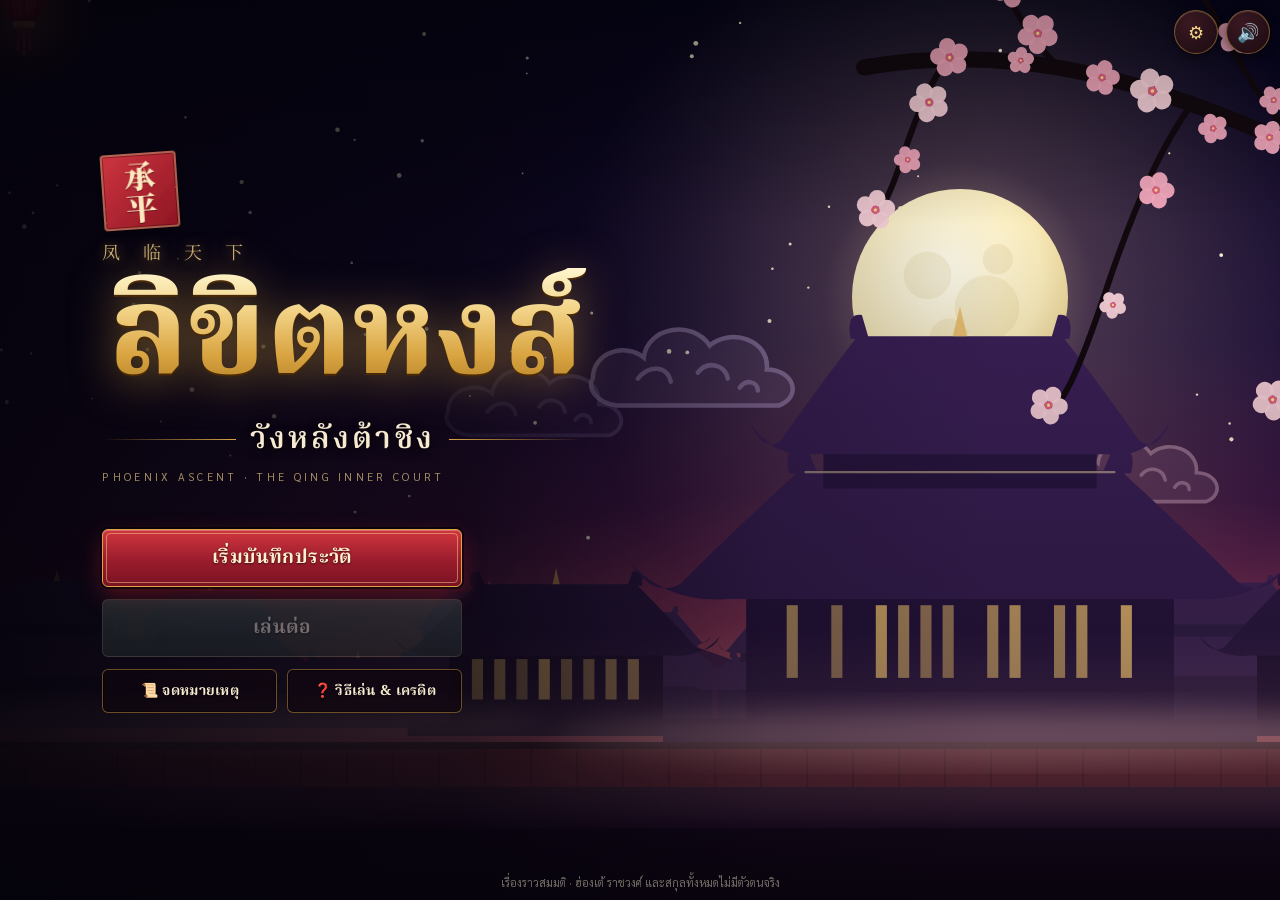
<file: qing-harem/index.html>
<!DOCTYPE html>
<html lang="th">
<head>
<meta charset="utf-8">
<meta name="viewport" content="width=device-width, initial-scale=1, maximum-scale=1, viewport-fit=cover">
<meta name="theme-color" content="#14080b">
<meta name="description" content="ลิขิตหงส์ · วังหลังต้าชิง — เกมกลยุทธ์ผสมวิชวลโนเวลแห่งการไต่ฐานันดรในวังหลังราชวงศ์ชิง จากนางกำนัลสู่ไทเฮา">
<meta name="color-scheme" content="dark">
<title>ลิขิตหงส์ · วังหลังต้าชิง</title>
<link rel="icon" href="data:image/svg+xml,%3Csvg xmlns='http://www.w3.org/2000/svg' viewBox='0 0 64 64'%3E%3Crect x='4' y='4' width='56' height='56' rx='8' fill='%23a8232f'/%3E%3Crect x='8' y='8' width='48' height='48' rx='5' fill='none' stroke='%23f3d58a' stroke-width='2'/%3E%3Ctext x='32' y='45' font-size='34' text-anchor='middle' fill='%23f3d58a' font-family='serif' font-weight='bold'%3E%E5%87%A4%3C/text%3E%3C/svg%3E">
<link rel="stylesheet" href="css/style.css">
</head>
<body>

<!-- shared SVG defs: stamp roughness, gold gradients, ornaments -->
<svg id="svg-defs" width="0" height="0" style="position:absolute;width:0;height:0;overflow:hidden" aria-hidden="true" focusable="false">
  <defs>
    <filter id="seal-rough" x="-5%" y="-5%" width="110%" height="110%">
      <feTurbulence type="fractalNoise" baseFrequency="0.9" numOctaves="2" seed="7" result="n"/>
      <feDisplacementMap in="SourceGraphic" in2="n" scale="1.6" xChannelSelector="R" yChannelSelector="G"/>
    </filter>
    <linearGradient id="gold-grad" x1="0" y1="0" x2="0" y2="1">
      <stop offset="0" stop-color="#fbe7a1"/><stop offset=".5" stop-color="#d9a441"/><stop offset="1" stop-color="#9a6a16"/>
    </linearGradient>
    <symbol id="orn-cloud" viewBox="0 0 120 24">
      <path d="M2 12 H38 M82 12 H118" stroke="currentColor" stroke-width="1" fill="none" opacity=".7"/>
      <path d="M40 12 c0-5 4-8 8-6 c1-4 8-5 10-1 c3-3 9-1 9 4 c4 0 6 4 3 7 c-2 2-6 2-8 0 c-2 3-7 3-9 0 c-3 2-8 1-9-2 c-3 1-5-1-4-2z" fill="currentColor" opacity=".9"/>
      <circle cx="30" cy="12" r="2" fill="currentColor"/><circle cx="90" cy="12" r="2" fill="currentColor"/>
    </symbol>
    <symbol id="orn-phoenix" viewBox="0 0 64 64">
      <path d="M32 6 c4 6 3 10 0 14 c-3-4-4-8 0-14z M32 20 c-8 2-16 8-22 20 c8-4 14-4 18 0 c-4 2-8 6-8 12 c6-4 10-4 12-2 c2-2 6-2 12 2 c0-6-4-10-8-12 c4-4 10-4 18 0 C48 28 40 22 32 20z" fill="currentColor"/>
    </symbol>
  </defs>
</svg>

<noscript><p style="color:#f3d58a;padding:24px;font-family:serif">เกมนี้ต้องเปิดใช้งาน JavaScript</p></noscript>
<div id="app">

  <!-- ===================== TITLE ===================== -->
  <section id="title-screen" class="screen active" aria-label="หน้าชื่อเรื่อง">
    <div id="title-art" class="title-art"></div>
    <div class="petals" id="petals" aria-hidden="true"></div>
    <div class="title-vignette"></div>
    <div class="title-corner-btns">
      <button id="btn-title-settings" class="icon-btn" aria-label="ตั้งค่า" title="ตั้งค่า">⚙</button>
      <button id="btn-title-mute" class="icon-btn" aria-label="เปิด/ปิดเสียง" title="เสียง">🔊</button>
    </div>
    <div class="title-main">
      <div class="title-crest">
        <span class="seal n2 big title-seal"><b><i>承</i><i>平</i></b></span>
      </div>
      <div class="title-zh" aria-hidden="true">凤 临 天 下</div>
      <h1 class="title-h1"><span id="title-main-text">ลิขิตหงส์</span></h1>
      <div class="title-sub"><i></i><span>วังหลังต้าชิง</span><i></i></div>
      <div class="title-en">Phoenix Ascent · The Qing Inner Court</div>
      <nav class="title-menu" aria-label="เมนูหลัก">
        <button id="btn-new" class="btn btn-primary btn-xl"><span>เริ่มบันทึกประวัติ</span></button>
        <button id="btn-continue" class="btn btn-secondary btn-xl disabled" disabled><span>เล่นต่อ</span><small id="continue-meta"></small></button>
        <div class="title-row">
          <button id="btn-archive" class="btn btn-ghost">📜 จดหมายเหตุ</button>
          <button id="btn-howto" class="btn btn-ghost">❓ วิธีเล่น &amp; เครดิต</button>
        </div>
        <button id="btn-load-list" class="link-btn" hidden>เลือกช่องบันทึก…</button>
      </nav>
    </div>
    <div class="title-foot">เรื่องราวสมมติ · ฮ่องเต้ ราชวงศ์ และสกุลทั้งหมดไม่มีตัวตนจริง</div>
  </section>

  <!-- ===================== CREATION ===================== -->
  <section id="create-screen" class="screen" aria-label="สร้างตัวละคร">
    <div class="create-bg"></div>
    <header class="screen-head">
      <button id="btn-create-back" class="icon-btn" aria-label="กลับ">‹</button>
      <div class="head-title"><svg class="orn"><use href="#orn-cloud"/></svg><h2>บันทึกประวัติสตรีผู้เข้าวัง</h2><svg class="orn"><use href="#orn-cloud"/></svg></div>
      <span class="head-spacer"></span>
    </header>
    <div class="create-body">
      <div class="create-left">
        <div class="preview-card">
          <div class="preview-bg" id="create-preview-bg"></div>
          <div class="preview-fig" id="create-preview"></div>
          <div class="preview-plate"><b id="preview-name">หลันซี</b><small id="preview-origin"></small></div>
        </div>
        <div class="field">
          <label for="name-input">นามของท่าน</label>
          <input id="name-input" type="text" maxlength="12" value="หลันซี" autocomplete="off" spellcheck="false">
          <div class="name-chips" id="name-chips"></div>
        </div>
        <div class="field" id="clan-field">
          <label for="clan-input">สกุล</label>
          <input id="clan-input" type="text" maxlength="10" value="" autocomplete="off" spellcheck="false">
          <div class="name-chips" id="clan-chips"></div>
          <small class="field-note" id="clan-note"></small>
        </div>
      </div>
      <div class="create-right">
        <div class="sect-title"><svg class="orn"><use href="#orn-cloud"/></svg><h3>ชาติกำเนิด</h3></div>
        <div class="origin-list" id="origin-list"></div>
        <div class="sect-title"><svg class="orn"><use href="#orn-cloud"/></svg><h3>พรสวรรค์ติดตัว</h3></div>
        <div class="gift-list" id="gift-list"></div>
      </div>
    </div>
    <footer class="create-foot">
      <button id="btn-start" class="btn btn-primary btn-xl"><span>ก้าวเข้าสู่วังต้องห้าม</span></button>
    </footer>
  </section>

  <!-- ===================== HUB ===================== -->
  <section id="hub-screen" class="screen" data-tab="actions" aria-label="วังหลัง">
    <header id="hub-top">
      <div id="hud-date" class="hud-date"></div>
      <div id="hud-id" class="hud-id"></div>
      <div class="hud-right">
        <div id="hud-ap" class="ap-pips" aria-label="แต้มกำลัง"></div>
        <div class="hud-btns">
          <button id="btn-mute" class="icon-btn" aria-label="เปิด/ปิดเสียง" title="เสียง">🔊</button>
          <button id="btn-menu" class="icon-btn" aria-label="เมนู" title="เมนู">☰</button>
        </div>
      </div>
    </header>
    <button id="climb-strip" class="climb-strip" aria-label="ความคืบหน้าสู่ขั้นถัดไป"></button>
    <main id="hub-main">
      <section id="panel-ladder" class="panel panel-ladder" aria-label="บันไดฐานันดร">
        <div id="ladder-head" class="ladder-head"></div>
        <ol id="ladder" class="ladder"></ol>
      </section>
      <section id="panel-actions" class="panel panel-actions" aria-label="การกระทำ">
        <div class="actions-scroll">
          <div id="hero" class="hero"></div>
          <div id="xn-banner" class="xn-banner" hidden></div>
          <div id="action-groups" class="action-groups"></div>
        </div>
        <div class="end-wrap">
          <button id="btn-end-season" class="btn btn-primary btn-xl"><span>สิ้นสุดฤดูกาล</span><small id="end-season-sub"></small></button>
        </div>
      </section>
      <section id="panel-status" class="panel panel-status" aria-label="สถานะ">
        <div id="status-hero" class="status-hero"></div>
        <div class="sect-title sm"><svg class="orn"><use href="#orn-cloud"/></svg><h3>คุณสมบัติ</h3></div>
        <div id="stats" class="stats"></div>
        <div class="sect-title sm"><svg class="orn"><use href="#orn-cloud"/></svg><h3>สายสัมพันธ์</h3></div>
        <div id="rels" class="rels"></div>
      </section>
    </main>
    <nav id="hub-tabs" aria-label="แท็บ">
      <button data-tab="ladder"><i>⛰</i><span>บันไดยศ</span></button>
      <button data-tab="actions" class="on"><i>🏮</i><span>การกระทำ</span></button>
      <button data-tab="status"><i>♛</i><span>สถานะ</span></button>
    </nav>
    <div id="hub-toast" class="hub-toast" aria-live="polite"></div>
  </section>

  <!-- ===================== EVENT / VISUAL NOVEL ===================== -->
  <section id="event-screen" class="screen" aria-label="เหตุการณ์">
    <div id="bg-a" class="bg-layer amb on"></div>
    <div id="bg-b" class="bg-layer amb"></div>
    <div class="ev-shade"></div>
    <div id="stage" class="stage"></div>
    <div id="ev-top" class="ev-top">
      <div id="ev-badge" class="ev-badge"></div>
      <div id="ev-title" class="ev-title"></div>
      <div class="ev-btns">
        <button id="btn-log" class="icon-btn" aria-label="ย้อนอ่านบทสนทนา" title="ย้อนอ่าน">📖</button>
        <button id="btn-auto" class="icon-btn" aria-label="อ่านอัตโนมัติ" title="อัตโนมัติ">▶</button>
        <button id="btn-skip" class="icon-btn" aria-label="ข้ามข้อความ" title="ข้าม">⏭</button>
        <button id="btn-ev-menu" class="icon-btn" aria-label="เมนู" title="เมนู">☰</button>
      </div>
    </div>
    <div id="flash" class="flash" aria-live="polite"></div>
    <div id="note-bar" class="note-bar"></div>
    <div id="check-stamp" class="check-stamp"></div>
    <div id="advance-area" class="advance-area">
      <div id="caption" class="caption"></div>
      <div id="choices" class="choices"></div>
      <div id="dialogue-box" class="dialogue-box">
        <div id="speaker-avatar" class="speaker-avatar"></div>
        <div id="name-tab" class="name-tab"></div>
        <div id="dialogue-text" class="dialogue-text"></div>
        <span id="next-ind" class="next-ind">▼</span>
      </div>
    </div>
    <div id="card-overlay" class="card-overlay">
      <div class="card-frame"><div id="card-text" class="card-text"></div><div class="card-ind">▼</div></div>
    </div>
  </section>

  <!-- ===================== ENDING ===================== -->
  <section id="ending-screen" class="screen" aria-label="ตอนจบ">
    <div id="end-bg" class="end-bg"></div>
    <div class="end-veil"></div>
    <div class="end-scroll">
      <div class="end-card">
        <div id="end-badge" class="end-badge"></div>
        <div class="end-kicker">— ตอนจบ —</div>
        <h1 id="end-title" class="end-title"></h1>
        <div id="end-sub" class="end-sub"></div>
        <div id="end-epi" class="end-epi"></div>
        <div id="end-stats" class="end-stats"></div>
        <div id="end-new" class="end-new"></div>
        <div class="end-actions">
          <button id="btn-end-archive" class="btn btn-secondary">📜 จดหมายเหตุ</button>
          <button id="btn-end-load" class="btn btn-ghost">โหลดเกม</button>
          <button id="btn-restart" class="btn btn-primary"><span>เริ่มบันทึกประวัติใหม่</span></button>
        </div>
      </div>
    </div>
  </section>

  <!-- ===================== OVERLAYS ===================== -->
  <div id="ceremony" class="overlay ceremony" hidden role="dialog" aria-modal="true" aria-label="ราชโองการ">
    <div class="cer-glow"></div>
    <div class="cer-sparks" id="cer-sparks"></div>
    <div class="cer-stage">
      <div class="cer-portrait" id="cer-portrait"></div>
      <div class="edict" id="edict">
        <div class="edict-rod top"></div>
        <div class="edict-paper">
          <div class="edict-border"></div>
          <div class="edict-inner">
            <div class="edict-head" id="cer-head">奉天承运 皇帝诏曰</div>
            <svg class="edict-orn"><use href="#orn-cloud"/></svg>
            <p class="edict-lead" id="cer-lead"></p>
            <div class="cer-change" id="cer-change"></div>
            <h2 class="cer-title" id="cer-title"></h2>
            <div class="cer-zh" id="cer-zh"></div>
            <ul class="cer-rewards" id="cer-rewards"></ul>
            <div class="cer-date" id="cer-date"></div>
            <button id="btn-ceremony-ok" class="btn btn-primary btn-xl"><span>น้อมรับราชโองการ</span></button>
          </div>
        </div>
        <div class="edict-rod bottom"></div>
      </div>
    </div>
  </div>

  <div id="season-report" class="overlay report" hidden role="dialog" aria-modal="true" aria-label="รายงานประจำฤดู">
    <div class="report-card" id="report-card"></div>
  </div>

  <div id="modal-root" class="overlay modal-root" hidden></div>
  <div id="tip-root" class="tip-root"></div>
  <div id="toast-root" class="toast-root" aria-live="polite"></div>
</div>

<script src="js/core_data.js"></script>
<script src="js/logic.js"></script>
<!-- DATA:BEGIN -->
<script src="js/data/c01_a_noble.js"></script>
<script src="js/data/c01_a_scholar.js"></script>
<script src="js/data/c01_a_tutorial.js"></script>
<script src="js/data/c01_b_befriend_a.js"></script>
<script src="js/data/c01_b_noticed.js"></script>
<script src="js/data/c01_b_prologue.js"></script>
<script src="js/data/c01_b_rand_a.js"></script>
<script src="js/data/c01_b_rand_b.js"></script>
<script src="js/data/c02_arc1a.js"></script>
<script src="js/data/c02_arc1b.js"></script>
<script src="js/data/c02_arc1c.js"></script>
<script src="js/data/c02_promo.js"></script>
<script src="js/data/c02_rand1.js"></script>
<script src="js/data/c02_rand2.js"></script>
<script src="js/data/c02_rand3.js"></script>
<script src="js/data/c02_rand4.js"></script>
<script src="js/data/c03_arc2.js"></script>
<script src="js/data/c03_promo.js"></script>
<script src="js/data/c03_rand_a.js"></script>
<script src="js/data/c03_rand_b.js"></script>
<script src="js/data/c03_rand_c.js"></script>
<script src="js/data/c04_arc3a.js"></script>
<script src="js/data/c04_arc3b.js"></script>
<script src="js/data/c04_arc3c.js"></script>
<script src="js/data/c04_promo.js"></script>
<script src="js/data/c04_rand_a.js"></script>
<script src="js/data/c04_rand_b.js"></script>
<script src="js/data/c04_rand_c.js"></script>
<script src="js/data/c05_arc4a.js"></script>
<script src="js/data/c05_arc4b.js"></script>
<script src="js/data/c05_arc4c.js"></script>
<script src="js/data/c05_promo.js"></script>
<script src="js/data/c05_rand1.js"></script>
<script src="js/data/c05_rand2.js"></script>
<script src="js/data/c05_rand3.js"></script>
<script src="js/data/c05_rand4.js"></script>
<script src="js/data/c06_arc5a.js"></script>
<script src="js/data/c06_arc5b.js"></script>
<script src="js/data/c06_arc5c.js"></script>
<script src="js/data/c06_arc5d.js"></script>
<script src="js/data/c06_promo.js"></script>
<script src="js/data/c06_rand1.js"></script>
<script src="js/data/c06_rand2.js"></script>
<script src="js/data/c06_rand3.js"></script>
<script src="js/data/c06_rand4.js"></script>
<script src="js/data/c07_arc6a.js"></script>
<script src="js/data/c07_arc6b.js"></script>
<script src="js/data/c07_arc6c.js"></script>
<script src="js/data/c07_promo.js"></script>
<script src="js/data/c07_rand1.js"></script>
<script src="js/data/c07_rand2.js"></script>
<script src="js/data/c07_rand3.js"></script>
<script src="js/data/c07_rand4.js"></script>
<script src="js/data/c08_arc7a.js"></script>
<script src="js/data/c08_arc7b.js"></script>
<script src="js/data/c08_arc7c.js"></script>
<script src="js/data/c08_arc7d.js"></script>
<script src="js/data/c08_promo.js"></script>
<script src="js/data/c08_rand_a.js"></script>
<script src="js/data/c08_rand_b.js"></script>
<script src="js/data/c08_rand_c.js"></script>
<script src="js/data/c09_endings.js"></script>
<script src="js/data/c09_finale_a.js"></script>
<script src="js/data/c09_finale_b.js"></script>
<script src="js/data/c09_finale_b2.js"></script>
<script src="js/data/c09_finale_c.js"></script>
<script src="js/data/c09_finale_d.js"></script>
<script src="js/data/c09_promo.js"></script>
<script src="js/data/c09_rand_b.js"></script>
<script src="js/data/c09_rank8.js"></script>
<script src="js/data/c10_ending_b.js"></script>
<script src="js/data/c10_ending_c.js"></script>
<script src="js/data/c10_endings.js"></script>
<script src="js/data/c10_extras_a.js"></script>
<script src="js/data/c10_extras_b.js"></script>
<script src="js/data/c11_autumn.js"></script>
<script src="js/data/c11_extra.js"></script>
<script src="js/data/c11_life_a.js"></script>
<script src="js/data/c11_life_b.js"></script>
<script src="js/data/c11_spring.js"></script>
<script src="js/data/c11_summer.js"></script>
<script src="js/data/c11_winter_a.js"></script>
<script src="js/data/c11_winter_b.js"></script>
<script src="js/data/c12_court.js"></script>
<script src="js/data/c12_doctor.js"></script>
<script src="js/data/c12_friend.js"></script>
<script src="js/data/c12_maid.js"></script>
<script src="js/data/c12_prince.js"></script>
<script src="js/data/c13_befriend_a.js"></script>
<script src="js/data/c13_befriend_b.js"></script>
<script src="js/data/c13_befriend_c.js"></script>
<script src="js/data/c13_befriend_d.js"></script>
<script src="js/data/c13_befriend_e.js"></script>
<script src="js/data/c13_befriend_f.js"></script>
<script src="js/data/c13_garden_a.js"></script>
<script src="js/data/c13_garden_b.js"></script>
<script src="js/data/c13_garden_c.js"></script>
<script src="js/data/c13_garden_d.js"></script>
<script src="js/data/c13_garden_e.js"></script>
<script src="js/data/c13_garden_f.js"></script>
<script src="js/data/c14_dowager_a.js"></script>
<script src="js/data/c14_dowager_b.js"></script>
<script src="js/data/c14_emperor_a.js"></script>
<script src="js/data/c14_emperor_b.js"></script>
<script src="js/data/c14_emperor_c.js"></script>
<script src="js/data/c14_emperor_d.js"></script>
<script src="js/data/c15_bribe_a.js"></script>
<script src="js/data/c15_bribe_b.js"></script>
<script src="js/data/c15_empress_a.js"></script>
<script src="js/data/c15_empress_b.js"></script>
<script src="js/data/c15_empress_c.js"></script>
<script src="js/data/c15_palace_a.js"></script>
<script src="js/data/c15_palace_b.js"></script>
<script src="js/data/c16_family_a.js"></script>
<script src="js/data/c16_family_b.js"></script>
<script src="js/data/c16_family_c.js"></script>
<script src="js/data/c16_investigate_a.js"></script>
<script src="js/data/c16_investigate_b.js"></script>
<script src="js/data/c16_investigate_c.js"></script>
<script src="js/data/c16_investigate_d.js"></script>
<script src="js/data/c16_investigate_e.js"></script>
<script src="js/data/c16_more.js"></script>
<script src="js/data/c16_scheme_a.js"></script>
<script src="js/data/c16_scheme_b.js"></script>
<script src="js/data/c16_scheme_c.js"></script>
<script src="js/data/c16_scheme_d.js"></script>
<script src="js/data/c17_attack_a.js"></script>
<script src="js/data/c17_attack_b.js"></script>
<script src="js/data/c17_attack_c.js"></script>
<script src="js/data/c17_attack_d.js"></script>
<script src="js/data/c17_attack_e.js"></script>
<script src="js/data/c18_offer_charity.js"></script>
<script src="js/data/c18_offer_favorite.js"></script>
<script src="js/data/c18_offer_forgotten.js"></script>
<script src="js/data/c18_offer_poet.js"></script>
<script src="js/data/c18_offer_retire.js"></script>
<script src="js/data/c18_offer_sisters.js"></script>
<script src="js/data/c18_ruin_downfall_a.js"></script>
<script src="js/data/c18_ruin_downfall_b.js"></script>
<script src="js/data/c18_ruin_downfall_c.js"></script>
<script src="js/data/c18_ruin_hazards.js"></script>
<script src="js/data/c18_ruin_omen.js"></script>
<script src="js/data/c19_guards.js"></script>
<script src="js/data/c20_wardrobe.js"></script>
<script src="js/data/c21_xiunu.js"></script>
<script src="js/data/c22a_nights_a.js"></script>
<script src="js/data/c22a_nights_b.js"></script>
<script src="js/data/c22a_nights_c.js"></script>
<script src="js/data/c22b_empress.js"></script>
<script src="js/data/c22b_mood.js"></script>
<script src="js/data/c22b_nights_a.js"></script>
<script src="js/data/c22b_nights_b.js"></script>
<script src="js/data/c22c_eunuch.js"></script>
<script src="js/data/c22c_forgotten.js"></script>
<script src="js/data/c22c_intro.js"></script>
<script src="js/data/c22c_rival.js"></script>
<script src="js/data/c22c_rumor.js"></script>
<script src="js/data/c23b_extra_a.js"></script>
<script src="js/data/n01_feng_virtue.js"></script>
<script src="js/data/n02_feng_grace.js"></script>
<script src="js/data/n03_feng_fortune.js"></script>
<script src="js/data/n04_extra.js"></script>
<!-- DATA:END -->
<script src="js/art_chars.js"></script><script src="js/art_bg.js"></script><script src="js/sound.js"></script><script src="js/engine.js"></script>
</body>
</html>
</file>
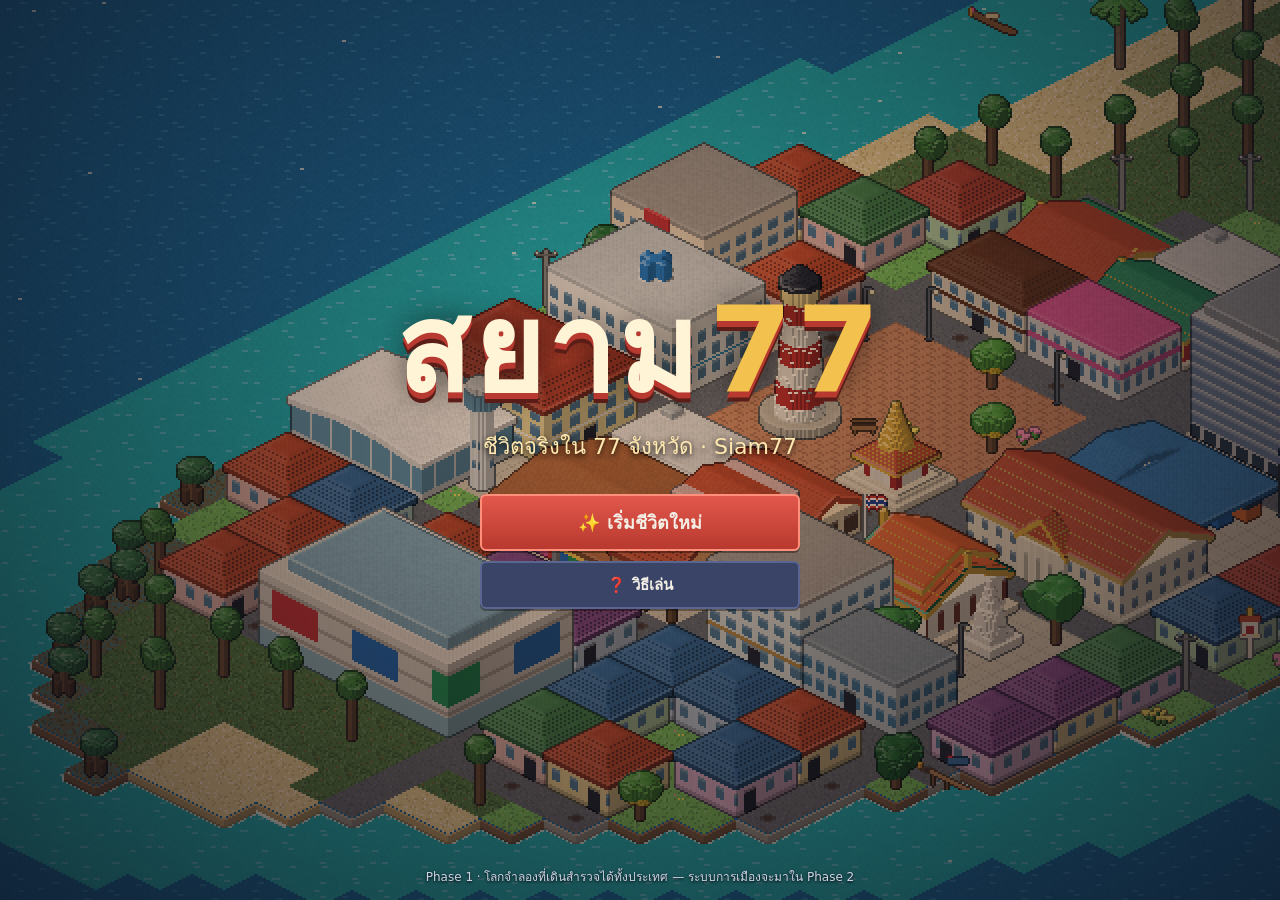
<file: siam77/index.html>
<!DOCTYPE html>
<html lang="th">
<head>
<meta charset="UTF-8">
<meta name="viewport" content="width=device-width, initial-scale=1.0, maximum-scale=1.0, user-scalable=no, viewport-fit=cover">
<meta name="theme-color" content="#1b2233">
<title>สยาม 77 · Siam77</title>
<link rel="icon" href="data:image/svg+xml,%3Csvg xmlns='http://www.w3.org/2000/svg' viewBox='0 0 100 100'%3E%3Ctext y='.9em' font-size='90'%3E%F0%9F%9B%95%3C/text%3E%3C/svg%3E">
<link rel="stylesheet" href="css/style.css">
</head>
<body>
<canvas id="view"></canvas>

<!-- HUD -->
<div id="hud" hidden>
  <div id="hudTL" class="panel">
    <div id="hClock">☀️ 07:00</div>
    <div id="hDate"></div>
  </div>
  <div id="hudLoc" class="panel">
    <div id="hProv"></div>
    <div id="hArea"></div>
  </div>
  <div id="hudTR">
    <div class="panel money"><span id="hMoney">฿0</span><span id="hRide"></span></div>
    <canvas id="minimap" width="150" height="110"></canvas>
  </div>
  <div id="hudBL" class="panel needs">
    <div class="need"><span>🍚</span><div class="nb"><i id="nHunger"></i></div></div>
    <div class="need"><span>⚡</span><div class="nb"><i id="nEnergy"></i></div></div>
    <div class="need"><span>😊</span><div class="nb"><i id="nMood"></i></div></div>
    <div class="need"><span>❤️</span><div class="nb"><i id="nHealth"></i></div></div>
  </div>
  <button id="prompt" class="panel" hidden></button>
  <div id="hudBtns">
    <button id="bMap" title="แผนที่ (M)">🗺️<span>แผนที่</span></button>
    <button id="bInv" title="กระเป๋า (I)">🎒<span>กระเป๋า</span></button>
    <button id="bPass" title="พาสปอร์ต (P)">📮<span>พาสปอร์ต</span></button>
    <button id="bQuest" title="ภารกิจ (J)">📝<span>ภารกิจ</span></button>
    <button id="bStat" title="ตัวละคร (C)">👤<span>ตัวละคร</span></button>
    <button id="bMenu" title="เมนู (Esc)">☰<span>เมนู</span></button>
  </div>
  <div id="zoomBtns"><button id="bZoomIn">＋</button><button id="bZoomOut">－</button></div>
  <div id="mobileBtns"><button id="bRide">🚲</button><button id="bAct">E</button></div>
  <div id="joy"><div id="joyKnob"></div></div>
</div>
<div id="toasts"></div>
<div id="banner"></div>

<!-- modal window -->
<div id="modal" hidden>
  <div class="win"><div class="win-h"><span class="ttl"></span><button class="x" aria-label="ปิด">✕</button></div><div class="win-b"></div></div>
</div>
<div id="fade"></div>

<!-- title -->
<div id="title" hidden>
  <div class="logo">
    <div class="l1">สยาม<span>77</span></div>
    <div class="l2">ชีวิตจริงใน 77 จังหวัด · Siam77</div>
  </div>
  <div class="tbtns">
    <button id="tContinue" class="btn big" hidden>▶ เล่นต่อ<small id="tSaveInfo"></small></button>
    <button id="tNew" class="btn big">✨ เริ่มชีวิตใหม่</button>
    <button id="tHelp" class="btn">❓ วิธีเล่น</button>
  </div>
  <div class="tfoot">Phase 1 · โลกจำลองที่เดินสำรวจได้ทั้งประเทศ — ระบบการเมืองจะมาใน Phase 2</div>
</div>

<!-- loading -->
<div id="loading">
  <div class="ld">
    <div class="ldlogo">สยาม<span>77</span></div>
    <div id="ldMsg">กำลังเตรียมโลก...</div>
    <div class="ldbar"><i id="ldBar"></i></div>
    <div id="ldTip"></div>
  </div>
</div>

<script src="js/util.js"></script>
<script src="js/data_geo.js"></script>
<script src="js/data_provinces.js"></script>
<script src="js/data_game.js"></script>
<script src="js/worldgen.js"></script>
<script src="js/sprites.js"></script>
<script src="js/render.js"></script>
<script src="js/systems.js"></script>
<script src="js/game.js"></script>
<script src="js/input.js"></script>
<script src="js/ui.js"></script>
<script src="js/main.js"></script>
</body>
</html>
</file>
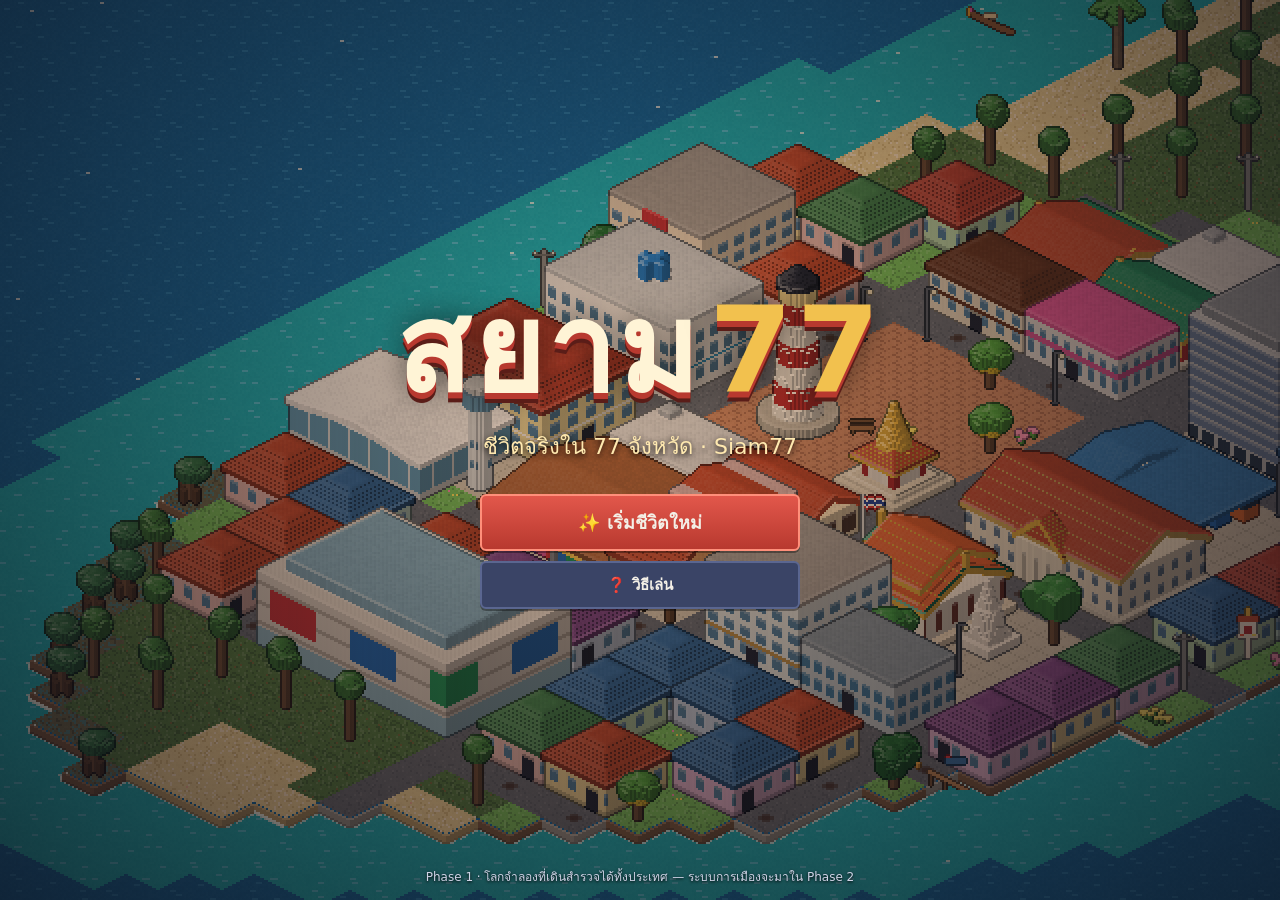
<file: siam77/standalone.html>
<!DOCTYPE html>
<html lang="th">
<head>
<meta charset="UTF-8">
<meta name="viewport" content="width=device-width, initial-scale=1.0, maximum-scale=1.0, user-scalable=no, viewport-fit=cover">
<meta name="theme-color" content="#1b2233">
<title>สยาม 77 · Siam77</title>
<link rel="icon" href="data:image/svg+xml,%3Csvg xmlns='http://www.w3.org/2000/svg' viewBox='0 0 100 100'%3E%3Ctext y='.9em' font-size='90'%3E%F0%9F%9B%95%3C/text%3E%3C/svg%3E">
<style>
/* Siam77 — UI theme: dark glass panels with pixel-ish borders, warm gold accents */
:root {
  --bg: rgba(22, 26, 40, 0.86);
  --bg2: rgba(36, 42, 62, 0.95);
  --line: #4b5578;
  --gold: #f2c14e;
  --pink: #ff3b6b;
  --text: #f3efe6;
  --dim: #aab0c6;
  --good: #4caf50;
  --bad: #e5533d;
  --font: "Noto Sans Thai", "Sarabun", "Leelawadee UI", "Thonburi", "Tahoma", system-ui, sans-serif;
}
* { box-sizing: border-box; -webkit-tap-highlight-color: transparent; }
html, body { margin: 0; height: 100%; overflow: hidden; background: #0d1220; color: var(--text); font-family: var(--font); user-select: none; -webkit-user-select: none; }
#view { position: fixed; inset: 0; display: block; image-rendering: pixelated; image-rendering: crisp-edges; touch-action: none; }
button { font-family: inherit; color: inherit; cursor: pointer; }
[hidden] { display: none !important; }

.panel { background: var(--bg); border: 2px solid var(--line); border-radius: 6px; box-shadow: 0 3px 0 rgba(0, 0, 0, 0.35), inset 0 1px 0 rgba(255, 255, 255, 0.06); }

/* ---------- HUD ---------- */
#hud { position: fixed; inset: 0; pointer-events: none; }
#hud > * { pointer-events: auto; }
#hudTL { position: absolute; left: 10px; top: 10px; padding: 6px 12px; min-width: 150px; }
#hClock { font-size: 22px; font-weight: 700; letter-spacing: 1px; }
#hDate { font-size: 12px; color: var(--dim); }
#hudLoc { position: absolute; left: 50%; top: 10px; transform: translateX(-50%); padding: 5px 18px; text-align: center; max-width: 46vw; }
#hProv { font-size: 19px; font-weight: 700; color: var(--gold); white-space: nowrap; }
#hArea { font-size: 12px; color: var(--dim); white-space: nowrap; overflow: hidden; text-overflow: ellipsis; }
#hudTR { position: absolute; right: 10px; top: 10px; display: flex; flex-direction: column; align-items: flex-end; gap: 6px; }
.money { padding: 5px 12px; font-size: 18px; font-weight: 700; color: #ffe066; }
#hRide { margin-left: 6px; }
#minimap { width: 150px; height: 110px; border: 2px solid var(--line); border-radius: 8px; background: #1f5f9a; image-rendering: pixelated; box-shadow: 0 3px 0 rgba(0, 0, 0, 0.35); }
#hudBL { position: absolute; left: 10px; bottom: 10px; padding: 8px 10px; display: grid; gap: 5px; width: 170px; }
.need { display: flex; align-items: center; gap: 6px; font-size: 14px; }
.nb { flex: 1; height: 10px; background: rgba(0, 0, 0, 0.45); border-radius: 3px; overflow: hidden; border: 1px solid rgba(255, 255, 255, 0.12); }
.nb i { display: block; height: 100%; background: linear-gradient(#7ee08a, #3fae4f); transition: width 0.3s; }
.need:nth-child(2) .nb i { background: linear-gradient(#ffe27a, #e8b52c); }
.need:nth-child(3) .nb i { background: linear-gradient(#ffb3d0, #e9659a); }
.need:nth-child(4) .nb i { background: linear-gradient(#ff8f7a, #d9473a); }
.nb.low { animation: blink 0.8s infinite; }
@keyframes blink { 50% { border-color: #ff5a5a; box-shadow: 0 0 6px #ff5a5a; } }
#prompt { position: absolute; left: 50%; bottom: 84px; transform: translateX(-50%); padding: 8px 16px; font-size: 16px; font-weight: 600; white-space: nowrap; color: var(--text); animation: pop 0.2s; }
#prompt kbd { display: inline-block; background: var(--gold); color: #222; border-radius: 4px; padding: 0 7px; margin-right: 6px; font-family: inherit; font-weight: 800; box-shadow: 0 2px 0 #9a7420; }
@keyframes pop { from { transform: translateX(-50%) scale(0.85); opacity: 0; } }
#hudBtns { position: absolute; right: 10px; bottom: 10px; display: flex; gap: 6px; }
#hudBtns button { width: 58px; height: 56px; font-size: 22px; background: var(--bg); border: 2px solid var(--line); border-radius: 8px; display: flex; flex-direction: column; align-items: center; justify-content: center; line-height: 1.1; box-shadow: 0 3px 0 rgba(0, 0, 0, 0.35); }
#hudBtns button span { font-size: 10px; color: var(--dim); }
#hudBtns button:hover { border-color: var(--gold); }
#hudBtns button:active { transform: translateY(2px); box-shadow: none; }
#zoomBtns { position: absolute; right: 168px; top: 10px; display: flex; flex-direction: column; gap: 4px; }
#zoomBtns button { width: 30px; height: 30px; background: var(--bg); border: 2px solid var(--line); border-radius: 6px; font-size: 16px; }
#mobileBtns { display: none; position: absolute; right: 14px; bottom: 80px; gap: 12px; align-items: flex-end; }
#mobileBtns button { width: 64px; height: 64px; border-radius: 50%; background: var(--bg); border: 3px solid var(--line); font-size: 24px; font-weight: 800; }
#mobileBtns #bAct { width: 78px; height: 78px; font-size: 28px; }
#mobileBtns #bAct.ready { border-color: var(--gold); background: rgba(242, 193, 78, 0.3); animation: pulse 1s infinite; }
@keyframes pulse { 50% { box-shadow: 0 0 14px var(--gold); } }
#joy { display: none; position: fixed; width: 120px; height: 120px; border-radius: 50%; background: rgba(255, 255, 255, 0.08); border: 2px solid rgba(255, 255, 255, 0.25); pointer-events: none; }
#joyKnob { position: absolute; left: 35px; top: 35px; width: 50px; height: 50px; border-radius: 50%; background: rgba(255, 255, 255, 0.35); }

#toasts { position: fixed; left: 50%; top: 64px; transform: translateX(-50%); display: flex; flex-direction: column; align-items: center; gap: 6px; pointer-events: none; z-index: 40; width: min(92vw, 560px); }
.toast { background: var(--bg2); border: 2px solid var(--line); border-radius: 6px; padding: 7px 14px; font-size: 14px; animation: tin 0.25s; transition: opacity 0.5s, transform 0.5s; text-align: center; }
.toast.good { border-color: #4caf50; } .toast.bad { border-color: #e5533d; } .toast.info { border-color: #5d8fd0; }
.toast.out { opacity: 0; transform: translateY(-8px); }
@keyframes tin { from { opacity: 0; transform: translateY(-10px); } }
#banner { position: fixed; left: 50%; top: 26%; transform: translateX(-50%); text-align: center; pointer-events: none; opacity: 0; z-index: 30; }
#banner .bt { font-size: clamp(34px, 7vw, 64px); font-weight: 800; color: #fff; text-shadow: 0 4px 0 #8a3a2a, 0 0 18px rgba(0, 0, 0, 0.6); letter-spacing: 2px; }
#banner .bs { font-size: 16px; color: #ffe9b0; text-shadow: 0 2px 4px #000; margin-top: 4px; }
#banner.show { animation: ban 4s forwards; }
@keyframes ban { 0% { opacity: 0; transform: translate(-50%, 12px); } 12% { opacity: 1; transform: translate(-50%, 0); } 78% { opacity: 1; } 100% { opacity: 0; } }

#fade { position: fixed; inset: 0; background: #0d1220; opacity: 0; pointer-events: none; transition: opacity 0.35s; z-index: 60; display: flex; flex-direction: column; align-items: center; justify-content: center; gap: 14px; font-size: 22px; font-weight: 700; }
#fade.on { opacity: 1; pointer-events: auto; }
.tmap { border: 2px solid var(--line); border-radius: 8px; max-width: 86vw; }
.tlab { font-size: 20px; }

/* ---------- modal ---------- */
#modal { position: fixed; inset: 0; background: rgba(5, 8, 16, 0.55); display: flex; align-items: center; justify-content: center; z-index: 50; padding: 12px; }
.win { background: var(--bg2); border: 3px solid var(--line); border-radius: 10px; width: min(480px, 96vw); max-height: 90vh; display: flex; flex-direction: column; box-shadow: 0 6px 0 rgba(0, 0, 0, 0.4), 0 20px 50px rgba(0, 0, 0, 0.5); animation: win 0.18s; }
.win.wide { width: min(860px, 96vw); }
.win.mapwin { width: min(1100px, 97vw); height: 90vh; }
@keyframes win { from { transform: scale(0.94); opacity: 0; } }
.win-h { display: flex; align-items: center; justify-content: space-between; padding: 10px 14px; border-bottom: 2px solid var(--line); background: linear-gradient(rgba(255, 255, 255, 0.05), transparent); }
.ttl { font-size: 18px; font-weight: 700; color: var(--gold); }
.win-h .x { background: none; border: 2px solid var(--line); border-radius: 6px; width: 32px; height: 32px; font-size: 16px; }
.win-b { padding: 12px 14px; overflow: auto; flex: 1; }
.opts { display: grid; gap: 8px; }
.opt { text-align: left; background: rgba(255, 255, 255, 0.05); border: 2px solid var(--line); border-radius: 8px; padding: 10px 12px; display: flex; flex-direction: column; }
.opt:hover:not(.dis) { border-color: var(--gold); background: rgba(242, 193, 78, 0.08); }
.opt.dis { opacity: 0.45; cursor: default; }
.ol { font-size: 15px; font-weight: 600; }
.os { font-size: 12px; color: var(--dim); margin-top: 2px; }
.btn { background: #3a4466; border: 2px solid #5a6690; border-radius: 6px; padding: 6px 12px; font-size: 14px; font-weight: 600; box-shadow: 0 2px 0 rgba(0, 0, 0, 0.35); }
.btn:hover:not(:disabled) { border-color: var(--gold); }
.btn:active { transform: translateY(1px); box-shadow: none; }
.btn:disabled { opacity: 0.5; cursor: default; }
.btn.alt { background: #2c3350; }
.btn.on { background: var(--gold); color: #222; border-color: #c99a2a; }
.btn.big { font-size: 18px; padding: 12px 22px; background: linear-gradient(#e2574b, #b8392f); border-color: #ff8f7a; display: flex; flex-direction: column; align-items: center; }
.btn.big small { font-size: 11px; font-weight: 400; opacity: 0.85; }
.empty { color: var(--dim); font-size: 13px; padding: 8px 2px; }
.note { color: var(--dim); font-size: 12px; margin-top: 8px; }
h4 { margin: 14px 0 6px; color: var(--gold); font-size: 14px; }
.tag { font-size: 10px; background: #5d4ad0; color: #fff; padding: 1px 6px; border-radius: 4px; margin-left: 4px; vertical-align: middle; }
.sw { display: inline-block; width: 10px; height: 10px; border-radius: 2px; margin-right: 5px; vertical-align: middle; }
.sw.big { width: 18px; height: 18px; border-radius: 4px; margin: 0; }
.bar { display: inline-block; width: 110px; height: 9px; background: rgba(0, 0, 0, 0.4); border-radius: 3px; overflow: hidden; vertical-align: middle; margin: 0 6px; }
.bar i { display: block; height: 100%; }

/* shop rows */
.shop { display: grid; gap: 6px; }
.shop-top { font-size: 13px; color: var(--dim); margin-bottom: 4px; }
.shop-top b { color: #ffe066; }
.row { display: flex; align-items: center; gap: 8px; background: rgba(255, 255, 255, 0.04); border: 1px solid rgba(255, 255, 255, 0.08); border-radius: 8px; padding: 6px 8px; }
.row.wrap { flex-wrap: wrap; }
.row.done { opacity: 0.6; }
.row .ic { font-size: 22px; width: 30px; text-align: center; }
.row .nm { flex: 1; font-size: 14px; display: flex; flex-direction: column; }
.row .nm small { font-size: 11px; color: var(--dim); }
.row .pr { font-weight: 700; color: #ffe066; font-size: 14px; }

/* talk */
.talkwin { width: min(640px, 96vw); }
.talk { display: flex; gap: 14px; align-items: flex-start; }
.tl { background: radial-gradient(circle at 50% 70%, #3f4a70, #232a40); border-radius: 8px; padding: 8px; border: 2px solid var(--line); }
.portrait { image-rendering: pixelated; display: block; }
.tr { flex: 1; min-width: 0; }
.tn { font-size: 18px; font-weight: 700; }
.tn small { font-size: 12px; color: var(--dim); font-weight: 400; display: block; }
.th { color: #ff7aa2; letter-spacing: 2px; margin: 2px 0 6px; }
.say { min-height: 64px; background: rgba(0, 0, 0, 0.25); border-radius: 8px; padding: 10px 12px; font-size: 16px; line-height: 1.5; }
.topts { display: flex; flex-wrap: wrap; gap: 6px; margin-top: 10px; }

/* travel */
.search, .cin { width: 100%; background: #1b2033; border: 2px solid var(--line); border-radius: 6px; color: var(--text); padding: 8px 10px; font-size: 15px; font-family: inherit; }
.tlist { display: grid; gap: 5px; margin-top: 8px; }
.trow { display: flex; align-items: center; gap: 8px; text-align: left; background: rgba(255, 255, 255, 0.04); border: 1px solid rgba(255, 255, 255, 0.08); border-radius: 8px; padding: 7px 10px; }
.trow:hover { border-color: var(--gold); }
.trow .dot { width: 10px; height: 10px; border-radius: 50%; }
.trow .nm { flex: 1; display: flex; flex-direction: column; font-size: 15px; }
.trow .nm small { font-size: 11px; color: var(--dim); }
.trow .pr { color: #ffe066; font-weight: 700; }

/* province info */
.pinfo .ph { border-left: 6px solid; padding-left: 10px; margin-bottom: 10px; }
.pn { font-size: 22px; font-weight: 800; }
.pn small { font-size: 13px; color: var(--dim); font-weight: 400; }
.pt { font-size: 13px; color: var(--dim); }
.grid2 { display: grid; grid-template-columns: 1fr 1fr; gap: 4px 14px; font-size: 13px; }
.stats { display: grid; gap: 3px; font-size: 13px; }
.iss { display: flex; align-items: center; justify-content: space-between; font-size: 13px; padding: 2px 0; }
.iss > span:first-child { flex: 1; }

/* world map */
.wmap { display: flex; gap: 10px; height: 100%; }
.mapwin .win-b { display: flex; flex-direction: column; }
.wwrap { position: relative; flex: 1; min-height: 60vh; border-radius: 8px; overflow: hidden; border: 2px solid var(--line); }
.wcv { display: block; width: 100%; height: 100%; touch-action: none; cursor: grab; }
.wside { width: 250px; display: flex; flex-direction: column; gap: 8px; }
.wmodes { display: flex; flex-wrap: wrap; gap: 4px; }
.wmodes .btn { font-size: 12px; padding: 4px 8px; }
.winfo { font-size: 13px; display: grid; gap: 4px; align-content: start; }
.winfo .btn { margin-top: 4px; }
.wzoom { position: absolute; right: 8px; bottom: 8px; display: flex; gap: 4px; }

/* passport */
.pp-sum { display: grid; gap: 4px; font-size: 14px; }
.stamps { display: grid; grid-template-columns: repeat(auto-fill, minmax(104px, 1fr)); gap: 6px; }
.stamp { border: 2px dashed rgba(255, 255, 255, 0.18); border-radius: 8px; padding: 6px; font-size: 12px; min-height: 46px; display: flex; flex-direction: column; justify-content: space-between; color: var(--dim); }
.stamp.on { border: 2px solid var(--c); color: #fff; background: color-mix(in srgb, var(--c) 22%, transparent); transform: rotate(-1.5deg); }
.stamp.on .sn::before { content: "✔ "; color: var(--c); }
.si { font-size: 13px; }

/* status */
.status { display: flex; gap: 16px; }
.sl { display: flex; flex-direction: column; gap: 6px; background: radial-gradient(circle, #3f4a70, #232a40); padding: 10px; border-radius: 10px; align-self: flex-start; }
.sr { flex: 1; font-size: 13px; display: grid; gap: 3px; align-content: start; }
.friends { display: flex; flex-wrap: wrap; gap: 6px; }
.friends span { background: rgba(255, 255, 255, 0.06); border-radius: 12px; padding: 3px 9px; font-size: 12px; }
.friends small { color: var(--dim); }
.help table { width: 100%; border-collapse: collapse; font-size: 14px; }
.help td { padding: 4px 6px; border-bottom: 1px solid rgba(255, 255, 255, 0.08); }
.help td:first-child { color: var(--gold); white-space: nowrap; font-weight: 700; }
.settings { display: grid; gap: 10px; }
.srow { display: flex; flex-direction: column; gap: 5px; font-size: 14px; }
.sch { display: flex; gap: 6px; flex-wrap: wrap; }

/* character creation */
.ccwin { width: min(820px, 96vw); }
.cc { display: flex; gap: 16px; }
.ccp { background: radial-gradient(circle at 50% 60%, #5a6a9a, #232a40); border-radius: 10px; padding: 8px; align-self: flex-start; border: 2px solid var(--line); }
.ccp canvas { display: block; image-rendering: pixelated; }
.ccf { flex: 1; display: grid; gap: 8px; }
.ccr label { display: block; font-size: 12px; color: var(--dim); margin-bottom: 3px; }
.chips { display: flex; flex-wrap: wrap; gap: 5px; }
.chip { background: #2c3350; border: 2px solid #4b5578; border-radius: 6px; padding: 4px 9px; font-size: 13px; min-height: 30px; display: flex; align-items: center; }
.chip.on { border-color: var(--gold); background: #4a4126; }

/* title & loading */
#title { position: fixed; inset: 0; z-index: 20; display: flex; flex-direction: column; align-items: center; justify-content: center; gap: 30px; background: radial-gradient(ellipse at 50% 40%, rgba(10, 12, 24, 0.1), rgba(10, 12, 24, 0.7)); }
.logo { text-align: center; }
.l1, .ldlogo { font-size: clamp(56px, 12vw, 120px); font-weight: 900; color: #fff4d6; text-shadow: 0 6px 0 #b8392f, 0 10px 0 #5a1d18, 0 0 30px rgba(0, 0, 0, 0.6); letter-spacing: 4px; line-height: 1; }
.l1 span, .ldlogo span { color: var(--gold); margin-left: 8px; }
.l2 { margin-top: 18px; font-size: clamp(15px, 2.6vw, 22px); color: #ffe9b0; text-shadow: 0 2px 6px #000; }
.tbtns { display: flex; flex-direction: column; gap: 10px; align-items: stretch; width: min(320px, 80vw); }
.tbtns .btn:not(.big) { padding: 10px; font-size: 15px; }
.tfoot { position: absolute; bottom: 14px; font-size: 12px; color: #cfd3e6; text-shadow: 0 1px 3px #000; text-align: center; padding: 0 10px; }
#loading { position: fixed; inset: 0; z-index: 80; background: linear-gradient(#141a2e, #0d1220); display: flex; align-items: center; justify-content: center; transition: opacity 0.6s; }
#loading.done { opacity: 0; pointer-events: none; }
.ld { text-align: center; width: min(460px, 86vw); }
.ldlogo { font-size: clamp(48px, 10vw, 88px); margin-bottom: 26px; }
#ldMsg { font-size: 15px; color: var(--dim); }
.ldbar { height: 14px; background: #222a42; border: 2px solid var(--line); border-radius: 8px; overflow: hidden; margin: 10px 0 18px; }
.ldbar i { display: block; height: 100%; width: 0; background: repeating-linear-gradient(45deg, #f2c14e 0 10px, #e2a83a 10px 20px); transition: width 0.3s; }
#ldTip { font-size: 14px; color: #ffe9b0; min-height: 40px; }

/* ---------- mobile ---------- */
@media (max-width: 760px), (pointer: coarse) {
  #mobileBtns { display: flex; }
  #hudBtns { left: 50%; right: auto; transform: translateX(-50%); bottom: 6px; gap: 4px; }
  #hudBtns button { width: 46px; height: 44px; font-size: 18px; }
  #hudBtns button span { display: none; }
  #hudBL { bottom: 58px; width: 130px; padding: 6px 8px; gap: 3px; }
  #prompt { bottom: 170px; font-size: 14px; }
  #zoomBtns { right: 128px; }
}
@media (max-width: 760px) {
  #hudTL { padding: 4px 8px; min-width: 0; }
  #hClock { font-size: 17px; }
  #hDate { font-size: 10px; }
  #hudLoc { top: 62px; left: 10px; transform: none; padding: 3px 10px; text-align: left; max-width: 58vw; }
  #hProv { font-size: 15px; }
  #minimap { width: 110px; height: 80px; }
  .money { font-size: 15px; }
  #zoomBtns { display: none; }
  .wmap, .cc, .status, .talk { flex-direction: column; }
  .wside { width: auto; }
  .wwrap { min-height: 50vh; }
  .grid2 { grid-template-columns: 1fr; }
  .bar { width: 80px; }
}

</style>
</head>
<body>
<canvas id="view"></canvas>

<!-- HUD -->
<div id="hud" hidden>
  <div id="hudTL" class="panel">
    <div id="hClock">☀️ 07:00</div>
    <div id="hDate"></div>
  </div>
  <div id="hudLoc" class="panel">
    <div id="hProv"></div>
    <div id="hArea"></div>
  </div>
  <div id="hudTR">
    <div class="panel money"><span id="hMoney">฿0</span><span id="hRide"></span></div>
    <canvas id="minimap" width="150" height="110"></canvas>
  </div>
  <div id="hudBL" class="panel needs">
    <div class="need"><span>🍚</span><div class="nb"><i id="nHunger"></i></div></div>
    <div class="need"><span>⚡</span><div class="nb"><i id="nEnergy"></i></div></div>
    <div class="need"><span>😊</span><div class="nb"><i id="nMood"></i></div></div>
    <div class="need"><span>❤️</span><div class="nb"><i id="nHealth"></i></div></div>
  </div>
  <button id="prompt" class="panel" hidden></button>
  <div id="hudBtns">
    <button id="bMap" title="แผนที่ (M)">🗺️<span>แผนที่</span></button>
    <button id="bInv" title="กระเป๋า (I)">🎒<span>กระเป๋า</span></button>
    <button id="bPass" title="พาสปอร์ต (P)">📮<span>พาสปอร์ต</span></button>
    <button id="bQuest" title="ภารกิจ (J)">📝<span>ภารกิจ</span></button>
    <button id="bStat" title="ตัวละคร (C)">👤<span>ตัวละคร</span></button>
    <button id="bMenu" title="เมนู (Esc)">☰<span>เมนู</span></button>
  </div>
  <div id="zoomBtns"><button id="bZoomIn">＋</button><button id="bZoomOut">－</button></div>
  <div id="mobileBtns"><button id="bRide">🚲</button><button id="bAct">E</button></div>
  <div id="joy"><div id="joyKnob"></div></div>
</div>
<div id="toasts"></div>
<div id="banner"></div>

<!-- modal window -->
<div id="modal" hidden>
  <div class="win"><div class="win-h"><span class="ttl"></span><button class="x" aria-label="ปิด">✕</button></div><div class="win-b"></div></div>
</div>
<div id="fade"></div>

<!-- title -->
<div id="title" hidden>
  <div class="logo">
    <div class="l1">สยาม<span>77</span></div>
    <div class="l2">ชีวิตจริงใน 77 จังหวัด · Siam77</div>
  </div>
  <div class="tbtns">
    <button id="tContinue" class="btn big" hidden>▶ เล่นต่อ<small id="tSaveInfo"></small></button>
    <button id="tNew" class="btn big">✨ เริ่มชีวิตใหม่</button>
    <button id="tHelp" class="btn">❓ วิธีเล่น</button>
  </div>
  <div class="tfoot">Phase 1 · โลกจำลองที่เดินสำรวจได้ทั้งประเทศ — ระบบการเมืองจะมาใน Phase 2</div>
</div>

<!-- loading -->
<div id="loading">
  <div class="ld">
    <div class="ldlogo">สยาม<span>77</span></div>
    <div id="ldMsg">กำลังเตรียมโลก...</div>
    <div class="ldbar"><i id="ldBar"></i></div>
    <div id="ldTip"></div>
  </div>
</div>

<script>
/* ===== js/util.js ===== */
/* util.js — namespace, math, RNG, noise, event bus, pixel buffer, storage.
   Every other file attaches to the global `S77` namespace (no ES modules so the
   game also runs from file:// and from the bundled standalone.html). */
'use strict';
const S77 = (globalThis.S77 = globalThis.S77 || {});

/* ---------------- math ---------------- */
const U = (S77.U = {
  clamp: (v, a, b) => (v < a ? a : v > b ? b : v),
  lerp: (a, b, t) => a + (b - a) * t,
  smooth: (t) => t * t * (3 - 2 * t),
  dist: (ax, ay, bx, by) => Math.hypot(ax - bx, ay - by),
  rnd: (a, b) => a + Math.random() * (b - a),
  pick: (arr, r) => arr[Math.floor((r === undefined ? Math.random() : r) * arr.length) % arr.length],
  fmtMoney: (n) => '฿' + Math.round(n).toLocaleString('en-US'),
  fmtNum: (n) => Math.round(n).toLocaleString('en-US'),
  pad2: (n) => (n < 10 ? '0' : '') + n,
  esc: (s) => String(s).replace(/[&<>"']/g, (c) => ({ '&': '&amp;', '<': '&lt;', '>': '&gt;', '"': '&quot;', "'": '&#39;' }[c])),
});

/* ---------------- deterministic hashing / RNG ---------------- */
// 32-bit integer hash of (x, y, seed) -> [0, 1)
U.hash2 = function (x, y, s) {
  let h = (x | 0) * 374761393 + (y | 0) * 668265263 + (s | 0) * 2147483647;
  h = (h ^ (h >>> 13)) * 1274126177;
  h = h ^ (h >>> 16);
  return (h >>> 0) / 4294967296;
};
U.hashStr = function (str) {
  let h = 2166136261;
  for (let i = 0; i < str.length; i++) { h ^= str.charCodeAt(i); h = Math.imul(h, 16777619); }
  return h >>> 0;
};
// mulberry32 seeded RNG -> function returning [0,1)
U.rng = function (seed) {
  let a = seed >>> 0;
  const f = function () {
    a = (a + 0x6d2b79f5) | 0;
    let t = Math.imul(a ^ (a >>> 15), 1 | a);
    t = (t + Math.imul(t ^ (t >>> 7), 61 | t)) ^ t;
    return ((t ^ (t >>> 14)) >>> 0) / 4294967296;
  };
  f.int = (a0, b0) => a0 + Math.floor(f() * (b0 - a0 + 1));
  f.pick = (arr) => arr[Math.floor(f() * arr.length)];
  f.chance = (p) => f() < p;
  return f;
};

/* ---------------- value noise / fbm ---------------- */
U.vnoise = function (x, y, seed) {
  const xi = Math.floor(x), yi = Math.floor(y);
  const xf = x - xi, yf = y - yi;
  const u = xf * xf * (3 - 2 * xf), v = yf * yf * (3 - 2 * yf);
  const a = U.hash2(xi, yi, seed), b = U.hash2(xi + 1, yi, seed);
  const c = U.hash2(xi, yi + 1, seed), d = U.hash2(xi + 1, yi + 1, seed);
  return a + (b - a) * u + (c - a) * v + (a - b - c + d) * u * v;
};
U.fbm = function (x, y, seed, oct) {
  let s = 0, amp = 0.5, f = 1, n = 0;
  for (let i = 0; i < (oct || 4); i++) { s += amp * U.vnoise(x * f, y * f, seed + i * 101); n += amp; amp *= 0.5; f *= 2.03; }
  return s / n;
};

// low-frequency fbm sampled on a coarse grid + bilinear lookup (much faster for big maps)
U.noiseGrid = function (W, H, step, scale, seed, oct) {
  const gw = Math.ceil(W / step) + 2, gh = Math.ceil(H / step) + 2, g = new Float32Array(gw * gh);
  for (let gy = 0; gy < gh; gy++) for (let gx = 0; gx < gw; gx++) g[gy * gw + gx] = U.fbm((gx * step) / scale, (gy * step) / scale, seed, oct);
  return function (x, y) {
    const fx = x / step, fy = y / step, cx = fx | 0, cy = fy | 0, tx = fx - cx, ty = fy - cy, i = cy * gw + cx;
    return (g[i] * (1 - tx) + g[i + 1] * tx) * (1 - ty) + (g[i + gw] * (1 - tx) + g[i + gw + 1] * tx) * ty;
  };
};

/* ---------------- geometry ---------------- */
U.pointInPoly = function (x, y, poly) {
  let inside = false;
  for (let i = 0, j = poly.length - 1; i < poly.length; j = i++) {
    const xi = poly[i][0], yi = poly[i][1], xj = poly[j][0], yj = poly[j][1];
    if (yi > y !== yj > y && x < ((xj - xi) * (y - yi)) / (yj - yi) + xi) inside = !inside;
  }
  return inside;
};
U.segDist = function (px, py, ax, ay, bx, by) {
  const dx = bx - ax, dy = by - ay;
  const l2 = dx * dx + dy * dy || 1e-9;
  let t = ((px - ax) * dx + (py - ay) * dy) / l2;
  t = t < 0 ? 0 : t > 1 ? 1 : t;
  return Math.hypot(px - (ax + t * dx), py - (ay + t * dy));
};
// Catmull-Rom resample of a polyline (array of [x,y]) -> denser polyline
U.spline = function (pts, stepsPer) {
  if (pts.length < 3) return pts.slice();
  const out = [];
  for (let i = 0; i < pts.length - 1; i++) {
    const p0 = pts[Math.max(0, i - 1)], p1 = pts[i], p2 = pts[i + 1], p3 = pts[Math.min(pts.length - 1, i + 2)];
    for (let s = 0; s < stepsPer; s++) {
      const t = s / stepsPer, t2 = t * t, t3 = t2 * t;
      out.push([
        0.5 * (2 * p1[0] + (-p0[0] + p2[0]) * t + (2 * p0[0] - 5 * p1[0] + 4 * p2[0] - p3[0]) * t2 + (-p0[0] + 3 * p1[0] - 3 * p2[0] + p3[0]) * t3),
        0.5 * (2 * p1[1] + (-p0[1] + p2[1]) * t + (2 * p0[1] - 5 * p1[1] + 4 * p2[1] - p3[1]) * t2 + (-p0[1] + 3 * p1[1] - 3 * p2[1] + p3[1]) * t3),
      ]);
    }
  }
  out.push(pts[pts.length - 1]);
  return out;
};

/* ---------------- color ---------------- */
U.hex = function (h) {
  if (typeof h !== 'string') return h;
  const n = parseInt(h.slice(1), 16);
  return [(n >> 16) & 255, (n >> 8) & 255, n & 255];
};
U.shade = function (c, f) { // f>1 lighter, <1 darker
  c = U.hex(c);
  if (f >= 1) { const t = f - 1; return [c[0] + (255 - c[0]) * t, c[1] + (255 - c[1]) * t, c[2] + (255 - c[2]) * t].map((v) => U.clamp(Math.round(v), 0, 255)); }
  return [c[0] * f, c[1] * f, c[2] * f].map((v) => U.clamp(Math.round(v), 0, 255));
};
U.mix = function (a, b, t) { a = U.hex(a); b = U.hex(b); return [0, 1, 2].map((i) => Math.round(a[i] + (b[i] - a[i]) * t)); };
U.css = function (c, a) { c = U.hex(c); return a === undefined ? `rgb(${c[0]},${c[1]},${c[2]})` : `rgba(${c[0]},${c[1]},${c[2]},${a})`; };

/* ---------------- PixelBuffer: fast pixel painting into ImageData ---------------- */
class PixelBuffer {
  constructor(w, h) {
    this.w = w; this.h = h;
    this.data = new Uint32Array(w * h);
  }
  static pack(c, a) { c = U.hex(c); return (((a === undefined ? 255 : a) << 24) | (c[2] << 16) | (c[1] << 8) | c[0]) >>> 0; }
  set(x, y, col) { x |= 0; y |= 0; if (x >= 0 && y >= 0 && x < this.w && y < this.h) this.data[y * this.w + x] = col; }
  get(x, y) { return x >= 0 && y >= 0 && x < this.w && y < this.h ? this.data[y * this.w + x] : 0; }
  rect(x, y, w, h, col) { for (let j = y; j < y + h; j++) for (let i = x; i < x + w; i++) this.set(i, j, col); }
  // 1px "selective outline": transparent pixels touching opaque ones get a darkened neighbour colour
  outline(factor, onlyBelow) {
    const w = this.w, h = this.h, src = this.data.slice(), f = factor || 0.45;
    for (let y = 0; y < h; y++) for (let x = 0; x < w; x++) {
      if (src[y * w + x] >>> 24) continue;
      let n = 0;
      if (x > 0 && src[y * w + x - 1] >>> 24) n = src[y * w + x - 1];
      else if (x < w - 1 && src[y * w + x + 1] >>> 24) n = src[y * w + x + 1];
      else if (y > 0 && src[(y - 1) * w + x] >>> 24) n = src[(y - 1) * w + x];
      else if (!onlyBelow && y < h - 1 && src[(y + 1) * w + x] >>> 24) n = src[(y + 1) * w + x];
      if (n) {
        const r = (n & 255) * f, g = ((n >> 8) & 255) * f, b = ((n >> 16) & 255) * f;
        this.data[y * w + x] = ((255 << 24) | (b << 16) | (g << 8) | r) >>> 0;
      }
    }
  }
  toCanvas() {
    const c = document.createElement('canvas');
    c.width = this.w; c.height = this.h;
    const ctx = c.getContext('2d');
    const img = ctx.createImageData(this.w, this.h);
    new Uint32Array(img.data.buffer).set(this.data);
    ctx.putImageData(img, 0, 0);
    return c;
  }
}
S77.PixelBuffer = PixelBuffer;

/* ---------------- Event bus (decouples systems; Phase 2 hooks in here) ---------------- */
S77.Events = {
  _h: {},
  on(ev, fn) { (this._h[ev] = this._h[ev] || []).push(fn); return () => this.off(ev, fn); },
  off(ev, fn) { const a = this._h[ev]; if (a) this._h[ev] = a.filter((f) => f !== fn); },
  emit(ev, data) { const a = this._h[ev]; if (a) for (const f of a.slice()) { try { f(data); } catch (e) { console.error('[event ' + ev + ']', e); } } },
};

/* ---------------- storage that survives sandboxed iframes / private mode ---------------- */
S77.Store = (() => {
  const mem = {};
  let ok = false;
  try { const k = '__s77_t'; localStorage.setItem(k, '1'); localStorage.removeItem(k); ok = true; } catch (e) { ok = false; }
  return {
    available: ok,
    get(k) { try { return ok ? localStorage.getItem(k) : k in mem ? mem[k] : null; } catch (e) { return k in mem ? mem[k] : null; } },
    set(k, v) { try { if (ok) localStorage.setItem(k, v); else mem[k] = v; return true; } catch (e) { mem[k] = v; return false; } },
    remove(k) { try { if (ok) localStorage.removeItem(k); else delete mem[k]; } catch (e) { delete mem[k]; } },
  };
})();

S77.nextFrame = () => new Promise((r) => setTimeout(r, 0));


/* ===== js/data_geo.js ===== */
/* data_geo.js — stylised geography of Thailand used by the world generator.
   All coordinates are [longitude, latitude]. Shapes are hand-simplified for
   gameplay (this is OUR map, inspired by the real country, not survey data). */
'use strict';
S77.GEO = {
  // map bounds (degrees)
  LON_MIN: 97.15, LON_MAX: 105.85, LAT_MIN: 5.35, LAT_MAX: 20.7,

  // mainland Thailand, clockwise from Mae Sai
  OUTLINE: [
    [99.88, 20.45], [100.09, 20.37], [100.27, 20.36], [100.43, 20.26], [100.55, 20.12], [100.52, 19.9], [100.62, 19.7],
    [100.82, 19.58], [101.05, 19.58], [101.22, 19.4], [101.3, 19.05], [101.25, 18.7], [101.12, 18.35], [101.05, 18.0],
    [100.95, 17.75], [100.9, 17.48], [101.15, 17.48], [101.4, 17.72], [101.7, 17.95], [101.95, 18.1], [102.15, 18.25],
    [102.4, 18.08], [102.65, 17.98], [102.8, 17.95], [103.05, 18.05], [103.3, 18.35], [103.5, 18.45], [103.75, 18.42],
    [104.05, 18.3], [104.4, 17.95], [104.65, 17.7], [104.84, 17.42], [104.82, 17.0], [104.8, 16.62], [104.95, 16.3],
    [105.2, 16.1], [105.42, 15.95], [105.62, 15.7], [105.6, 15.35], [105.52, 15.05], [105.55, 14.75], [105.25, 14.34],
    [104.85, 14.4], [104.4, 14.37], [103.85, 14.4], [103.35, 14.38], [102.95, 14.25], [102.75, 14.05], [102.58, 13.75],
    [102.4, 13.55], [102.35, 13.25], [102.5, 12.9], [102.7, 12.55], [102.8, 12.2], [102.9, 11.9], [102.92, 11.62],
    [102.82, 11.75], [102.72, 11.95], [102.58, 12.15], [102.38, 12.22], [102.22, 12.35], [102.08, 12.48], [101.9, 12.6],
    [101.65, 12.62], [101.42, 12.6], [101.18, 12.66], [100.95, 12.62], [100.86, 12.72], [100.88, 12.95], [100.9, 13.15],
    [100.94, 13.33], [100.92, 13.48], [100.78, 13.5], [100.6, 13.5], [100.45, 13.48], [100.28, 13.49], [100.12, 13.42],
    [99.98, 13.3], [100.03, 13.15], [100.05, 13.02], [99.98, 12.8], [99.96, 12.55], [99.92, 12.3], [99.88, 12.05],
    [99.82, 11.82], [99.68, 11.5], [99.52, 11.15], [99.4, 10.9], [99.28, 10.65], [99.22, 10.4], [99.16, 10.1],
    [99.18, 9.8], [99.25, 9.5], [99.35, 9.25], [99.55, 9.3], [99.75, 9.28], [99.88, 9.15], [99.95, 8.9], [100.02, 8.65],
    [100.15, 8.48], [100.3, 8.4], [100.32, 8.1], [100.38, 7.8], [100.45, 7.5], [100.58, 7.25], [100.75, 7.08],
    [101.0, 6.92], [101.28, 6.92], [101.55, 6.72], [101.8, 6.48], [102.08, 6.24], [101.98, 6.05], [101.8, 5.92],
    [101.55, 5.8], [101.28, 5.62], [101.1, 5.8], [100.95, 6.1], [100.75, 6.4], [100.45, 6.58], [100.2, 6.48],
    [100.05, 6.45], [99.92, 6.62], [99.8, 6.85], [99.65, 7.1], [99.45, 7.32], [99.32, 7.55], [99.1, 7.78],
    [98.95, 7.92], [98.8, 8.05], [98.65, 8.2], [98.5, 8.25], [98.38, 8.3], [98.3, 8.45], [98.25, 8.7], [98.28, 9.0],
    [98.38, 9.3], [98.48, 9.6], [98.55, 9.9], [98.68, 10.25], [98.78, 10.5], [99.0, 10.8], [99.25, 11.15],
    [99.45, 11.5], [99.62, 11.82], [99.45, 12.15], [99.28, 12.55], [99.18, 12.95], [99.15, 13.3], [99.1, 13.65],
    [98.78, 13.92], [98.5, 14.15], [98.25, 14.55], [98.3, 15.0], [98.3, 15.3], [98.55, 15.55], [98.72, 15.95],
    [98.65, 16.35], [98.52, 16.75], [98.3, 17.1], [98.0, 17.5], [97.72, 17.95], [97.45, 18.4], [97.38, 18.85],
    [97.52, 19.35], [97.78, 19.62], [98.05, 19.72], [98.35, 19.7], [98.65, 19.75], [98.95, 19.82], [99.2, 20.05],
    [99.45, 20.12], [99.62, 20.25], [99.75, 20.38],
  ],

  // islands: polygon + owning province key
  ISLANDS: [
    { name: 'เกาะภูเก็ต', prov: 'phuket', poly: [[98.28, 8.18], [98.36, 8.2], [98.43, 8.12], [98.46, 7.98], [98.43, 7.82], [98.33, 7.75], [98.27, 7.84], [98.26, 8.0]] },
    { name: 'เกาะสมุย', prov: 'surat', poly: [[99.92, 9.58], [100.02, 9.6], [100.1, 9.53], [100.09, 9.43], [100.0, 9.39], [99.93, 9.43], [99.9, 9.52]] },
    { name: 'เกาะพะงัน', prov: 'surat', poly: [[99.97, 9.8], [100.06, 9.79], [100.09, 9.7], [100.02, 9.66], [99.96, 9.71]] },
    { name: 'เกาะเต่า', prov: 'surat', poly: [[99.81, 10.13], [99.87, 10.12], [99.87, 10.05], [99.81, 10.05]] },
    { name: 'เกาะช้าง', prov: 'trat', poly: [[102.29, 12.19], [102.37, 12.18], [102.39, 12.05], [102.36, 11.97], [102.3, 11.98], [102.28, 12.08]] },
    { name: 'เกาะกูด', prov: 'trat', poly: [[102.52, 11.71], [102.6, 11.7], [102.61, 11.62], [102.54, 11.58], [102.5, 11.63]] },
    { name: 'เกาะเสม็ด', prov: 'rayong', poly: [[101.43, 12.59], [101.47, 12.59], [101.48, 12.53], [101.44, 12.52]] },
    { name: 'เกาะสีชัง', prov: 'chonburi', poly: [[100.78, 13.18], [100.82, 13.18], [100.82, 13.13], [100.78, 13.13]] },
    { name: 'เกาะลันตา', prov: 'krabi', poly: [[99.02, 7.67], [99.08, 7.66], [99.11, 7.52], [99.06, 7.47], [99.02, 7.55]] },
    { name: 'เกาะพีพี', prov: 'krabi', poly: [[98.73, 7.79], [98.79, 7.78], [98.79, 7.71], [98.74, 7.71]] },
    { name: 'เกาะยาว', prov: 'phangnga', poly: [[98.56, 8.16], [98.62, 8.15], [98.65, 8.02], [98.59, 7.99], [98.55, 8.07]] },
    { name: 'เกาะตะรุเตา', prov: 'satun', poly: [[99.59, 6.71], [99.68, 6.71], [99.71, 6.55], [99.63, 6.51], [99.58, 6.6]] },
    { name: 'หมู่เกาะสิมิลัน', prov: 'phangnga', poly: [[97.62, 8.7], [97.67, 8.7], [97.67, 8.61], [97.62, 8.61]] },
  ],

  // sea areas (everything outside Thailand that is not sea is "foreign land")
  SEAS: [
    // Gulf of Thailand (inner edge runs inside Thai land on purpose — Thai land wins)
    [[99.7, 13.7], [101.1, 13.7], [101.3, 12.95], [101.8, 12.85], [102.3, 12.6], [102.65, 12.3], [102.86, 11.95], [102.95, 11.6],
      [103.05, 11.3], [103.15, 10.9], [103.6, 10.5], [104.45, 10.4], [104.85, 10.0], [104.75, 8.55], [105.9, 9.2], [105.9, 5.3],
      [103.2, 5.3], [102.9, 5.65], [102.35, 6.1], [102.1, 6.3], [101.3, 6.75], [100.7, 7.0], [100.4, 7.5], [100.2, 8.2],
      [99.8, 8.8], [99.25, 9.3], [99.05, 9.9], [99.05, 10.6], [99.4, 11.3], [99.7, 11.9], [99.8, 12.5], [99.85, 13.0], [99.8, 13.4]],
    // Andaman Sea
    [[97.0, 5.3], [100.15, 5.3], [100.25, 6.2], [100.1, 6.45], [99.95, 6.9], [99.5, 7.6], [98.95, 8.4], [98.8, 9.2], [98.7, 9.9],
      [98.48, 10.1], [98.42, 10.8], [98.48, 11.5], [98.55, 12.3], [98.15, 13.0], [98.0, 13.8], [97.75, 14.6], [97.55, 15.5],
      [97.5, 16.5], [97.25, 17.1], [97.0, 17.2]],
  ],

  // lakes / reservoirs: [lon, lat, radiusLon, radiusLat, name]
  LAKES: [
    [100.22, 7.78, 0.07, 0.13, 'ทะเลน้อย'], [100.33, 7.5, 0.08, 0.16, 'ทะเลสาบสงขลา'], [100.47, 7.26, 0.05, 0.07, 'ทะเลสาบสงขลา'],
    [99.865, 19.165, 0.02, 0.018, 'กว๊านพะเยา'], [100.28, 15.7, 0.09, 0.03, 'บึงบอระเพ็ด'], [102.62, 16.78, 0.12, 0.08, 'เขื่อนอุบลรัตน์'],
    [99.12, 14.62, 0.05, 0.24, 'เขื่อนศรีนครินทร์'], [98.6, 14.95, 0.04, 0.16, 'เขื่อนวชิราลงกรณ'], [99.05, 17.45, 0.04, 0.2, 'เขื่อนภูมิพล'],
    [100.55, 17.85, 0.06, 0.12, 'เขื่อนสิริกิติ์'], [101.55, 14.85, 0.06, 0.03, 'เขื่อนลำตะคอง'], [104.23, 17.2, 0.06, 0.04, 'หนองหาร'],
    [101.08, 14.86, 0.035, 0.05, 'เขื่อนป่าสัก'], [98.8, 8.98, 0.08, 0.03, 'เขื่อนเชี่ยวหลาน'],
  ],

  // rivers: { name, w (tiles), pts }
  RIVERS: [
    { name: 'แม่น้ำเจ้าพระยา', w: 3, pts: [[100.12, 15.7], [100.13, 15.4], [100.14, 15.18], [100.3, 15.0], [100.4, 14.89], [100.45, 14.59], [100.53, 14.42], [100.57, 14.35], [100.55, 14.15], [100.53, 14.02], [100.51, 13.86], [100.49, 13.76], [100.53, 13.68], [100.58, 13.55], [100.58, 13.45]] },
    { name: 'แม่น้ำปิง', w: 2, pts: [[98.95, 19.55], [98.98, 19.1], [98.99, 18.79], [98.95, 18.4], [98.7, 17.9], [98.9, 17.5], [99.05, 17.15], [99.13, 16.87], [99.35, 16.62], [99.52, 16.48], [99.8, 16.1], [100.0, 15.8], [100.12, 15.7]] },
    { name: 'แม่น้ำวัง', w: 2, pts: [[99.65, 19.1], [99.55, 18.7], [99.49, 18.29], [99.3, 17.8], [99.15, 17.3], [99.1, 17.0], [99.13, 16.87]] },
    { name: 'แม่น้ำยม', w: 2, pts: [[100.25, 19.2], [100.15, 18.6], [100.14, 18.14], [99.95, 17.6], [99.83, 17.0], [100.0, 16.6], [100.1, 16.3], [100.15, 15.9], [100.12, 15.75]] },
    { name: 'แม่น้ำน่าน', w: 2, pts: [[100.8, 19.4], [100.78, 18.78], [100.6, 18.3], [100.4, 18.0], [100.15, 17.7], [100.1, 17.62], [100.2, 17.2], [100.26, 16.82], [100.35, 16.44], [100.25, 16.0], [100.14, 15.72]] },
    { name: 'แม่น้ำโขง', w: 4, border: true, pts: [[100.09, 20.39], [100.27, 20.38], [100.43, 20.28]] },
    { name: 'แม่น้ำโขง', w: 4, border: true, pts: [[101.7, 17.97], [101.95, 18.12], [102.15, 18.27], [102.4, 18.1], [102.65, 18.0], [102.8, 17.97], [103.05, 18.07], [103.3, 18.37], [103.5, 18.47], [103.75, 18.44], [104.05, 18.32], [104.4, 17.97], [104.65, 17.72], [104.86, 17.42], [104.84, 17.0], [104.82, 16.62], [104.97, 16.3], [105.22, 16.12], [105.44, 15.97], [105.64, 15.7], [105.65, 15.35], [105.75, 15.0], [105.85, 14.5]] },
    { name: 'แม่น้ำมูล', w: 2, pts: [[101.6, 14.6], [102.1, 14.97], [102.6, 15.15], [103.0, 15.2], [103.5, 15.2], [104.0, 15.15], [104.33, 15.12], [104.6, 15.2], [104.85, 15.23], [105.2, 15.3], [105.52, 15.32], [105.64, 15.33]] },
    { name: 'แม่น้ำชี', w: 2, pts: [[101.7, 16.0], [102.03, 15.83], [102.4, 16.2], [102.83, 16.55], [103.05, 16.3], [103.32, 16.12], [103.75, 16.05], [104.12, 15.79], [104.45, 15.45], [104.7, 15.28], [104.85, 15.23]] },
    { name: 'แม่น้ำแม่กลอง', w: 2, pts: [[98.9, 14.8], [99.2, 14.3], [99.53, 14.02], [99.7, 13.8], [99.82, 13.58], [99.95, 13.45], [100.0, 13.37], [99.99, 13.28]] },
    { name: 'แม่น้ำแควน้อย', w: 2, pts: [[98.5, 15.0], [98.75, 14.4], [99.2, 14.1], [99.53, 14.02]] },
    { name: 'แม่น้ำท่าจีน', w: 2, pts: [[100.14, 15.2], [100.08, 14.8], [100.12, 14.47], [100.1, 14.1], [100.15, 13.85], [100.22, 13.65], [100.28, 13.47]] },
    { name: 'แม่น้ำบางปะกง', w: 2, pts: [[101.6, 14.1], [101.37, 14.05], [101.2, 13.85], [101.07, 13.69], [100.98, 13.55], [100.95, 13.47]] },
    { name: 'แม่น้ำป่าสัก', w: 2, pts: [[101.2, 16.8], [101.16, 16.4], [101.1, 15.8], [101.15, 15.3], [101.05, 14.85], [100.9, 14.55], [100.7, 14.4], [100.57, 14.35]] },
    { name: 'แม่น้ำตาปี', w: 2, pts: [[99.5, 8.3], [99.4, 8.8], [99.33, 9.1], [99.3, 9.27]] },
    { name: 'แม่น้ำปัตตานี', w: 2, pts: [[101.3, 6.1], [101.28, 6.54], [101.25, 6.86], [101.26, 6.94]] },
    { name: 'แม่น้ำกก', w: 2, pts: [[99.4, 20.05], [99.84, 19.93], [100.1, 20.25], [100.12, 20.38]] },
    { name: 'แม่น้ำเลย', w: 1, pts: [[101.55, 17.1], [101.72, 17.49], [101.75, 17.8], [101.73, 17.97]] },
    { name: 'แม่น้ำสงคราม', w: 2, pts: [[103.3, 17.7], [103.9, 17.75], [104.4, 17.55], [104.8, 17.5]] },
  ],

  // mountain ridges: { w: width (deg), s: strength, pts }
  RIDGES: [
    { w: 0.25, s: 0.9, pts: [[97.6, 19.5], [98.3, 19.62], [99.0, 19.72], [99.5, 20.0]] },
    { w: 0.3, s: 1.0, pts: [[97.9, 19.3], [98.3, 18.9], [98.45, 18.55], [98.55, 18.0], [98.7, 17.5], [98.6, 16.9]] },
    { w: 0.25, s: 0.85, pts: [[97.6, 18.0], [97.8, 18.8], [97.75, 19.3]] },
    { w: 0.15, s: 0.8, pts: [[99.3, 19.4], [99.25, 18.9], [99.3, 18.4], [99.25, 17.9]] },
    { w: 0.2, s: 0.85, pts: [[99.7, 19.6], [99.85, 19.0], [100.0, 18.5], [100.1, 17.9], [99.9, 17.4]] },
    { w: 0.22, s: 0.95, pts: [[101.0, 19.5], [101.15, 19.0], [101.1, 18.4], [100.95, 17.9]] },
    { w: 0.15, s: 0.7, pts: [[100.5, 19.2], [100.45, 18.6]] },
    { w: 0.25, s: 0.95, pts: [[98.85, 16.4], [98.75, 15.7], [98.65, 15.1], [98.85, 14.5], [99.05, 13.9], [99.25, 13.2], [99.38, 12.5], [99.5, 11.9], [99.3, 11.3], [99.05, 10.8]] },
    { w: 0.2, s: 0.85, pts: [[101.25, 17.7], [101.35, 17.1], [101.3, 16.5], [101.4, 16.0], [101.55, 15.4], [101.7, 14.8]] },
    { w: 0.2, s: 0.7, pts: [[101.5, 17.6], [101.9, 17.3], [101.6, 17.0]] },
    { w: 0.13, s: 0.85, pts: [[101.2, 14.55], [101.5, 14.42], [101.9, 14.35], [102.3, 14.3]] },
    { w: 0.08, s: 0.7, pts: [[102.8, 14.22], [103.5, 14.42], [104.3, 14.43], [105.0, 14.42], [105.4, 14.5]] },
    { w: 0.1, s: 0.55, pts: [[103.4, 17.0], [103.85, 16.75], [104.3, 16.55], [104.6, 16.3]] },
    { w: 0.1, s: 0.75, pts: [[101.75, 12.95], [102.15, 12.85], [102.4, 12.95]] },
    { w: 0.15, s: 0.8, pts: [[98.75, 10.2], [98.7, 9.6], [98.6, 9.0], [98.55, 8.6]] },
    { w: 0.12, s: 0.85, pts: [[99.35, 9.2], [99.6, 8.8], [99.75, 8.4], [99.8, 8.0], [99.9, 7.5], [100.05, 7.1], [100.25, 6.8]] },
    { w: 0.12, s: 0.8, pts: [[100.6, 6.3], [101.0, 6.0], [101.4, 5.85], [101.75, 5.9]] },
  ],

  // limestone karst country (Phang Nga bay / Krabi / Khao Sok)
  KARST: [
    { w: 0.22, pts: [[98.4, 8.55], [98.6, 8.3], [98.85, 8.15], [99.05, 8.1]] },
    { w: 0.12, pts: [[98.65, 9.05], [98.85, 8.9]] },
  ],

  // ferry routes between piers: [lon,lat] -> [lon,lat]
  FERRIES: [
    { a: [99.66, 9.31], b: [99.93, 9.5], name: 'ดอนสัก – เกาะสมุย', price: 180, mins: 90 },
    { a: [100.03, 9.6], b: [100.0, 9.68], name: 'เกาะสมุย – เกาะพะงัน', price: 120, mins: 45 },
    { a: [100.02, 9.78], b: [99.84, 10.07], name: 'เกาะพะงัน – เกาะเต่า', price: 200, mins: 75 },
    { a: [99.25, 10.45], b: [99.84, 10.1], name: 'ชุมพร – เกาะเต่า', price: 350, mins: 120 },
    { a: [102.43, 12.17], b: [102.36, 12.14], name: 'แหลมงอบ – เกาะช้าง', price: 80, mins: 30 },
    { a: [102.6, 12.1], b: [102.57, 11.7], name: 'ตราด – เกาะกูด', price: 300, mins: 90 },
    { a: [101.38, 12.64], b: [101.45, 12.57], name: 'บ้านเพ – เกาะเสม็ด', price: 70, mins: 30 },
    { a: [100.9, 13.16], b: [100.82, 13.16], name: 'ศรีราชา – เกาะสีชัง', price: 50, mins: 40 },
    { a: [99.05, 7.85], b: [99.06, 7.64], name: 'กระบี่ – เกาะลันตา', price: 250, mins: 90 },
    { a: [98.85, 7.95], b: [98.77, 7.76], name: 'กระบี่ – เกาะพีพี', price: 300, mins: 90 },
    { a: [98.46, 7.84], b: [98.74, 7.75], name: 'ภูเก็ต – เกาะพีพี', price: 350, mins: 100 },
    { a: [98.6, 8.25], b: [98.6, 8.12], name: 'พังงา – เกาะยาว', price: 100, mins: 40 },
    { a: [99.78, 6.85], b: [99.65, 6.68], name: 'ปากบารา – เกาะตะรุเตา', price: 400, mins: 90 },
  ],
};


/* ===== js/data_provinces.js ===== */
/* data_provinces.js — the 77 provinces of our world.
   Figures (population in thousands, area km²) are rounded approximations for
   gameplay balance, not official statistics.
   econ flags: A=agriculture F=fishery T=tourism I=industry S=services O=office B=border-trade
   tier: 1=metropolis 2=regional city 3=provincial town 4=small town
   lmType = landmark sprite type (see sprites.js LANDMARKS) */
'use strict';
S77.REGIONS = {
  north: { th: 'ภาคเหนือ', color: '#4f9d69' },
  northeast: { th: 'ภาคตะวันออกเฉียงเหนือ', color: '#d9a43b' },
  central: { th: 'ภาคกลาง', color: '#5d8fd0' },
  east: { th: 'ภาคตะวันออก', color: '#3fb3a8' },
  west: { th: 'ภาคตะวันตก', color: '#b07ac9' },
  south: { th: 'ภาคใต้', color: '#e0705a' },
};

// key, th, en, region, lat, lon, pop(k), area, tier, econ, landmark, lmType, dish, good, goodPrice, tagline, extra seeds
const P_RAW = [
  // ---------- ภาคกลาง ----------
  ['bangkok', 'กรุงเทพมหานคร', 'Bangkok', 'central', 13.756, 100.502, 5490, 1569, 1, 'SOTI', 'เสาชิงช้า', 'swing', 'ผัดไทย', 'ขนมไทยโบราณ', 60, 'มหานครที่ไม่เคยหลับใหล', [[100.75, 13.8], [100.4, 13.66]]],
  ['nonthaburi', 'นนทบุรี', 'Nonthaburi', 'central', 13.862, 100.514, 1290, 622, 3, 'SOA', 'หอนาฬิกานนทบุรี', 'tower', 'ทอดมันหน่อกะลา', 'เครื่องปั้นดินเผาเกาะเกร็ด', 180, 'เมืองทุเรียนนนท์ริมเจ้าพระยา', []],
  ['pathumthani', 'ปทุมธานี', 'Pathum Thani', 'central', 14.02, 100.525, 1200, 1526, 3, 'IAO', 'วัดเจดีย์หอย', 'chedi', 'ก๋วยเตี๋ยวเรือรังสิต', 'ข้าวหอมปทุมธานี', 90, 'เมืองดอกบัวแห่งลุ่มเจ้าพระยา', []],
  ['samutprakan', 'สมุทรปราการ', 'Samut Prakan', 'central', 13.599, 100.597, 1360, 1004, 3, 'IFS', 'พระสมุทรเจดีย์', 'chedi', 'ปลาสลิดทอด', 'ปลาสลิดบางบ่อ', 150, 'เมืองปากน้ำ ประตูสู่ทะเล', []],
  ['ayutthaya', 'พระนครศรีอยุธยา', 'Ayutthaya', 'central', 14.353, 100.568, 820, 2557, 3, 'TIA', 'ซากวัดโบราณกรุงเก่า', 'ruins', 'ก๋วยเตี๋ยวเรืออยุธยา', 'โรตีสายไหม', 70, 'กรุงเก่าแห่งอาณาจักรอยุธยา', []],
  ['angthong', 'อ่างทอง', 'Ang Thong', 'central', 14.589, 100.455, 280, 968, 4, 'A', 'หมู่บ้านทำกลองเอกราช', 'pavilion', 'ปลาช่อนแดดเดียวทอด', 'ตุ๊กตาชาววัง', 160, 'เมืองตุ๊กตาชาววังและกลองเอกราช', []],
  ['lopburi', 'ลพบุรี', 'Lop Buri', 'central', 14.799, 100.654, 750, 6199, 3, 'AT', 'พระปรางค์สามยอด', 'prang', 'ส้มฟักทอด', 'เมล็ดทานตะวันอบ', 80, 'เมืองลิงและทุ่งทานตะวัน', [[101.0, 15.2]]],
  ['singburi', 'สิงห์บุรี', 'Sing Buri', 'central', 14.888, 100.402, 210, 822, 4, 'A', 'อนุสาวรีย์วีรชนค่ายบางระจัน', 'statue', 'ปลาช่อนแม่ลาเผา', 'ปลาช่อนแม่ลาแดดเดียว', 140, 'ถิ่นวีรชนบางระจัน', []],
  ['chainat', 'ชัยนาท', 'Chai Nat', 'central', 15.186, 100.125, 330, 2469, 4, 'A', 'ประติมากรรมนกยักษ์สวนนก', 'statue', 'ปลาแม่น้ำทอดกระเทียม', 'ส้มโอขาวแตงกวา', 120, 'เมืองส้มโอและสวนนก', []],
  ['saraburi', 'สระบุรี', 'Saraburi', 'central', 14.529, 100.91, 650, 3576, 3, 'IA', 'มณฑปพระพุทธบาท', 'goldchedi', 'ขนมจีนแกงเขียวหวาน', 'กะหรี่พัฟ', 90, 'ประตูสู่ภาคอีสาน', [[101.1, 14.7]]],
  ['nakhonnayok', 'นครนายก', 'Nakhon Nayok', 'central', 14.204, 101.213, 260, 2122, 4, 'AT', 'น้ำตกนางรอง', 'waterfall', 'ปลาเผาเกลือ', 'มะยงชิด', 150, 'เมืองน้ำตกและมะยงชิด', []],
  ['suphanburi', 'สุพรรณบุรี', 'Suphan Buri', 'central', 14.474, 100.117, 850, 5358, 3, 'A', 'อนุสรณ์ดอนเจดีย์', 'chedi', 'ปลาเผาเกลือ', 'ขนมสาลี่สุพรรณ', 70, 'เมืองเพลงลูกทุ่ง', [[99.75, 14.75]]],
  ['nakhonpathom', 'นครปฐม', 'Nakhon Pathom', 'central', 13.82, 100.063, 920, 2168, 3, 'AS', 'องค์พระปฐมเจดีย์', 'goldchedi', 'ข้าวหมูแดงนครปฐม', 'ส้มโอนครชัยศรี', 110, 'เมืองพระปฐมเจดีย์องค์ใหญ่', []],
  ['samutsakhon', 'สมุทรสาคร', 'Samut Sakhon', 'central', 13.548, 100.274, 590, 872, 4, 'IF', 'ป้อมวิเชียรโชฎก', 'gate', 'อาหารทะเลมหาชัย', 'กุ้งแห้งมหาชัย', 220, 'เมืองประมงมหาชัย', []],
  ['samutsongkhram', 'สมุทรสงคราม', 'Samut Songkhram', 'central', 13.409, 100.002, 190, 416, 4, 'FT', 'ตลาดน้ำอัมพวา', 'pavilion', 'ปลาทูแม่กลอง', 'น้ำตาลมะพร้าว', 60, 'เมืองลิ้นจี่และปลาทูแม่กลอง', []],
  ['nakhonsawan', 'นครสวรรค์', 'Nakhon Sawan', 'central', 15.704, 100.137, 1060, 9597, 2, 'AS', 'ศาลเจ้าแม่ทับทิม', 'shrine', 'ก๋วยเตี๋ยวปากน้ำโพ', 'โมจิปากน้ำโพ', 60, 'ต้นแม่น้ำเจ้าพระยา', [[100.4, 15.5], [99.85, 15.75]]],
  ['uthaithani', 'อุทัยธานี', 'Uthai Thani', 'central', 15.38, 100.025, 330, 6730, 4, 'A', 'วัดสังกัสรัตนคีรี', 'chedi', 'ปลาแรดทอดน้ำปลา', 'ปลาแรดแดดเดียว', 160, 'เมืองริมสะแกกรังแสนสงบ', [[99.5, 15.4]]],
  ['kamphaengphet', 'กำแพงเพชร', 'Kamphaeng Phet', 'central', 16.483, 99.522, 730, 8607, 3, 'A', 'อุทยานประวัติศาสตร์กำแพงเพชร', 'ruins', 'ข้าวต้มมัด', 'กล้วยไข่', 60, 'เมืองกล้วยไข่และกำแพงเมืองเก่า', [[99.3, 16.1]]],
  ['phichit', 'พิจิตร', 'Phichit', 'central', 16.442, 100.349, 530, 4531, 4, 'A', 'รูปปั้นชาละวัน', 'statue', 'ปลาแม่น้ำน่านทอด', 'ส้มโอท่าข่อย', 110, 'เมืองชาละวัน', []],
  ['phitsanulok', 'พิษณุโลก', 'Phitsanulok', 'central', 16.821, 100.265, 850, 10815, 2, 'AS', 'พระปรางค์วัดใหญ่', 'prang', 'ผัดผักบุ้งลอยฟ้า', 'กล้วยตาก', 80, 'เมืองผักบุ้งลอยฟ้าริมน่าน', [[100.6, 16.9], [100.8, 17.3]]],
  ['sukhothai', 'สุโขทัย', 'Sukhothai', 'central', 17.007, 99.823, 590, 6596, 3, 'TA', 'อุทยานประวัติศาสตร์สุโขทัย', 'ruins', 'ก๋วยเตี๋ยวสุโขทัย', 'ผ้าซิ่นตีนจก', 450, 'รุ่งอรุณแห่งความสุข', [[99.65, 17.4]]],
  ['phetchabun', 'เพชรบูรณ์', 'Phetchabun', 'central', 16.419, 101.16, 990, 12668, 3, 'AT', 'หอชมวิวเขาค้อ', 'tower', 'ไก่ย่างเขาค้อ', 'มะขามหวาน', 90, 'เมืองมะขามหวานและทะเลหมอก', [[101.15, 15.6], [101.05, 17.0]]],
  // ---------- ภาคเหนือ ----------
  ['chiangmai', 'เชียงใหม่', 'Chiang Mai', 'north', 18.788, 98.985, 1790, 20107, 2, 'TSA', 'ประตูท่าแพ', 'gate', 'ข้าวซอย', 'ร่มบ่อสร้าง', 250, 'นครพิงค์ เมืองแห่งล้านนา', [[98.55, 18.2], [99.15, 19.6]]],
  ['chiangrai', 'เชียงราย', 'Chiang Rai', 'north', 19.91, 99.84, 1300, 11678, 2, 'TAB', 'หอนาฬิกาเชียงราย', 'tower', 'ขนมจีนน้ำเงี้ยว', 'ชาดอยแม่สลอง', 160, 'เหนือสุดแดนสยาม', [[100.35, 19.8], [99.5, 19.75]]],
  ['lampang', 'ลำปาง', 'Lampang', 'north', 18.289, 99.49, 740, 12534, 3, 'AT', 'พระธาตุลำปางหลวง', 'goldchedi', 'ข้าวแต๋นน้ำแตงโม', 'ชามตราไก่', 120, 'เมืองรถม้าและชามไก่', [[99.6, 17.8], [99.65, 18.9]]],
  ['lamphun', 'ลำพูน', 'Lamphun', 'north', 18.574, 99.008, 400, 4506, 4, 'IA', 'พระธาตุหริภุญชัย', 'goldchedi', 'แกงฮังเล', 'ลำไยอบแห้ง', 100, 'เมืองลำไยหวาน', []],
  ['maehongson', 'แม่ฮ่องสอน', 'Mae Hong Son', 'north', 19.302, 97.965, 280, 12681, 4, 'TA', 'พระธาตุดอยกองมู', 'goldchedi', 'แกงฮังเลไทใหญ่', 'ถั่วเน่าแผ่น', 70, 'เมืองสามหมอก', [[97.85, 18.3]]],
  ['nan', 'น่าน', 'Nan', 'north', 18.783, 100.779, 480, 11472, 4, 'TA', 'วัดภูมินทร์', 'templebig', 'ไส้อั่วน่าน', 'ส้มสีทอง', 90, 'เมืองเก่าที่ยังมีลมหายใจ', [[101.0, 19.3], [100.7, 18.3]]],
  ['phayao', 'พะเยา', 'Phayao', 'north', 19.166, 99.902, 470, 6335, 4, 'A', 'ศาลาริมกว๊านพะเยา', 'pavilion', 'ลาบปลานิล', 'ปลาส้มกว๊าน', 90, 'เมืองแห่งกว๊านพะเยา', [[100.35, 19.4]]],
  ['phrae', 'แพร่', 'Phrae', 'north', 18.145, 100.141, 440, 6538, 4, 'A', 'พระธาตุช่อแฮ', 'goldchedi', 'แกงแคแพร่', 'เสื้อหม้อฮ่อม', 250, 'เมืองผ้าหม้อฮ่อม', [[100.3, 18.5]]],
  ['uttaradit', 'อุตรดิตถ์', 'Uttaradit', 'north', 17.626, 100.099, 450, 7838, 4, 'A', 'อนุสาวรีย์พระยาพิชัยดาบหัก', 'statue', 'ข้าวแคบลับแล', 'ทุเรียนหลงลับแล', 350, 'เมืองลับแลและทุเรียนหลง', [[100.6, 17.6]]],
  // ---------- ภาคตะวันออกเฉียงเหนือ ----------
  ['korat', 'นครราชสีมา', 'Nakhon Ratchasima', 'northeast', 14.979, 102.098, 2630, 20494, 2, 'AIS', 'อนุสาวรีย์ท้าวสุรนารี', 'statue', 'ผัดหมี่โคราช', 'ผ้าไหมปักธงชัย', 900, 'ประตูสู่อีสาน เมืองย่าโม', [[101.75, 14.6], [102.3, 15.35]]],
  ['khonkaen', 'ขอนแก่น', 'Khon Kaen', 'northeast', 16.441, 102.836, 1790, 10886, 2, 'SAI', 'พระมหาธาตุแก่นนคร', 'goldchedi', 'ไก่ย่างเขาสวนกวาง', 'ผ้าไหมมัดหมี่', 800, 'ศูนย์กลางแห่งอีสาน', [[102.3, 16.6]]],
  ['udon', 'อุดรธานี', 'Udon Thani', 'northeast', 17.415, 102.787, 1580, 11730, 2, 'SAB', 'ทะเลบัวแดงหนองหาน', 'pavilion', 'ไข่กระทะ', 'ผ้าทอนาข่า', 300, 'เมืองทะเลบัวแดงและบ้านเชียง', [[102.4, 17.7], [103.1, 17.3]]],
  ['ubon', 'อุบลราชธานี', 'Ubon Ratchathani', 'northeast', 15.245, 104.848, 1870, 15744, 2, 'AS', 'ต้นเทียนพรรษา', 'statue', 'ก๋วยจั๊บญวน', 'หมูยออุบล', 120, 'เมืองดอกบัวงาม แสงอรุณแรก', [[105.3, 14.7], [105.35, 15.6]]],
  ['buriram', 'บุรีรัมย์', 'Buriram', 'northeast', 14.993, 103.103, 1580, 10322, 3, 'AT', 'ปราสาทพนมรุ้ง', 'prang', 'ส้มตำปูปลาร้า', 'ข้าวหอมมะลิภูเขาไฟ', 120, 'เมืองปราสาทหินบนภูเขาไฟ', [[102.95, 14.5], [102.9, 15.5]]],
  ['surin', 'สุรินทร์', 'Surin', 'northeast', 14.883, 103.493, 1390, 8124, 3, 'A', 'รูปปั้นช้างหมู่บ้านช้าง', 'statue', 'ข้าวต้มมัด', 'ผ้าไหมสุรินทร์', 700, 'เมืองช้างและผ้าไหมงาม', [[103.6, 14.6]]],
  ['sisaket', 'ศรีสะเกษ', 'Si Sa Ket', 'northeast', 15.118, 104.322, 1470, 8840, 3, 'A', 'วัดล้านขวด', 'templebig', 'ไก่ย่างห้วยทับทัน', 'หอมแดงศรีสะเกษ', 70, 'เมืองหอมแดงและทุเรียนภูเขาไฟ', [[104.4, 14.6]]],
  ['roiet', 'ร้อยเอ็ด', 'Roi Et', 'northeast', 16.054, 103.653, 1300, 8299, 3, 'A', 'หอโหวด', 'tower', 'ลาบเป็ด', 'ข้าวหอมมะลิทุ่งกุลา', 130, 'เมืองทุ่งกุลาที่ไม่ร้องไห้อีกแล้ว', [[103.9, 15.75]]],
  ['mahasarakham', 'มหาสารคาม', 'Maha Sarakham', 'northeast', 16.184, 103.3, 960, 5292, 3, 'AS', 'พระธาตุนาดูน', 'goldchedi', 'แกงหน่อไม้', 'เสื่อกก', 150, 'ตักสิลานครแห่งอีสาน', []],
  ['kalasin', 'กาฬสินธุ์', 'Kalasin', 'northeast', 16.432, 103.506, 980, 6946, 3, 'A', 'ไดโนเสาร์ภูกุ้มข้าว', 'dino', 'ปลาร้าบอง', 'ผ้าไหมแพรวา', 850, 'เมืองไดโนเสาร์และผ้าไหมแพรวา', [[103.7, 16.8]]],
  ['chaiyaphum', 'ชัยภูมิ', 'Chaiyaphum', 'northeast', 15.806, 102.031, 1140, 12778, 3, 'A', 'อนุสาวรีย์พระยาแล', 'statue', 'ไก่ย่างชัยภูมิ', 'ผ้าไหมบ้านเขว้า', 600, 'เมืองดอกกระเจียวบาน', [[101.75, 16.2]]],
  ['loei', 'เลย', 'Loei', 'northeast', 17.486, 101.722, 640, 11425, 3, 'AT', 'ประติมากรรมผีตาโขน', 'statue', 'ข้าวเปียกเส้น', 'หน้ากากผีตาโขน', 200, 'ทะเลภูเขา สุดหนาวในสยาม', [[101.4, 17.3]]],
  ['nongkhai', 'หนองคาย', 'Nong Khai', 'northeast', 17.878, 102.742, 520, 3027, 3, 'BTA', 'ศาลาแก้วกู่', 'statue', 'แหนมเนือง', 'ปลาโขงแดดเดียว', 180, 'เมืองริมโขงและบั้งไฟพญานาค', []],
  ['nongbualamphu', 'หนองบัวลำภู', 'Nong Bua Lamphu', 'northeast', 17.204, 102.441, 510, 3859, 4, 'A', 'ศาลาหนองบัว', 'pavilion', 'ปลาร้าสับ', 'ผ้าห่มฝ้ายทอมือ', 220, 'เมืองดอกบัวและภูเขาหินปูน', []],
  ['sakon', 'สกลนคร', 'Sakon Nakhon', 'northeast', 17.155, 104.148, 1150, 9605, 3, 'A', 'พระธาตุเชิงชุม', 'goldchedi', 'เนื้อโคขุนโพนยางคำ', 'ผ้าย้อมคราม', 400, 'เมืองผ้าย้อมครามริมหนองหาร', [[103.6, 17.4]]],
  ['nakhonphanom', 'นครพนม', 'Nakhon Phanom', 'northeast', 17.392, 104.769, 720, 5512, 3, 'ATB', 'พระธาตุพนม', 'goldchedi', 'ปลาแม่น้ำโขงนึ่ง', 'ผ้าฝ้ายนครพนม', 200, 'เมืองพระธาตุพนมริมฝั่งโขง', [[104.5, 17.7]]],
  ['mukdahan', 'มุกดาหาร', 'Mukdahan', 'northeast', 16.542, 104.723, 350, 4339, 4, 'BA', 'หอแก้วมุกดาหาร', 'tower', 'ข้าวเกรียบปากหม้อ', 'สินค้าตลาดอินโดจีน', 120, 'เมืองหอแก้วและตลาดอินโดจีน', [[104.4, 16.5]]],
  ['yasothon', 'ยโสธร', 'Yasothon', 'northeast', 15.792, 104.145, 540, 4162, 4, 'A', 'พญาคันคาก', 'statue', 'หม่ำย่าง', 'หมอนขวานผ้าขิด', 300, 'เมืองบั้งไฟและหมอนขิด', []],
  ['amnatcharoen', 'อำนาจเจริญ', 'Amnat Charoen', 'northeast', 15.858, 104.626, 380, 3161, 4, 'A', 'ศาลาพุทธอุทยาน', 'pavilion', 'ปลาร้าบองพริกสด', 'เสื่อกกอำนาจ', 140, 'เมืองแห่งความร่มเย็น', []],
  ['buengkan', 'บึงกาฬ', 'Bueng Kan', 'northeast', 18.36, 103.646, 420, 4305, 4, 'AB', 'หินสามวาฬ', 'rock', 'ปลาโขงต้มส้ม', 'ยางพาราแผ่น', 90, 'จังหวัดน้องใหม่ริมโขง', []],
  // ---------- ภาคตะวันออก ----------
  ['chonburi', 'ชลบุรี', 'Chon Buri', 'east', 13.361, 100.985, 1590, 4363, 2, 'ITF', 'หอชมเมืองพัทยา', 'tower', 'ข้าวหลามหนองมน', 'ปลาหมึกแห้ง', 260, 'เมืองทะเลตะวันออก', [[100.95, 12.85]]],
  ['rayong', 'ระยอง', 'Rayong', 'east', 12.682, 101.276, 750, 3552, 3, 'IFT', 'อนุสาวรีย์สุนทรภู่', 'statue', 'น้ำพริกกะปิระยอง', 'ทุเรียนระยอง', 350, 'เมืองผลไม้และเกาะเสม็ด', [[101.6, 12.8]]],
  ['chanthaburi', 'จันทบุรี', 'Chanthaburi', 'east', 12.611, 102.104, 540, 6338, 3, 'AF', 'ประภาคารแหลมสิงห์', 'lighthouse', 'ก๋วยเตี๋ยวผัดปู', 'อัญมณีจันท์', 2400, 'เมืองอัญมณีและผลไม้', [[102.25, 13.0]]],
  ['trat', 'ตราด', 'Trat', 'east', 12.243, 102.515, 230, 2819, 4, 'FTB', 'อนุสรณ์ยุทธนาวีเกาะช้าง', 'statue', 'ก๋วยเตี๋ยวตราด', 'ระกำหวาน', 90, 'เมืองเกาะช้างปลายตะวันออก', []],
  ['chachoengsao', 'ฉะเชิงเทรา', 'Chachoengsao', 'east', 13.69, 101.077, 730, 5351, 3, 'IA', 'วัดโสธรวราราม', 'templebig', 'กุ้งแม่น้ำเผา', 'มะม่วงแปดริ้ว', 100, 'เมืองแปดริ้วริมบางปะกง', [[101.45, 13.5]]],
  ['prachinburi', 'ปราจีนบุรี', 'Prachin Buri', 'east', 14.05, 101.372, 500, 4762, 4, 'IA', 'น้ำตกเขาใหญ่', 'waterfall', 'แกงหน่อไม้ใบย่านาง', 'สมุนไพรอภัยภูเบศร', 150, 'เมืองสมุนไพรและป่ามรดกโลก', [[101.6, 14.0]]],
  ['sakaeo', 'สระแก้ว', 'Sa Kaeo', 'east', 13.814, 102.072, 570, 7195, 4, 'BA', 'ปราสาทสด๊กก๊อกธม', 'prang', 'ส้มตำไทย', 'ของตลาดโรงเกลือ', 130, 'เมืองชายแดนตลาดโรงเกลือ', [[102.5, 13.6]]],
  // ---------- ภาคตะวันตก ----------
  ['kanchanaburi', 'กาญจนบุรี', 'Kanchanaburi', 'west', 14.004, 99.548, 900, 19483, 3, 'TA', 'สะพานข้ามแม่น้ำแคว', 'bridge', 'ปลาคังผัดเผ็ด', 'พลอยบ่อพลอย', 900, 'เมืองแม่น้ำแควและน้ำตกเอราวัณ', [[98.75, 14.8], [98.5, 15.15], [99.2, 14.4]]],
  ['tak', 'ตาก', 'Tak', 'west', 16.869, 99.126, 670, 16406, 3, 'BA', 'สะพานแขวนข้ามแม่น้ำปิง', 'bridge', 'โรตีแม่สอด', 'กาแฟดอยมูเซอ', 200, 'เมืองชายแดนตะวันตก', [[98.75, 16.2], [98.6, 16.7], [98.95, 17.4]]],
  ['ratchaburi', 'ราชบุรี', 'Ratchaburi', 'west', 13.536, 99.817, 870, 5196, 3, 'A', 'ตลาดน้ำดำเนินสะดวก', 'pavilion', 'ก๋วยเตี๋ยวเรือ', 'โอ่งมังกร', 450, 'เมืองโอ่งมังกร', [[99.45, 13.5]]],
  ['phetchaburi', 'เพชรบุรี', 'Phetchaburi', 'west', 13.112, 99.94, 480, 6225, 3, 'TAF', 'พระปรางค์วัดมหาธาตุ', 'prang', 'ข้าวแช่เพชรบุรี', 'ขนมหม้อแกง', 80, 'เมืองขนมหวานและหาดชะอำ', [[99.5, 12.9]]],
  ['prachuap', 'ประจวบคีรีขันธ์', 'Prachuap Khiri Khan', 'west', 11.812, 99.797, 550, 6367, 3, 'TAF', 'ศาลาสถานีรถไฟหัวหิน', 'pavilion', 'ปลาหมึกย่าง', 'สับปะรดประจวบ', 70, 'เมืองสับปะรดหวานริมอ่าว', [[99.6, 11.3], [99.85, 12.4]]],
  // ---------- ภาคใต้ ----------
  ['chumphon', 'ชุมพร', 'Chumphon', 'south', 10.493, 99.18, 510, 6009, 3, 'AF', 'ประภาคารหาดทรายรี', 'lighthouse', 'แกงส้มปลาทะเล', 'กล้วยเล็บมือนาง', 70, 'ประตูสู่ภาคใต้', [[99.0, 10.8]]],
  ['ranong', 'ระนอง', 'Ranong', 'south', 9.966, 98.635, 190, 3298, 4, 'FB', 'บ่อน้ำร้อนรักษะวาริน', 'pavilion', 'หมี่ฮกเกี้ยนระนอง', 'เม็ดมะม่วงหิมพานต์', 250, 'เมืองฝนแปดแดดสี่', [[98.75, 10.3]]],
  ['surat', 'สุราษฎร์ธานี', 'Surat Thani', 'south', 9.139, 99.333, 1070, 12891, 2, 'TAF', 'พระบรมธาตุไชยา', 'goldchedi', 'หอยนางรมสด', 'เงาะโรงเรียน', 90, 'เมืองร้อยเกาะ', [[98.8, 9.0], [99.6, 8.7], [99.0, 9.5]]],
  ['phangnga', 'พังงา', 'Phang Nga', 'south', 8.451, 98.532, 270, 4170, 4, 'TF', 'เขาตะปู', 'karst', 'แกงไตปลา', 'กะปิพังงา', 120, 'เมืองเขาหินปูนกลางทะเล', [[98.35, 8.9]]],
  ['phuket', 'ภูเก็ต', 'Phuket', 'south', 7.889, 98.398, 420, 543, 2, 'T', 'ประภาคารแหลมพรหมเทพ', 'lighthouse', 'หมี่ฮกเกี้ยน', 'ขนมเต้าส้อ', 80, 'ไข่มุกแห่งอันดามัน', []],
  ['krabi', 'กระบี่', 'Krabi', 'south', 8.086, 98.906, 480, 4709, 3, 'TF', 'ประติมากรรมปูดำ', 'statue', 'แกงเหลือง', 'ไข่เค็มกระบี่', 90, 'เมืองหาดทรายขาวและหินผา', [[99.0, 8.3]]],
  ['nst', 'นครศรีธรรมราช', 'Nakhon Si Thammarat', 'south', 8.432, 99.963, 1550, 9942, 2, 'AF', 'พระบรมธาตุเจดีย์', 'chedi', 'ขนมจีนแกงไตปลา', 'เครื่องถมนคร', 650, 'เมืองพระบรมธาตุ', [[99.8, 8.1], [100.1, 8.8]]],
  ['trang', 'ตรัง', 'Trang', 'south', 7.558, 99.611, 640, 4918, 3, 'AF', 'หอนาฬิกาเมืองตรัง', 'tower', 'หมูย่างเมืองตรัง', 'ขนมเค้กตรัง', 120, 'เมืองหมูย่างและติ่มซำ', [[99.5, 7.3]]],
  ['phatthalung', 'พัทลุง', 'Phatthalung', 'south', 7.617, 100.078, 520, 3424, 4, 'A', 'สะพานไม้ทะเลน้อย', 'pavilion', 'แกงส้มพัทลุง', 'ข้าวสังข์หยด', 140, 'เมืองหนังตะลุงและทะเลน้อย', []],
  ['songkhla', 'สงขลา', 'Songkhla', 'south', 7.19, 100.595, 1440, 7393, 2, 'SBF', 'นางเงือกทอง', 'mermaid', 'ไก่ทอดหาดใหญ่', 'ผ้าเกาะยอ', 350, 'เมืองสองทะเล', [[100.45, 6.75], [100.8, 6.8]]],
  ['satun', 'สตูล', 'Satun', 'south', 6.623, 100.067, 320, 2479, 4, 'FT', 'มัสยิดกลางสตูล', 'mosque', 'ข้าวยำ', 'ข้าวเกรียบปลาสตูล', 80, 'สตูลจีโอพาร์ค เมืองฟอสซิลล้านปี', [[99.95, 6.85]]],
  ['pattani', 'ปัตตานี', 'Pattani', 'south', 6.869, 101.25, 730, 1940, 3, 'FA', 'มัสยิดกลางปัตตานี', 'mosque', 'นาซิดาแฆ', 'ผ้าบาติกปัตตานี', 300, 'เมืองมัสยิดกลางและผ้าบาติก', []],
  ['yala', 'ยะลา', 'Yala', 'south', 6.541, 101.281, 540, 4521, 3, 'A', 'หอนาฬิกาเมืองยะลา', 'tower', 'ไก่สับเบตง', 'ส้มโชกุน', 110, 'เมืองผังเมืองงามแห่งชายแดนใต้', [[101.2, 6.0]]],
  ['narathiwat', 'นราธิวาส', 'Narathiwat', 'south', 6.426, 101.823, 810, 4475, 3, 'AF', 'มัสยิดตะโละมาเนาะ', 'mosque', 'โรตีกาแฟนรา', 'ลองกองตันหยงมัส', 90, 'เมืองลองกองและเรือกอและ', [[101.85, 6.1]]],
];

const AIRPORTS = 'bangkok chiangmai chiangrai lampang maehongson nan phitsanulok sukhothai tak khonkaen udon ubon buriram roiet loei sakon nakhonphanom narathiwat rayong trat chumphon ranong surat phuket krabi nst trang songkhla'.split(' ');

S77.RAIL_LINES = [
  ['bangkok', 'ayutthaya', 'lopburi', 'nakhonsawan', 'phichit', 'phitsanulok', 'uttaradit', 'phrae', 'lampang', 'lamphun', 'chiangmai'],
  ['ayutthaya', 'saraburi', 'korat', 'buriram', 'surin', 'sisaket', 'ubon'],
  ['korat', 'khonkaen', 'udon', 'nongkhai'],
  ['bangkok', 'chachoengsao', 'prachinburi', 'sakaeo'],
  ['chachoengsao', 'chonburi'],
  ['bangkok', 'nakhonpathom', 'ratchaburi', 'phetchaburi', 'prachuap', 'chumphon', 'surat', 'phatthalung', 'songkhla', 'yala', 'narathiwat'],
  ['surat', 'nst'], ['phatthalung', 'trang'],
  ['nakhonpathom', 'kanchanaburi'],
];

const DIALECT_BY_REGION = { north: 'north', northeast: 'isan', central: 'central', east: 'central', west: 'central', south: 'south' };
const SINO = { phuket: 1, songkhla: 1, trang: 1, ranong: 1, nakhonsawan: 1 };
const MUSLIM = { pattani: 1, yala: 1, narathiwat: 1, satun: 1 };

S77.PROVINCES = P_RAW.map((r, i) => {
  const [key, th, en, region, lat, lon, pop, area, tier, econ, landmark, lmType, dish, good, goodPrice, tagline, seeds] = r;
  return {
    idx: i, key, th, en, region, lat, lon, pop, area, tier, econ, landmark, lmType, dish, good, goodPrice, tagline,
    seeds: seeds || [],
    airport: AIRPORTS.indexOf(key) >= 0,
    rail: S77.RAIL_LINES.some((l) => l.indexOf(key) >= 0),
    dialect: key === 'bangkok' ? 'bangkok' : MUSLIM[key] && key !== 'satun' ? 'deepsouth' : DIALECT_BY_REGION[region],
    arch: key === 'bangkok' ? 'metro' : region === 'north' ? 'lanna' : region === 'northeast' ? 'isan' : SINO[key] ? 'sino' : region === 'south' ? 'south' : 'central',
    muslim: !!MUSLIM[key],
  };
});
S77.PROV_BY_KEY = {};
S77.PROVINCES.forEach((p) => (S77.PROV_BY_KEY[p.key] = p));

if (S77.PROVINCES.length !== 77) console.error('Expected 77 provinces, got', S77.PROVINCES.length);


/* ===== js/data_game.js ===== */
/* data_game.js — items, buildings, jobs, names, dialogue, issues and the
   Phase-2 political placeholders (fictional parties only). */
'use strict';

/* ---------------- items ----------------
   kind: food | drink | produce | good | tool | vehicle | med | book
   hunger/energy/mood/health = effect when used */
S77.ITEMS = {
  bento: { th: 'ข้าวกล่องเวฟ', kind: 'food', price: 39, hunger: 35, icon: '🍱' },
  sandwich: { th: 'แซนด์วิชทูน่า', kind: 'food', price: 29, hunger: 20, icon: '🥪' },
  noodle_cup: { th: 'บะหมี่ถ้วย', kind: 'food', price: 15, hunger: 18, icon: '🍜' },
  bread: { th: 'ขนมปังสังขยา', kind: 'food', price: 18, hunger: 12, mood: 1, icon: '🍞' },
  water: { th: 'น้ำดื่ม', kind: 'drink', price: 10, energy: 3, icon: '💧' },
  coffee: { th: 'กาแฟเย็น', kind: 'drink', price: 35, energy: 18, mood: 2, icon: '🧋' },
  thaitea: { th: 'ชาไทย', kind: 'drink', price: 30, energy: 8, mood: 4, icon: '🧋' },
  sticky_pork: { th: 'ข้าวเหนียวหมูปิ้ง', kind: 'food', price: 35, hunger: 30, mood: 2, icon: '🍢' },
  somtam: { th: 'ส้มตำ', kind: 'food', price: 45, hunger: 28, mood: 4, icon: '🥗' },
  chicken_rice: { th: 'ข้าวมันไก่', kind: 'food', price: 50, hunger: 45, icon: '🍛' },
  noodles: { th: 'ก๋วยเตี๋ยว', kind: 'food', price: 50, hunger: 40, mood: 2, icon: '🍜' },
  fried_rice: { th: 'ข้าวผัดกะเพรา', kind: 'food', price: 55, hunger: 48, mood: 2, icon: '🍛' },
  fruit: { th: 'ผลไม้รวม', kind: 'food', price: 30, hunger: 12, mood: 3, health: 2, icon: '🍉' },
  mango_sticky: { th: 'ข้าวเหนียวมะม่วง', kind: 'food', price: 80, hunger: 30, mood: 8, icon: '🥭' },
  // produce from jobs (sold at markets)
  rice: { th: 'ข้าวเปลือก (ถัง)', kind: 'produce', price: 30, icon: '🌾' },
  fish: { th: 'ปลาสด', kind: 'produce', price: 45, icon: '🐟' },
  rubber: { th: 'ยางแผ่นดิบ', kind: 'produce', price: 60, icon: '🟫' },
  fruit_crate: { th: 'ผลไม้ลังใหญ่', kind: 'produce', price: 80, icon: '📦' },
  // tools / vehicles / misc
  umbrella: { th: 'ร่ม', kind: 'tool', price: 150, icon: '☂️', desc: 'กันฝน: อารมณ์ไม่ลดเมื่อฝนตก' },
  camera: { th: 'กล้องถ่ายรูป', kind: 'tool', price: 3500, icon: '📷', desc: 'ถ่ายรูปแลนด์มาร์ก รับชื่อเสียงเพิ่ม' },
  bicycle: { th: 'จักรยาน', kind: 'vehicle', price: 2500, speed: 1.7, icon: '🚲', desc: 'เร็วขึ้น 1.7 เท่า (กด R เพื่อขี่/ลง)' },
  motorbike: { th: 'มอเตอร์ไซค์', kind: 'vehicle', price: 42000, speed: 3.0, icon: '🛵', desc: 'เร็วขึ้น 3 เท่า ใช้ทำงานไรเดอร์ได้' },
  medicine: { th: 'ยาสามัญประจำบ้าน', kind: 'med', price: 60, health: 25, icon: '💊' },
  book: { th: 'หนังสือความรู้รอบตัว', kind: 'book', price: 180, icon: '📘', desc: 'อ่านแล้วความรู้ +3 (ใช้เวลา 2 ชม.)' },
  flowers: { th: 'พวงมาลัย', kind: 'good', price: 20, icon: '💮', desc: 'ใช้ไหว้ศาล/ให้เป็นของขวัญ' },
};
// one regional dish + one OTOP good per province (generated from province data)
S77.PROVINCES.forEach((p) => {
  S77.ITEMS['dish_' + p.key] = { th: p.dish, kind: 'food', price: 60 + (p.tier === 1 ? 20 : 0), hunger: 50, mood: 8, prov: p.key, icon: '🍲', dish: true };
  S77.ITEMS['good_' + p.key] = { th: p.good, kind: 'good', price: p.goodPrice, prov: p.key, icon: '🎁', desc: 'ของดีจาก' + p.th + ' — ขายต่างจังหวัดได้ราคาดี' };
});

/* ---------------- buildings ----------------
   fw/fd = footprint along x/y, h = wall height px, style = sprite recipe,
   acts = interactions offered at the door */
S77.BUILDINGS = {
  hall: { th: 'ศาลากลางจังหวัด', fw: 5, fd: 3, h: 30, style: 'hall', acts: ['info', 'gov_job', 'register', 'petition'] },
  pillar: { th: 'ศาลหลักเมือง', fw: 2, fd: 2, h: 14, style: 'pillar', acts: ['pray'] },
  temple: { th: 'วัด', fw: 4, fd: 3, h: 20, style: 'temple', acts: ['merit', 'volunteer'] },
  mosque: { th: 'มัสยิด', fw: 3, fd: 3, h: 22, style: 'mosque', acts: ['visit_mosque'] },
  cjshrine: { th: 'ศาลเจ้าจีน', fw: 3, fd: 2, h: 16, style: 'cjshrine', acts: ['pray'] },
  market: { th: 'ตลาดสด', fw: 4, fd: 4, h: 14, style: 'market', acts: ['shop_market', 'sell', 'job_vendor'] },
  store: { th: 'ร้านสะดวกซื้อ 24 ชม.', fw: 3, fd: 2, h: 18, style: 'store', acts: ['shop_store', 'job_clerk'] },
  restaurant: { th: 'ร้านอาหารพื้นเมือง', fw: 3, fd: 2, h: 18, style: 'restaurant', acts: ['shop_food', 'job_kitchen'] },
  lodge: { th: 'โรงแรม', fw: 3, fd: 3, h: 40, style: 'lodge', acts: ['sleep', 'job_hotel'] },
  bus: { th: 'สถานีขนส่งผู้โดยสาร', fw: 4, fd: 3, h: 16, style: 'bus', acts: ['travel_bus'] },
  train: { th: 'สถานีรถไฟ', fw: 5, fd: 2, h: 18, style: 'train', acts: ['travel_train'] },
  airport: { th: 'ท่าอากาศยาน', fw: 7, fd: 4, h: 26, style: 'airport', acts: ['travel_air'] },
  pier: { th: 'ท่าเรือ', fw: 2, fd: 2, h: 10, style: 'pier', acts: ['travel_ferry'] },
  hospital: { th: 'โรงพยาบาล', fw: 4, fd: 3, h: 36, style: 'hospital', acts: ['heal', 'job_hospital'] },
  school: { th: 'โรงเรียน', fw: 4, fd: 3, h: 28, style: 'school', acts: ['study', 'job_teacher'] },
  police: { th: 'สถานีตำรวจ', fw: 3, fd: 2, h: 22, style: 'police', acts: ['police_talk'] },
  jobcenter: { th: 'สำนักงานจัดหางาน', fw: 3, fd: 2, h: 24, style: 'office', acts: ['jobs'] },
  bank: { th: 'ธนาคาร', fw: 3, fd: 2, h: 22, style: 'bank', acts: ['bank'] },
  sala: { th: 'ศาลาประชาคม', fw: 3, fd: 3, h: 12, style: 'sala', acts: ['townhall'] },
  mall: { th: 'ห้างสรรพสินค้า', fw: 6, fd: 4, h: 44, style: 'mall', acts: ['shop_mall', 'job_clerk'] },
  factory: { th: 'โรงงานอุตสาหกรรม', fw: 5, fd: 4, h: 26, style: 'factory', acts: ['job_factory'] },
  office: { th: 'อาคารสำนักงาน', fw: 3, fd: 3, h: 60, style: 'tower', acts: ['job_office'] },
  tower: { th: 'ตึกระฟ้า', fw: 3, fd: 3, h: 110, style: 'tower', acts: [] },
  condo: { th: 'คอนโดมิเนียม', fw: 3, fd: 3, h: 80, style: 'condo', acts: [] },
  parliament: { th: 'อาคารรัฐสภา', fw: 7, fd: 5, h: 34, style: 'parliament', acts: ['parliament'] },
  govhouse: { th: 'ทำเนียบรัฐบาล', fw: 5, fd: 4, h: 28, style: 'govhouse', acts: ['parliament'] },
  shophouse: { th: 'ตึกแถว', fw: 2, fd: 2, h: 34, style: 'shophouse', acts: [] },
  house: { th: 'บ้าน', fw: 2, fd: 2, h: 16, style: 'house', acts: [] },
  forsale: { th: 'บ้านประกาศขาย', fw: 2, fd: 2, h: 16, style: 'house', acts: ['buy_house'] },
  home: { th: 'บ้านของฉัน', fw: 2, fd: 2, h: 16, style: 'house', acts: ['sleep_home'] },
  grocery: { th: 'ร้านโชห่วย', fw: 2, fd: 2, h: 16, style: 'grocery', acts: ['shop_grocery'] },
  vtemple: { th: 'วัดประจำหมู่บ้าน', fw: 3, fd: 3, h: 16, style: 'temple', acts: ['merit', 'volunteer'] },
  vsala: { th: 'ศาลาประจำหมู่บ้าน', fw: 3, fd: 2, h: 12, style: 'sala', acts: ['townhall'] },
  barn: { th: 'ยุ้งข้าว', fw: 1, fd: 1, h: 14, style: 'barn', acts: [] },
  landmark: { th: 'แลนด์มาร์ก', fw: 3, fd: 3, h: 0, style: 'landmark', acts: ['photo'] },
};

/* ---------------- jobs ---------------- */
// base pay in THB before the province wage multiplier
S77.JOBS = {
  farm: { th: 'ทำนา', hours: 4, pay: 300, energy: 26, skill: 'labor', gain: 2, item: 'rice', items: [1, 3] },
  fishing: { th: 'ออกเรือหาปลา', hours: 4, pay: 150, energy: 24, skill: 'labor', gain: 2, item: 'fish', items: [2, 6] },
  rubber: { th: 'กรีดยาง', hours: 3, pay: 220, energy: 20, skill: 'labor', gain: 2, item: 'rubber', items: [1, 3] },
  orchard: { th: 'เก็บผลไม้ในสวน', hours: 4, pay: 280, energy: 22, skill: 'labor', gain: 2, item: 'fruit_crate', items: [0, 2] },
  vendor: { th: 'ช่วยขายของในตลาด', hours: 6, pay: 400, energy: 22, skill: 'trade', gain: 2 },
  clerk: { th: 'พนักงานร้านสะดวกซื้อ', hours: 8, pay: 480, energy: 26, skill: 'charisma', gain: 1 },
  kitchen: { th: 'ผู้ช่วยครัว', hours: 6, pay: 400, energy: 24, skill: 'labor', gain: 1 },
  hotel: { th: 'พนักงานโรงแรม', hours: 6, pay: 430, energy: 22, skill: 'charisma', gain: 1 },
  factory: { th: 'พนักงานโรงงาน', hours: 8, pay: 560, energy: 32, skill: 'labor', gain: 2 },
  office: { th: 'พนักงานออฟฟิศ', hours: 8, pay: 950, energy: 22, skill: 'knowledge', gain: 1, req: { knowledge: 25 } },
  teacher: { th: 'ผู้ช่วยครู', hours: 6, pay: 620, energy: 20, skill: 'charisma', gain: 2, req: { knowledge: 30 } },
  hospital: { th: 'ผู้ช่วยพยาบาล', hours: 8, pay: 680, energy: 28, skill: 'knowledge', gain: 1, req: { knowledge: 40 } },
  gov: { th: 'ลูกจ้างศาลากลาง', hours: 8, pay: 560, energy: 20, skill: 'knowledge', gain: 1, rep: 1, req: { knowledge: 15 } },
  guide: { th: 'ไกด์นำเที่ยว', hours: 6, pay: 780, energy: 22, skill: 'charisma', gain: 2, req: { charisma: 25 } },
  volunteer: { th: 'จิตอาสาที่วัด', hours: 3, pay: 0, energy: 12, skill: 'charisma', gain: 1, rep: 3, mood: 8 },
};

/* ---------------- names ---------------- */
S77.NAMES = {
  male: ['สมชาย', 'สมศักดิ์', 'ประยูร', 'วิชัย', 'สุริยา', 'ธนากร', 'กิตติพงษ์', 'อนุชา', 'ณัฐพล', 'ภานุวัฒน์', 'ชัยวัฒน์', 'บุญมี', 'สมบัติ', 'ทองดี', 'ประเสริฐ', 'วีระ', 'อำนาจ', 'ศักดิ์ชัย', 'พีรพงศ์', 'ธีรเดช', 'เอกชัย', 'จักรพันธ์', 'ปิยะ', 'สุเมธ'],
  female: ['สมหญิง', 'มาลี', 'บุญเรือน', 'สุนีย์', 'วันเพ็ญ', 'อรุณี', 'กาญจนา', 'ปราณี', 'พิมพ์ชนก', 'ณัฐธิดา', 'ศิริพร', 'จันทร์เพ็ญ', 'ลำดวน', 'บัวผัน', 'สายสุนีย์', 'รัชนี', 'อัมพร', 'กนกวรรณ', 'ธิดารัตน์', 'วิไลวรรณ', 'ปวีณา', 'สุดารัตน์', 'มยุรี', 'เพ็ญศรี'],
  nick: ['ต้น', 'บอย', 'ปุ้ย', 'นก', 'แดง', 'เล็ก', 'หนิง', 'ป๊อป', 'ฝน', 'ปลา', 'แบงค์', 'ตาล', 'น้ำ', 'มด', 'ส้ม', 'จอย', 'เอ', 'กอล์ฟ', 'เบียร์', 'ไผ่', 'ภู', 'ต่าย', 'หมิว', 'แป้ง', 'ตูน', 'โอ๊ต', 'นุ่น', 'พลอย', 'แจ็ค', 'เมย์', 'ก้อย', 'อ้อ', 'หมู', 'ไก่', 'กุ้ง', 'เอ๋', 'ติ๊ก', 'ดำ', 'หนุ่ม', 'จุ๋ม'],
  surA: ['ศรี', 'บุญ', 'ทอง', 'แก้ว', 'สุข', 'ใจ', 'พร', 'จันทร์', 'เพชร', 'รุ่ง', 'ชัย', 'มณี', 'สาย', 'นาค', 'คำ', 'อินทร์', 'เรือง', 'ศักดิ์'],
  surB: ['สุข', 'มา', 'ดี', 'เจริญ', 'วงศ์', 'ทอง', 'ศรี', 'ใส', 'งาม', 'ประเสริฐ', 'รัตน์', 'กุล', 'พันธ์', 'ภักดี', 'สวัสดิ์', 'ไพศาล'],
  mMale: ['อับดุลเลาะ', 'มูฮัมหมัด', 'อิสมาแอ', 'ยูโซะ', 'อาหมัด', 'ซุลกิฟลี', 'รอมลี', 'ฮาซัน', 'อิบรอเฮม', 'มะรอนิง'],
  mFemale: ['ฟาตีมะห์', 'ซารีนา', 'นูรีดา', 'อามีเนาะ', 'รอฮานี', 'ซูไฮลา', 'ไซนับ', 'มารีแย', 'ซาฟียะห์', 'นูรีซัน'],
  mSur: ['เจ๊ะเลาะ', 'สาและ', 'ดอเลาะ', 'มะแซ', 'ยูโซะ', 'หะยีสาและ', 'บินอาลี', 'อาแว', 'สะมะแอ', 'ลาเตะ'],
};

S77.VILLAGE_NAMES = {
  pre: {
    central: ['บ้าน', 'บางขุน', 'คลอง', 'หนอง', 'ดอน', 'ท่า', 'บ้านโพธิ์'], bangkok: ['คลอง', 'บาง', 'ซอย'],
    north: ['บ้านป่า', 'บ้านแม่', 'บ้านห้วย', 'บ้านดอย', 'บ้านปง', 'บ้านสัน'],
    isan: ['บ้านโนน', 'บ้านหนอง', 'บ้านโคก', 'บ้านนา', 'บ้านดง', 'บ้านกุด'],
    south: ['บ้านควน', 'บ้านทุ่ง', 'บ้านบาง', 'บ้านท่า', 'บ้านเขา', 'บ้านหาด'],
    deepsouth: ['บ้านกำปง', 'บ้านบาโง', 'บ้านลูโบะ', 'บ้านตันหยง', 'บ้านปูโละ'],
  },
  suf: ['ใหญ่', 'น้อย', 'ทอง', 'บัว', 'แก้ว', 'สูง', 'ใต้', 'เหนือ', 'ดี', 'งาม', 'ยาง', 'ตะเคียน', 'มะม่วง', 'ขาม', 'ไผ่', 'ช้าง', 'ม่วง', 'ทราย', 'หิน', 'กลาง', 'ใหม่', 'เก่า', 'โพธิ์', 'ไทร', 'แดง', 'คำ', 'สว่าง', 'เจริญ'],
};

/* ---------------- occupations (drive NPC outfit + dialogue) ---------------- */
S77.OCCUPATIONS = {
  farmer: { th: 'ชาวนา', outfit: 'farmer' }, vendor: { th: 'แม่ค้า', outfit: 'vendor' }, student: { th: 'นักเรียน', outfit: 'student' },
  office: { th: 'พนักงานบริษัท', outfit: 'office' }, official: { th: 'ข้าราชการ', outfit: 'official' }, monk: { th: 'พระสงฆ์', outfit: 'monk' },
  fisher: { th: 'ชาวประมง', outfit: 'fisher' }, driver: { th: 'วินมอเตอร์ไซค์', outfit: 'driver' }, elder: { th: 'ผู้สูงอายุ', outfit: 'elder' },
  teacher: { th: 'ครู', outfit: 'official' }, nurse: { th: 'พยาบาล', outfit: 'nurse' }, police: { th: 'ตำรวจ', outfit: 'police' },
  tourist: { th: 'นักท่องเที่ยว', outfit: 'tourist' }, worker: { th: 'พนักงานโรงงาน', outfit: 'worker' }, tapper: { th: 'ชาวสวนยาง', outfit: 'farmer' },
  cook: { th: 'แม่ครัว', outfit: 'vendor' }, kid: { th: 'เด็ก', outfit: 'kid' }, headman: { th: 'ผู้ใหญ่บ้าน', outfit: 'official' },
  governor: { th: 'ผู้ว่าราชการจังหวัด', outfit: 'official' }, imam: { th: 'โต๊ะอิหม่าม', outfit: 'imam' },
};

/* ---------------- province issues (dynamic; Phase-2 campaign topics) ---------------- */
S77.ISSUES = {
  flood: { th: 'น้ำท่วม', months: [8, 9, 10], line: 'น้ำท่วมนาอีกแล้ว ปีนี้หนักกว่าทุกปี' },
  drought: { th: 'ภัยแล้ง', months: [3, 4, 5], line: 'ฝนไม่ตกเลย น้ำในบ่อแห้งหมดแล้ว' },
  haze: { th: 'ฝุ่นควัน PM2.5', months: [1, 2, 3, 4], line: 'ฝุ่นควันหนักมาก ออกไปข้างนอกแสบตาไปหมด' },
  cropprice: { th: 'ราคาพืชผลตกต่ำ', line: 'ขายผลผลิตได้ราคาต่ำมาก แทบไม่คุ้มทุน' },
  traffic: { th: 'รถติด', line: 'รถติดหนักทุกวัน กว่าจะถึงที่ทำงานก็เหนื่อยแล้ว' },
  costliving: { th: 'ค่าครองชีพสูง', line: 'ของแพงขึ้นทุกอย่าง แต่ค่าแรงเท่าเดิม' },
  jobs: { th: 'งานหายาก', line: 'คนหนุ่มสาวต้องย้ายไปหางานทำที่อื่นกันหมด' },
  tourism_down: { th: 'นักท่องเที่ยวลดลง', months: [6, 7, 8, 9], line: 'ช่วงนี้นักท่องเที่ยวน้อย ร้านค้าเงียบเหงา' },
  tourism_up: { th: 'นักท่องเที่ยวล้นเมือง', months: [11, 12, 1, 2], line: 'นักท่องเที่ยวเยอะมาก ขายของดีแต่ขยะก็เยอะ' },
  roads: { th: 'ถนนชำรุด', line: 'ถนนเข้าหมู่บ้านเป็นหลุมเป็นบ่อ ฝนตกทีลำบากมาก' },
  health: { th: 'โรงพยาบาลคนล้น', line: 'ไปหาหมอทีต้องรอทั้งวัน' },
  education: { th: 'คุณภาพการศึกษา', line: 'อยากให้ลูกได้เรียนโรงเรียนดีๆ ใกล้บ้าน' },
  environment: { th: 'ขยะและน้ำเสีย', line: 'น้ำในคลองเหม็นมาก ขยะก็ไม่มีใครเก็บ' },
  border: { th: 'การค้าชายแดนซบเซา', line: 'ด่านชายแดนเงียบ การค้าไม่คึกคักเหมือนก่อน' },
  fishery: { th: 'ปลาทะเลลดลง', line: 'ออกเรือแต่ละครั้งได้ปลาน้อยลงเรื่อยๆ' },
};

/* ---------------- Phase 2: fictional parties (data only in Phase 1) ----------------
   ideology axes in [-1,1]: econ (state <-> market), social (traditional <-> progressive),
   local (centralised <-> decentralised). All names are invented. */
S77.PARTIES = [
  { id: 'ruangkhao', th: 'พรรครวงข้าว', color: '#e2b33c', econ: -0.45, social: -0.1, local: 0.5, base: 'เกษตรกรและชนบท' },
  { id: 'daonuea', th: 'พรรคดาวเหนือ', color: '#3d6fd6', econ: 0.55, social: 0.1, local: -0.3, base: 'ภาคธุรกิจและคนเมือง' },
  { id: 'sainam', th: 'พรรคสายน้ำ', color: '#2fae9a', econ: -0.1, social: 0.65, local: 0.6, base: 'คนรุ่นใหม่และสิ่งแวดล้อม' },
  { id: 'ruabai', th: 'พรรคเรือใบ', color: '#d4574b', econ: 0.2, social: -0.55, local: -0.5, base: 'ประเพณีและความมั่นคง' },
];
S77.TOTAL_SEATS = 400; // constituency seats split by population (Phase 2)

/* ---------------- dialogue ----------------
   placeholders: {prov} {dish} {good} {lm} {nick} {player} {issue} {occ} {season} {village} */
S77.DIALOGUE = {
  greet: {
    central: ['สวัสดีจ้ะ ไปไหนมาจ๊ะ', 'อ้าว สวัสดี กินข้าวหรือยัง', 'สวัสดีจ้า วันนี้อากาศดีนะ'],
    bangkok: ['สวัสดีครับ รีบไปไหนหรือเปล่า', 'หวัดดี! กรุงเทพฯ วุ่นวายหน่อยนะ', 'สวัสดีค่ะ หลงทางหรือเปล่าคะ'],
    north: ['สวัสดีเจ้า ไปไหนมาเจ้า', 'กิ๋นข้าวแล้วกา', 'สวัสดีเจ้า ม่วนใจ๋เน้อ'],
    isan: ['สบายดีบ่', 'ไปไสมาจ้า กินข้าวแล้วบ้อ', 'สวัสดีเด้อ มาเที่ยวบ้านเฮาบ้อ'],
    south: ['หวัดดีหลาว ไปไหนมา', 'กินข้าวแล้วม้าย', 'อ้าว หวัดดี มาแต่ไหนหละ'],
    deepsouth: ['อัสสลามุอาลัยกุม สบายดีไหม', 'อาปา กาบา? สบายดีไหม', 'สวัสดี ยินดีต้อนรับนะ'],
  },
  prov: [
    'มาถึง{prov}แล้วต้องลอง{dish}นะ อร่อยที่สุดแล้ว',
    'ถ้ามีเวลาไปดู{lm}สิ สวยมาก',
    '{good}ของที่นี่ขึ้นชื่อมาก ซื้อไปฝากใครก็ชอบ',
    'คนต่างถิ่นชอบมาเที่ยว{prov}นะ บรรยากาศดี',
    'ฉันอยู่{prov}มาทั้งชีวิตแล้ว รักที่นี่มาก',
  ],
  provDialect: {
    north: ['{dish}ร้านแถวนี้ลำแต้ๆ เน้อ', 'ไปแอ่ว{lm}กันก่อ งามขนาด'],
    isan: ['{dish}แซบหลายเด้อ ลองเบิ่งแหน่', '{lm}งามหลาย ไปเบิ่งแน'],
    south: ['{dish}ที่นี่หรอยจังฮู้', 'ไปแลกัน{lm}ม้าย สวยนักนิ'],
    deepsouth: ['{dish}ที่นี่อร่อยมาก ต้องลองนะ', '{lm}คือความภูมิใจของคนที่นี่'],
  },
  occ: {
    farmer: ['ปีนี้หวังว่าข้าวจะได้ราคาดีนะ', 'ทำนามาตั้งแต่รุ่นพ่อ เหนื่อยแต่ภูมิใจ', 'ถ้าว่างมาช่วยดำนาก็ได้นะ ได้ค่าแรงด้วย'],
    vendor: ['ของสดๆ วันนี้ ซื้อไปสักหน่อยไหมจ๊ะ', 'ขายดีก็ยิ้ม ขายไม่ดีก็สู้ต่อ', 'ตลาดเช้าคนเยอะที่สุดเลยนะ'],
    student: ['เรียนหนักจัง แต่อยากสอบติดมหาลัย', 'โตขึ้นอยากเป็นหมอ', 'เลิกเรียนแล้วจะไปกินหมูกระทะกับเพื่อน'],
    office: ['ทำงานจนดึกทุกวันเลย', 'เงินเดือนออกเมื่อไหร่จะไปเที่ยวทะเล', 'ประชุมเยอะมาก ปวดหัว'],
    official: ['ราชการก็งานบริการประชาชนนะ', 'มีเรื่องเดือดร้อนอะไรไปยื่นเรื่องที่ศาลากลางได้นะ'],
    monk: ['เจริญพร โยม ทำจิตใจให้สบายนะ', 'ทำดีได้ดี โยมอย่าลืมทำบุญบ้างนะ'],
    fisher: ['คลื่นลมดีออกเรือได้ ถ้าลมแรงก็พัก', 'ปลาทะเลน้อยลงทุกปี', 'อยากออกเรือด้วยกันไหม ไปที่ชายหาดสิ'],
    driver: ['จะไปไหนครับ วินพร้อม', 'ขับมาสิบปี รู้จักทุกซอยในเมืองนี้'],
    elder: ['สมัยก่อนตรงนี้เป็นทุ่งนาหมดเลยนะหลาน', 'ลูกหลานไปทำงานในเมืองกันหมด เหงาเหมือนกัน'],
    teacher: ['เด็กๆ ที่นี่ตั้งใจเรียนมาก', 'ความรู้เป็นสิ่งที่ไม่มีใครขโมยไปได้นะ'],
    nurse: ['พักผ่อนให้เพียงพอนะ สุขภาพสำคัญที่สุด', 'ช่วงนี้คนไข้เยอะมาก'],
    police: ['ขับขี่ปลอดภัยนะครับ', 'มีอะไรแจ้งตำรวจได้ตลอด 24 ชั่วโมง'],
    tourist: ['ที่นี่สวยกว่าในรูปอีก!', 'อาหารไทยอร่อยมาก ลองมาหลายจังหวัดแล้ว'],
    worker: ['กะดึกเหนื่อยมาก แต่ก็ต้องสู้', 'โอทีเยอะเดือนนี้ได้เงินเพิ่มหน่อย'],
    tapper: ['กรีดยางต้องตื่นตีสอง', 'ราคายางขึ้นๆ ลงๆ ใจหายเลย'],
    cook: ['สูตรนี้ตกทอดมาจากยาย', 'อยากลองทำอาหารไหม มาช่วยในครัวได้นะ'],
    kid: ['พี่ๆ เล่นด้วยกันไหม!', 'หมาตัวนั้นชื่อเจ้าด่าง ดุนะ'],
    headman: ['ผู้ใหญ่บ้านอย่างผมดูแลลูกบ้านทุกคน', 'หมู่บ้าน{village}ของเราสามัคคีกันมาก', 'มีปัญหาอะไรในหมู่บ้าน มาคุยกับผมได้'],
    governor: ['ยินดีต้อนรับสู่{prov} ผมดูแลจังหวัดนี้อยู่', 'งบประมาณมีจำกัด แต่ปัญหามีเยอะ', 'ชาว{prov}กำลังเดือดร้อนเรื่อง{issue} ผมกำลังหาทางแก้'],
    imam: ['ขอความสันติจงมีแด่ท่าน', 'ที่นี่ทุกคนอยู่ร่วมกันด้วยความเคารพ'],
  },
  issue: ['ช่วงนี้ที่{prov}เดือดร้อนเรื่อง{issue}กันมาก', '{issueLine}', 'อยากให้มีคนมาแก้ปัญหา{issue}จริงจังสักที'],
  weather: {
    rain: ['ฝนตกอีกแล้ว อย่าลืมกางร่มนะ', 'ฝนตกแบบนี้ขายของไม่ค่อยดีเลย'],
    hot: ['ร้อนมากเลยวันนี้ ดื่มน้ำเยอะๆ นะ', 'ร้อนจนแทบละลาย'],
    cool: ['ลมหนาวมาแล้ว อากาศดีจัง', 'เช้าๆ หนาวนิดๆ สบายดี'],
    night: ['ดึกแล้วนะ รีบกลับบ้านเถอะ', 'กลางคืนเงียบดีนะ'],
  },
  friend: ['ดีใจที่ได้เจออีกนะ {player}', '{player} มาอีกแล้ว คิดถึงพอดี', 'เราเป็นเพื่อนกันแล้วนะ {player}', 'ถ้ามีอะไรให้ช่วยบอกได้เลยนะ {player}'],
  phase2: [
    'ได้ข่าวว่าจะมีการเลือกตั้งเร็วๆ นี้ อยากได้ผู้แทนที่เข้าใจคนท้องถิ่นจริงๆ',
    'ถ้ามีใครมาแก้ปัญหา{issue}ได้ ฉันเลือกคนนั้นแน่นอน',
    'นักการเมืองชอบมาตอนหาเสียง แล้วก็หายไป',
    'เห็นที่ศาลาประชาคมเขาประชุมหมู่บ้านกันบ่อยๆ นะ',
  ],
};

/* ---------------- quest templates ---------------- */
S77.QUEST_TEMPLATES = [
  { type: 'deliver', th: 'ฝากของไปให้ญาติ', text: 'ช่วยเอาของฝากไปให้ญาติฉันที่{target}หน่อยได้ไหม? เขาอยู่แถวตัวเมือง', reward: [300, 900], rep: 3 },
  { type: 'fetch', th: 'อยากได้ของดีต่างถิ่น', text: 'อยากลอง{item}จาก{target}มานานแล้ว ช่วยซื้อมาให้หน่อยได้ไหม จะให้ค่าเหนื่อยอย่างงาม', reward: [250, 700], rep: 3 },
  { type: 'visit', th: 'ไปเที่ยวแทนหน่อย', text: 'อยากเห็น{lm}ที่{target}มาก แต่ไปไม่ไหวแล้ว ช่วยไปดูแล้วกลับมาเล่าให้ฟังหน่อย', reward: [200, 600], rep: 4 },
];

/* ---------------- tips on the loading screen ---------------- */
S77.TIPS = [
  'เดินด้วย WASD หรือปุ่มลูกศร · กด E เพื่อพูดคุย/โต้ตอบ · กด M เปิดแผนที่',
  'ไปสถานีขนส่งเพื่อเดินทางข้ามจังหวัดอย่างรวดเร็ว',
  'ของดีประจำจังหวัดซื้อถูกที่ต้นทาง แต่ขายต่างจังหวัดได้ราคาดี',
  'นอนที่โรงแรมหรือบ้านของตัวเองเพื่อฟื้นพลังและบันทึกเกม',
  'ไปให้ครบ 77 จังหวัดเพื่อเก็บตราประทับในพาสปอร์ตให้ครบ!',
  'ชื่อเสียงในแต่ละจังหวัดจะสำคัญมากเมื่อระบบการเมืองเปิดใน Phase 2',
  'ทำบุญที่วัดหรือเป็นจิตอาสา ช่วยเพิ่มชื่อเสียงในจังหวัดนั้น',
];


/* ===== js/worldgen.js ===== */
/* worldgen.js — deterministic generation of the 77-province world.
   Tile grid: ~1018 x 1842 tiles (≈0.9 km per tile). Layers are typed arrays:
     ter  terrain id        prov  province idx+1 (0 = none)
     obj  decoration id     bld   building id+1 occupying the tile
     elev 0..255 height     zone  town (prov idx+1) / village (100+id)
     road highway lane-direction hint for centre lines, flag bitfield */
'use strict';
(function () {
  const U = S77.U, GEO = S77.GEO;

  const T = (S77.T = {
    DEEP: 0, SEA: 1, RIVER: 2, LAKE: 3, SAND: 4, GRASS: 5, PADDY: 6, FIELD: 7, FOREST: 8, JUNGLE: 9, HILL: 10,
    MOUNTAIN: 11, PLANT: 12, ORCHARD: 13, ROAD: 14, STREET: 15, PAVE: 16, PLAZA: 17, DIRT: 18, MANGROVE: 19,
    FOREIGN: 20, BRIDGE: 21, YARD: 22, RUNWAY: 23, DRYGRASS: 24,
  });
  S77.T_NAMES = ['ทะเลลึก', 'ทะเล', 'แม่น้ำ', 'ทะเลสาบ', 'ชายหาด', 'ทุ่งหญ้า', 'ทุ่งนา', 'ไร่', 'ป่าไม้', 'ป่าดิบชื้น', 'เนินเขา', 'ภูเขา', 'สวนยาง', 'สวนผลไม้', 'ทางหลวง', 'ถนน', 'ทางเท้า', 'ลานเมือง', 'ทางดิน', 'ป่าชายเลน', 'ต่างประเทศ', 'สะพาน', 'สนามหญ้า', 'รันเวย์', 'ทุ่งหญ้าแห้ง'];
  const WATER = new Uint8Array(32);
  [T.DEEP, T.SEA, T.RIVER, T.LAKE].forEach((t) => (WATER[t] = 1));
  const NOWALK = new Uint8Array(32);
  [T.DEEP, T.SEA, T.RIVER, T.LAKE, T.MOUNTAIN, T.FOREIGN].forEach((t) => (NOWALK[t] = 1));
  const PAVED = new Uint8Array(32);
  [T.ROAD, T.STREET, T.PAVE, T.PLAZA, T.DIRT, T.BRIDGE, T.RUNWAY].forEach((t) => (PAVED[t] = 1));
  S77.isWater = (t) => WATER[t] === 1;
  S77.isPaved = (t) => PAVED[t] === 1;

  // decoration objects. block: 0 = none, 1 = small trunk collider, 2 = whole tile
  const O = (S77.O = {
    NONE: 0, TREE_RAIN: 1, TREE_PALM: 2, TREE_PINE: 3, TREE_TEAK: 4, TREE_BANANA: 5, TREE_RUBBER: 6, TREE_OILPALM: 7,
    TREE_BAMBOO: 8, TREE_MANGO: 9, TREE_JUNGLE: 10, TREE_MANGROVE: 11, TREE_GOLDEN: 12, TREE_SAKURA: 13, TREE_FLAME: 14,
    TREE_SUGARPALM: 15, BUSH: 16, FLOWERS: 17, TALLGRASS: 18, ROCK: 19, PEAK: 20, KARST: 21, LAMP: 22, SPIRIT: 23,
    POLE: 24, SCARECROW: 25, STALL: 26, BENCH: 27, HUT: 28, BOAT: 29, JAR: 30, FLAG: 31, PIER: 32, PARASOL: 33,
    TREE_DRY: 34, CORN: 35,
  });
  const OBJ_BLOCK = (S77.OBJ_BLOCK = new Uint8Array(64));
  for (let i = 1; i <= 15; i++) OBJ_BLOCK[i] = 1;
  OBJ_BLOCK[O.TREE_DRY] = 1; OBJ_BLOCK[O.ROCK] = 1; OBJ_BLOCK[O.PEAK] = 2; OBJ_BLOCK[O.KARST] = 2; OBJ_BLOCK[O.LAMP] = 1;
  OBJ_BLOCK[O.SPIRIT] = 1; OBJ_BLOCK[O.POLE] = 1; OBJ_BLOCK[O.STALL] = 2; OBJ_BLOCK[O.HUT] = 2; OBJ_BLOCK[O.JAR] = 1;
  OBJ_BLOCK[O.FLAG] = 1; OBJ_BLOCK[O.SCARECROW] = 1; OBJ_BLOCK[O.PARASOL] = 1; OBJ_BLOCK[O.BENCH] = 1;

  const F_DOOR = 1, F_NODECOR = 2;

  /* ---------------- tiny binary heap for A* ---------------- */
  class Heap {
    constructor() { this.k = []; this.v = []; this.n = 0; }
    push(key, val) {
      const k = this.k, v = this.v; let i = this.n++;
      while (i > 0) { const p = (i - 1) >> 1; if (v[p] <= val) break; k[i] = k[p]; v[i] = v[p]; i = p; }
      k[i] = key; v[i] = val;
    }
    pop() {
      const k = this.k, v = this.v, top = k[0], n = --this.n;
      if (n > 0) {
        const lk = k[n], lv = v[n]; let i = 0;
        for (;;) {
          let c = 2 * i + 1; if (c >= n) break;
          if (c + 1 < n && v[c + 1] < v[c]) c++;
          if (v[c] >= lv) break;
          k[i] = k[c]; v[i] = v[c]; i = c;
        }
        k[i] = lk; v[i] = lv;
      }
      return top;
    }
    get size() { return this.n; }
  }
  S77.Heap = Heap;

  class World {
    constructor(seed) {
      this.seed = seed || 77;
      this.TPD_Y = 120;
      this.TPD_X = 120 * Math.cos((13 * Math.PI) / 180);
      this.W = Math.ceil((GEO.LON_MAX - GEO.LON_MIN) * this.TPD_X);
      this.H = Math.ceil((GEO.LAT_MAX - GEO.LAT_MIN) * this.TPD_Y);
      this.N = this.W * this.H;
      this.buildings = [];
      this.towns = [];
      this.villages = [];
      this.pois = []; // piers etc.
      this.CH = 16; // chunk size (tiles) for spatial indexing
      this.CW = Math.ceil(this.W / this.CH);
      this.CHH = Math.ceil(this.H / this.CH);
      this.bldChunks = [];
    }
    lonToX(lon) { return (lon - GEO.LON_MIN) * this.TPD_X; }
    latToY(lat) { return (GEO.LAT_MAX - lat) * this.TPD_Y; }
    xToLon(x) { return x / this.TPD_X + GEO.LON_MIN; }
    yToLat(y) { return GEO.LAT_MAX - y / this.TPD_Y; }
    toTile(p) { return [this.lonToX(p[0]), this.latToY(p[1])]; }
    inb(x, y) { return x >= 0 && y >= 0 && x < this.W && y < this.H; }
    id(x, y) { return y * this.W + x; }

    /* ---------- public queries ---------- */
    terrain(x, y) { return this.inb(x, y) ? this.ter[y * this.W + x] : T.DEEP; }
    province(x, y) { if (!this.inb(x, y)) return null; const p = this.prov[y * this.W + x]; return p ? S77.PROVINCES[p - 1] : null; }
    blockedTile(x, y) {
      if (!this.inb(x, y)) return true;
      const i = y * this.W + x;
      if (this.bld[i]) return true;
      if (NOWALK[this.ter[i]]) return true;
      return OBJ_BLOCK[this.obj[i]] === 2;
    }
    // building lookup
    buildingAt(x, y) { if (!this.inb(x, y)) return null; const b = this.bld[y * this.W + x]; return b ? this.buildings[b - 1] : null; }
    buildingsNearChunk(cx, cy) { return (cx >= 0 && cy >= 0 && cx < this.CW && cy < this.CHH && this.bldChunks[cy * this.CW + cx]) || null; }
    zoneName(x, y) {
      if (!this.inb(x, y)) return '';
      const z = this.zone[y * this.W + x];
      if (!z) return '';
      if (z < 100) return 'ตัวเมือง' + S77.PROVINCES[z - 1].th;
      const v = this.villages[z - 100];
      return v ? v.name : '';
    }

    /* =========================================================
       GENERATION
       ========================================================= */
    async generate(progress) {
      const t0 = performance.now();
      const step = async (msg, frac, fn) => { if (progress) progress(msg, frac); await S77.nextFrame(); const s = performance.now(); fn.call(this); this.timings[msg] = Math.round(performance.now() - s); };
      this.timings = {};
      const N = this.N;
      this.ter = new Uint8Array(N); this.prov = new Uint8Array(N); this.obj = new Uint8Array(N);
      this.bld = new Uint16Array(N); this.elev = new Uint8Array(N); this.zone = new Uint16Array(N);
      this.road = new Uint8Array(N); this.flag = new Uint8Array(N);
      this.land = new Uint8Array(N); // 0 sea, 1 thai, 2 foreign
      this.isle = new Uint8Array(N); // island province override (idx+1)

      await step('วาดเส้นขอบประเทศ', 0.05, this.genMask);
      await step('สร้างแม่น้ำและทะเลสาบ', 0.15, this.genWater);
      await step('คำนวณชายฝั่ง', 0.22, this.genCoast);
      await step('ยกเทือกเขา', 0.3, this.genElevation);
      await step('วางผังตัวเมือง 77 จังหวัด', 0.38, this.placeTowns);
      await step('แบ่งเขตจังหวัด', 0.45, this.genProvinces);
      await step('ปลูกป่าและทุ่งนา', 0.55, this.genBiomes);
      await step('สร้างถนนในเมือง', 0.62, this.stampTowns);
      await step('ตัดทางหลวงเชื่อมจังหวัด', 0.7, this.genHighways);
      await step('สร้างอาคาร', 0.78, this.buildTowns);
      await step('ตั้งหมู่บ้าน', 0.86, this.genVillages);
      await step('ตกแต่งธรรมชาติ', 0.93, this.genDecor);
      await step('จัดทำดัชนี', 0.98, this.indexBuildings);
      this.genTime = Math.round(performance.now() - t0);
      return this;
    }

    // scanline polygon fill (poly in tile coords)
    fillPoly(poly, cb) {
      const W = this.W, H = this.H, n = poly.length;
      let ymin = Infinity, ymax = -Infinity;
      for (const p of poly) { if (p[1] < ymin) ymin = p[1]; if (p[1] > ymax) ymax = p[1]; }
      ymin = Math.max(0, Math.floor(ymin)); ymax = Math.min(H - 1, Math.ceil(ymax));
      const xs = [];
      for (let y = ymin; y <= ymax; y++) {
        const yc = y + 0.5; xs.length = 0;
        for (let i = 0, j = n - 1; i < n; j = i++) {
          const yi = poly[i][1], yj = poly[j][1];
          if (yi > yc !== yj > yc) xs.push(poly[i][0] + ((yc - yi) * (poly[j][0] - poly[i][0])) / (yj - yi));
        }
        xs.sort((a, b) => a - b);
        for (let k = 0; k + 1 < xs.length; k += 2) {
          const x0 = Math.max(0, Math.ceil(xs[k] - 0.5)), x1 = Math.min(W - 1, Math.floor(xs[k + 1] - 0.5));
          for (let x = x0; x <= x1; x++) cb(y * W + x, x, y);
        }
      }
    }

    genMask() {
      const land = this.land; land.fill(2);
      // jitter the outline slightly so coasts aren't straight lines
      const jitter = (poly, amp, s) => U.spline(poly.map((p) => this.toTile(p)), 3).map((p) => [p[0] + (U.fbm(p[0] / 18, p[1] / 18, s, 2) - 0.5) * amp, p[1] + (U.fbm(p[0] / 18, p[1] / 18, s + 9, 2) - 0.5) * amp]);
      for (const sea of GEO.SEAS) this.fillPoly(sea.map((p) => this.toTile(p)), (i) => (land[i] = 0));
      this.fillPoly(jitter(GEO.OUTLINE, 7, 3), (i) => (land[i] = 1));
      for (const isl of GEO.ISLANDS) {
        const pi = S77.PROV_BY_KEY[isl.prov].idx + 1;
        this.fillPoly(jitter(isl.poly, 3, 5), (i) => { land[i] = 1; this.isle[i] = pi; });
      }
      // karst islets in Phang Nga bay / Krabi: tiny islands
      const r = U.rng(this.seed * 3 + 1);
      for (const k of GEO.KARST) {
        const pts = U.spline(k.pts.map((p) => this.toTile(p)), 6);
        for (const p of pts) {
          if (r() < 0.55) continue;
          const ox = p[0] + (r() - 0.5) * k.w * 120 * 2, oy = p[1] + (r() - 0.5) * k.w * 120 * 1.2;
          const xi = ox | 0, yi = oy | 0;
          if (this.inb(xi, yi) && land[this.id(xi, yi)] === 0) {
            const rr = 1 + r() * 2.2;
            for (let y = Math.floor(oy - rr); y <= oy + rr; y++) for (let x = Math.floor(ox - rr); x <= ox + rr; x++)
              if (this.inb(x, y) && Math.hypot(x - ox, y - oy) <= rr && land[this.id(x, y)] === 0) { land[this.id(x, y)] = 1; this.isle[this.id(x, y)] = 255; }
          }
        }
      }
      const ter = this.ter;
      for (let i = 0; i < this.N; i++) ter[i] = land[i] === 0 ? T.SEA : land[i] === 2 ? T.FOREIGN : T.GRASS;
    }

    genWater() {
      const ter = this.ter, land = this.land;
      // lakes
      for (const L of GEO.LAKES) {
        const [cx, cy] = this.toTile([L[0], L[1]]), rx = L[2] * this.TPD_X, ry = L[3] * this.TPD_Y;
        for (let y = Math.floor(cy - ry - 3); y <= cy + ry + 3; y++) for (let x = Math.floor(cx - rx - 3); x <= cx + rx + 3; x++) {
          if (!this.inb(x, y)) continue;
          const n = U.fbm(x / 6, y / 6, 51, 2) * 0.35;
          const d = Math.hypot((x + 0.5 - cx) / rx, (y + 0.5 - cy) / ry);
          const i = this.id(x, y);
          if (d < 0.85 + n && land[i] === 1) ter[i] = T.LAKE;
        }
      }
      // rivers
      this.riverPaths = [];
      for (const R of GEO.RIVERS) {
        const pts = U.spline(R.pts.map((p) => this.toTile(p)), 10);
        // resample to ~0.5 tile steps with meander noise
        const out = [];
        for (let k = 0; k < pts.length - 1; k++) {
          const a = pts[k], b = pts[k + 1], len = Math.hypot(b[0] - a[0], b[1] - a[1]), n = Math.max(1, Math.ceil(len * 2));
          for (let s = 0; s < n; s++) {
            const t = s / n, x = a[0] + (b[0] - a[0]) * t, y = a[1] + (b[1] - a[1]) * t;
            const nx = -(b[1] - a[1]) / (len || 1), ny = (b[0] - a[0]) / (len || 1);
            const m = (U.fbm(x / 22, y / 22, 61, 3) - 0.5) * (R.border ? 3 : 7);
            out.push([x + nx * m, y + ny * m]);
          }
        }
        this.riverPaths.push({ name: R.name, w: R.w, pts: out });
        const r = R.w / 2;
        for (const p of out) {
          for (let y = Math.floor(p[1] - r - 1); y <= p[1] + r + 1; y++) for (let x = Math.floor(p[0] - r - 1); x <= p[0] + r + 1; x++) {
            if (!this.inb(x, y)) continue;
            if (Math.hypot(x + 0.5 - p[0], y + 0.5 - p[1]) > r + 0.15) continue;
            const i = this.id(x, y);
            if (land[i] === 0) continue;
            if (land[i] === 2 && !R.border) continue;
            ter[i] = T.RIVER;
          }
        }
      }
    }

    genCoast() {
      const W = this.W, H = this.H, N = this.N, land = this.land, ter = this.ter;
      // distance (in tiles) from sea into land, and from land into sea
      const bfs = (isSource, canEnter, cap) => {
        const d = new Uint8Array(N).fill(255), q = new Int32Array(N); let h = 0, t = 0;
        for (let i = 0; i < N; i++) if (isSource(i)) { d[i] = 0; q[t++] = i; }
        while (h < t) {
          const i = q[h++], dv = d[i]; if (dv >= cap) continue;
          const x = i % W, y = (i / W) | 0;
          if (x > 0 && d[i - 1] === 255 && canEnter(i - 1)) { d[i - 1] = dv + 1; q[t++] = i - 1; }
          if (x < W - 1 && d[i + 1] === 255 && canEnter(i + 1)) { d[i + 1] = dv + 1; q[t++] = i + 1; }
          if (y > 0 && d[i - W] === 255 && canEnter(i - W)) { d[i - W] = dv + 1; q[t++] = i - W; }
          if (y < H - 1 && d[i + W] === 255 && canEnter(i + W)) { d[i + W] = dv + 1; q[t++] = i + W; }
        }
        return d;
      };
      this.coastDist = bfs((i) => land[i] === 0, (i) => land[i] === 1, 40);
      const seaDist = bfs((i) => land[i] !== 0, (i) => land[i] === 0, 6);
      for (let i = 0; i < N; i++) if (land[i] === 0) ter[i] = seaDist[i] <= 4 ? T.SEA : T.DEEP;
      this.riverDist = bfs((i) => ter[i] === T.RIVER || ter[i] === T.LAKE, (i) => land[i] === 1, 30);
    }

    genElevation() {
      const W = this.W, H = this.H, F = 4, CWc = Math.ceil(W / F) + 1, CHc = Math.ceil(H / F) + 1;
      const ridge = new Float32Array(CWc * CHc);
      for (const R of GEO.RIDGES) {
        const pts = U.spline(R.pts.map((p) => this.toTile(p)), 4), wt = R.w * this.TPD_Y;
        for (let k = 0; k < pts.length - 1; k++) {
          const a = pts[k], b = pts[k + 1], m = wt * 2.6;
          const x0 = Math.max(0, Math.floor((Math.min(a[0], b[0]) - m) / F)), x1 = Math.min(CWc - 1, Math.ceil((Math.max(a[0], b[0]) + m) / F));
          const y0 = Math.max(0, Math.floor((Math.min(a[1], b[1]) - m) / F)), y1 = Math.min(CHc - 1, Math.ceil((Math.max(a[1], b[1]) + m) / F));
          for (let cy = y0; cy <= y1; cy++) for (let cx = x0; cx <= x1; cx++) {
            const d = U.segDist(cx * F, cy * F, a[0], a[1], b[0], b[1]) / wt;
            const v = R.s * Math.exp(-d * d);
            const ci = cy * CWc + cx; if (v > ridge[ci]) ridge[ci] = v;
          }
        }
      }
      const elev = this.elev, land = this.land, ter = this.ter;
      const nA = U.noiseGrid(W, H, 4, 34, 21, 3), nB = U.noiseGrid(W, H, 2, 11, 22, 2), nC = U.noiseGrid(W, H, 4, 46, 23, 2);
      for (let y = 0; y < H; y++) {
        const fy = y / F, cy = Math.floor(fy), ty = fy - cy;
        for (let x = 0; x < W; x++) {
          const i = y * W + x;
          if (land[i] !== 1) { elev[i] = 0; continue; }
          const fx = x / F, cx = Math.floor(fx), tx = fx - cx, c = cy * CWc + cx;
          const r = (ridge[c] * (1 - tx) + ridge[c + 1] * tx) * (1 - ty) + (ridge[c + CWc] * (1 - tx) + ridge[c + CWc + 1] * tx) * ty;
          let e = r * (0.38 + 0.9 * nA(x, y));
          e += (nB(x, y) - 0.5) * 0.14 * (0.3 + r);
          e += Math.max(0, nC(x, y) - 0.66) * 1.1; // scattered lone hills
          if (this.coastDist[i] < 3) e *= 0.4;
          elev[i] = U.clamp(Math.round(e * 200), 0, 255);
          if (WATER[ter[i]]) elev[i] = 0;
        }
      }
    }

    /* ---------- towns: centre + radius, pushed apart so central provinces all fit ---------- */
    placeTowns() {
      const RAD = { 1: 26, 2: 15, 3: 12, 4: 10 };
      const land = this.land, ter = this.ter, elev = this.elev;
      const good = (x, y) => { if (!this.inb(x, y)) return false; const i = this.id(x, y); return land[i] === 1 && !WATER[ter[i]] && elev[i] < 80 && !this.isle[i]; };
      const goodIsle = (x, y, pi) => { if (!this.inb(x, y)) return false; const i = this.id(x, y); return land[i] === 1 && !WATER[ter[i]] && elev[i] < 80 && this.isle[i] === pi; };
      const order = S77.PROVINCES.slice().sort((a, b) => a.tier - b.tier || b.pop - a.pop);
      const placed = [];
      for (const p of order) {
        let R = RAD[p.tier];
        let [px, py] = this.toTile([p.lon, p.lat]);
        const islandPI = GEO.ISLANDS.some((I) => I.prov === p.key && U.pointInPoly(p.lon, p.lat, I.poly)) ? p.idx + 1 : 0;
        const ok = islandPI ? (x, y) => goodIsle(x, y, islandPI) : good;
        // push away from already placed bigger towns
        for (let it = 0; it < 6; it++) {
          for (const q of placed) {
            const need = (R + q.R) * 0.92, d = Math.hypot(px - q.cx, py - q.cy);
            if (d < need) {
              const dx = (px - q.cx) / (d || 1), dy = (py - q.cy) / (d || 1);
              px = q.cx + dx * need; py = q.cy + dy * need;
            }
          }
        }
        // choose best nearby centre (lots of usable land, close to target)
        let best = null, bestS = -1e9;
        const sr = 12;
        for (let oy = -sr; oy <= sr; oy += 2) for (let ox = -sr; ox <= sr; ox += 2) {
          const cx = Math.round(px + ox), cy = Math.round(py + oy);
          if (!ok(cx, cy)) continue;
          let cnt = 0, tot = 0;
          for (let sy = -R; sy <= R; sy += 3) for (let sx = -R; sx <= R; sx += 3) {
            if (sx * sx + sy * sy > R * R) continue; tot++;
            if (ok(cx + sx, cy + sy)) cnt++;
          }
          let clash = 0;
          for (const q of placed) { const d = Math.hypot(cx - q.cx, cy - q.cy); if (d < (R + q.R) * 0.85) clash += (R + q.R) * 0.85 - d; }
          const s = (cnt / (tot || 1)) * 100 - Math.hypot(ox, oy) * 1.2 - clash * 6;
          if (s > bestS) { bestS = s; best = [cx, cy]; }
        }
        if (!best) {
          // fall back to the nearest usable tile in a wider ring
          outer: for (let r = 1; r < 40; r++) for (let oy = -r; oy <= r; oy++) for (let ox = -r; ox <= r; ox++) {
            if (Math.max(Math.abs(ox), Math.abs(oy)) !== r) continue;
            if (ok(Math.round(px + ox), Math.round(py + oy))) { best = [Math.round(px + ox), Math.round(py + oy)]; break outer; }
          }
        }
        if (!best) best = [Math.round(px), Math.round(py)];
        const town = { idx: p.idx, prov: p, cx: best[0], cy: best[1], R, S: p.tier === 1 ? 9 : 7, buildings: [], blocks: [], island: islandPI };
        placed.push(town);
      }
      this.towns = [];
      for (const t of placed) this.towns[t.idx] = t;
    }

    genProvinces() {
      const W = this.W, H = this.H, prov = this.prov, land = this.land, isle = this.isle;
      // seeds: town centres + extra shaping seeds
      const seeds = [];
      for (const t of this.towns) {
        seeds.push({ x: t.cx, y: t.cy, p: t.idx, isl: t.island });
        for (const s of t.prov.seeds) { const [x, y] = this.toTile(s); seeds.push({ x, y, p: t.idx, isl: 0 }); }
      }
      const main = seeds.filter((s) => !s.isl);
      // candidate lists per 32x32 cell to keep it fast
      const C = 32, cw = Math.ceil(W / C), ch = Math.ceil(H / C), cand = new Array(cw * ch);
      const warp = 26;
      for (let cy = 0; cy < ch; cy++) for (let cx = 0; cx < cw; cx++) {
        const mx = cx * C + C / 2, my = cy * C + C / 2;
        let d0 = Infinity; for (const s of main) d0 = Math.min(d0, Math.hypot(s.x - mx, s.y - my));
        const lim = d0 + C * 1.42 + warp * 1.5;
        cand[cy * cw + cx] = main.filter((s) => Math.hypot(s.x - mx, s.y - my) <= lim);
      }
      const wA = U.noiseGrid(W, H, 4, 60, 31, 2), wB = U.noiseGrid(W, H, 4, 60, 32, 2);
      for (let y = 0; y < H; y++) for (let x = 0; x < W; x++) {
        const i = y * W + x;
        if (land[i] !== 1) continue;
        if (isle[i] && isle[i] !== 255) { prov[i] = isle[i]; continue; }
        const wx = x + (wA(x, y) - 0.5) * warp * 2, wy = y + (wB(x, y) - 0.5) * warp * 2;
        const list = cand[((y / C) | 0) * cw + ((x / C) | 0)];
        let bd = Infinity, bp = 0;
        for (let k = 0; k < list.length; k++) { const s = list[k], dx = s.x - wx, dy = s.y - wy, d = dx * dx + dy * dy; if (d < bd) { bd = d; bp = s.p; } }
        prov[i] = bp + 1;
      }
      // small karst islets (isle=255) → nearest mainland province (from neighbours)
      for (let i = 0; i < this.N; i++) if (isle[i] === 255) {
        const x = i % W, y = (i / W) | 0; let best = 0, bd = 1e9;
        for (const t of this.towns) { const d = Math.hypot(t.cx - x, t.cy - y); if (d < bd) { bd = d; best = t.idx + 1; } }
        prov[i] = best;
      }
      // province areas (tiles) & bounding boxes for the map UI
      this.provArea = new Int32Array(77); this.provBox = S77.PROVINCES.map(() => [1e9, 1e9, -1, -1]);
      for (let y = 0; y < H; y++) for (let x = 0; x < W; x++) {
        const p = prov[y * W + x]; if (!p) continue;
        this.provArea[p - 1]++; const b = this.provBox[p - 1];
        if (x < b[0]) b[0] = x; if (y < b[1]) b[1] = y; if (x > b[2]) b[2] = x; if (y > b[3]) b[3] = y;
      }
    }

    genBiomes() {
      const W = this.W, H = this.H, ter = this.ter, land = this.land, elev = this.elev, prov = this.prov, cd = this.coastDist, rd = this.riverDist;
      const P = S77.PROVINCES;
      // mangrove coast zones
      const mangrove = (x, y) => {
        const lon = this.xToLon(x), lat = this.yToLat(y);
        if (lat > 13.3 && lat < 13.65 && lon > 99.9 && lon < 101.0) return true; // gulf head
        if (lon < 99.9 && lat < 10.2 && lat > 6.5) return U.fbm(x / 12, y / 12, 71, 2) > 0.52; // andaman coast
        if (lon > 101.9 && lon < 102.6 && lat < 12.7 && lat > 12.1) return U.fbm(x / 10, y / 10, 72, 2) > 0.55; // chanthaburi/trat
        return false;
      };
      const g1 = U.noiseGrid(W, H, 3, 26, 81, 3), g2 = U.noiseGrid(W, H, 2, 8, 82, 2);
      for (let y = 0; y < H; y++) for (let x = 0; x < W; x++) {
        const i = y * W + x;
        if (land[i] !== 1 || WATER[ter[i]]) continue;
        const e = elev[i];
        const p = prov[i] ? P[prov[i] - 1] : null, reg = p ? p.region : 'central';
        const n1 = g1(x, y), n2 = g2(x, y);
        let t;
        if (e > 132) t = T.MOUNTAIN;
        else if (e > 92) t = reg === 'south' || (reg === 'east' && n1 > 0.4) ? T.JUNGLE : T.HILL;
        else if (cd[i] <= 1) t = mangrove(x, y) ? T.MANGROVE : T.SAND;
        else if (cd[i] <= 3 && n2 > 0.58 && !mangrove(x, y)) t = T.SAND;
        else {
          const wet = rd[i] < 14;
          switch (reg) {
            case 'central':
              t = n1 < (wet ? 0.68 : 0.56) ? T.PADDY : n1 < 0.7 ? T.FIELD : n2 > 0.55 ? T.ORCHARD : T.GRASS;
              if (e > 60 && n2 > 0.4) t = T.FOREST;
              break;
            case 'north':
              t = wet && n1 < 0.6 ? T.PADDY : e > 55 ? (n2 > 0.35 ? T.FOREST : T.GRASS) : n1 < 0.42 ? T.PADDY : n1 < 0.58 ? T.FIELD : n2 > 0.5 ? T.FOREST : T.GRASS;
              break;
            case 'northeast':
              t = n1 < (wet ? 0.62 : 0.5) ? T.PADDY : n1 < 0.66 ? T.FIELD : n2 > 0.62 ? T.FOREST : T.DRYGRASS;
              break;
            case 'east':
              t = wet && n1 < 0.42 ? T.PADDY : n1 < 0.5 ? T.ORCHARD : n1 < 0.62 ? T.PLANT : n2 > 0.55 ? T.FOREST : T.FIELD;
              break;
            case 'west':
              t = wet && n1 < 0.5 ? T.PADDY : n1 < 0.5 ? T.FIELD : n2 > 0.45 ? T.FOREST : T.GRASS;
              if (e > 55) t = T.FOREST;
              break;
            default: // south
              t = wet && n1 < 0.34 ? T.PADDY : n1 < 0.62 ? T.PLANT : n2 > 0.48 ? T.JUNGLE : T.ORCHARD;
          }
        }
        ter[i] = t;
      }
    }

    /* ---------- stamp towns: zone, streets, plaza ---------- */
    stampTowns() {
      const W = this.W, ter = this.ter, zone = this.zone, prov = this.prov, land = this.land, elev = this.elev;
      const mod = (a, n) => ((a % n) + n) % n;
      for (const t of this.towns) {
        const { cx, cy, R, S } = t, z = t.idx + 1;
        t.tiles = 0;
        const Rx = R + 4;
        for (let y = cy - Rx; y <= cy + Rx; y++) for (let x = cx - Rx; x <= cx + Rx; x++) {
          if (!this.inb(x, y)) continue;
          const i = this.id(x, y);
          if (land[i] !== 1 || zone[i]) continue;
          if (t.island && this.isle[i] !== t.island) continue;
          const d = Math.hypot(x - cx, y - cy), rr = R * (0.84 + 0.32 * U.fbm(x / 7, y / 7, 41 + t.idx, 2));
          if (d > rr) continue;
          zone[i] = z; prov[i] = z;
          if (WATER[ter[i]]) continue;
          t.tiles++;
          if (elev[i] > 80) elev[i] = 40 + (elev[i] & 15);
          const dx = x - cx, dy = y - cy;
          const street = mod(dx, S) === 0 || mod(dy, S) === 0;
          ter[i] = street ? T.STREET : d < rr * 0.62 ? T.PAVE : T.YARD;
        }
        // main avenues reach outward to meet highways
        const ext = Math.round(R * 1.45);
        for (let k = -ext; k <= ext; k++) {
          for (const [x, y] of [[cx + k, cy], [cx, cy + k]]) {
            if (!this.inb(x, y)) continue;
            const i = this.id(x, y);
            if (land[i] !== 1 || (zone[i] && zone[i] !== z) || WATER[ter[i]] || ter[i] === T.MOUNTAIN) continue;
            if (t.island && this.isle[i] !== t.island) continue;
            ter[i] = T.STREET; if (!zone[i]) { zone[i] = z; prov[i] = z; }
          }
        }
        // bridge short water runs along streets
        for (let k = -Math.ceil(ext / S); k <= Math.ceil(ext / S); k++) {
          this.bridgeLine(cx - ext, cy + k * S, 1, 0, ext * 2, 7, z);
          this.bridgeLine(cx + k * S, cy - ext, 0, 1, ext * 2, 7, z);
        }
        // blocks: interior rectangles between streets
        const bmin = -Math.ceil(R / S) - 1, bmax = Math.ceil(R / S);
        for (let by = bmin; by <= bmax; by++) for (let bx = bmin; bx <= bmax; bx++) {
          const x0 = cx + bx * S + 1, y0 = cy + by * S + 1, x1 = x0 + S - 2, y1 = y0 + S - 2;
          let n = 0;
          for (let y = y0; y <= y1; y++) for (let x = x0; x <= x1; x++) { if (!this.inb(x, y)) continue; const i = this.id(x, y); if (zone[i] === z && (ter[i] === T.PAVE || ter[i] === T.YARD)) n++; }
          if (n < 6) continue;
          const bcx = (x0 + x1) / 2, bcy = (y0 + y1) / 2;
          t.blocks.push({ bx, by, x0, y0, x1, y1, n, d: Math.hypot(bcx - cx, bcy - cy) });
        }
        t.blocks.sort((a, b) => a.d - b.d);
        // plaza = block NW of the centre crossing
        const plaza = t.blocks.find((b) => b.bx === -1 && b.by === -1) || t.blocks[0];
        if (plaza) {
          plaza.plaza = true; t.plaza = plaza;
          for (let y = plaza.y0; y <= plaza.y1; y++) for (let x = plaza.x0; x <= plaza.x1; x++) { const i = this.id(x, y); if (zone[i] === z && !WATER[ter[i]]) ter[i] = T.PLAZA; }
        }
      }
    }
    bridgeLine(x0, y0, dx, dy, len, maxRun, z) {
      const ter = this.ter;
      let run = [], prevLand = false;
      for (let k = 0; k <= len; k++) {
        const x = x0 + dx * k, y = y0 + dy * k;
        if (!this.inb(x, y)) { run = []; prevLand = false; continue; }
        const i = this.id(x, y), t = ter[i];
        if (t === T.RIVER || t === T.LAKE) { if (prevLand) run.push(i); }
        else {
          if (run.length && run.length <= maxRun && (t === T.STREET || t === T.ROAD)) for (const j of run) { ter[j] = T.BRIDGE; this.road[j] = dx ? 1 : 2; }
          run = []; prevLand = t === T.STREET || t === T.ROAD;
        }
      }
    }

    /* ---------- highways: A* on a coarse grid (4-neighbour + turn penalty) ---------- */
    genHighways() {
      const F = 4, W = this.W, H = this.H, cw = Math.ceil(W / F), ch = Math.ceil(H / F);
      const ter = this.ter, land = this.land, elev = this.elev, zone = this.zone;
      this.hasRoadC = new Uint8Array(cw * ch);
      const costC = new Float32Array(cw * ch);
      for (let cy = 0; cy < ch; cy++) for (let cx = 0; cx < cw; cx++) {
        const x = Math.min(W - 1, cx * F + 2), y = Math.min(H - 1, cy * F + 2), i = this.id(x, y);
        let c;
        if (land[i] === 2) c = ter[i] === T.RIVER ? 30 : Infinity;
        else if (land[i] === 0) c = 60;
        else if (WATER[ter[i]]) c = 9;
        else if (ter[i] === T.MOUNTAIN) c = 7;
        else c = 1 + elev[i] / 60;
        if (zone[i] && zone[i] < 100) c *= 1.3;
        costC[cy * cw + cx] = c;
      }
      const towns = this.towns;
      // candidate edges: k nearest + MST for connectivity
      const edges = new Map();
      const key = (a, b) => (a < b ? a * 100 + b : b * 100 + a);
      const dist = (a, b) => Math.hypot(towns[a].cx - towns[b].cx, towns[a].cy - towns[b].cy);
      const seaCross = (a, b) => {
        const A = towns[a], B = towns[b], n = Math.ceil(dist(a, b)); let s = 0;
        for (let k = 0; k <= n; k++) { const x = Math.round(A.cx + ((B.cx - A.cx) * k) / n), y = Math.round(A.cy + ((B.cy - A.cy) * k) / n); if (land[this.id(x, y)] !== 1) s++; }
        return s;
      };
      const SC = new Int32Array(77 * 77);
      for (let a = 0; a < 77; a++) for (let b = a + 1; b < 77; b++) SC[a * 77 + b] = SC[b * 77 + a] = seaCross(a, b);
      const sea = (a, b) => SC[a * 77 + b];
      for (let a = 0; a < 77; a++) {
        const near = [];
        for (let b = 0; b < 77; b++) if (b !== a) near.push([dist(a, b), b]);
        near.sort((p, q) => p[0] - q[0]);
        let added = 0;
        for (const [d, b] of near) {
          if (added >= 3 || d > 230) break;
          if (sea(a, b) > 18) continue;
          edges.set(key(a, b), [a, b]); added++;
        }
      }
      // MST (Prim) with sea penalty to guarantee everything is reachable
      const inT = new Uint8Array(77); inT[0] = 1; let cnt = 1;
      while (cnt < 77) {
        let best = null, bd = Infinity;
        for (let a = 0; a < 77; a++) if (inT[a]) for (let b = 0; b < 77; b++) if (!inT[b]) {
          const d = dist(a, b) + sea(a, b) * 50; if (d < bd) { bd = d; best = [a, b]; }
        }
        inT[best[1]] = 1; cnt++; edges.set(key(best[0], best[1]), best);
      }
      const list = [...edges.values()].sort((p, q) => dist(p[0], p[1]) - dist(q[0], q[1]));
      this.highwayEdges = list;
      for (const [a, b] of list) {
        const A = towns[a], B = towns[b];
        const path = this.astarC(Math.floor(A.cx / F), Math.floor(A.cy / F), Math.floor(B.cx / F), Math.floor(B.cy / F), costC, cw, ch);
        if (!path) continue;
        this.drawRoadPath(path, F, cw, A, B);
      }
    }
    astarC(sx, sy, tx, ty, cost, cw, ch) {
      const pad = 16;
      const bx0 = Math.max(0, Math.min(sx, tx) - pad), by0 = Math.max(0, Math.min(sy, ty) - pad);
      const bx1 = Math.min(cw - 1, Math.max(sx, tx) + pad), by1 = Math.min(ch - 1, Math.max(sy, ty) + pad);
      const bw = bx1 - bx0 + 1, bh = by1 - by0 + 1, n = bw * bh * 4;
      const g = new Float32Array(n).fill(Infinity), par = new Int32Array(n).fill(-1), closed = new Uint8Array(n);
      const heap = new Heap();
      const DX = [1, 0, -1, 0], DY = [0, 1, 0, -1];
      const sid = ((sy - by0) * bw + (sx - bx0)) * 4;
      for (let d = 0; d < 4; d++) { g[sid + d] = 0; heap.push(sid + d, 0); }
      const hasRoad = this.hasRoadC;
      let goal = -1;
      while (heap.size) {
        const s = heap.pop();
        if (closed[s]) continue; closed[s] = 1;
        const cell = s >> 2, dir = s & 3, x = (cell % bw) + bx0, y = ((cell / bw) | 0) + by0;
        if (x === tx && y === ty) { goal = s; break; }
        for (let d = 0; d < 4; d++) {
          if (d === ((dir + 2) & 3)) continue;
          const nx = x + DX[d], ny = y + DY[d];
          if (nx < bx0 || ny < by0 || nx > bx1 || ny > by1) continue;
          const ci = ny * cw + nx;
          let c = cost[ci]; if (c === Infinity) continue;
          if (hasRoad[ci]) c = Math.min(c, 0.45);
          if (d !== dir) c += 2.2;
          const ns = (((ny - by0) * bw + (nx - bx0)) << 2) | d, ng = g[s] + c;
          if (ng < g[ns]) { g[ns] = ng; par[ns] = s; heap.push(ns, ng + (Math.abs(nx - tx) + Math.abs(ny - ty)) * 1.6); }
        }
      }
      if (goal < 0) return null;
      const out = [];
      for (let s = goal; s >= 0; s = par[s]) { const cell = s >> 2; out.push([(cell % bw) + bx0, ((cell / bw) | 0) + by0]); }
      return out.reverse();
    }
    drawRoadPath(path, F, cw, A, B) {
      const ter = this.ter, land = this.land;
      const lay = (x, y, dir, main) => {
        if (!this.inb(x, y)) return;
        const i = this.id(x, y), t = ter[i];
        if (land[i] === 2 && t !== T.RIVER) return;
        if (t === T.STREET || t === T.PAVE || t === T.PLAZA || t === T.YARD) { if (t !== T.STREET) ter[i] = T.STREET; return; }
        if (t === T.BRIDGE) return;
        if (WATER[t]) { ter[i] = T.BRIDGE; this.road[i] = dir; return; }
        ter[i] = T.ROAD; if (main) this.road[i] = dir; else if (!this.road[i]) this.road[i] = 4;
        this.obj[i] = 0;
      };
      const pts = path.map(([cx, cy]) => [cx * F + 2, cy * F + 2]);
      // connector from the town centres to the first/last coarse point (L-shaped)
      const conn = (x0, y0, x1, y1) => {
        const sx = Math.sign(x1 - x0), sy = Math.sign(y1 - y0);
        for (let x = x0; x !== x1; x += sx) { lay(x, y0, 1, true); lay(x, y0 + 1, 1, false); }
        for (let y = y0; y !== y1 + sy && sy; y += sy) { lay(x1, y, 2, true); lay(x1 + 1, y, 2, false); }
      };
      conn(A.cx, A.cy, pts[0][0], pts[0][1]);
      for (let k = 0; k < pts.length - 1; k++) {
        const [x0, y0] = pts[k], [x1, y1] = pts[k + 1];
        if (y0 === y1) { const s = Math.sign(x1 - x0); for (let x = x0; x !== x1 + s; x += s) { lay(x, y0, 1, true); lay(x, y0 + 1, 1, false); } }
        else { const s = Math.sign(y1 - y0); for (let y = y0; y !== y1 + s; y += s) { lay(x0, y, 2, true); lay(x0 + 1, y, 2, false); } }
        this.hasRoadC[path[k][1] * cw + path[k][0]] = 1;
      }
      const L = pts[pts.length - 1];
      conn(B.cx, B.cy, L[0], L[1]);
    }

    /* ---------- buildings ---------- */
    addBuilding(type, x, y, fw, fd, door, extra) {
      const def = S77.BUILDINGS[type];
      const b = Object.assign({ id: this.buildings.length, type, x, y, fw, fd, door, h: def.h, style: def.style, name: def.th, variant: (U.hash2(x, y, 9) * 1000) | 0 }, extra || {});
      this.buildings.push(b);
      for (let j = y; j < y + fd; j++) for (let k = x; k < x + fw; k++) { const i = this.id(k, j); this.bld[i] = b.id + 1; this.obj[i] = 0; }
      if (door) { const di = this.id(door.x, door.y); this.flag[di] |= F_DOOR | F_NODECOR; this.obj[di] = 0; }
      return b;
    }
    // can a fw x fd building go at (x,y)? `okTile(i)` tests footprint tiles
    canPlace(x, y, fw, fd, okTile, margin) {
      for (let j = y; j < y + fd; j++) for (let k = x; k < x + fw; k++) {
        if (!this.inb(k, j)) return false;
        const i = this.id(k, j);
        if (this.bld[i] || (this.flag[i] & F_DOOR) || !okTile(i)) return false;
      }
      if (margin) for (let j = y - 1; j <= y + fd; j++) for (let k = x - 1; k <= x + fw; k++) {
        if (!this.inb(k, j)) continue;
        if (this.bld[this.id(k, j)]) return false;
      }
      return true;
    }
    findDoor(x, y, fw, fd, walk, allSides) {
      const c = [[x + (fw >> 1), y + fd, 's'], [x + fw, y + (fd >> 1), 'e']];
      for (let k = 0; k < fw; k++) c.push([x + k, y + fd, 's']);
      for (let k = 0; k < fd; k++) c.push([x + fw, y + k, 'e']);
      if (allSides) {
        c.push([x + (fw >> 1), y - 1, 'n'], [x - 1, y + (fd >> 1), 'w']);
        for (let k = 0; k < fw; k++) c.push([x + k, y - 1, 'n']);
        for (let k = 0; k < fd; k++) c.push([x - 1, y + k, 'w']);
      }
      for (const [dx, dy, side] of c) {
        if (!this.inb(dx, dy)) continue;
        const i = this.id(dx, dy);
        if (!this.bld[i] && walk(i)) return { x: dx, y: dy, side };
      }
      return null;
    }

    buildTowns() {
      const ter = this.ter, zone = this.zone;
      const townWalk = (i) => { const t = ter[i]; return t === T.PAVE || t === T.YARD || t === T.STREET || t === T.PLAZA || t === T.ROAD || t === T.DIRT; };
      // town lots open straight onto a street, so every door is reachable
      const streetDoor = (i) => { const t = ter[i]; return t === T.STREET || t === T.ROAD || t === T.PLAZA || t === T.BRIDGE; };
      for (const t of this.towns) {
        const z = t.idx + 1, p = t.prov;
        const okTile = (i) => zone[i] === z && (ter[i] === T.PAVE || ter[i] === T.YARD);
        const okPlaza = (i) => zone[i] === z && ter[i] === T.PLAZA;
        const place = (type, opts) => {
          opts = opts || {};
          const def = S77.BUILDINGS[type];
          const fw = opts.fw || def.fw, fd = opts.fd || def.fd;
          const blocks = opts.blocks || t.blocks.filter((b) => !b.plaza);
          for (const bl of blocks) {
            for (let y = bl.y1 - fd + 1; y >= bl.y0; y--) for (let x = bl.x0; x <= bl.x1 - fw + 1; x++) {
              if (!this.canPlace(x, y, fw, fd, opts.ok || okTile, opts.margin === true)) continue;
              const door = this.findDoor(x, y, fw, fd, opts.walk || streetDoor, true);
              if (!door) continue;
              const b = this.addBuilding(type, x, y, fw, fd, door, Object.assign({ town: t.idx, prov: t.idx }, opts.extra || {}));
              t.buildings.push(b.id);
              return b;
            }
          }
          return null;
        };
        // plaza: landmark + city pillar
        if (t.plaza) {
          const lm = place('landmark', { blocks: [t.plaza], ok: okPlaza, walk: townWalk, margin: true, extra: { name: p.landmark, lm: p.lmType } });
          if (lm) t.landmark = lm.id;
          place('pillar', { blocks: [t.plaza], ok: okPlaza, walk: townWalk, margin: true });
          if (!lm) { const b2 = place('landmark', { extra: { name: p.landmark, lm: p.lmType } }); if (b2) t.landmark = b2.id; }
        }
        // outskirts: lots beside the main avenues just outside the grid
        const outskirts = (type) => {
          const def = S77.BUILDINGS[type], fw = def.fw, fd = def.fd;
          const okOut = (i) => { const tt = ter[i]; return this.land[i] === 1 && (!zone[i] || zone[i] === z) && !WATER[tt] && tt !== T.MOUNTAIN && tt !== T.ROAD && tt !== T.STREET && tt !== T.BRIDGE && tt !== T.PLAZA && tt !== T.RUNWAY && (!t.island || this.isle[i] === t.island); };
          const ext = Math.round(t.R * 1.45);
          for (let d = Math.round(t.R * 0.7); d <= ext; d++) {
            for (const [ax, ay, alongX] of [[t.cx + d, t.cy, 1], [t.cx - d, t.cy, 1], [t.cx, t.cy + d, 0], [t.cx, t.cy - d, 0]]) {
              const cands = alongX ? [[ax, ay - fd], [ax, ay + 1], [ax - fw + 1, ay - fd], [ax - fw + 1, ay + 1]] : [[ax - fw, ay], [ax + 1, ay], [ax - fw, ay - fd + 1], [ax + 1, ay - fd + 1]];
              for (const [x, y] of cands) {
                if (!this.canPlace(x, y, fw, fd, okOut, true)) continue;
                const door = this.findDoor(x, y, fw, fd, streetDoor, true);
                if (!door) continue;
                for (let j = y; j < y + fd; j++) for (let k = x; k < x + fw; k++) { const i = this.id(k, j); zone[i] = z; this.prov[i] = z; ter[i] = T.PAVE; if (this.elev[i] > 80) this.elev[i] = 40; }
                const b = this.addBuilding(type, x, y, fw, fd, door, { town: t.idx, prov: t.idx, outside: true });
                t.buildings.push(b.id);
                return b;
              }
            }
          }
          return null;
        };
        const key = ['hall', 'market', 'bus', 'lodge', 'store', 'restaurant', 'jobcenter', 'temple', 'hospital', 'school', 'police', 'bank', 'sala', 'forsale'];
        if (p.rail) key.splice(3, 0, 'train');
        if (p.muslim) key.splice(3, 0, 'mosque');
        if (p.arch === 'sino' || p.key === 'nakhonsawan' || p.key === 'bangkok') key.push('cjshrine');
        if (p.tier <= 2) key.push('mall', 'office', 'store', 'restaurant', 'lodge');
        if (p.econ.indexOf('I') >= 0) key.push('factory');
        if (p.key === 'bangkok') key.push('parliament', 'govhouse', 'mall', 'office', 'office', 'hospital', 'school', 'market', 'temple', 'lodge', 'lodge', 'bus', 'store', 'store', 'restaurant', 'restaurant');
        t.missing = [];
        const OUT_FIRST = { factory: 1, school: 1, hospital: 1 };
        for (const k of key) {
          let b = OUT_FIRST[k] ? outskirts(k) || place(k) : place(k) || outskirts(k);
          if (b) { if (t[k] === undefined) t[k] = b.id; } else t.missing.push(k);
        }
        // airport outside town (with runway) or fallback inside
        if (p.airport) this.placeAirport(t, townWalk) || ((t.airport = (place('airport', { fw: 5, fd: 3 }) || {}).id), t.airport === undefined && t.missing.push('airport'));
        // fillers
        const core = t.R * 0.55;
        for (const bl of t.blocks) {
          if (bl.plaza) continue;
          const isCore = bl.d < core;
          for (let y = bl.y0; y <= bl.y1; y++) for (let x = bl.x0; x <= bl.x1; x++) {
            const opts = [];
            if (p.tier === 1 && bl.d < t.R * 0.7) opts.push(['tower', 3, 3], ['condo', 3, 3], ['shophouse', 6, 2], ['shophouse', 4, 2]);
            else if (isCore) opts.push(['shophouse', 6, 2], ['shophouse', 4, 2], ['shophouse', 2, 2]);
            else opts.push(['house', 2, 2]);
            for (const [type, fw, fd] of opts) {
              if (U.hash2(x, y, 101) < 0.18 && type !== 'house') continue;
              if (!this.canPlace(x, y, fw, fd, okTile, false)) continue;
              const door = this.findDoor(x, y, fw, fd, streetDoor, true);
              if (!door) continue;
              const b = this.addBuilding(type, x, y, fw, fd, door, { town: t.idx, prov: t.idx, arch: p.arch, h: type === 'tower' ? 80 + ((U.hash2(x, y, 5) * 70) | 0) : type === 'condo' ? 56 + ((U.hash2(x, y, 6) * 30) | 0) : S77.BUILDINGS[type].h });
              t.buildings.push(b.id);
              break;
            }
          }
        }
        this.decorTown(t);
      }
    }
    placeAirport(t, townWalk) {
      const land = this.land, ter = this.ter, zone = this.zone;
      const free = (i) => land[i] === 1 && !WATER[ter[i]] && ter[i] !== T.MOUNTAIN && !zone[i] && ter[i] !== T.ROAD && ter[i] !== T.BRIDGE && (!t.island || this.isle[i] === t.island);
      const RW = 20, RH = 9; // area: runway row + terminal rows
      const dirs = [[1, 0], [0, 1], [-1, 0], [0, -1], [1, 1], [-1, 1], [1, -1], [-1, -1]];
      for (let dist = t.R + 4; dist < t.R + 34; dist += 3) for (const [dx, dy] of dirs) {
        const ox = Math.round(t.cx + dx * dist - RW / 2), oy = Math.round(t.cy + dy * dist - RH / 2);
        let ok = true;
        for (let y = oy - 1; y <= oy + RH && ok; y++) for (let x = ox - 1; x <= ox + RW && ok; x++) if (!this.inb(x, y) || !free(this.id(x, y))) ok = false;
        if (!ok) continue;
        // runway: 3 rows at the top, apron, terminal 7x4 at bottom-left, door south
        for (let y = oy; y < oy + 3; y++) for (let x = ox; x < ox + RW; x++) { const i = this.id(x, y); ter[i] = T.RUNWAY; zone[i] = t.idx + 1; this.obj[i] = 0; }
        for (let y = oy + 3; y < oy + RH; y++) for (let x = ox; x < ox + RW; x++) { const i = this.id(x, y); ter[i] = T.PAVE; zone[i] = t.idx + 1; this.obj[i] = 0; }
        const bx = ox + 2, by = oy + 4;
        const door = { x: bx + 3, y: by + 4, side: 's' };
        const b = this.addBuilding('airport', bx, by, 7, 4, door, { town: t.idx, prov: t.idx, outside: true });
        t.airport = b.id; t.buildings.push(b.id);
        // road from terminal to town centre (L path)
        const lay = (x, y) => { if (!this.inb(x, y)) return; const i = this.id(x, y); if (this.bld[i]) return; if (WATER[ter[i]]) { ter[i] = T.BRIDGE; } else if (ter[i] !== T.STREET && ter[i] !== T.RUNWAY && ter[i] !== T.PLAZA) ter[i] = T.ROAD; this.obj[i] = 0; };
        const sx = door.x, sy = door.y + 1;
        for (let y = door.y; y <= sy; y++) lay(sx, y);
        const ex = t.cx, s1 = Math.sign(ex - sx);
        for (let x = sx; x !== ex; x += s1 || 1) { lay(x, sy); if (!s1) break; }
        const s2 = Math.sign(t.cy - sy);
        for (let y = sy; y !== t.cy; y += s2 || 1) { lay(ex, y); if (!s2) break; }
        return true;
      }
      return false;
    }
    decorTown(t) {
      const ter = this.ter, zone = this.zone, obj = this.obj, z = t.idx + 1;
      for (let y = t.cy - t.R - 3; y <= t.cy + t.R + 3; y++) for (let x = t.cx - t.R - 3; x <= t.cx + t.R + 3; x++) {
        if (!this.inb(x, y)) continue;
        const i = this.id(x, y);
        if (zone[i] !== z || this.bld[i] || (this.flag[i] & F_NODECOR)) continue;
        const tt = ter[i], h = U.hash2(x, y, 202);
        const nearStreet = ter[i - 1] === T.STREET || ter[i + 1] === T.STREET || ter[i - this.W] === T.STREET || ter[i + this.W] === T.STREET;
        if (tt === T.PAVE) {
          if (nearStreet && (x + y) % 5 === 0) obj[i] = O.LAMP;
          else if (h < 0.035) obj[i] = O.TREE_RAIN;
          else if (h < 0.05) obj[i] = O.JAR;
        } else if (tt === T.YARD) {
          if (nearStreet && (x + y) % 6 === 0) obj[i] = O.POLE;
          else if (h < 0.16) obj[i] = U.pick([O.TREE_RAIN, O.TREE_MANGO, O.TREE_BANANA, O.TREE_PALM, O.TREE_GOLDEN, O.TREE_FLAME], U.hash2(x, y, 203));
          else if (h < 0.2) obj[i] = O.FLOWERS;
          else if (h < 0.23) obj[i] = O.SPIRIT;
          else if (h < 0.26) obj[i] = O.BUSH;
        } else if (tt === T.PLAZA) {
          const pl = t.plaza;
          const edge = x === pl.x0 || x === pl.x1 || y === pl.y0 || y === pl.y1;
          if (edge && (x + y) % 2 === 0) obj[i] = (x + y) % 4 === 0 ? O.LAMP : O.TREE_GOLDEN;
          else if (h < 0.08) obj[i] = O.BENCH;
          else if (h < 0.12) obj[i] = O.FLOWERS;
        }
      }
      // food stalls & a flag near the market / hall
      const near = (bid, objId, n) => {
        if (bid === undefined) return;
        const b = this.buildings[bid];
        let placed = 0;
        for (let k = 0; k < 30 && placed < n; k++) {
          const x = b.x - 1 + ((U.hash2(b.id, k, 7) * (b.fw + 2)) | 0), y = b.y + b.fd + 1 + ((U.hash2(b.id, k, 8) * 2) | 0);
          if (!this.inb(x, y)) continue;
          const i = this.id(x, y);
          if (this.bld[i] || obj[i] || (this.flag[i] & F_NODECOR) || zone[i] !== z || (ter[i] !== T.PAVE && ter[i] !== T.YARD && ter[i] !== T.PLAZA)) continue;
          obj[i] = objId; placed++;
        }
      };
      near(t.market, O.STALL, 3); near(t.plaza ? undefined : undefined, O.FLAG, 1); near(t.hall, O.FLAG, 1); near(t.school, O.FLAG, 1);
    }

    /* ---------- villages ---------- */
    genVillages() {
      const ter = this.ter, land = this.land, zone = this.zone, elev = this.elev, prov = this.prov, W = this.W, H = this.H;
      const r = U.rng(this.seed * 7 + 3);
      const G = 23;
      const lowOK = (t) => t === T.GRASS || t === T.PADDY || t === T.FIELD || t === T.PLANT || t === T.ORCHARD || t === T.DRYGRASS || t === T.FOREST;
      const vgrid = new Map();
      const villageWalk = (i) => { const t = ter[i]; return t === T.DIRT || t === T.GRASS || t === T.YARD || t === T.ROAD || t === T.STREET || t === T.DRYGRASS; };
      for (let gy = 0; gy < H; gy += G) for (let gx = 0; gx < W; gx += G) {
        const vx = gx + r.int(4, G - 4), vy = gy + r.int(4, G - 4);
        if (!this.inb(vx, vy)) continue;
        const i = this.id(vx, vy);
        if (land[i] !== 1 || !lowOK(ter[i]) || elev[i] > 70 || !prov[i]) continue;
        // keep clear of towns & sea
        let bad = false;
        for (const t of this.towns) if (Math.hypot(t.cx - vx, t.cy - vy) < t.R + 10) { bad = true; break; }
        if (bad || this.coastDist[i] < 3) continue;
        const p = S77.PROVINCES[prov[i] - 1];
        const vr = r.int(4, 6);
        // check usable land around
        let usable = 0;
        for (let y = vy - vr; y <= vy + vr; y++) for (let x = vx - vr; x <= vx + vr; x++) if (this.inb(x, y) && lowOK(ter[this.id(x, y)]) && !zone[this.id(x, y)]) usable++;
        if (usable < (2 * vr + 1) * (2 * vr + 1) * 0.7) continue;
        const vid = this.villages.length;
        const pre = S77.VILLAGE_NAMES.pre[p.dialect] || S77.VILLAGE_NAMES.pre.central;
        let name = r.pick(pre) + r.pick(S77.VILLAGE_NAMES.suf);
        const v = { id: vid, x: vx, y: vy, r: vr, prov: p.idx, name, buildings: [] };
        this.villages.push(v);
        const z = 100 + vid;
        for (let y = vy - vr - 1; y <= vy + vr + 1; y++) for (let x = vx - vr - 1; x <= vx + vr + 1; x++) {
          if (!this.inb(x, y)) continue;
          const j = this.id(x, y);
          if (zone[j] || land[j] !== 1 || WATER[ter[j]] || ter[j] === T.MOUNTAIN || ter[j] === T.ROAD) continue;
          if (Math.hypot(x - vx, y - vy) > vr + 0.5 + U.hash2(x, y, 303)) continue;
          zone[j] = z;
          ter[j] = x === vx || y === vy ? T.DIRT : p.region === 'northeast' ? T.DRYGRASS : T.GRASS;
          if (elev[j] > 60) elev[j] = 40;
        }
        const okTile = (j) => zone[j] === z && (ter[j] === T.GRASS || ter[j] === T.DRYGRASS);
        const types = ['house', 'house', 'house'];
        if (r() < 0.6) types.push('house');
        if (r() < 0.4) types.push('house');
        if (r() < 0.45) types.splice(1, 0, 'grocery');
        if (r() < 0.3) types.unshift('vtemple');
        if (r() < 0.35) types.push('vsala');
        if (r() < 0.5) types.push('barn');
        for (const type of types) {
          const def = S77.BUILDINGS[type];
          for (let k = 0; k < 40; k++) {
            const x = vx + r.int(-vr, vr - def.fw + 1), y = vy + r.int(-vr, vr - def.fd + 1);
            if (!this.canPlace(x, y, def.fw, def.fd, okTile, true)) continue;
            const door = this.findDoor(x, y, def.fw, def.fd, villageWalk);
            if (!door && type !== 'barn') continue;
            const b = this.addBuilding(type, x, y, def.fw, def.fd, door, { village: vid, prov: p.idx, arch: p.arch });
            v.buildings.push(b.id);
            break;
          }
        }
        this.connectVillage(v);
      }
    }
    connectVillage(v) {
      const ter = this.ter, W = this.W;
      let best = null;
      for (let rr = v.r + 1; rr < 46 && !best; rr++) {
        for (let k = -rr; k <= rr && !best; k++) {
          for (const [x, y] of [[v.x + k, v.y - rr], [v.x + k, v.y + rr], [v.x - rr, v.y + k], [v.x + rr, v.y + k]]) {
            if (!this.inb(x, y)) continue;
            const t = ter[this.id(x, y)];
            if (t === T.ROAD || t === T.STREET) { best = [x, y]; break; }
          }
        }
      }
      if (!best) return;
      // L-path: along x then y; abort over long water or mountains
      const path = [];
      const sx = Math.sign(best[0] - v.x), sy = Math.sign(best[1] - v.y);
      for (let x = v.x; x !== best[0]; x += sx) path.push([x, v.y]);
      for (let y = v.y; y !== best[1] + sy && sy; y += sy) path.push([best[0], y]);
      let water = 0;
      for (const [x, y] of path) { const t = ter[this.id(x, y)]; if (WATER[t]) water++; else water = 0; if (water > 5 || t === T.MOUNTAIN || this.land[this.id(x, y)] !== 1 || this.bld[this.id(x, y)]) return; }
      for (const [x, y] of path) {
        const i = this.id(x, y), t = ter[i];
        if (t === T.ROAD || t === T.STREET || t === T.BRIDGE) continue;
        ter[i] = WATER[t] ? T.BRIDGE : T.DIRT;
        this.obj[i] = 0;
      }
      v.connected = true;
    }

    /* ---------- nature decoration ---------- */
    genDecor() {
      const W = this.W, H = this.H, ter = this.ter, obj = this.obj, elev = this.elev, prov = this.prov, land = this.land, bld = this.bld, flag = this.flag;
      const P = S77.PROVINCES;
      const karst = GEO.KARST.map((k) => ({ w: k.w * this.TPD_Y, pts: U.spline(k.pts.map((p) => this.toTile(p)), 4) }));
      const karstNear = (x, y) => { for (const k of karst) for (let j = 0; j < k.pts.length - 1; j++) if (U.segDist(x, y, k.pts[j][0], k.pts[j][1], k.pts[j + 1][0], k.pts[j + 1][1]) < k.w) return true; return false; };
      for (let y = 0; y < H; y++) for (let x = 0; x < W; x++) {
        const i = y * W + x;
        if (obj[i] || bld[i] || (flag[i] & F_NODECOR)) continue;
        const t = ter[i], h = U.hash2(x, y, 401), h2 = U.hash2(x, y, 402);
        const p = prov[i] ? P[prov[i] - 1] : null, reg = p ? p.region : '';
        const lat = this.yToLat(y);
        switch (t) {
          case T.GRASS:
            if (h < 0.06) obj[i] = reg === 'north' && h2 < 0.25 ? O.TREE_SAKURA : U.pick([O.TREE_RAIN, O.TREE_MANGO, O.TREE_GOLDEN, O.TREE_FLAME, O.TREE_RAIN, O.TREE_BANANA], h2);
            else if (h < 0.1) obj[i] = O.BUSH;
            else if (h < 0.13) obj[i] = O.FLOWERS;
            else if (h < 0.16) obj[i] = O.TALLGRASS;
            break;
          case T.DRYGRASS:
            if (h < 0.05) obj[i] = h2 < 0.5 ? O.TREE_DRY : O.TREE_RAIN;
            else if (h < 0.09) obj[i] = O.TALLGRASS;
            else if (h < 0.1) obj[i] = O.ROCK;
            break;
          case T.PADDY:
            if (h < 0.004) obj[i] = O.HUT;
            else if (h < 0.009) obj[i] = O.SCARECROW;
            else if (h < 0.022 && (reg === 'central' || reg === 'west' || reg === 'northeast')) obj[i] = O.TREE_SUGARPALM;
            break;
          case T.FIELD:
            if (h < 0.012) obj[i] = O.TREE_RAIN;
            else if (reg === 'north' && h < 0.5 && (x + y) % 2 === 0) obj[i] = O.CORN;
            break;
          case T.FOREST: {
            const hi = elev[i] > 70;
            if (h < 0.42) obj[i] = reg === 'north' && hi ? (h2 < 0.6 ? O.TREE_PINE : O.TREE_TEAK) : h2 < 0.15 ? O.TREE_BAMBOO : h2 < 0.6 ? O.TREE_TEAK : O.TREE_RAIN;
            else if (h < 0.47) obj[i] = O.BUSH;
            break;
          }
          case T.HILL:
            if (h < 0.38) obj[i] = reg === 'north' ? (h2 < 0.55 ? O.TREE_PINE : O.TREE_TEAK) : h2 < 0.2 ? O.TREE_BAMBOO : O.TREE_TEAK;
            else if (h < 0.44) obj[i] = O.ROCK;
            else if (h < 0.5) obj[i] = O.BUSH;
            break;
          case T.JUNGLE:
            if (karstNear(x, y) && h < 0.07) obj[i] = O.KARST;
            else if (h < 0.55) obj[i] = h2 < 0.55 ? O.TREE_JUNGLE : h2 < 0.75 ? O.TREE_PALM : O.TREE_BAMBOO;
            else if (h < 0.6) obj[i] = O.BUSH;
            break;
          case T.MOUNTAIN:
            obj[i] = O.PEAK;
            break;
          case T.PLANT: {
            const oil = lat < 9.8 && lat > 7.7 && (p && (p.key === 'krabi' || p.key === 'surat' || p.key === 'chumphon' || p.key === 'phangnga'));
            if (karstNear(x, y) && h < 0.04) obj[i] = O.KARST;
            else if (oil ? x % 3 === 0 && y % 3 === 0 : x % 2 === 0 && y % 2 === 0) obj[i] = oil ? O.TREE_OILPALM : O.TREE_RUBBER;
            break;
          }
          case T.ORCHARD:
            if (x % 3 === 0 && y % 3 === 0) obj[i] = reg === 'south' && h2 < 0.4 ? O.TREE_PALM : O.TREE_MANGO;
            else if (h < 0.05) obj[i] = O.TREE_BANANA;
            break;
          case T.SAND:
            if (this.coastDist[i] >= 1 && h < 0.07) obj[i] = O.TREE_PALM;
            else if (h < 0.08) obj[i] = O.ROCK;
            else if (h < 0.095 && p && p.econ.indexOf('T') >= 0) obj[i] = O.PARASOL;
            break;
          case T.MANGROVE:
            if (h < 0.5) obj[i] = O.TREE_MANGROVE;
            break;
          case T.SEA:
            if (karstNear(x, y) && h < 0.03) obj[i] = O.KARST;
            else if (h < 0.003) obj[i] = O.BOAT;
            break;
          case T.RIVER:
            if (h < 0.006) obj[i] = O.BOAT;
            break;
          case T.FOREIGN:
            if (h < 0.12) obj[i] = O.TREE_TEAK;
            break;
          case T.ROAD:
            // power poles along highways
            if ((x * 7 + y * 3) % 11 === 0) {
              for (const [nx, ny] of [[x + 1, y], [x, y + 1], [x - 1, y], [x, y - 1]]) {
                if (!this.inb(nx, ny)) continue;
                const j = this.id(nx, ny), tj = ter[j];
                if (!obj[j] && !bld[j] && !(flag[j] & F_NODECOR) && (tj === T.GRASS || tj === T.PADDY || tj === T.FIELD || tj === T.DRYGRASS)) { obj[j] = O.POLE; break; }
              }
            }
            break;
        }
      }
      // piers for ferry routes and fishing
      for (const F of GEO.FERRIES) {
        const a = this.placePier(F.a), b = this.placePier(F.b);
        if (a && b) { a.routes.push({ to: b, name: F.name, price: F.price, mins: F.mins }); b.routes.push({ to: a, name: F.name, price: F.price, mins: F.mins }); }
      }
      // a fishing pier for each coastal town
      for (const t of this.towns) {
        if (this.coastDist[this.id(t.cx, t.cy)] < t.R + 14) {
          const lon = this.xToLon(t.cx), lat = this.yToLat(t.cy);
          const pr = this.placePier([lon, lat], 30);
          if (pr) pr.town = t.idx;
        }
      }
    }
    placePier(ll, maxR) {
      const [px, py] = this.toTile(ll).map(Math.round);
      for (const q of this.pois) if (q.type === 'pier' && Math.hypot(q.x - px, q.y - py) < 4) return q;
      const lim = maxR || 24;
      for (let r = 0; r < lim; r++) for (let oy = -r; oy <= r; oy++) for (let ox = -r; ox <= r; ox++) {
        if (Math.max(Math.abs(ox), Math.abs(oy)) !== r) continue;
        const x = px + ox, y = py + oy;
        if (!this.inb(x, y)) continue;
        const i = this.id(x, y);
        if (this.land[i] !== 1 || WATER[this.ter[i]] || this.bld[i] || this.ter[i] === T.MOUNTAIN) continue;
        // must touch the sea on the south or east (visible side) for the dock sprite
        const sea = [[x + 1, y], [x, y + 1], [x - 1, y], [x, y - 1]].find(([nx, ny]) => this.inb(nx, ny) && (this.ter[this.id(nx, ny)] === T.SEA || this.ter[this.id(nx, ny)] === T.DEEP));
        if (!sea) continue;
        const di = this.id(sea[0], sea[1]);
        this.obj[di] = O.PIER; this.obj[i] = 0; this.flag[i] |= F_NODECOR;
        const poi = { type: 'pier', x, y, dock: sea, prov: this.prov[i] - 1, routes: [] };
        this.pois.push(poi);
        return poi;
      }
      return null;
    }

    indexBuildings() {
      this.bldChunks = new Array(this.CW * this.CHH);
      for (const b of this.buildings) {
        // index by the chunk of its front (south-east) corner so it renders with the right chunk band
        const cx = Math.floor((b.x + b.fw - 1) / this.CH), cy = Math.floor((b.y + b.fd - 1) / this.CH);
        const k = cy * this.CW + cx;
        (this.bldChunks[k] = this.bldChunks[k] || []).push(b);
      }
      this.poiChunks = new Map();
      for (const p of this.pois) { const k = Math.floor(p.y / this.CH) * this.CW + Math.floor(p.x / this.CH); if (!this.poiChunks.has(k)) this.poiChunks.set(k, []); this.poiChunks.get(k).push(p); }
      // stats
      this.stats = { buildings: this.buildings.length, villages: this.villages.length, piers: this.pois.length };
    }

    // nearest walkable tile to (x,y) (spiral search)
    nearestWalkable(x, y, maxR) {
      for (let r = 0; r < (maxR || 20); r++) for (let oy = -r; oy <= r; oy++) for (let ox = -r; ox <= r; ox++) {
        if (Math.max(Math.abs(ox), Math.abs(oy)) !== r) continue;
        if (!this.blockedTile(x + ox, y + oy)) return [x + ox, y + oy];
      }
      return [x, y];
    }
  }
  S77.World = World;
  S77.F_DOOR = F_DOOR;
})();


/* ===== js/sprites.js ===== */
/* sprites.js — every pixel in the game is generated here at runtime.
   • Tiles: 32x16 isometric diamonds with seasonal variants.
   • Vox: a tiny span/height-field "voxel" renderer that turns simple 3D part
     descriptions (boxes, gables, domes, spheres…) into shaded iso pixel art.
     Used for buildings, landmarks, trees, mountains.
   • Hand-placed pixel templates for characters, animals, vehicles and props. */
'use strict';
(function () {
  const U = S77.U, T = S77.T, O = S77.O, PB = S77.PixelBuffer;
  const C = (h) => U.hex(h);
  const pack = (c) => PB.pack(c);

  /* ======================= palette ======================= */
  const PAL = (S77.PAL = {
    grass: C('#6db04a'), grassD: C('#4e9338'), grassL: C('#8ccb5c'),
    dry: C('#b3b45e'), dryD: C('#958f48'), dryL: C('#cfc77a'),
    yard: C('#7cc05a'), forest: C('#3f7d3a'), forestD: C('#2f6530'), jungle: C('#2e6b3c'), hill: C('#5a9a45'),
    sand: C('#ecd9a0'), sandD: C('#d6bf82'), sandL: C('#f7ead0'),
    sea: C('#2e9bc8'), seaL: C('#5cc4e0'), deep: C('#1d6aa8'), deepL: C('#3184c0'), andaman: C('#27b3c2'),
    river: C('#5e9aa0'), riverL: C('#86b8b6'), lake: C('#3f97bf'),
    soil: C('#a8774a'), soilD: C('#8a5e38'), crop: C('#5f9d3a'), cropL: C('#7cbb48'),
    road: C('#5b5c63'), roadD: C('#4c4d54'), street: C('#6b6c72'), line: C('#f2d14b'), white: C('#f4f1e8'),
    pave: C('#cfc6b4'), paveD: C('#b6ad9a'), plaza: C('#c98a63'), plazaD: C('#a96f4d'), dirt: C('#b48c5c'), dirtD: C('#97724a'),
    mangrove: C('#4f7d5c'), mud: C('#6f6a4a'), foreign: C('#7d8a72'), foreignD: C('#6b7862'),
    bridge: C('#a9a8a6'), bridgeD: C('#86857f'), runway: C('#4a4b52'), cliff: C('#8a6644'), cliffD: C('#6c4e33'),
    concrete: C('#a7a39a'), rock: C('#8c8a80'), rockD: C('#6c6a62'), rockL: C('#b2afa4'),
    trunk: C('#7a5636'), trunkD: C('#5c3f26'), leaf: C('#3e8f3a'), leafD: C('#2d6e2e'), leafL: C('#5fb04a'),
    gold: C('#e9b83d'), goldD: C('#b9862a'), orange: C('#d9622b'), tile: C('#c24f2c'), green: C('#2f8f5f'), red: C('#c8382f'),
    glass: C('#5c86a8'), glassL: C('#9ac3dc'), lit: C('#ffd977'), litW: C('#fff2c0'), dark: C('#2b2a33'),
    wood: C('#9a6a3f'), woodD: C('#74502f'), woodL: C('#b88553'), cream: C('#efe3c6'), wallW: C('#f1ede4'),
    skinTones: ['#f3cfa8', '#e2b088', '#c98f63', '#9f6a45'].map(C),
  });

  /* ======================= tiles ======================= */
  // pixel rows of the 32x16 diamond (pixel-centre rule => seamless tiling)
  const ROWS = [];
  for (let r = 0; r < 16; r++) { const half = r < 8 ? 2 * r + 1 : 31 - 2 * r; ROWS.push([16 - half, 16 + half - 1]); }
  // local world coords for each diamond pixel (u along x, v along y; 0..1)
  const uvOf = (px, py) => { const sx = (px + 0.5 - 16) / 16, sy = (py + 0.5) / 8; return [(sx + sy) / 2, (sy - sx) / 2]; };

  const seasonOf = (month) => (month >= 11 || month <= 1 ? 'harvest' : month <= 4 ? 'dry' : month <= 7 ? 'planting' : 'green');
  S77.seasonOf = seasonOf;

  const tileCache = new Map();
  function makeTile(t, v, season, roadDir) {
    const pb = new PB(32, 16), rnd = U.rng(t * 1000 + v * 17 + 5);
    const put = (x, y, c) => pb.set(x, y, pack(c));
    const jit = (c, a) => U.shade(c, 1 + (rnd() - 0.5) * a);
    const fill = (fn) => { for (let y = 0; y < 16; y++) for (let x = ROWS[y][0]; x <= ROWS[y][1]; x++) { const c = fn(x, y); if (c) put(x, y, c); } };
    const speckle = (base, dk, lt, pd, pl) => fill(() => { const r = rnd(); return r < pd ? dk : r < pd + pl ? lt : jit(base, 0.04); });
    switch (t) {
      case T.GRASS: case T.YARD: case T.HILL: case T.FOREST: case T.JUNGLE: case T.PLANT: case T.ORCHARD: case T.DRYGRASS: {
        const base = { [T.GRASS]: PAL.grass, [T.YARD]: PAL.yard, [T.HILL]: PAL.hill, [T.FOREST]: PAL.forest, [T.JUNGLE]: PAL.jungle, [T.PLANT]: U.mix(PAL.forest, PAL.soil, 0.25), [T.ORCHARD]: U.mix(PAL.grass, PAL.forest, 0.4), [T.DRYGRASS]: PAL.dry }[t];
        const dk = U.shade(base, 0.82), lt = U.shade(base, 1.12);
        speckle(base, dk, lt, 0.16, 0.08);
        for (let k = 0; k < 4; k++) { // grass tufts
          const y = 3 + ((rnd() * 10) | 0), x = ROWS[y][0] + 2 + ((rnd() * Math.max(1, ROWS[y][1] - ROWS[y][0] - 4)) | 0);
          put(x, y, lt); put(x, y - 1, lt); put(x + 1, y, dk);
        }
        if ((t === T.GRASS || t === T.YARD) && v === 3) for (let k = 0; k < 3; k++) { const y = 4 + ((rnd() * 8) | 0), x = ROWS[y][0] + 3 + ((rnd() * (ROWS[y][1] - ROWS[y][0] - 6)) | 0); put(x, y, U.pick([C('#f6e15a'), C('#ffffff'), C('#f08ab0')], rnd())); }
        if (t === T.PLANT || t === T.FOREST || t === T.JUNGLE) for (let k = 0; k < 6; k++) { const y = 2 + ((rnd() * 12) | 0), x = ROWS[y][0] + 1 + ((rnd() * Math.max(1, ROWS[y][1] - ROWS[y][0] - 2)) | 0); put(x, y, C('#7a6a3a')); }
        break;
      }
      case T.PADDY: {
        const s = season;
        const water = C('#7fc4cf'), young = C('#8fd65a'), lush = C('#5cb43c'), gold = C('#e2c255'), goldD = C('#c9a43e'), stub = C('#c3a86c'), stubD = C('#a68a52');
        fill((x, y) => {
          const [u, w] = uvOf(x, y), row = (w * 5) % 1;
          if (s === 'planting') return row < 0.45 ? jit(water, 0.06) : (u * 9 + w * 3) % 1 < 0.5 ? young : jit(water, 0.1);
          if (s === 'green') return row < 0.25 ? U.shade(lush, 0.85) : jit(lush, 0.1);
          if (s === 'harvest') return row < 0.25 ? goldD : jit(gold, 0.1);
          return row < 0.3 ? stubD : jit(stub, 0.12);
        });
        // paddy bund (dike) along two edges
        const bund = s === 'planting' || s === 'green' ? C('#6a9a3e') : C('#9c8250');
        for (let y = 0; y < 8; y++) { put(ROWS[y][1], y, bund); put(ROWS[y][1] - 1, y, bund); }
        break;
      }
      case T.FIELD: {
        fill((x, y) => { const [u] = uvOf(x, y), row = (u * 4) % 1; return row < 0.5 ? jit(PAL.soil, 0.08) : rnd() < 0.7 ? jit(v & 1 ? PAL.crop : C('#8fae3c'), 0.12) : PAL.soilD; });
        break;
      }
      case T.SAND: speckle(PAL.sand, PAL.sandD, PAL.sandL, 0.1, 0.1); if (v === 2) { put(14, 8, C('#f3b9a0')); put(20, 6, C('#ffffff')); } break;
      case T.MANGROVE: speckle(PAL.mud, U.shade(PAL.mud, 0.8), U.mix(PAL.mud, PAL.sea, 0.4), 0.15, 0.25); break;
      case T.DIRT: speckle(PAL.dirt, PAL.dirtD, U.shade(PAL.dirt, 1.12), 0.15, 0.1); break;
      case T.FOREIGN: speckle(PAL.foreign, PAL.foreignD, U.shade(PAL.foreign, 1.08), 0.2, 0.05); break;
      case T.MOUNTAIN: speckle(PAL.forestD, U.shade(PAL.rockD, 0.9), PAL.rockD, 0.2, 0.2); break;
      case T.SEA: case T.DEEP: case T.RIVER: case T.LAKE: {
        const base = t === T.SEA ? (v & 4 ? PAL.andaman : PAL.sea) : t === T.DEEP ? PAL.deep : t === T.RIVER ? PAL.river : PAL.lake;
        const lt = t === T.DEEP ? PAL.deepL : t === T.RIVER ? PAL.riverL : PAL.seaL;
        fill(() => jit(base, 0.04));
        for (let k = 0; k < 3; k++) { const y = 3 + ((rnd() * 10) | 0), x = ROWS[y][0] + 2 + ((rnd() * Math.max(1, ROWS[y][1] - ROWS[y][0] - 6)) | 0); for (let q = 0; q < 3; q++) put(x + q, y, lt); }
        break;
      }
      case T.ROAD: case T.STREET: case T.BRIDGE: case T.RUNWAY: {
        const base = t === T.ROAD ? PAL.road : t === T.STREET ? PAL.street : t === T.BRIDGE ? PAL.bridge : PAL.runway;
        speckle(base, U.shade(base, 0.9), U.shade(base, 1.08), 0.12, 0.06);
        // centre line along the lane edge (roadDir 1: +y edge / 2: +x edge)
        const lineC = t === T.ROAD || t === T.BRIDGE ? PAL.line : PAL.white;
        if (roadDir === 1 || roadDir === 2) {
          for (let k = 2; k < 14; k++) {
            if ((k >> 1) % 2) continue;
            const px = roadDir === 1 ? 1 + k : 16 + k, py = roadDir === 1 ? 8 + (k >> 1) : 15 - (k >> 1);
            put(px, py - 1, lineC); put(px + 1, py - 1, lineC);
          }
        }
        if (t === T.RUNWAY && v < 2) for (let k = 6; k < 26; k += 1) if (k % 6 < 3) put(k, 8, PAL.white);
        if (t === T.BRIDGE) { for (let y = 0; y < 8; y++) { put(ROWS[y][0], y, PAL.bridgeD); put(ROWS[y][1], y, PAL.bridgeD); } }
        break;
      }
      case T.PAVE: {
        fill((x, y) => { const [u, w] = uvOf(x, y); const g = (u * 2) % 1 < 0.08 || (w * 2) % 1 < 0.08; return g ? PAL.paveD : jit(PAL.pave, 0.05); });
        break;
      }
      case T.PLAZA: {
        fill((x, y) => { const [u, w] = uvOf(x, y); const g = (u * 4) % 1 < 0.12 || (w * 2 + (Math.floor(u * 4) % 2) * 0.5) % 1 < 0.1; return g ? PAL.plazaD : jit(PAL.plaza, 0.06); });
        break;
      }
      default: speckle(PAL.grass, PAL.grassD, PAL.grassL, 0.15, 0.08);
    }
    return pb.toCanvas();
  }
  function tile(t, v, season, roadDir) {
    const k = t + ':' + v + ':' + (t === T.PADDY ? season : '') + ':' + (roadDir || 0);
    let c = tileCache.get(k);
    if (!c) { c = makeTile(t, v, season, roadDir); tileCache.set(k, c); }
    return c;
  }
  // 4px cliff strips below the south (+y) / east (+x) edges of land next to water
  const cliffCache = {};
  function cliff(side, kind) {
    const k = side + kind;
    if (cliffCache[k]) return cliffCache[k];
    const pb = new PB(16, 13);
    const base = kind === 'sand' ? C('#c9ae73') : kind === 'stone' ? PAL.concrete : PAL.cliff;
    for (let x = 0; x < 16; x++) {
      const y0 = side === 's' ? (x >> 1) : 7 - (x >> 1);
      for (let d = 0; d < 5; d++) pb.set(x, y0 + d + 1, pack(U.shade(base, d < 1 ? 1.1 : d > 3 ? 0.7 : 0.9 - (side === 'e' ? 0.12 : 0))));
    }
    return (cliffCache[k] = pb.toCanvas());
  }
  // shoreline foam overlay for a water tile; mask bits: 1=-x 2=-y 4=+x 8=+y land neighbours
  const foamCache = {};
  function foam(mask) {
    if (foamCache[mask]) return foamCache[mask];
    const pb = new PB(32, 16), c = pack(C('#e7f6f6')), c2 = pack(C('#bfe6ec'));
    for (let y = 0; y < 16; y++) for (let x = ROWS[y][0]; x <= ROWS[y][1]; x++) {
      const [u, w] = uvOf(x, y);
      let d = 9;
      if (mask & 1) d = Math.min(d, u); if (mask & 2) d = Math.min(d, w); if (mask & 4) d = Math.min(d, 1 - u); if (mask & 8) d = Math.min(d, 1 - w);
      if (d < 0.09) pb.set(x, y, c); else if (d < 0.17 && (x + y) % 3) pb.set(x, y, c2);
    }
    return (foamCache[mask] = pb.toCanvas());
  }

  /* ======================= voxel / span renderer ======================= */
  const R = 16; // samples per tile
  // material: { top: rgb | fn(i,j,z), side: rgb | fn(face,along,z,i,j), noise }
  const M = (top, side, noise, extra) => Object.assign({ top, side: side || top, noise: noise === undefined ? 0.06 : noise }, extra || {});
  function renderVox(fw, fd, maxZ, parts, opts) {
    opts = opts || {};
    const NI = Math.round(fw * R), NJ = Math.round(fd * R);
    const W = (fw + fd) * 16 + 4, H = Math.ceil((fw + fd) * 8 + maxZ + 8);
    const ox = fd * 16 + 2, oy = maxZ + 4;
    const pb = new PB(W, H);
    const sp = new Array(NI * NJ), top = new Float32Array(NI * NJ).fill(-1);
    for (let j = 0; j < NJ; j++) for (let i = 0; i < NI; i++) {
      let list = null;
      for (const p of parts) { const s = p(i + 0.5, j + 0.5); if (s) { (list = list || []).push(s); } }
      if (list) { list.sort((a, b) => a[0] - b[0]); sp[j * NI + i] = list; let m = -1; for (const s of list) if (s[1] > m) m = s[1]; top[j * NI + i] = m; }
    }
    const tz = (i, j) => (i < 0 || j < 0 || i >= NI || j >= NJ ? -1 : top[j * NI + i]);
    const rnd = U.rng(opts.seed || 1);
    for (let d = 0; d < NI + NJ - 1; d++) {
      for (let i = Math.max(0, d - NJ + 1); i <= Math.min(NI - 1, d); i++) {
        const j = d - i, k = j * NI + i, list = sp[k];
        if (!list) continue;
        const sx = ox + (i - j), sy = oy + (i + j + 1) / 2;
        const zt = top[k];
        for (const [z0, z1, mat] of list) {
          const yTop = Math.floor(sy - z1), yBot = Math.floor(sy - z0);
          const nz = 1 + (rnd() - 0.5) * mat.noise;
          // body: left px = south face, right px = east face
          for (let y = yTop + 1; y <= yBot; y++) {
            const zz = sy - y;
            let cl = typeof mat.side === 'function' ? mat.side(0, i, zz, i, j) : mat.side;
            let cr = typeof mat.side === 'function' ? mat.side(1, j, zz, i, j) : mat.side;
            if (cl) pb.set(sx - 1, y, pack(U.shade(cl, 0.9 * nz)));
            if (cr) pb.set(sx, y, pack(U.shade(cr, 0.7 * nz)));
          }
          // top cap (shaded by slope of the height field)
          let c = typeof mat.top === 'function' ? mat.top(i, j, z1) : mat.top;
          if (!c) continue;
          let b = 1;
          if (z1 >= zt - 0.01) {
            const gi = tz(i + 1, j) - tz(i - 1, j), gj = tz(i, j + 1) - tz(i, j - 1);
            if (tz(i + 1, j) >= 0 && tz(i - 1, j) >= 0) b += 0.045 * gi * (mat.slopeK || 1);
            if (tz(i, j + 1) >= 0 && tz(i, j - 1) >= 0) b -= 0.05 * gj * (mat.slopeK || 1);
            if (tz(i, j + 1) < z1 - 3 || tz(i + 1, j) < z1 - 3) b += mat.rim === undefined ? 0.12 : mat.rim;
          }
          b = U.clamp(b, 0.55, 1.35) * nz;
          pb.set(sx - 1, yTop, pack(U.shade(c, b)));
          pb.set(sx, yTop, pack(U.shade(c, b * 0.97)));
        }
      }
    }
    if (opts.outline !== false) pb.outline(opts.outlineK || 0.5);
    const cv = pb.toCanvas();
    cv.ax = ox; cv.ay = oy; // pixel of footprint top corner (world tile (x,y) top corner)
    cv.fw = fw; cv.fd = fd;
    return cv;
  }
  // ---- part helpers (coords in samples; tile = 16 samples) ----
  const P = {
    box: (i0, j0, i1, j1, z0, z1, m) => (i, j) => (i >= i0 && i < i1 && j >= j0 && j < j1 ? [z0, z1, m] : null),
    // gable roof, ridge along axis ('x' => along i)
    gable: (i0, j0, i1, j1, zb, rise, axis, m, solid) => {
      const ci = (i0 + i1) / 2, cj = (j0 + j1) / 2, hi = (i1 - i0) / 2, hj = (j1 - j0) / 2;
      return (i, j) => {
        if (i < i0 || i >= i1 || j < j0 || j >= j1) return null;
        const t = axis === 'x' ? Math.abs(j - cj) / hj : Math.abs(i - ci) / hi;
        const z = zb + rise * (1 - t);
        return [solid ? zb - 1 : Math.max(zb - 2, z - 3), z, m];
      };
    },
    hip: (i0, j0, i1, j1, zb, rise, m, k) => {
      const ci = (i0 + i1) / 2, cj = (j0 + j1) / 2, hi = (i1 - i0) / 2, hj = (j1 - j0) / 2;
      return (i, j) => {
        if (i < i0 || i >= i1 || j < j0 || j >= j1) return null;
        const di = (hi - Math.abs(i - ci)), dj = (hj - Math.abs(j - cj));
        const z = zb + Math.min(rise, Math.min(di, dj) * (k || 1));
        return [zb - 1, z, m];
      };
    },
    dome: (ci, cj, r, zb, h, m) => (i, j) => { const d = Math.hypot(i - ci, j - cj); if (d >= r) return null; return [zb - 1, zb + h * Math.sqrt(1 - (d / r) ** 2), m]; },
    cyl: (ci, cj, r, z0, z1, m) => (i, j) => (Math.hypot(i - ci, j - cj) < r ? [z0, z1, m] : null),
    cone: (ci, cj, r, zb, h, m, pw) => (i, j) => { const d = Math.hypot(i - ci, j - cj); if (d >= r) return null; return [zb - 1, zb + h * Math.pow(1 - d / r, pw || 1), m]; },
    sphere: (ci, cj, cz, r, m, zs) => (i, j) => { const d2 = (i - ci) ** 2 + (j - cj) ** 2; if (d2 >= r * r) return null; const h = Math.sqrt(r * r - d2) * (zs || 1.25); return [cz - h, cz + h, m]; },
    // square stepped pyramid (chedi bases, prang bases)
    steps: (ci, cj, r0, zb, levels, dz, dr, m) => (i, j) => {
      const d = Math.max(Math.abs(i - ci), Math.abs(j - cj));
      let z = -1;
      for (let l = 0; l < levels; l++) if (d < r0 - l * dr) z = zb + (l + 1) * dz;
      return z < 0 ? null : [zb - 1, z, m];
    },
    // bell / profile around an axis: prof(t) gives radius at height t (0..1)
    lathe: (ci, cj, zb, h, prof, m) => (i, j) => {
      const d = Math.hypot(i - ci, j - cj);
      // highest z whose profile radius > d
      let best = -1;
      for (let s = 40; s >= 0; s--) { const t = s / 40; if (prof(t) > d) { best = zb + t * h; break; } }
      return best < 0 ? null : [zb - 1, best, m];
    },
  };
  // window/door facade helper -> side colour function
  function facade(wall, opts) {
    opts = opts || {};
    const win = opts.win || PAL.glass, period = opts.period || 8, ww = opts.ww || 4, floors = opts.floors || [], night = opts.night;
    const litChance = opts.lit === undefined ? 0.6 : opts.lit;
    return (face, along, z, i, j) => {
      if (opts.band && z >= opts.band[0] && z < opts.band[1]) return typeof opts.band[2] === 'function' ? opts.band[2](face, along) : opts.band[2];
      if (opts.door && face === opts.door.face && along >= opts.door.a0 && along < opts.door.a1 && z < opts.door.h) return z > opts.door.h - 2 ? U.shade(wall, 0.7) : opts.door.c || PAL.dark;
      for (const [f0, f1] of floors) {
        if (z >= f0 && z < f1) {
          const a = ((along + (opts.offset || 0)) % period + period) % period;
          if (a >= (period - ww) / 2 && a < (period + ww) / 2) {
            const cell = Math.floor((along + 64) / period) * 7 + Math.floor(f0) * 13 + face * 3;
            if (night) return U.hash2(cell, 3, 77) < litChance ? (z > f1 - 2 ? PAL.litW : PAL.lit) : U.shade(win, 0.45);
            return z > f1 - 2 ? U.shade(win, 1.25) : win;
          }
        }
      }
      if (opts.trim && z < 2) return opts.trim;
      return wall;
    };
  }

  /* ======================= building styles ======================= */
  const VAR = {
    wall: ['#f1ede4', '#f3e2b8', '#d9e6ec', '#f2d2c8', '#e1ecd2', '#efe0f0'].map(C),
    roof: ['#c24f2c', '#b5452f', '#3f6fa6', '#4f8a4f', '#8a4f8f', '#a0522d'].map(C),
    sign: ['#d23a3a', '#2f72c9', '#2e9e5b', '#e8a32c', '#8d4fc2', '#e05b9c'].map(C),
    sino: ['#f2c9c4', '#bfe0d6', '#f6e3a4', '#c8d8f0', '#e9c2e6', '#c9ecc0'].map(C),
  };
  // door descriptor (in samples) for facade()
  const doorOf = (b, w) => {
    if (!b.door) return null;
    if (b.door.side === 's') { const k = b.door.x - b.x; return { face: 0, a0: k * R + 5, a1: k * R + 11, h: w || 12 }; }
    if (b.door.side === 'e') { const k = b.door.y - b.y; return { face: 1, a0: k * R + 5, a1: k * R + 11, h: w || 12 }; }
    return null;
  };
  const STYLES = {};
  // ---- houses ----
  STYLES.house = (b, night) => {
    const fw = b.fw * R, fd = b.fd * R, v = b.variant, arch = b.arch || 'central';
    const parts = [];
    let h = 15, maxZ = 40;
    if (arch === 'isan' || (arch === 'central' && v % 3 === 0)) {
      // wooden stilt house: posts, open ground floor, wooden walls above
      const wall = arch === 'isan' ? PAL.wood : PAL.woodL;
      for (const [pi, pj] of [[2, 2], [fw - 3, 2], [2, fd - 3], [fw - 3, fd - 3], [fw / 2, fd - 3]]) parts.push(P.box(pi - 1, pj - 1, pi + 1, pj + 1, 0, 9, M(PAL.woodD)));
      parts.push(P.box(1, 1, fw - 1, fd - 1, 9, 22, M(wall, facade(wall, { floors: [[12, 18]], period: 10, ww: 4, win: PAL.woodD, night, lit: 0.5 }), 0.05)));
      const roof = arch === 'isan' ? (v & 1 ? C('#8f8f94') : C('#a0583a')) : PAL.tile;
      parts.push(P.gable(-1, -1, fw + 1, fd + 1, 22, 13, 'x', M(roof, U.shade(roof, 0.8), 0.04, { slopeK: 0.8 })));
      maxZ = 40;
    } else if (arch === 'lanna') {
      const wall = v & 1 ? PAL.wood : PAL.woodL;
      parts.push(P.box(1, 1, fw - 1, fd - 1, 0, h, M(wall, facade(wall, { floors: [[5, 11]], period: 11, ww: 4, win: PAL.woodD, door: doorOf(b, 11), night }))));
      const roof = C('#6b4a32');
      parts.push(P.gable(-1, -1, fw + 1, fd + 1, h, 15, 'x', M(roof, U.shade(roof, 0.8), 0.05)));
      // kalae: crossed horns at gable ends
      for (const gi of [0, fw - 1]) parts.push(P.box(gi, fd / 2 - 1, gi + 1, fd / 2 + 1, h + 14, h + 20, M(PAL.woodD)));
      maxZ = 42;
    } else {
      const sino = arch === 'sino' || arch === 'south';
      const wall = sino ? VAR.sino[v % 6] : VAR.wall[v % 6];
      parts.push(P.box(1, 1, fw - 1, fd - 1, 0, h, M(wall, facade(wall, { floors: [[5, 11]], period: 9, ww: 4, door: doorOf(b, 11), trim: U.shade(wall, 0.8), night }), 0.03)));
      const roof = VAR.roof[(v >> 3) % 6];
      parts.push(P.hip(-1, -1, fw + 1, fd + 1, h, 11, M(roof, U.shade(roof, 0.75), 0.05), 0.9));
      maxZ = 32;
    }
    return { parts, maxZ };
  };
  STYLES.grocery = (b, night) => {
    const fw = b.fw * R, fd = b.fd * R, wall = C('#c99a62');
    const parts = [
      P.box(1, 1, fw - 1, fd - 1, 0, 15, M(wall, facade(wall, { door: { face: 0, a0: 4, a1: fw - 4, h: 11, c: C('#3c3a40') }, night }))),
      P.box(0, fd - 4, fw, fd + 2, 11, 12, M(C('#2f72c9'), C('#2f72c9'), 0)), // awning
      P.gable(-1, -1, fw + 1, fd - 2, 15, 9, 'x', M(C('#8f8f94'))),
      P.box(4, fd + 1, 9, fd + 4, 0, 4, M(C('#d23a3a'))), // drink crates
    ];
    return { parts, maxZ: 30 };
  };
  STYLES.barn = () => {
    const fw = b0(16), parts = [];
    for (const [pi, pj] of [[2, 2], [13, 2], [2, 13], [13, 13]]) parts.push(P.box(pi - 1, pj - 1, pi + 1, pj + 1, 0, 5, M(PAL.woodD)));
    parts.push(P.box(1, 1, 15, 15, 5, 14, M(PAL.wood)));
    parts.push(P.gable(-1, -1, 17, 17, 14, 9, 'x', M(C('#c4a465'), C('#a88a50'))));
    return { parts, maxZ: 26 };
  };
  const b0 = (x) => x;
  // ---- shophouse rows (ตึกแถว) ----
  STYLES.shophouse = (b, night) => {
    const fw = b.fw * R, fd = b.fd * R, v = b.variant, sino = b.arch === 'sino';
    const wall = sino ? VAR.sino[v % 6] : [C('#e9e3d6'), C('#d8d2c4'), C('#efe6cf'), C('#dcd6cc')][v % 4];
    const h = b.h || 34;
    const units = Math.max(1, Math.round(b.fw / 2));
    const signC = (face, along) => VAR.sign[(Math.floor(along / (2 * R)) + v) % 6];
    const side = (face, along, z) => {
      if (face === 0 || (face === 1 && false)) {
        const u = along % (2 * R);
        if (z < 11) { // roll-up shutters / open shops
          if (u < 1 || u > 2 * R - 2) return U.shade(wall, 0.8);
          const open = (Math.floor(along / (2 * R)) + v) % 3 !== 0;
          if (open) return night ? PAL.lit : C('#4a4650');
          return (Math.floor(z) % 2 ? C('#a9adb4') : C('#8e9299'));
        }
        if (z >= 11 && z < 14) return signC(face, along);
        const fl = z < 24 ? [16, 22] : [26, 32];
        if (z >= fl[0] && z < fl[1] && u > 4 && u < 2 * R - 4 && (u < 13 || u > 19)) return night ? (U.hash2(Math.floor(along / 8), fl[0], v) < 0.55 ? PAL.lit : U.shade(PAL.glass, 0.45)) : sino && z > fl[1] - 2 ? U.shade(wall, 0.7) : PAL.glass;
        return (u < 1) ? U.shade(wall, 0.85) : wall;
      }
      // east face (end wall)
      if (z >= 11 && z < 14) return signC(face, along);
      return wall;
    };
    const parts = [P.box(0, 1, fw, fd, 0, h, M(wall, side, 0.02))];
    // parapet & roof
    parts.push(P.box(0, 1, fw, fd, h, h + 2, M(U.shade(wall, 0.9))));
    if (sino) parts.push(P.gable(0, 2, fw, fd - 1, h, 6, 'x', M(PAL.tile)));
    else for (let k = 0; k < units; k++) parts.push(P.box(k * 2 * R + 4, 5, k * 2 * R + 9, 10, h, h + 4, M(C('#c0c4c8')))); // water tanks
    // awnings
    parts.push(P.box(0, fd - 1, fw, fd + 3, 10, 11, M((face) => C('#3f7fbf'), C('#2f6aa8'), 0)));
    return { parts, maxZ: h + 12 };
  };
  // ---- towers / condos / offices ----
  STYLES.tower = (b, night) => {
    const fw = b.fw * R, fd = b.fd * R, v = b.variant, h = b.h || 60;
    const glass = [C('#4f8fb0'), C('#5f7f9a'), C('#3f9a9a'), C('#7a8fb0')][v % 4];
    const side = (face, along, z) => {
      if (z < 6) return along % 8 < 6 ? (night ? PAL.lit : C('#33404f')) : C('#cfd3d6');
      if (Math.floor(z) % 6 === 0) return C('#cfd3d6');
      const lit = night && U.hash2(Math.floor(along / 4), Math.floor(z / 6), v + face) < 0.45;
      return lit ? PAL.lit : (z % 6) > 4 ? U.shade(glass, 1.3) : glass;
    };
    const parts = [P.box(2, 2, fw - 2, fd - 2, 0, h, M(C('#cfd3d6'), side, 0.02)), P.box(5, 5, fw - 5, fd - 5, h, h + 5, M(C('#9aa0a6')))];
    if (v % 3 === 0) parts.push(P.cyl(fw / 2, fd / 2, 1, h, h + 18, M(C('#d0d0d0'))));
    return { parts, maxZ: h + 22 };
  };
  STYLES.condo = (b, night) => {
    const fw = b.fw * R, fd = b.fd * R, v = b.variant, h = b.h || 60, wall = VAR.wall[v % 6];
    const side = (face, along, z) => {
      if (Math.floor(z) % 8 < 2) return C('#ffffff');
      const a = along % 8;
      if (a > 1 && a < 7) return night && U.hash2(Math.floor(along / 8), Math.floor(z / 8), v + face) < 0.5 ? PAL.lit : PAL.glass;
      return wall;
    };
    return { parts: [P.box(2, 2, fw - 2, fd - 2, 0, h, M(wall, side, 0.02)), P.box(4, 4, fw - 4, fd - 4, h, h + 4, M(C('#b8b8b8')))], maxZ: h + 8 };
  };
  STYLES.office = (b, night) => {
    const fw = b.fw * R, fd = b.fd * R, h = b.h || 24, wall = C('#c7d3dc');
    return { parts: [P.box(1, 1, fw - 1, fd - 1, 0, h, M(wall, facade(wall, { floors: [[4, 10], [13, 19], [22, h - 2]], period: 6, ww: 4, door: doorOf(b), night, win: C('#4a7ea6') }), 0.02)), P.box(1, 1, fw - 1, fd - 1, h, h + 2, M(C('#8a96a0')))], maxZ: h + 6 };
  };
  // ---- civic ----
  STYLES.hall = (b, night) => {
    const fw = b.fw * R, fd = b.fd * R, wall = C('#f3ecd8'), h = 22;
    const parts = [
      P.box(0, 2, fw, fd, 0, 2, M(C('#d6d0c0'))),
      P.box(2, 3, fw - 2, fd - 2, 0, h, M(wall, facade(wall, { floors: [[4, 9], [13, 18]], period: 7, ww: 3, door: doorOf(b, 13), night, win: C('#6a7f94') }), 0.02)),
      P.gable(0, 1, fw, fd - 1, h, 14, 'x', M(C('#b84a2a'), C('#d9b45a'), 0.04)),
      // central gable (portico) with gold pediment
      P.box(fw / 2 - 12, fd - 6, fw / 2 + 12, fd + 2, 0, h - 2, M(wall, facade(wall, { floors: [[0, 14]], period: 6, ww: 2, win: U.shade(wall, 0.75) }))),
      P.gable(fw / 2 - 13, fd - 8, fw / 2 + 13, fd + 3, h - 2, 14, 'y', M(C('#b84a2a'), PAL.gold)),
    ];
    return { parts, maxZ: h + 30 };
  };
  STYLES.temple = (b, night) => {
    const fw = b.fw * R, fd = b.fd * R, big = b.type === 'landmark';
    const wall = C('#f6f1e6'), h = fw > 40 ? 16 : 13;
    const hi = fw * 0.72;
    const roofM = M((i, j) => (j < 3 || j > fd - 4 || i < 2 || i > hi - 3 ? PAL.green : PAL.orange), PAL.gold, 0.03, { rim: 0.2 });
    const parts = [
      P.box(0, 1, hi, fd - 1, 0, 3, M(C('#e8dcc4'))),
      P.box(3, 4, hi - 3, fd - 4, 3, h + 3, M(wall, facade(wall, { floors: [[6, h]], period: 8, ww: 3, win: C('#7a3b2a'), door: doorOf(b, h), night, lit: 0.8 }), 0.02)),
      P.gable(1, 2, hi - 1, fd - 2, h + 3, 13, 'x', roofM),
      P.gable(6, 5, hi - 6, fd - 5, h + 11, 12, 'x', roofM),
      // chofa (gold finials) at the ridge ends
      P.box(1, fd / 2 - 1, 3, fd / 2 + 1, h + 14, h + 23, M(PAL.gold)),
      P.box(hi - 3, fd / 2 - 1, hi - 1, fd / 2 + 1, h + 14, h + 23, M(PAL.gold)),
    ];
    // small chedi in the free corner
    const ci = hi + (fw - hi) / 2, cj = fd / 2, cr = Math.min((fw - hi) / 2, fd / 2) - 1;
    if (cr > 3) {
      parts.push(P.steps(ci, cj, cr, 0, 2, 3, 2, M(C('#f1ece2'))));
      parts.push(P.lathe(ci, cj, 6, 26, (t) => (t < 0.45 ? cr * 0.75 * (1 - t * 0.5) : t < 0.55 ? cr * 0.4 : cr * 0.35 * (1 - (t - 0.55) / 0.45) + 0.4), M(big ? PAL.gold : C('#f4efe6'), null, 0.03)));
    }
    return { parts, maxZ: h + 40 };
  };
  STYLES.mosque = (b, night) => {
    const fw = b.fw * R, fd = b.fd * R, wall = C('#f2f0ea'), h = 16, dome = b.variant & 1 ? C('#2f9a5f') : C('#d8b23a');
    const parts = [
      P.box(2, 2, fw - 2, fd - 2, 0, h, M(wall, facade(wall, { floors: [[4, 12]], period: 8, ww: 4, win: C('#2f7a5a'), door: doorOf(b, 12), night }), 0.02)),
      P.box(2, 2, fw - 2, fd - 2, h, h + 2, M(C('#e0dcd0'))),
      P.dome(fw / 2, fd / 2, Math.min(fw, fd) / 2 - 6, h + 2, 18, M(dome, null, 0.03)),
      P.cyl(fw / 2, fd / 2, 1, h + 18, h + 24, M(PAL.gold)),
      P.cyl(fw - 4, fd - 4, 2.2, 0, h + 26, M(wall)),
      P.dome(fw - 4, fd - 4, 3, h + 26, 4, M(dome)),
    ];
    return { parts, maxZ: h + 34 };
  };
  STYLES.cjshrine = (b, night) => {
    const fw = b.fw * R, fd = b.fd * R, wall = C('#c8382f'), h = 12;
    return {
      parts: [
        P.box(0, 1, fw, fd, 0, 2, M(C('#cfc6b4'))),
        P.box(2, 3, fw - 2, fd - 2, 2, h + 2, M(wall, facade(wall, { floors: [[4, 10]], period: 10, ww: 4, win: PAL.gold, door: doorOf(b, 10), night }))),
        P.gable(0, 1, fw, fd, h + 2, 9, 'x', M(C('#2f8f5f'), PAL.gold)),
        P.box(-1, fd / 2 - 1, 2, fd / 2 + 1, h + 6, h + 12, M(PAL.gold)), P.box(fw - 2, fd / 2 - 1, fw + 1, fd / 2 + 1, h + 6, h + 12, M(PAL.gold)),
      ], maxZ: h + 22,
    };
  };
  STYLES.pillar = (b) => { // ศาลหลักเมือง: small pavilion with prang spire
    const fw = b.fw * R, fd = b.fd * R, c = fw / 2, wall = C('#f4efe6');
    return {
      parts: [
        P.steps(c, c, fw / 2 - 1, 0, 2, 2, 2, M(C('#e0d6c0'))),
        P.box(8, 8, fw - 8, fd - 8, 4, 14, M(wall, facade(wall, { floors: [[4, 12]], period: 16, ww: 6, win: C('#b0302a') }))),
        P.hip(5, 5, fw - 5, fd - 5, 14, 6, M(C('#c24f2c'), PAL.gold)),
        P.lathe(c, c, 18, 22, (t) => 6 * (1 - t) + 0.6, M(PAL.gold)),
      ], maxZ: 44,
    };
  };
  STYLES.market = (b, night) => {
    const fw = b.fw * R, fd = b.fd * R, roof = b.variant & 1 ? C('#4f7fae') : C('#b06a3a');
    const parts = [];
    for (let i = 3; i < fw; i += 16) for (const j of [3, fd - 3]) parts.push(P.box(i - 1, j - 1, i + 1, j + 1, 0, 14, M(C('#8a8a90'))));
    // stalls with colourful goods
    const stall = (face, along, z) => (z > 6 ? null : VAR.sign[(Math.floor(along / 5) + face) % 6]);
    parts.push(P.box(4, 4, fw - 4, fd - 4, 0, 6, M((i, j) => U.hash2(i >> 2, j >> 2, 3) < 0.5 ? C('#e8c14a') : C('#d9573a'), stall, 0.1)));
    parts.push(P.gable(-1, -1, fw + 1, fd + 1, 14, 10, 'x', M(roof, U.shade(roof, 0.75))));
    return { parts, maxZ: 30 };
  };
  STYLES.store = (b, night) => {
    const fw = b.fw * R, fd = b.fd * R, h = 16, wall = C('#f4f4f2');
    const band = [C('#2e9e5b'), C('#e8732c'), C('#d23a3a')][b.variant % 3];
    const side = (face, along, z) => {
      if (z >= 11 && z < 13) return band;
      if (z >= 13 && z < 14) return C('#e8a32c');
      if (z < 10 && along % 12 > 1) return night ? PAL.litW : C('#9cc4d8');
      return wall;
    };
    return { parts: [P.box(1, 1, fw - 1, fd - 1, 0, h, M(wall, side, 0.01)), P.box(1, 1, fw - 1, fd - 1, h, h + 1, M(C('#d8d8d8'))), P.box(4, 4, 10, 10, h, h + 4, M(C('#b8bcc0')))], maxZ: h + 8 };
  };
  STYLES.restaurant = (b, night) => {
    const fw = b.fw * R, fd = b.fd * R, h = 15, wall = [C('#f3d38a'), C('#e8b77a'), C('#f2e2c0')][b.variant % 3];
    const parts = [
      P.box(1, 1, fw - 1, fd - 4, 0, h, M(wall, facade(wall, { floors: [[2, 11]], period: 10, ww: 7, win: night ? PAL.lit : C('#5a3e2e'), night }))),
      P.gable(-1, -1, fw + 1, fd - 3, h, 9, 'x', M(PAL.tile)),
      P.box(0, fd - 5, fw, fd + 1, 10, 11, M((i) => ((i >> 2) % 2 ? C('#d23a3a') : C('#f4f1e8')), C('#d23a3a'), 0)),
    ];
    for (let i = 6; i < fw - 4; i += 10) parts.push(P.box(i, fd - 2, i + 4, fd + 1, 0, 4, M(C('#c8c8c8')))); // tables
    return { parts, maxZ: h + 14 };
  };
  STYLES.lodge = (b, night) => {
    const fw = b.fw * R, fd = b.fd * R, h = 40, wall = [C('#f2ece0'), C('#e7f0f3'), C('#f6e7d0'), C('#e9e2f2')][b.variant % 4];
    return {
      parts: [
        P.box(1, 1, fw - 1, fd - 1, 0, h, M(wall, facade(wall, { floors: [[4, 10], [13, 18], [21, 26], [29, 34]], period: 8, ww: 5, door: doorOf(b, 10), night, lit: 0.55, band: [10, 12, C('#c49a4a')] }), 0.02)),
        P.box(1, 1, fw - 1, fd - 1, h, h + 2, M(C('#a8a19a'))),
        P.box(fw / 2 - 6, fd - 2, fw / 2 + 6, fd, h - 6, h + 2, M(C('#d23a3a'))), // sign
      ], maxZ: h + 6,
    };
  };
  STYLES.bus = (b, night) => {
    const fw = b.fw * R, fd = b.fd * R, wall = C('#e9e4d8');
    const parts = [P.box(1, 1, fw / 3, fd - 1, 0, 14, M(wall, facade(wall, { floors: [[3, 10]], period: 6, ww: 4, door: doorOf(b, 10), night })))];
    for (let i = fw / 3 + 6; i < fw; i += 14) parts.push(P.box(i - 1, 2, i + 1, 4, 0, 13, M(C('#9a9aa0'))));
    parts.push(P.box(fw / 3, 0, fw, fd, 13, 15, M(C('#3f7fbf'), C('#2f6aa8'))));
    parts.push(P.gable(0, 0, fw / 3 + 1, fd, 14, 6, 'x', M(C('#3f7fbf'))));
    // parked buses
    const busM = (c) => M(c, (face, along, z) => (z > 6 && z < 10 ? (night ? PAL.lit : C('#2a3a4a')) : c));
    parts.push(P.box(fw / 3 + 4, 6, fw - 4, 13, 1, 11, busM(C('#e8732c'))));
    parts.push(P.box(fw / 3 + 4, 16, fw - 8, 23, 1, 11, busM(C('#2f72c9'))));
    return { parts, maxZ: 28 };
  };
  STYLES.train = (b, night) => {
    const fw = b.fw * R, fd = b.fd * R, wall = C('#f2df9a');
    return {
      parts: [
        P.box(0, fd - 6, fw, fd, 0, 2, M(C('#c8c0b0'))),
        P.box(4, 2, fw - 18, fd - 6, 0, 14, M(wall, facade(wall, { floors: [[3, 11]], period: 8, ww: 4, win: C('#7a4a2a'), door: doorOf(b, 11), night }), 0.03)),
        P.gable(2, 0, fw - 16, fd - 4, 14, 9, 'x', M(C('#b5452f'))),
        P.box(fw - 18, 2, fw, fd - 2, 12, 13, M(C('#8a3a2a'))),
        P.box(fw - 16, 3, fw - 15, 4, 0, 12, M(PAL.woodD)), P.box(fw - 3, 3, fw - 2, 4, 0, 12, M(PAL.woodD)),
      ], maxZ: 30,
    };
  };
  STYLES.airport = (b, night) => {
    const fw = b.fw * R, fd = b.fd * R, glass = C('#6fa6c8');
    const side = (face, along, z) => (z < 3 ? C('#d8dde0') : night ? (U.hash2(along >> 3, 1, face) < 0.7 ? PAL.litW : glass) : (along % 10 < 1 ? C('#e8eef2') : glass));
    return {
      parts: [
        P.box(1, 2, fw - 14, fd - 1, 0, 18, M(C('#e8eef2'), side, 0.01)),
        P.gable(0, 1, fw - 13, fd, 18, 5, 'y', M(C('#f4f6f8'))),
        P.cyl(fw - 7, fd / 2, 4, 0, 40, M(C('#e8eef2'), facade(C('#e8eef2'), { floors: [[10, 14], [20, 24]], period: 5, ww: 2, night }))),
        P.cyl(fw - 7, fd / 2, 6, 40, 47, M(C('#4f6f8a'), (f, a, z) => (night ? PAL.litW : C('#6f9fbf')))),
        P.cyl(fw - 7, fd / 2, 5, 47, 50, M(C('#d8dde0'))),
      ], maxZ: 54,
    };
  };
  STYLES.hospital = (b, night) => {
    const fw = b.fw * R, fd = b.fd * R, h = 34, wall = C('#f6f7f8');
    const parts = [
      P.box(1, 1, fw - 1, fd - 1, 0, h, M(wall, facade(wall, { floors: [[4, 10], [13, 19], [22, 28]], period: 7, ww: 4, door: doorOf(b, 10), night, band: [11, 12, C('#3a9ad0')] }), 0.01)),
      P.box(1, 1, fw - 1, fd - 1, h, h + 2, M(C('#c8ccd0'))),
      // blue cross sign on roof
      P.box(fw / 2 - 2, fd / 2 - 6, fw / 2 + 2, fd / 2 + 6, h + 2, h + 10, M(C('#2f7fd0'))),
      P.box(fw / 2 - 6, fd / 2 - 2, fw / 2 + 6, fd / 2 + 2, h + 2, h + 10, M(C('#2f7fd0'))),
    ];
    return { parts, maxZ: h + 14 };
  };
  STYLES.school = (b, night) => {
    const fw = b.fw * R, fd = b.fd * R, h = 26, wall = C('#f3e4a8');
    return {
      parts: [
        P.box(1, 1, fw - 1, fd - 1, 0, h, M(wall, facade(wall, { floors: [[3, 9], [12, 18], [20, 25]], period: 9, ww: 5, door: doorOf(b, 9), night, lit: 0.2, band: [10, 11, C('#ffffff')] }), 0.02)),
        P.hip(-1, -1, fw + 1, fd + 1, h, 9, M(C('#b5452f'), C('#8a3a2a')), 0.8),
      ], maxZ: h + 14,
    };
  };
  STYLES.police = (b, night) => {
    const fw = b.fw * R, fd = b.fd * R, h = 20, wall = C('#efe6d2');
    return {
      parts: [
        P.box(1, 1, fw - 1, fd - 1, 0, h, M(wall, facade(wall, { floors: [[4, 9], [12, 17]], period: 8, ww: 4, door: doorOf(b, 9), night, band: [9, 11, C('#6b3a1f')] }), 0.02)),
        P.hip(-1, -1, fw + 1, fd + 1, h, 8, M(C('#6b3a1f')), 0.8),
      ], maxZ: h + 12,
    };
  };
  STYLES.bank = (b, night) => {
    const fw = b.fw * R, fd = b.fd * R, h = 20, wall = C('#e8e8ea');
    const sign = VAR.sign[b.variant % 6];
    return {
      parts: [
        P.box(1, 1, fw - 1, fd - 1, 0, h, M(wall, facade(wall, { floors: [[3, 10], [13, 17]], period: 6, ww: 3, door: doorOf(b, 10), night, band: [10, 13, sign] }), 0.01)),
        P.box(1, 1, fw - 1, fd - 1, h, h + 2, M(sign)),
      ], maxZ: h + 6,
    };
  };
  STYLES.sala = (b) => {
    const fw = b.fw * R, fd = b.fd * R, parts = [P.box(1, 1, fw - 1, fd - 1, 0, 2, M(C('#d6c8a8')))];
    for (const i of [3, fw - 4, fw / 2]) for (const j of [3, fd - 4]) parts.push(P.box(i - 1, j - 1, i + 1, j + 1, 2, 12, M(C('#f1ece2'))));
    parts.push(P.gable(-1, -1, fw + 1, fd + 1, 12, 11, 'x', M((i, j) => (j < 3 || j > fd - 3 ? PAL.green : PAL.tile), PAL.gold)));
    parts.push(P.box(-1, fd / 2 - 1, 1, fd / 2 + 1, 18, 24, M(PAL.gold)), P.box(fw - 1, fd / 2 - 1, fw + 1, fd / 2 + 1, 18, 24, M(PAL.gold)));
    return { parts, maxZ: 30 };
  };
  STYLES.mall = (b, night) => {
    const fw = b.fw * R, fd = b.fd * R, h = 36, wall = C('#e7e3dc');
    const side = (face, along, z) => {
      if (z > 14 && z < 30 && along % 40 > 6 && along % 40 < 30) return VAR.sign[(Math.floor(along / 40) + face) % 6];
      if (z < 9) return night ? PAL.litW : C('#9cc4d8');
      if (Math.floor(z) % 10 < 2) return C('#bfb8ae');
      return wall;
    };
    return { parts: [P.box(1, 1, fw - 1, fd - 1, 0, h, M(wall, side, 0.01)), P.box(8, 8, fw - 8, fd - 8, h, h + 6, M(C('#8fb8d0'))), P.box(fw - 14, 4, fw - 6, 12, h, h + 4, M(C('#b8bcc0')))], maxZ: h + 10 };
  };
  STYLES.factory = (b, night) => {
    const fw = b.fw * R, fd = b.fd * R, h = 18, wall = C('#c9cdd2');
    const parts = [P.box(1, 1, fw - 1, fd - 1, 0, h, M(wall, (f, a, z) => (z > 12 && z < 16 && a % 10 < 6 ? (night ? PAL.lit : C('#6a8aa0')) : Math.floor(a) % 4 === 0 ? U.shade(wall, 0.85) : wall), 0.02))];
    for (let i = 1; i < fw - 1; i += 12) parts.push(P.gable(i, 1, i + 12, fd - 1, h, 6, 'y', M(C('#8f959c'))));
    parts.push(P.cyl(fw - 6, 6, 3, 0, 46, M(C('#b0a090'), (f, a, z) => (z > 40 ? C('#c8382f') : C('#b0a090')))));
    return { parts, maxZ: 52 };
  };
  STYLES.parliament = (b, night) => {
    const fw = b.fw * R, fd = b.fd * R, h = 26, wall = C('#efe7d2');
    return {
      parts: [
        P.steps(fw / 2, fd / 2, Math.min(fw, fd) / 2, 0, 2, 2, 3, M(C('#d6ccb4'))),
        P.box(8, 8, fw - 8, fd - 8, 4, h, M(wall, facade(wall, { floors: [[8, 20]], period: 5, ww: 2, win: PAL.goldD, door: doorOf(b, 18), night }), 0.01)),
        P.box(8, 8, fw - 8, fd - 8, h, h + 3, M(PAL.gold)),
        P.box(fw / 2 - 16, fd / 2 - 10, fw / 2 + 16, fd / 2 + 10, h + 3, h + 14, M(PAL.gold, PAL.goldD)),
      ], maxZ: h + 20,
    };
  };
  STYLES.govhouse = (b, night) => {
    const fw = b.fw * R, fd = b.fd * R, h = 20, wall = C('#f2e9d6');
    return {
      parts: [
        P.box(2, 2, fw - 2, fd - 2, 0, h, M(wall, facade(wall, { floors: [[4, 10], [13, 18]], period: 7, ww: 3, door: doorOf(b, 11), night, win: C('#7a6a5a') }), 0.02)),
        P.hip(0, 0, fw, fd, h, 10, M(C('#c26a3a'), C('#a0522d')), 0.7),
        P.cone(fw / 2, fd / 2, 6, h + 6, 22, M(PAL.gold), 1.4),
      ], maxZ: h + 32,
    };
  };

  /* ---------- landmarks ---------- */
  const LM = {};
  LM.swing = () => { // Giant Swing
    const red = C('#c8382f');
    return {
      parts: [P.steps(24, 24, 20, 0, 2, 2, 4, M(C('#d0c6b0'))), P.box(10, 22, 13, 26, 4, 64, M(red)), P.box(35, 22, 38, 26, 4, 64, M(red)), P.box(8, 21, 40, 27, 60, 66, M(red)), P.box(5, 22, 43, 26, 66, 68, M(red))],
      maxZ: 72,
    };
  };
  LM.tower = (b) => { // clock tower (gold for Chiang Rai)
    const gold = b.prov === S77.PROV_BY_KEY.chiangrai.idx, c = gold ? PAL.gold : C('#f2ece0');
    const side = (face, along, z) => (z > 34 && z < 42 && (along % 16) > 4 && (along % 16) < 12 ? C('#ffffff') : z > 34 && z < 42 ? U.shade(c, 0.8) : c);
    return { parts: [P.steps(24, 24, 18, 0, 2, 2, 4, M(C('#d0c6b0'))), P.box(16, 16, 32, 32, 4, 46, M(c, side, 0.02)), P.box(14, 14, 34, 34, 46, 48, M(U.shade(c, 0.85))), P.cone(24, 24, 11, 48, 22, M(gold ? C('#f0c84a') : C('#c24f2c')), 1)], maxZ: 74 };
  };
  LM.chedi = (b, night, goldOverride) => {
    const gold = goldOverride || b.lm === 'goldchedi', body = gold ? PAL.gold : C('#f6f2ea');
    return {
      parts: [
        P.steps(24, 24, 22, 0, 3, 3, 4, M(gold ? C('#efe3c0') : C('#e6dece'))),
        P.lathe(24, 24, 9, 62, (t) => (t < 0.08 ? 15 : t < 0.42 ? 14 * Math.cos((t - 0.08) * 2.6) + 2 : t < 0.5 ? 5 : 4.2 * (1 - (t - 0.5) / 0.5) + 0.5), M(body, null, 0.02, { rim: 0.25 })),
      ], maxZ: 76,
    };
  };
  LM.goldchedi = (b, n) => LM.chedi(b, n, true);
  LM.prang = () => {
    const stone = C('#c9a27a');
    return { parts: [P.steps(24, 24, 22, 0, 3, 4, 3, M(U.shade(stone, 0.9))), P.box(14, 14, 34, 34, 12, 30, M(stone, (f, a, z) => (z > 14 && z < 24 && a % 20 > 7 && a % 20 < 13 ? C('#3a2a22') : stone))), P.lathe(24, 24, 30, 36, (t) => 10 * Math.pow(1 - t, 0.8) * (1 + 0.12 * Math.sin(t * 28)) + 0.5, M(stone, null, 0.08))], maxZ: 72 };
  };
  LM.ruins = () => {
    const brick = C('#b8644a'), parts = [P.box(2, 2, 46, 46, 0, 2, M(C('#9a8a6a')))];
    parts.push(P.steps(30, 18, 14, 2, 3, 4, 3, M(brick)));
    parts.push(P.lathe(30, 18, 14, 32, (t) => (t < 0.4 ? 8 * (1 - t) : 5 * (1 - (t - 0.4) / 0.6) + 0.3) * (t > 0.85 ? 0 : 1), M(brick, null, 0.12)));
    for (let k = 0; k < 6; k++) { const i = 6 + k * 6, j = 36, hh = 10 + ((k * 37) % 13); parts.push(P.cyl(i, j, 2, 2, hh, M(brick, null, 0.12))); }
    for (let k = 0; k < 3; k++) parts.push(P.cyl(8, 8 + k * 9, 2, 2, 8 + k * 4, M(brick, null, 0.12)));
    return { parts, maxZ: 52 };
  };
  const figure = (ci, cj, zb, scale, c) => [ // simple standing statue silhouette
    P.cyl(ci, cj, 2.6 * scale, zb, zb + 12 * scale, M(c)), P.box(ci - 4 * scale, cj - 2 * scale, ci + 4 * scale, cj + 2 * scale, zb + 10 * scale, zb + 22 * scale, M(c)),
    P.sphere(ci, cj, zb + 26 * scale, 3.2 * scale, M(c), 1.2), P.box(ci + 3 * scale, cj - 1, ci + 5 * scale, cj + 1, zb + 12 * scale, zb + 21 * scale, M(c)),
  ];
  LM.statue = (b) => {
    const bronze = C('#6f5a3a');
    return { parts: [P.steps(24, 24, 18, 0, 2, 3, 4, M(C('#d8d0c0'))), P.box(17, 17, 31, 31, 6, 22, M(C('#c8c0b0'))), ...figure(24, 24, 22, 1.4, bronze)], maxZ: 80 };
  };
  LM.gate = () => {
    const brick = C('#b5583e');
    return { parts: [P.box(0, 18, 18, 30, 0, 30, M(brick, null, 0.1)), P.box(30, 18, 48, 30, 0, 30, M(brick, null, 0.1)), P.box(0, 18, 48, 30, 22, 32, M(brick, null, 0.1)), P.gable(14, 16, 34, 32, 32, 12, 'x', M(C('#6b4a32'))), P.box(0, 16, 48, 18, 30, 33, M(U.shade(brick, 0.85)))], maxZ: 50 };
  };
  LM.pavilion = (b) => {
    const parts = [P.box(0, 0, 48, 48, 0, 2, M(PAL.wood))];
    for (const i of [8, 40]) for (const j of [8, 40]) parts.push(P.box(i - 1, j - 1, i + 1, j + 1, 2, 18, M(PAL.woodD)));
    parts.push(P.gable(2, 2, 46, 46, 18, 18, 'x', M((i, j) => (j < 6 || j > 42 ? PAL.green : PAL.tile), PAL.gold)));
    parts.push(P.box(2, 23, 5, 25, 32, 42, M(PAL.gold)), P.box(43, 23, 46, 25, 32, 42, M(PAL.gold)));
    return { parts, maxZ: 48 };
  };
  LM.lighthouse = (b, night) => {
    const side = (f, a, z) => (Math.floor(z / 10) % 2 ? C('#c8382f') : C('#f4f1e8'));
    return { parts: [P.cyl(24, 24, 14, 0, 4, M(C('#c0b8a8'))), P.lathe(24, 24, 4, 56, (t) => 9 - t * 4, M(C('#f4f1e8'), side, 0.02)), P.cyl(24, 24, 6, 60, 68, M(night ? PAL.litW : C('#ffe9a0'))), P.cone(24, 24, 7, 68, 8, M(C('#2f2f38')))], maxZ: 82 };
  };
  LM.bridge = () => {
    const steel = C('#4c5058'), parts = [P.box(0, 20, 48, 28, 6, 9, M(C('#7a7a80')))];
    for (const i of [2, 46]) parts.push(P.box(i - 2, 20, i + 2, 28, 0, 9, M(C('#9a9a9a'))));
    // truss arches
    parts.push((i, j) => { if (j < 20 || j >= 28 || (j > 21 && j < 26)) return null; const t = (i % 24) / 24, z = 9 + 18 * Math.sin(t * Math.PI); return [z - 2, z, M(steel)]; });
    parts.push((i, j) => (j >= 20 && j < 28 && !(j > 21 && j < 26) && i % 6 < 1.5 ? [9, 9 + 18 * Math.sin(((i % 24) / 24) * Math.PI), M(steel)] : null));
    return { parts, maxZ: 34 };
  };
  LM.waterfall = (b, night) => {
    const parts = [P.cone(30, 18, 18, 0, 46, M(PAL.rock, null, 0.15), 0.7), P.cone(14, 12, 12, 0, 30, M(PAL.forest, null, 0.15), 0.8)];
    parts.push((i, j) => (i > 26 && i < 32 && j > 30 && j < 34 ? [0, 40, M(C('#e8f6ff'), (f, a, z) => (Math.floor(z + a) % 5 ? C('#cfeefa') : C('#ffffff')), 0.02)] : null));
    parts.push(P.cyl(29, 40, 9, 0, 1.5, M(C('#5cb8d8'))));
    return { parts, maxZ: 52 };
  };
  LM.karst = () => ({ parts: [P.lathe(24, 24, 0, 70, (t) => 12 + 3 * Math.sin(t * 9) - t * 4, M((i, j, z) => (z > 64 ? PAL.leaf : PAL.rockL), (f, a, z) => (Math.floor(z * 0.4 + a * 0.7) % 7 === 0 ? PAL.rockD : U.hash2(a >> 1, z >> 2, 4) < 0.15 ? PAL.leafD : PAL.rockL), 0.1))], maxZ: 76 });
  LM.rock = () => ({ parts: [P.sphere(16, 26, 10, 12, M(PAL.rock, null, 0.12)), P.sphere(32, 20, 14, 12, M(PAL.rock, null, 0.12)), P.sphere(26, 34, 8, 9, M(PAL.rockL, null, 0.12))], maxZ: 34 });
  LM.mermaid = () => ({ parts: [P.sphere(24, 28, 4, 14, M(PAL.rock, null, 0.15), 0.8), ...figure(24, 26, 14, 1.2, PAL.gold)], maxZ: 56 });
  LM.dino = () => {
    const g = C('#5f8f4a');
    return { parts: [P.box(4, 4, 44, 44, 0, 3, M(C('#c8b890'))), P.sphere(24, 28, 16, 10, M(g), 1.0), P.cyl(16, 30, 2.5, 3, 12, M(g)), P.cyl(32, 30, 2.5, 3, 12, M(g)), P.cyl(18, 22, 2.5, 3, 12, M(g)), P.cyl(30, 22, 2.5, 3, 12, M(g)), (i, j) => { if (j < 26 || j > 30) return null; if (i >= 4 && i < 18) return [18 + (18 - i) * 1.6, 22 + (18 - i) * 1.6, M(g)]; return null; }, P.sphere(4, 28, 44, 4, M(g)), (i, j) => (i > 32 && i < 46 && j > 26 && j < 30 ? [12, 16 - (i - 32) * 0.6, M(g)] : null)], maxZ: 56 };
  };
  LM.mosque = (b, night) => {
    const r = STYLES.mosque(Object.assign({}, b, { fw: 3, fd: 3, variant: 1 }), night);
    return r;
  };
  LM.shrine = (b, night) => STYLES.cjshrine(Object.assign({}, b, { fw: 3, fd: 3 }), night);
  LM.templebig = (b, night) => STYLES.temple(Object.assign({}, b, { fw: 3, fd: 3 }), night);

  /* ---------- building sprite cache ---------- */
  const bCache = new Map();
  function building(b, night) {
    const lmKey = b.type === 'landmark' ? b.lm + b.prov : '';
    const dk = b.door ? b.door.side + (b.door.side === 's' ? b.door.x - b.x : b.door.y - b.y) : '';
    const key = b.style + ':' + b.fw + 'x' + b.fd + ':' + (b.h || 0) + ':' + (b.variant % 6) + ':' + (b.arch || '') + ':' + dk + ':' + lmKey + (night ? ':n' : '');
    let c = bCache.get(key);
    if (c) return c;
    let def;
    if (b.type === 'landmark') def = (LM[b.lm] || LM.statue)(b, night);
    else def = (STYLES[b.style] || STYLES.house)(b, night);
    c = renderVox(b.fw, b.fd, def.maxZ, def.parts, { seed: b.variant + 3 });
    bCache.set(key, c);
    return c;
  }

  /* ======================= nature objects ======================= */
  const objCache = new Map();
  const leafM = (c, extra) => M((i, j, z) => (U.hash2(i >> 1, j >> 1, z | 0) < 0.12 ? U.shade(c, 1.2) : c), U.shade(c, 0.85), 0.12, Object.assign({ slopeK: 1.6, rim: 0.05 }, extra || {}));
  function treeParts(type, v) {
    const r = U.rng(type * 31 + v * 7 + 1), cx = 8, cy = 8; // on a 1x1 footprint (16 samples)
    const trunk = (h, rr) => P.cyl(cx, cy, rr || 1.3, 0, h, M(PAL.trunk, PAL.trunk, 0.05));
    const blob = (c, n, rad, cz, spread, zs) => { const out = []; for (let k = 0; k < n; k++) { const a = r() * 6.28, d = r() * spread; out.push(P.sphere(cx + Math.cos(a) * d, cy + Math.sin(a) * d, cz + (r() - 0.3) * rad * 0.8, rad * (0.7 + r() * 0.4), leafM(c), zs)); } return out; };
    const S = 0.85 + v * 0.12;
    switch (type) {
      case O.TREE_RAIN: return { parts: [trunk(14 * S), ...blob(U.mix(PAL.leaf, PAL.leafL, 0.2), 6, 7 * S, 20 * S, 5, 0.9)], maxZ: 36 };
      case O.TREE_MANGO: return { parts: [trunk(10 * S), ...blob(PAL.leafD, 5, 6.5 * S, 17 * S, 3.5, 1.2), (i, j) => (U.hash2(i | 0, j | 0, 9) < 0.03 ? [12 * S, 14 * S, M(C('#e9a43a'))] : null)], maxZ: 34 };
      case O.TREE_GOLDEN: return { parts: [trunk(12 * S), ...blob(C('#5aa63a'), 4, 6 * S, 18 * S, 3, 1.1), ...blob(C('#f3cf2e'), 4, 3.5 * S, 15 * S, 4.5, 1.6)], maxZ: 34 };
      case O.TREE_FLAME: return { parts: [trunk(12 * S), ...blob(C('#e2552c'), 5, 6.5 * S, 18 * S, 4, 0.8), ...blob(C('#4f8f3a'), 2, 4 * S, 16 * S, 3, 0.8)], maxZ: 32 };
      case O.TREE_SAKURA: return { parts: [trunk(11 * S), ...blob(C('#f2a7c3'), 6, 5.5 * S, 17 * S, 4, 1.0)], maxZ: 32 };
      case O.TREE_TEAK: return { parts: [trunk(18 * S), ...blob(C('#3f7f35'), 5, 6 * S, 26 * S, 3, 1.1)], maxZ: 42 };
      case O.TREE_JUNGLE: return { parts: [trunk(28 * S, 1.8), ...blob(C('#2f6f35'), 6, 7.5 * S, 34 * S, 5, 0.75), ...blob(C('#3f8a3a'), 3, 5 * S, 20 * S, 4, 0.8)], maxZ: 50 };
      case O.TREE_DRY: return { parts: [trunk(12 * S), ...blob(C('#8f9a4a'), 3, 5 * S, 17 * S, 4, 0.8)], maxZ: 30 };
      case O.TREE_PINE: return { parts: [trunk(8), P.cone(cx, cy, 7 * S, 6, 14 * S, leafM(C('#2f5f3a')), 1), P.cone(cx, cy, 5.5 * S, 15 * S, 13 * S, leafM(C('#336a3e')), 1), P.cone(cx, cy, 4 * S, 24 * S, 12 * S, leafM(C('#3a7544')), 1)], maxZ: 46 };
      case O.TREE_RUBBER: return { parts: [trunk(20, 1.1), ...blob(C('#4a8a3a'), 4, 4.5, 24, 2.5, 1.2)], maxZ: 36 };
      case O.TREE_MANGROVE: return { parts: [P.cyl(cx - 3, cy, 0.8, 0, 6, M(PAL.trunkD)), P.cyl(cx + 3, cy, 0.8, 0, 6, M(PAL.trunkD)), P.cyl(cx, cy + 3, 0.8, 0, 6, M(PAL.trunkD)), trunk(10), ...blob(C('#3d7a45'), 4, 5, 13, 3, 0.9)], maxZ: 26 };
      case O.TREE_BAMBOO: {
        const parts = [];
        for (let k = 0; k < 7; k++) { const a = r() * 6.28, d = r() * 3.5, h = 22 + r() * 14; parts.push(P.cyl(cx + Math.cos(a) * d, cy + Math.sin(a) * d, 0.7, 0, h, M(C('#8fbf4a'), C('#7aa83f')))); parts.push(P.sphere(cx + Math.cos(a) * (d + 2), cy + Math.sin(a) * (d + 2), h, 3, leafM(C('#6faa3a')), 0.6)); }
        return { parts, maxZ: 44 };
      }
      case O.TREE_BANANA: {
        const parts = [P.cyl(cx, cy, 1.4, 0, 9, M(C('#8fae4a')))];
        for (let k = 0; k < 6; k++) { const a = (k / 6) * 6.28 + r(); parts.push((i, j) => { const di = i - cx, dj = j - cy, d = Math.hypot(di, dj); if (d > 8) return null; const ang = Math.atan2(dj, di), da = Math.abs(((ang - a + 9.42) % 6.28) - 3.14); if (da > 0.45 * (1 - d / 10)) return null; const z = 12 + d * 0.6 - d * d * 0.09; return [z - 1, z, M(C('#7ccf4a'), C('#5aa83a'), 0.05)]; }); }
        return { parts, maxZ: 26 };
      }
      case O.TREE_PALM: case O.TREE_OILPALM: case O.TREE_SUGARPALM: {
        const oil = type === O.TREE_OILPALM, sugar = type === O.TREE_SUGARPALM;
        const h = oil ? 12 : sugar ? 30 : 24 + v * 3, lean = oil || sugar ? 0 : (r() - 0.5) * 6;
        const parts = [(i, j) => { // curved trunk: column of short spans
          const out = [];
          return null;
        }];
        for (let z = 0; z < h; z += 2) { const t = z / h, oi = lean * t * t; parts.push(P.box(cx + oi - 1.2, cy - 1.2, cx + oi + 1.2, cy + 1.2, z, z + 2.2, M(C(oil ? '#6a5a3a' : '#8a7050'), null, 0.1))); }
        const tx = cx + lean, fc = sugar ? C('#4f8f3a') : oil ? C('#3f8a35') : C('#4f9f3a');
        const fr = sugar ? 6 : oil ? 10 : 9, nf = sugar ? 12 : 8;
        for (let k = 0; k < nf; k++) {
          const a = (k / nf) * 6.28 + r() * 0.3;
          parts.push((i, j) => { const di = i - tx, dj = j - cy, d = Math.hypot(di, dj); if (d > fr || d < 0.5) return null; const ang = Math.atan2(dj, di), da = Math.abs(((ang - a + 9.42) % 6.28) - 3.14); if (da > (sugar ? 0.35 : 0.22) + 0.1 * (1 - d / fr)) return null; const z = h + 3 - (sugar ? d * 0.2 : d * d * 0.07); return [z - 1.2, z, M(fc, U.shade(fc, 0.8), 0.08)]; });
        }
        if (!oil && !sugar) parts.push(P.sphere(tx, cy, h, 1.6, M(C('#7a6a2a'))));
        return { parts, maxZ: h + 10 };
      }
      case O.BUSH: return { parts: blob(C('#4f9a3a'), 3, 3.5, 3, 2.5, 1.0), maxZ: 12 };
      case O.ROCK: return { parts: [P.sphere(cx, cy, 1, 5 + v, M(PAL.rock, null, 0.15), 0.8), P.sphere(cx + 4, cy + 2, 0, 3, M(PAL.rockL, null, 0.15), 0.8)], maxZ: 14 };
      case O.CORN: { const parts = []; for (let k = 0; k < 5; k++) { const i = 3 + r() * 10, j = 3 + r() * 10; parts.push(P.cyl(i, j, 0.6, 0, 9 + r() * 4, M(C('#7aaa3a')))); parts.push(P.sphere(i, j, 9, 2, leafM(C('#8fbf4a')), 0.7)); } return { parts, maxZ: 18 }; }
      case O.TALLGRASS: { const parts = []; for (let k = 0; k < 8; k++) { const i = 2 + r() * 12, j = 2 + r() * 12; parts.push(P.cyl(i, j, 0.5, 0, 3 + r() * 5, M(C('#9abf4a'), C('#7aa83a')))); } return { parts, maxZ: 12 }; }
      case O.FLOWERS: { const parts = []; const fc = [C('#f6e15a'), C('#f08ab0'), C('#ffffff'), C('#e8572f')][v % 4]; for (let k = 0; k < 7; k++) { const i = 3 + r() * 10, j = 3 + r() * 10; parts.push(P.cyl(i, j, 0.5, 0, 2, M(C('#5f9f3a')))); parts.push(P.box(i - 0.8, j - 0.8, i + 0.8, j + 0.8, 2, 3, M(fc))); } return { parts, maxZ: 8 }; }
    }
    return null;
  }
  function peakParts(v, hgt) {
    const r = U.rng(v * 13 + 7), parts = [];
    const H = hgt, cx = 16 + (r() - 0.5) * 6, cy = 16 + (r() - 0.5) * 6, rad = 15 + r() * 4;
    const top = (i, j, z) => (z > H * 0.72 ? (U.hash2(i >> 1, j >> 1, 5) < 0.4 ? PAL.rockL : PAL.rock) : z > H * 0.45 ? (U.hash2(i >> 1, j >> 1, 6) < 0.5 ? C('#4f7a45') : PAL.rockD) : U.hash2(i >> 1, j >> 1, 7) < 0.6 ? C('#3f7a3a') : C('#336b33'));
    const side = (f, a, z) => (z > H * 0.6 ? PAL.rockD : C('#2f5f30'));
    parts.push((i, j) => {
      const d = Math.hypot(i - cx, (j - cy) * 1.1);
      if (d >= rad) return null;
      const n = U.vnoise(i / 5, j / 5, v) * 0.25 + U.vnoise(i / 2.5, j / 2.5, v + 3) * 0.1;
      const z = H * Math.pow(1 - d / rad, 1.15) * (0.8 + n);
      return [0, z, M(top, side, 0.05, { slopeK: 1.8, rim: 0 })];
    });
    // shoulder peak for a broken ridge look
    const sx = cx + (r() - 0.5) * 14, sy = cy + (r() - 0.5) * 14, sr = rad * 0.6, sh = H * (0.4 + r() * 0.3);
    parts.push((i, j) => { const d = Math.hypot(i - sx, j - sy); if (d >= sr) return null; return [0, sh * Math.pow(1 - d / sr, 1.1), M(top, side, 0.05, { slopeK: 1.8, rim: 0 })]; });
    return { parts, maxZ: H + 8 };
  }
  // pixel props drawn by hand
  function propCanvas(id, v, night) {
    const W = 32, H = 40, pb = new PB(W, H), ax = 16, ay = 34;
    const p = (x, y, c) => pb.set(ax + x, ay + y, pack(c));
    const rect = (x, y, w, h, c) => { for (let j = 0; j < h; j++) for (let i = 0; i < w; i++) p(x + i, y + j, c); };
    switch (id) {
      case O.LAMP: rect(0, -24, 1, 24, C('#5a5e66')); rect(0, -25, 4, 1, C('#5a5e66')); rect(3, -24, 2, 2, night ? C('#fff2b0') : C('#e8e0c0')); rect(-1, 0, 3, 1, C('#4a4e56')); break;
      case O.POLE: rect(0, -28, 2, 28, C('#8a8a86')); rect(-4, -26, 10, 1, C('#6a6a66')); rect(-4, -27, 1, 1, C('#d8d8d0')); rect(5, -27, 1, 1, C('#d8d8d0')); break;
      case O.SPIRIT: rect(0, -10, 2, 10, C('#e8e0d0')); rect(-4, -12, 10, 2, C('#e8e0d0')); rect(-3, -18, 8, 6, C('#f4efe6')); rect(-1, -16, 4, 4, C('#b0302a')); rect(-4, -21, 10, 3, C('#c24f2c')); rect(0, -25, 2, 4, C('#e9b83d')); rect(-3, -12, 2, 1, C('#e8572f')); rect(3, -12, 2, 1, C('#f6e15a')); break;
      case O.JAR: rect(-4, -10, 9, 10, C('#6a3f2a')); rect(-3, -11, 7, 1, C('#5a3420')); rect(-4, -7, 9, 1, C('#e9b83d')); rect(-2, -5, 2, 2, C('#e9b83d')); rect(2, -4, 2, 2, C('#e9b83d')); break;
      case O.FLAG: {
        rect(0, -34, 1, 34, C('#d0d0d0'));
        const st = [C('#c8382f'), C('#f4f1e8'), C('#2b3f8f'), C('#2b3f8f'), C('#f4f1e8'), C('#c8382f')];
        for (let k = 0; k < 6; k++) for (let i = 0; i < 10; i++) p(1 + i, -33 + k + ((i + v) % 4 === 0 ? 1 : 0), st[k]);
        break;
      }
      case O.BENCH: rect(-6, -4, 12, 2, PAL.wood); rect(-5, -2, 1, 2, PAL.woodD); rect(4, -2, 1, 2, PAL.woodD); rect(-6, -7, 12, 1, PAL.woodD); break;
      case O.SCARECROW: rect(0, -18, 1, 18, PAL.woodD); rect(-5, -14, 11, 1, PAL.woodD); rect(-3, -14, 7, 6, C('#3f5fa8')); rect(-2, -19, 5, 4, C('#e8d0a0')); rect(-4, -21, 9, 2, C('#c4a465')); break;
      case O.PARASOL: rect(0, -16, 1, 16, C('#e8e0d0')); for (let i = -7; i <= 7; i++) { const h = 3 - Math.abs(i) / 3; rect(i, -18 + Math.abs(i) / 3, 1, Math.max(1, h), (i + 8) % 4 < 2 ? C('#e8572f') : C('#f4f1e8')); } rect(3, -4, 7, 2, C('#f4f1e8')); break;
      case O.STALL: {
        rect(-9, -10, 18, 7, C('#a87a4a')); rect(-9, -3, 2, 3, C('#2b2a33')); rect(7, -3, 2, 3, C('#2b2a33'));
        for (let k = 0; k < 4; k++) rect(-7 + k * 4, -12, 3, 2, VAR.sign[(k + v) % 6]);
        rect(0, -22, 1, 12, C('#d0d0d0'));
        const uc = [C('#e8572f'), C('#2f72c9'), C('#2e9e5b')][v % 3];
        for (let i = -11; i <= 11; i++) rect(i, -24 + Math.abs(i) / 3, 1, 2, (i + 12) % 6 < 3 ? uc : C('#f4f1e8'));
        break;
      }
      case O.HUT: {
        rect(-7, -8, 1, 8, PAL.woodD); rect(6, -8, 1, 8, PAL.woodD); rect(-1, -6, 1, 6, PAL.woodD);
        rect(-8, -9, 16, 2, PAL.wood);
        for (let i = -10; i <= 10; i++) rect(i, -18 + Math.abs(i) * 0.7, 1, 4, C('#c4a465'));
        break;
      }
      case O.BOAT: {
        const hull = v & 1 ? C('#8a5a32') : C('#3f6fa6');
        for (let i = -11; i <= 11; i++) { const y = -3 + (i * 0.5) | 0; rect(i, y, 1, 3 - (Math.abs(i) > 9 ? 1 : 0), hull); }
        rect(-11, -9, 1, 4, VAR.sign[v % 6]); rect(-10, -9, 1, 2, VAR.sign[(v + 2) % 6]);
        rect(-3, -6, 6, 2, C('#e8d0a0'));
        break;
      }
      case O.PIER: {
        for (let k = 0; k < 4; k++) { rect(-14 + k * 7, -2 + ((k * 3.5) | 0), 1, 6, PAL.woodD); }
        for (let i = -15; i <= 12; i++) rect(i, -4 + (((i + 15) * 0.5) | 0), 1, 2, PAL.woodL);
        rect(-6, -10, 10, 3, C('#3f6fa6')); rect(-6, -11, 2, 1, C('#d23a3a'));
        break;
      }
    }
    pb.outline(0.45);
    const c = pb.toCanvas(); c.ax = ax; c.ay = ay;
    return c;
  }
  function object(id, v, night, elev) {
    const PROP = id === O.LAMP || id === O.POLE || id === O.SPIRIT || id === O.JAR || id === O.FLAG || id === O.BENCH || id === O.SCARECROW || id === O.PARASOL || id === O.STALL || id === O.HUT || id === O.BOAT || id === O.PIER;
    if (id === O.PEAK) { const hv = Math.min(5, Math.max(0, ((elev - 130) / 22) | 0)); v = (v % 4) * 8 + hv; }
    const key = id + ':' + v + (night && (id === O.LAMP) ? 'n' : '');
    let c = objCache.get(key);
    if (c) return c;
    if (PROP) c = propCanvas(id, v, night && id === O.LAMP);
    else if (id === O.PEAK) { const d = peakParts(v >> 3, 34 + (v & 7) * 9); c = renderVox(2, 2, d.maxZ, d.parts, { seed: v }); c.ax -= 16; c.ay += 8; }
    else if (id === O.KARST) { const d = LM.karst(); c = renderVox(3, 3, d.maxZ, d.parts.map((p) => p), { seed: v }); c.ax += 0; c.ay += 16; }
    else {
      const d = treeParts(id, v % 3);
      if (!d) return null;
      c = renderVox(1, 1, d.maxZ, d.parts, { seed: v * 7 + id });
    }
    objCache.set(key, c);
    return c;
  }

  /* ======================= characters ======================= */
  // appearance: { skin, hair, hairC, top, topC, bottom, bottomC, hat, kind }
  const HAIRC = ['#1e1a1a', '#3b2a20', '#5a3a26', '#8a5a3a', '#c9a35a', '#9a9a9a', '#e8e8e8', '#7a3fa0', '#c84a6a'].map(C);
  const CLOTH = ['#d23a3a', '#2f72c9', '#2e9e5b', '#e8a32c', '#8d4fc2', '#e05b9c', '#f4f1e8', '#2b2a33', '#3f5fa8', '#7a5a3a', '#e8732c', '#5fb0c0', '#6b3a1f', '#c8b08a'].map(C);
  S77.APPEAR = { HAIRC, CLOTH, hairStyles: ['short', 'spiky', 'long', 'bob', 'pony', 'bun', 'bald'], tops: ['tee', 'collar', 'robe', 'tank', 'uniform', 'dress'], bottoms: ['pants', 'shorts', 'skirt', 'sarong'], hats: ['none', 'cap', 'ngob', 'helmet', 'hijab', 'kopiah', 'sunhat'] };
  function drawChar(pb, a, back, frame, ox) {
    const p = (x, y, c) => { if (c) pb.set(ox + x, y, pack(c)); };
    const rect = (x, y, w, h, c) => { for (let j = 0; j < h; j++) for (let i = 0; i < w; i++) p(x + i, y + j, c); };
    const skin = PAL.skinTones[a.skin || 0], hairC = HAIRC[a.hairC || 0], top = CLOTH[a.topC === undefined ? 1 : a.topC], bot = CLOTH[a.bottomC === undefined ? 7 : a.bottomC];
    const kid = a.kind === 'kid', yo = kid ? 5 : 0;
    const step = frame === 1 ? 1 : frame === 3 ? -1 : 0;
    const shoe = C('#2b2a33');
    // legs
    const robe = a.top === 'robe' || a.top === 'dress';
    const legTop = 19 + yo, legLen = kid ? 4 : 5;
    if (a.bottom === 'skirt' || a.bottom === 'sarong' || robe) {
      const skirtC = robe ? top : bot;
      rect(4, legTop - 1, 8, a.bottom === 'skirt' && !robe ? 4 : legLen, skirtC);
      rect(5 + (step > 0 ? -1 : 0), legTop + (a.bottom === 'skirt' && !robe ? 3 : legLen - 1), 2, 1, a.bottom === 'skirt' && !robe ? skin : skirtC);
      rect(9 + (step < 0 ? 1 : 0), legTop + (a.bottom === 'skirt' && !robe ? 3 : legLen - 1), 2, 1, a.bottom === 'skirt' && !robe ? skin : skirtC);
      rect(5 + (step > 0 ? -1 : 0), legTop + legLen, 2, 1, shoe); rect(9 + (step < 0 ? 1 : 0), legTop + legLen, 2, 1, shoe);
    } else {
      const shorts = a.bottom === 'shorts';
      const L = (x, dy, len) => { rect(x, legTop + dy, 2, len, bot); if (shorts) rect(x, legTop + dy + 2, 2, len - 2, skin); rect(x, legTop + dy + len, 2, 1, shoe); };
      L(5, step > 0 ? -1 : 0, legLen + (step > 0 ? 1 : 0));
      L(9, step < 0 ? -1 : 0, legLen + (step < 0 ? 1 : 0));
    }
    // torso
    const ty = 12 + yo;
    rect(4, ty, 8, 8, top);
    if (a.top === 'collar' || a.top === 'uniform') { if (!back) { p(7, ty, C('#ffffff')); p(8, ty, C('#ffffff')); rect(7, ty + 1, 2, 5, U.shade(top, 0.85)); } }
    if (a.top === 'uniform' && !back) { p(5, ty + 2, PAL.gold); p(10, ty + 2, PAL.gold); }
    if (a.top === 'tank') { p(4, ty, skin); p(11, ty, skin); }
    if (a.apron && !back) rect(5, ty + 3, 6, 6, C('#f4f1e8'));
    if (a.vest) rect(4, ty, 8, 6, C('#e8732c'));
    if (a.top === 'robe') { rect(4, ty, 8, 1, top); if (!back) { p(10, ty + 1, skin); p(11, ty + 1, skin); p(11, ty + 2, skin); } }
    // arms
    const sw = frame === 1 ? 1 : frame === 3 ? -1 : 0;
    const sleeve = a.top === 'tank' ? skin : top;
    rect(3, ty + 1 + sw, 1, 3, sleeve); rect(3, ty + 4 + sw, 1, 3, skin);
    rect(12, ty + 1 - sw, 1, 3, a.top === 'robe' ? skin : sleeve); rect(12, ty + 4 - sw, 1, 3, skin);
    if (a.bag) rect(back ? 5 : 11, ty + 1, 3, 5, C('#7a5a3a'));
    // head
    const hy = 2 + yo;
    rect(4, hy + 1, 8, 9, skin); rect(3, hy + 2, 10, 7, skin);
    if (!back) {
      const ex = a.faceLeft ? -1 : 0;
      rect(6 + ex, hy + 5, 1, 2, C('#2b2a33')); rect(9 + ex, hy + 5, 1, 2, C('#2b2a33'));
      p(5 + ex, hy + 7, U.shade(skin, 0.92)); p(10 + ex, hy + 7, C('#f0a090'));
      p(7 + ex, hy + 8, U.shade(skin, 0.75)); p(8 + ex, hy + 8, U.shade(skin, 0.75));
    }
    // hair
    const hs = a.hair || 'short';
    if (a.hat === 'hijab') {
      const hc = CLOTH[a.hatC === undefined ? 2 : a.hatC];
      rect(3, hy, 10, 3, hc); rect(2, hy + 2, 2, 9, hc); rect(12, hy + 2, 2, 9, hc); rect(3, hy + 9, 10, 3, hc);
      if (back) rect(3, hy, 10, 12, hc);
    } else if (hs !== 'bald') {
      rect(4, hy, 8, 2, hairC); rect(3, hy + 1, 10, 2, hairC);
      if (back) rect(3, hy + 1, 10, hs === 'short' || hs === 'spiky' ? 7 : 9, hairC);
      else { p(3, hy + 3, hairC); p(12, hy + 3, hairC); p(3, hy + 4, hairC); p(12, hy + 4, hairC); rect(4, hy + 2, 3, 1, hairC); }
      if (hs === 'spiky') { p(5, hy - 1, hairC); p(8, hy - 1, hairC); p(10, hy - 1, hairC); }
      if (hs === 'long') { rect(2, hy + 3, 2, 10, hairC); rect(12, hy + 3, 2, 10, hairC); if (back) rect(3, hy + 9, 10, 4, hairC); }
      if (hs === 'bob') { rect(2, hy + 3, 2, 6, hairC); rect(12, hy + 3, 2, 6, hairC); }
      if (hs === 'pony') { rect(12, hy + 2, 2, 2, hairC); rect(13, hy + 4, 2, 5, hairC); }
      if (hs === 'bun') { rect(6, hy - 2, 4, 3, hairC); }
    } else if (a.kind === 'monk') { rect(4, hy, 8, 2, U.shade(skin, 0.9)); }
    // hats
    if (a.hat === 'cap') { const hc = CLOTH[a.hatC || 0]; rect(3, hy - 1, 10, 3, hc); if (!back) rect(9, hy + 1, 5, 1, U.shade(hc, 0.8)); }
    if (a.hat === 'ngob') { const hc = C('#c9a865'); rect(5, hy - 3, 6, 2, hc); rect(2, hy - 1, 12, 2, hc); rect(0, hy + 1, 16, 1, U.shade(hc, 0.85)); }
    if (a.hat === 'helmet') { const hc = CLOTH[a.hatC || 0]; rect(3, hy - 1, 10, 5, hc); if (!back) rect(4, hy + 3, 8, 1, C('#2b2a33')); }
    if (a.hat === 'kopiah') { rect(4, hy - 1, 8, 3, C('#f4f1e8')); }
    if (a.hat === 'sunhat') { const hc = C('#e8d8a8'); rect(4, hy - 2, 8, 3, hc); rect(1, hy + 1, 14, 1, hc); }
    if (a.hat === 'nurse') { rect(5, hy - 2, 6, 2, C('#ffffff')); }
    if (a.hat === 'police') { rect(3, hy - 1, 10, 3, C('#5a3a20')); rect(3, hy + 1, 11, 1, C('#2b2a33')); }
  }
  const charCache = new Map();
  // returns { canvas, fw:16, fh:28 } with frames laid out: [front f0..f3, back f0..f3] x [right, left]
  function character(a) {
    const key = JSON.stringify(a);
    let c = charCache.get(key);
    if (c) return c;
    const FW = 16, FH = 28, pb = new PB(FW * 8, FH * 2);
    for (let mir = 0; mir < 2; mir++) for (let back = 0; back < 2; back++) for (let f = 0; f < 4; f++) {
      const tmp = new PB(FW, FH);
      drawChar(tmp, a, !!back, f, 0);
      tmp.outline(0.4);
      for (let y = 0; y < FH; y++) for (let x = 0; x < FW; x++) {
        const col = tmp.data[y * FW + x]; if (!col) continue;
        const dx = mir ? FW - 1 - x : x;
        pb.data[(mir * FH + y) * pb.w + (back * 4 + f) * FW + dx] = col;
      }
    }
    c = pb.toCanvas(); c.fw = FW; c.fh = FH;
    charCache.set(key, c);
    return c;
  }
  // animals
  const animalCache = {};
  function animal(type, color) {
    const k = type + (color || 0);
    if (animalCache[k]) return animalCache[k];
    const FW = type === 'buffalo' ? 28 : type === 'chicken' ? 10 : 16, FH = type === 'buffalo' ? 20 : type === 'chicken' ? 10 : 14;
    const pb = new PB(FW * 4, FH);
    for (let f = 0; f < 4; f++) {
      const t = new PB(FW, FH), rect = (x, y, w, h, c) => { for (let j = 0; j < h; j++) for (let i = 0; i < w; i++) t.set(x + i, y + j, pack(c)); };
      const st = f % 2;
      if (type === 'dog') {
        const c = [C('#c9935a'), C('#2b2a33'), C('#f1ede4'), C('#8a6a4a')][color || 0];
        rect(3, 5, 9, 4, c); rect(10, 2, 4, 4, c); rect(13, 4, 2, 1, U.shade(c, 0.7)); rect(10, 1, 1, 2, U.shade(c, 0.8)); rect(1, 4 - st, 2, 2, c);
        rect(4 + st, 9, 1, 3, c); rect(10 - st, 9, 1, 3, c); rect(6 - st, 9, 1, 3, U.shade(c, 0.8)); rect(12, 3, 1, 1, C('#1a1a1a'));
      } else if (type === 'buffalo') {
        const c = C('#4a4a50');
        rect(4, 6, 17, 8, c); rect(20, 5, 6, 6, c); rect(19, 3, 2, 3, C('#d8d0c0')); rect(25, 3, 2, 3, C('#d8d0c0')); rect(22, 8, 1, 1, C('#1a1a1a'));
        rect(6 + st, 14, 2, 5, c); rect(18 - st, 14, 2, 5, c); rect(10 - st, 14, 2, 5, U.shade(c, 0.8)); rect(15 + st, 14, 2, 5, U.shade(c, 0.8)); rect(2, 7, 2, 4, c);
      } else {
        const c = color ? C('#f4f1e8') : C('#b5583e');
        rect(2, 3, 5, 4, c); rect(6, 1, 3, 3, c); rect(7, 0, 1, 1, C('#d23a3a')); rect(9, 2, 1, 1, PAL.gold); rect(3 + st, 7, 1, 2, PAL.gold); rect(5 - st, 7, 1, 2, PAL.gold);
      }
      t.outline(0.45);
      for (let y = 0; y < FH; y++) for (let x = 0; x < FW; x++) { const col = t.data[y * FW + x]; if (col) pb.data[y * pb.w + f * FW + x] = col; }
    }
    // mirrored frames appended
    const out = new PB(FW * 8, FH);
    for (let y = 0; y < FH; y++) for (let x = 0; x < FW * 4; x++) { const col = pb.data[y * pb.w + x]; if (!col) continue; out.data[y * out.w + x] = col; const f = (x / FW) | 0, lx = x % FW; out.data[y * out.w + (4 + f) * FW + (FW - 1 - lx)] = col; }
    const c = out.toCanvas(); c.fw = FW; c.fh = FH;
    return (animalCache[k] = c);
  }
  // vehicle drawn under a riding character: 'bicycle' | 'motorbike'; dir: 0 front-right,1 back-right (mirror for left)
  const vehCache = {};
  function vehicle(type, back, mirror) {
    const k = type + back + mirror;
    if (vehCache[k]) return vehCache[k];
    const pb = new PB(28, 18), rect = (x, y, w, h, c) => { for (let j = 0; j < h; j++) for (let i = 0; i < w; i++) pb.set(mirror ? 27 - (x + i) : x + i, y + j, pack(c)); };
    const wheel = (cx, cy) => { for (let a = 0; a < 6.28; a += 0.3) rect(Math.round(cx + Math.cos(a) * 3), Math.round(cy + Math.sin(a) * 2.4), 1, 1, C('#2b2a33')); };
    const f = back ? [[19, 7], [7, 13]] : [[7, 7], [19, 13]];
    wheel(f[0][0], f[0][1]); wheel(f[1][0], f[1][1]);
    if (type === 'motorbike') {
      const body = C('#c8382f');
      for (let t = 0; t <= 1; t += 0.08) rect(Math.round(f[0][0] + (f[1][0] - f[0][0]) * t) - 1, Math.round(f[0][1] + (f[1][1] - f[0][1]) * t) - 4, 4, 3, body);
      rect(Math.round((f[0][0] + f[1][0]) / 2) - 3, Math.round((f[0][1] + f[1][1]) / 2) - 6, 7, 2, C('#2b2a33'));
    } else {
      for (let t = 0; t <= 1; t += 0.1) rect(Math.round(f[0][0] + (f[1][0] - f[0][0]) * t), Math.round(f[0][1] + (f[1][1] - f[0][1]) * t) - 3, 1, 1, C('#2f72c9'));
    }
    pb.outline(0.5);
    return (vehCache[k] = pb.toCanvas());
  }
  // soft round light for the night light-map
  const lightCache = {};
  function light(r, col) {
    const k = r + col;
    if (lightCache[k]) return lightCache[k];
    const c = document.createElement('canvas'); c.width = c.height = r * 2;
    const g = c.getContext('2d'), gr = g.createRadialGradient(r, r, 0, r, r, r);
    gr.addColorStop(0, col); gr.addColorStop(1, 'rgba(0,0,0,0)');
    g.fillStyle = gr; g.fillRect(0, 0, r * 2, r * 2);
    return (lightCache[k] = c);
  }

  S77.Sprites = { tile, cliff, foam, building, object, character, animal, vehicle, light, renderVox, P, M, ROWS, seasonOf, cacheSizes: () => ({ tiles: tileCache.size, bld: bCache.size, obj: objCache.size, chars: charCache.size }) };
})();


/* ===== js/render.js ===== */
/* render.js — isometric renderer.
   World is drawn into a low-resolution buffer (true pixel art) which is then
   scaled up with nearest-neighbour onto the screen canvas; text/labels are
   drawn afterwards at full resolution so Thai text stays crisp.
   Projection: tile (x,y) top corner -> screen ((x-y)*16, (x+y)*8). */
'use strict';
(function () {
  const U = S77.U, T = S77.T, O = S77.O, SP = S77.Sprites;
  const CH = 16, CW_PX = 512, CH_PX = 16 * 16 + 24, C_OX = 256;

  class Renderer {
    constructor(canvas, world) {
      this.cv = canvas; this.ctx = canvas.getContext('2d');
      this.buf = document.createElement('canvas'); this.bctx = this.buf.getContext('2d');
      this.lcv = document.createElement('canvas'); this.lctx = this.lcv.getContext('2d');
      this.world = world;
      this.chunks = new Map();
      this.maxChunks = 72;
      this.season = 'harvest';
      this.targetW = 600;
      this.zoom = 2;
      this.frame = 0;
      this.offX = 0; this.offY = 0;
      this.lights = [];
      this.labels = [];
      this.resize();
    }
    resize() {
      const dpr = Math.min(window.devicePixelRatio || 1, 3);
      const w = Math.floor(window.innerWidth * dpr), h = Math.floor(window.innerHeight * dpr);
      this.cv.width = w; this.cv.height = h;
      this.cv.style.width = window.innerWidth + 'px'; this.cv.style.height = window.innerHeight + 'px';
      this.dpr = dpr;
      const mobile = window.innerWidth < 700;
      const target = mobile ? Math.min(this.targetW, 360) : this.targetW;
      this.zoom = Math.max(1, Math.round(w / target));
      this.buf.width = Math.ceil(w / this.zoom); this.buf.height = Math.ceil(h / this.zoom);
      this.lcv.width = this.buf.width; this.lcv.height = this.buf.height;
    }
    setTargetWidth(px) { this.targetW = px; this.resize(); }
    setSeason(s) { if (s !== this.season) { this.season = s; this.chunks.clear(); } }
    invalidateAt(x, y) { const k = Math.floor(x / CH) + ',' + Math.floor(y / CH); this.chunks.delete(k); }

    /* ---------- ground chunks ---------- */
    buildChunk(ccx, ccy) {
      const w = this.world, cv = document.createElement('canvas');
      cv.width = CW_PX; cv.height = CH_PX;
      const g = cv.getContext('2d');
      const x0 = ccx * CH, y0 = ccy * CH, ter = w.ter, W = w.W;
      const isW = (x, y) => { if (!w.inb(x, y)) return true; return S77.isWater(ter[y * W + x]); };
      // pass 1: water (lowered by 4px) + foam
      for (let s = 0; s < CH * 2 - 1; s++) for (let tx = Math.max(0, s - CH + 1); tx <= Math.min(CH - 1, s); tx++) {
        const ty = s - tx, x = x0 + tx, y = y0 + ty;
        if (!w.inb(x, y)) continue;
        const t = ter[y * W + x];
        if (!S77.isWater(t)) continue;
        const px = C_OX + (tx - ty) * 16, py = (tx + ty) * 8;
        const and = t === T.SEA && x < w.lonToX(99.9) ? 4 : 0;
        g.drawImage(SP.tile(t, (U.hash2(x, y, 11) * 4 | 0) + and, this.season), px - 16, py + 4);
        let m = 0;
        if (!isW(x - 1, y)) m |= 1; if (!isW(x, y - 1)) m |= 2; if (!isW(x + 1, y)) m |= 4; if (!isW(x, y + 1)) m |= 8;
        if (m) g.drawImage(SP.foam(m), px - 16, py + 4);
      }
      // pass 2: land + cliffs + door mats
      for (let s = 0; s < CH * 2 - 1; s++) for (let tx = Math.max(0, s - CH + 1); tx <= Math.min(CH - 1, s); tx++) {
        const ty = s - tx, x = x0 + tx, y = y0 + ty;
        if (!w.inb(x, y)) continue;
        const i = y * W + x, t = ter[i];
        if (S77.isWater(t)) continue;
        const px = C_OX + (tx - ty) * 16, py = (tx + ty) * 8;
        const rd = t === T.ROAD || t === T.BRIDGE || t === T.RUNWAY ? w.road[i] : 0;
        g.drawImage(SP.tile(t, U.hash2(x, y, 11) * 4 | 0, this.season, rd === 4 ? 0 : rd), px - 16, py);
        const kind = t === T.SAND ? 'sand' : S77.isPaved(t) ? 'stone' : 'earth';
        if (isW(x, y + 1) && w.inb(x, y + 1)) g.drawImage(SP.cliff('s', kind), px - 16, py + 8);
        if (isW(x + 1, y) && w.inb(x + 1, y)) g.drawImage(SP.cliff('e', kind), px, py + 8);
        if (w.flag[i] & S77.F_DOOR) { g.fillStyle = 'rgba(70,45,30,0.55)'; g.fillRect(px - 4, py + 7, 8, 2); g.fillRect(px - 2, py + 6, 4, 4); }
      }
      return cv;
    }
    chunk(ccx, ccy) {
      const k = ccx + ',' + ccy;
      let c = this.chunks.get(k);
      if (c) { this.chunks.delete(k); this.chunks.set(k, c); return c; }
      c = this.buildChunk(ccx, ccy);
      this.chunks.set(k, c);
      if (this.chunks.size > this.maxChunks) this.chunks.delete(this.chunks.keys().next().value);
      return c;
    }

    /* ---------- helpers ---------- */
    toBuf(px, py) { return [(px - py) * 16 + this.offX, (px + py) * 8 + this.offY]; }
    toScreen(px, py, z) { const [bx, by] = this.toBuf(px, py); return [bx * this.zoom, (by - (z || 0)) * this.zoom]; }
    fromScreen(sx, sy) { // screen px (device) -> world tile coords
      const X = sx / this.zoom - this.offX, Y = sy / this.zoom - this.offY;
      return [(X / 16 + Y / 8) / 2, (Y / 8 - X / 16) / 2];
    }

    /* ---------- main draw ---------- */
    render(game, dt) {
      this.frame++;
      const w = this.world, b = this.bctx, bw = this.buf.width, bh = this.buf.height;
      const cam = game.camera;
      this.offX = Math.floor(bw / 2) - Math.round((cam.x - cam.y) * 16);
      this.offY = Math.floor(bh / 2) - Math.round((cam.x + cam.y) * 8);
      const offX = this.offX, offY = this.offY;
      const night = game.time.isNight();
      b.globalCompositeOperation = 'source-over';
      b.fillStyle = '#1d6aa8'; b.fillRect(0, 0, bw, bh);
      // visible tile bounds
      const corners = [[0, -40], [bw, -40], [0, bh + 140], [bw, bh + 140]].map(([sx, sy]) => this.fromScreen(sx * this.zoom, sy * this.zoom));
      let minx = Infinity, miny = Infinity, maxx = -Infinity, maxy = -Infinity;
      for (const [x, y] of corners) { minx = Math.min(minx, x); maxx = Math.max(maxx, x); miny = Math.min(miny, y); maxy = Math.max(maxy, y); }
      minx = Math.max(0, Math.floor(minx) - 2); miny = Math.max(0, Math.floor(miny) - 2); maxx = Math.min(w.W - 1, Math.ceil(maxx) + 2); maxy = Math.min(w.H - 1, Math.ceil(maxy) + 2);
      // ground
      const cl = [];
      for (let cy = Math.floor(miny / CH); cy <= Math.floor(maxy / CH); cy++) for (let cx = Math.floor(minx / CH); cx <= Math.floor(maxx / CH); cx++) {
        const X0 = (cx * CH - cy * CH) * 16 + offX - C_OX, Y0 = (cx * CH + cy * CH) * 8 + offY;
        if (X0 > bw || X0 + CW_PX < 0 || Y0 > bh || Y0 + CH_PX < 0) continue;
        cl.push([cx, cy, X0, Y0]);
      }
      cl.sort((p, q) => p[0] + p[1] - q[0] - q[1]);
      let built = 0;
      for (const [cx, cy, X0, Y0] of cl) {
        const k = cx + ',' + cy;
        if (!this.chunks.has(k) && built > 3 && this.frame > 2) continue; // spread chunk building over frames
        if (!this.chunks.has(k)) built++;
        b.drawImage(this.chunk(cx, cy), X0, Y0);
      }
      // water sparkle + collect objects
      const items = [];
      const lights = (this.lights = []);
      const tsec = game.time.realSec;
      const ter = w.ter, obj = w.obj, W = w.W;
      for (let y = miny; y <= maxy; y++) for (let x = minx; x <= maxx; x++) {
        const X = (x - y) * 16 + offX, Y = (x + y) * 8 + offY;
        if (X < -48 || X > bw + 48 || Y < -60 || Y > bh + 130) continue;
        const i = y * W + x, o = obj[i], t = ter[i];
        if (S77.isWater(t) && Y < bh + 8 && U.hash2(x, y, (tsec * 1.5) | 0) < 0.05) {
          const sx = X - 8 + ((U.hash2(x, y, 5) * 16) | 0), sy = Y + 8 + ((U.hash2(x, y, 6) * 6) | 0);
          b.fillStyle = 'rgba(255,255,255,0.75)'; b.fillRect(sx, sy, 2, 1);
        }
        if (!o) continue;
        const spr = SP.object(o, U.hash2(x, y, 13) * 4 | 0, night, w.elev[i]);
        if (!spr) continue;
        const wy = S77.isWater(t) ? 4 : 0;
        const dx = o >= O.LAMP || o === O.KARST || o === O.PEAK ? X - spr.ax : X - spr.ax;
        items.push({ d: x + y + 1, img: spr, x: dx, y: Y - spr.ay + wy + (o === O.PEAK || o === O.KARST ? 0 : 0) });
        if (night && o === O.LAMP) lights.push([X + 3, Y + 8 - 24, 34, 'rgba(255,214,140,0.9)']);
      }
      // buildings as depth strips
      const seen = this.seenStamp = (this.seenStamp || 0) + 1;
      for (let cy = Math.floor(miny / CH) - 1; cy <= Math.floor(maxy / CH) + 1; cy++) for (let cx = Math.floor(minx / CH) - 1; cx <= Math.floor(maxx / CH) + 1; cx++) {
        const list = w.buildingsNearChunk(cx, cy);
        if (!list) continue;
        for (const bd of list) {
          if (bd._seen === seen) continue; bd._seen = seen;
          const X = (bd.x - bd.y) * 16 + offX, Y = (bd.x + bd.y) * 8 + offY;
          const spr = SP.building(bd, night);
          const sx = X - spr.ax, sy = Y - spr.ay;
          if (sx > bw || sx + spr.width < 0 || sy > bh || sy + spr.height < 0) continue;
          const n = bd.fw + bd.fd;
          for (let j = 0; j < n; j++) {
            const x0 = j === 0 ? 0 : 2 + 16 * j, x1 = j === n - 1 ? spr.width : 2 + 16 * (j + 1);
            const d = j < bd.fw ? bd.x + j + bd.y + bd.fd - 1 + 1 : bd.x + bd.fw - 1 + bd.y + bd.fd - 1 - (j - bd.fw) + 1;
            items.push({ d: d - 0.01, img: spr, sx: x0, sw: x1 - x0, x: sx + x0, y: sy });
          }
          if (night) {
            const big = bd.type === 'tower' || bd.type === 'condo' || bd.type === 'mall' || bd.type === 'lodge' || bd.type === 'hospital';
            lights.push([X + (bd.fw - bd.fd) * 8, Y + (bd.fw + bd.fd) * 4 - 6, big ? 56 : 30, 'rgba(255,200,120,0.75)']);
            if (bd.lm === 'lighthouse') lights.push([X, Y - 40, 90, 'rgba(255,240,180,0.9)']);
          }
        }
      }
      // entities (npcs, animals, player, remote vehicles)
      for (const e of game.visibleEntities()) {
        const [X, Y] = [(e.x - e.y) * 16 + offX, (e.x + e.y) * 8 + offY];
        if (X < -40 || X > bw + 40 || Y < -40 || Y > bh + 40) continue;
        items.push({ d: e.x + e.y, ent: e, X, Y });
        if (night && e.isPlayer) lights.push([X, Y - 10, 46, 'rgba(255,230,180,0.65)']);
      }
      items.sort((p, q) => p.d - q.d);
      for (const it of items) {
        if (it.ent) this.drawEntity(b, it.ent, it.X, it.Y, game);
        else if (it.sw) b.drawImage(it.img, it.sx, 0, it.sw, it.img.height, it.x, it.y, it.sw, it.img.height);
        else b.drawImage(it.img, it.x, it.y);
      }
      // interaction target highlight
      if (game.target && game.target.hl) {
        const [hx, hy] = this.toBuf(game.target.hl[0] + 0.5, game.target.hl[1] + 0.5);
        b.strokeStyle = 'rgba(255,240,120,' + (0.55 + 0.35 * Math.sin(tsec * 6)) + ')';
        b.beginPath(); b.moveTo(hx, hy - 8); b.lineTo(hx + 16, hy); b.lineTo(hx, hy + 8); b.lineTo(hx - 16, hy); b.closePath(); b.stroke();
      }
      this.drawAtmosphere(game, dt);
      // blit
      const ctx = this.ctx;
      ctx.imageSmoothingEnabled = false;
      ctx.drawImage(this.buf, 0, 0, bw * this.zoom, bh * this.zoom);
    }

    drawEntity(b, e, X, Y, game) {
      // shadow
      b.fillStyle = 'rgba(0,0,0,0.22)';
      b.beginPath(); b.ellipse(X, Y, e.shadow || 6, (e.shadow || 6) / 2.2, 0, 0, 6.283); b.fill();
      if (e.kind === 'animal') {
        const spr = SP.animal(e.species, e.color);
        const f = (e.moving ? (Math.floor(game.time.realSec * 6) % 2) : 0) + (e.faceLeft ? 4 : 0);
        b.drawImage(spr, f * spr.fw, 0, spr.fw, spr.fh, Math.round(X - spr.fw / 2), Math.round(Y - spr.fh + 2), spr.fw, spr.fh);
        return;
      }
      const spr = SP.character(e.look);
      const back = e.faceBack ? 1 : 0, mir = e.faceLeft ? 1 : 0;
      let f = 0;
      if (e.moving && !e.riding) f = Math.floor(e.anim * 8) % 4;
      const riseY = e.riding ? -3 : 0;
      if (e.riding) {
        const v = SP.vehicle(e.riding, back, mir);
        b.drawImage(v, Math.round(X - 14), Math.round(Y - 14));
      }
      b.drawImage(spr, (back * 4 + f) * spr.fw, mir * spr.fh, spr.fw, spr.fh, Math.round(X - spr.fw / 2), Math.round(Y - spr.fh + 1 + riseY), spr.fw, spr.fh);
      if (e.umbrella && game.weather.rain > 0.2) {
        b.fillStyle = '#d23a3a'; b.fillRect(Math.round(X - 9), Math.round(Y - 33), 18, 3); b.fillRect(Math.round(X - 6), Math.round(Y - 35), 12, 2); b.fillStyle = '#555'; b.fillRect(Math.round(X), Math.round(Y - 31), 1, 10);
      }
    }

    drawAtmosphere(game, dt) {
      const b = this.bctx, bw = this.buf.width, bh = this.buf.height;
      const L = game.time.lighting();
      const wx = game.weather;
      // haze / mist
      if (wx.haze > 0) { b.fillStyle = `rgba(196,176,140,${0.28 * wx.haze})`; b.fillRect(0, 0, bw, bh); }
      if (wx.mist > 0) { b.fillStyle = `rgba(235,240,245,${0.22 * wx.mist})`; b.fillRect(0, 0, bw, bh); }
      if (wx.rain > 0) { b.fillStyle = `rgba(40,55,80,${0.18 * wx.rain})`; b.fillRect(0, 0, bw, bh); }
      // lighting
      if (L.dark > 0.01 || L.tint) {
        const l = this.lctx;
        l.globalCompositeOperation = 'source-over';
        l.fillStyle = `rgb(${L.r},${L.g},${L.b})`; l.fillRect(0, 0, bw, bh);
        if (L.dark > 0.25) {
          l.globalCompositeOperation = 'lighter';
          for (const [x, y, r, c] of this.lights) { if (x < -r || y < -r || x > bw + r || y > bh + r) continue; l.drawImage(SP.light(r, c), x - r, y - r); }
        }
        b.globalCompositeOperation = 'multiply';
        b.drawImage(this.lcv, 0, 0);
        b.globalCompositeOperation = 'source-over';
      }
      // rain drops
      if (wx.rain > 0) {
        const n = Math.floor(160 * wx.rain), t = performance.now() / 1000;
        b.fillStyle = 'rgba(200,220,255,0.55)';
        for (let k = 0; k < n; k++) {
          const sx = (U.hash2(k, 1, 3) * bw + t * 120) % bw, sy = (U.hash2(k, 2, 3) * bh + t * 420 + k * 7) % bh;
          b.fillRect(sx | 0, sy | 0, 1, 4);
        }
      }
    }

    /* ---------- overview map (1px per tile) ---------- */
    buildMapCanvas() {
      const w = this.world, cv = document.createElement('canvas');
      cv.width = w.W; cv.height = w.H;
      const g = cv.getContext('2d'), img = g.createImageData(w.W, w.H), d = new Uint32Array(img.data.buffer);
      const col = {};
      const set = (t, h) => (col[t] = S77.PixelBuffer.pack(h));
      set(T.DEEP, '#1f5f9a'); set(T.SEA, '#2f86bd'); set(T.RIVER, '#4aa3c8'); set(T.LAKE, '#4aa3c8'); set(T.SAND, '#e6d39a'); set(T.GRASS, '#79b453');
      set(T.PADDY, '#9ccc5a'); set(T.FIELD, '#b7b46a'); set(T.FOREST, '#4a8a44'); set(T.JUNGLE, '#3a7a46'); set(T.HILL, '#6a9e52'); set(T.MOUNTAIN, '#8c8a76');
      set(T.PLANT, '#4f8a42'); set(T.ORCHARD, '#6faa4f'); set(T.ROAD, '#e6c24a'); set(T.STREET, '#8a8a90'); set(T.PAVE, '#c9c1b0'); set(T.PLAZA, '#d58a5a');
      set(T.DIRT, '#b58f60'); set(T.MANGROVE, '#55806a'); set(T.FOREIGN, '#9aa391'); set(T.BRIDGE, '#e6c24a'); set(T.YARD, '#8cc46a'); set(T.RUNWAY, '#555'); set(T.DRYGRASS, '#b9b468');
      const border = S77.PixelBuffer.pack('#2b2a33'), bld = S77.PixelBuffer.pack('#c0533f');
      const W = w.W;
      for (let i = 0; i < w.N; i++) {
        let c = col[w.ter[i]];
        if (w.bld[i]) c = bld;
        const p = w.prov[i];
        if (p && ((i % W > 0 && w.prov[i - 1] && w.prov[i - 1] !== p) || (i >= W && w.prov[i - W] && w.prov[i - W] !== p))) c = border;
        d[i] = c;
      }
      g.putImageData(img, 0, 0);
      this.mapCanvas = cv;
      return cv;
    }
  }
  S77.Renderer = Renderer;
})();


/* ===== js/systems.js ===== */
/* systems.js — simulation systems. Each system is registered in
   S77.SYSTEMS with optional hooks: init(game) update(dt) onHour(h) onDay(d)
   save() load(data). Phase 2 (politics) plugs in by registering more systems
   and listening to S77.Events — nothing here needs to be rewritten. */
'use strict';
(function () {
  const U = S77.U, T = S77.T, O = S77.O, E = S77.Events;
  const SYSTEMS = (S77.SYSTEMS = []);
  S77.registerSystem = (sys) => { SYSTEMS.push(sys); return sys; };

  /* ======================= time & calendar ======================= */
  const TH_MONTH = ['ม.ค.', 'ก.พ.', 'มี.ค.', 'เม.ย.', 'พ.ค.', 'มิ.ย.', 'ก.ค.', 'ส.ค.', 'ก.ย.', 'ต.ค.', 'พ.ย.', 'ธ.ค.'];
  const TH_MONTH_FULL = ['มกราคม', 'กุมภาพันธ์', 'มีนาคม', 'เมษายน', 'พฤษภาคม', 'มิถุนายน', 'กรกฎาคม', 'สิงหาคม', 'กันยายน', 'ตุลาคม', 'พฤศจิกายน', 'ธันวาคม'];
  const TH_DAY = ['อา.', 'จ.', 'อ.', 'พ.', 'พฤ.', 'ศ.', 'ส.'];
  const FESTIVALS = { '11-24': 'เทศกาลลอยกระทง', '12-31': 'วันสิ้นปี', '1-1': 'วันขึ้นปีใหม่', '4-13': 'สงกรานต์', '4-14': 'สงกรานต์', '4-15': 'สงกรานต์', '2-14': 'วันวาเลนไทน์' };
  class GameTime {
    constructor() { this.total = 7 * 60; this.realSec = 0; this.rate = 1; this.paused = false; this.base = new Date(2026, 10, 1); }
    get day() { return Math.floor(this.total / 1440); }
    get minuteOfDay() { return this.total - this.day * 1440; }
    get hour() { return this.minuteOfDay / 60; }
    date() { const d = new Date(this.base); d.setDate(d.getDate() + this.day); return d; }
    month() { return this.date().getMonth() + 1; }
    isNight() { const h = this.hour; return h < 5.6 || h >= 18.9; }
    clock() { const m = Math.floor(this.minuteOfDay); return U.pad2(Math.floor(m / 60)) + ':' + U.pad2(m % 60); }
    dateStr(full) { const d = this.date(); return (full ? '' : TH_DAY[d.getDay()] + ' ') + d.getDate() + ' ' + (full ? TH_MONTH_FULL : TH_MONTH)[d.getMonth()] + ' ' + (d.getFullYear() + 543); }
    season() { const m = this.month(); return m >= 3 && m <= 5 ? 'hot' : m >= 6 && m <= 10 ? 'rainy' : 'cool'; }
    seasonTh() { return { hot: 'ฤดูร้อน', rainy: 'ฤดูฝน', cool: 'ฤดูหนาว' }[this.season()]; }
    festival() { const d = this.date(); return FESTIVALS[d.getMonth() + 1 + '-' + d.getDate()] || null; }
    lighting() {
      const h = this.hour;
      const night = [62, 74, 138], dawn = [255, 196, 160], day = [255, 255, 255], eve = [255, 210, 168], dusk = [168, 120, 170];
      const lerp3 = (a, b, t) => a.map((v, i) => Math.round(v + (b[i] - v) * t));
      let c, dark;
      if (h < 4.6 || h >= 20) { c = night; dark = 1; }
      else if (h < 5.8) { const t = (h - 4.6) / 1.2; c = lerp3(night, dawn, t); dark = 1 - t * 0.7; }
      else if (h < 6.8) { const t = h - 5.8; c = lerp3(dawn, day, t); dark = 0.3 - t * 0.3; }
      else if (h < 16.5) { c = day; dark = 0; }
      else if (h < 18) { c = lerp3(day, eve, (h - 16.5) / 1.5); dark = 0; }
      else if (h < 19) { c = lerp3(eve, dusk, h - 18); dark = (h - 18) * 0.4; }
      else { c = lerp3(dusk, night, h - 19); dark = 0.4 + (h - 19) * 0.6; }
      return { r: c[0], g: c[1], b: c[2], dark, tint: c[0] < 255 || c[1] < 255 || c[2] < 255 };
    }
  }
  S77.GameTime = GameTime;

  /* ======================= weather ======================= */
  S77.registerSystem({
    id: 'weather',
    init(g) { g.weather = { rain: 0, rainTarget: 0, rainLeft: 0, haze: 0, mist: 0 }; },
    update(dt, g) {
      const w = g.weather;
      w.rain += (w.rainTarget - w.rain) * Math.min(1, dt * 0.5);
      const p = g.currentProv, h = g.time.hour, m = g.time.month();
      let haze = 0;
      if (p && g.provState[p.idx].issues.some((i) => i.id === 'haze')) haze = p.region === 'north' ? 1 : 0.5;
      w.haze += (haze - w.haze) * Math.min(1, dt * 0.3);
      const mist = p && (p.region === 'north' || p.key === 'loei') && (m >= 11 || m <= 2) && h > 4.5 && h < 8.5 ? 1 - Math.abs(h - 6.5) / 2 : 0;
      w.mist += (mist - w.mist) * Math.min(1, dt * 0.3);
    },
    onHour(h, g) {
      const w = g.weather, s = g.time.season();
      if (w.rainLeft > 0) { w.rainLeft--; if (w.rainLeft <= 0) w.rainTarget = 0; return; }
      const chance = s === 'rainy' ? (h >= 13 && h <= 19 ? 0.22 : 0.08) : s === 'hot' ? (h >= 15 && h <= 18 ? 0.06 : 0.01) : 0.012;
      const south = g.currentProv && g.currentProv.region === 'south';
      if (Math.random() < chance * (south ? 1.5 : 1)) { w.rainTarget = 0.5 + Math.random() * 0.5; w.rainLeft = 1 + ((Math.random() * 3) | 0); }
    },
    save(g) { return { rainTarget: g.weather.rainTarget, rainLeft: g.weather.rainLeft }; },
    load(d, g) { Object.assign(g.weather, d || {}); g.weather.rain = g.weather.rainTarget; },
  });

  /* ======================= player needs ======================= */
  S77.registerSystem({
    id: 'needs',
    update(dt, g) {
      const pl = g.player, mins = g.minutesThisFrame;
      if (!mins) return;
      const s = pl.stats;
      const move = pl.moving ? (pl.running ? 2.2 : 1.3) : 1;
      s.hunger = U.clamp(s.hunger - mins * 0.1, 0, 100);
      s.energy = U.clamp(s.energy - mins * 0.075 * (pl.riding ? 0.8 : move), 0, 100);
      let moodTarget = 55 + (s.hunger > 60 ? 6 : 0) - (s.hunger < 20 ? 15 : 0) - (s.energy < 15 ? 12 : 0);
      if (g.weather.rain > 0.3 && !pl.inv.umbrella && !g.indoors) moodTarget -= 10;
      s.mood += (moodTarget - s.mood) * Math.min(1, mins * 0.004);
      if (s.hunger <= 0 || s.energy <= 0) s.health = U.clamp(s.health - mins * 0.05, 0, 100);
      else if (s.hunger > 40 && s.energy > 30) s.health = U.clamp(s.health + mins * 0.01, 0, 100);
      if (s.energy <= 0 && !g.fainting) g.faint('energy');
      else if (s.health <= 0 && !g.fainting) g.faint('health');
    },
  });

  /* ======================= province simulation (Phase-2 foundation) ======================= */
  // Each province carries economic/social state + issues; daily tick nudges them.
  function initProvinceState(p) {
    const rnd = U.rng(U.hashStr(p.key));
    const econ = { 1: 1.55, 2: 1.15, 3: 0.95, 4: 0.85 }[p.tier] + (p.econ.indexOf('I') >= 0 ? 0.12 : 0) + (p.econ.indexOf('T') >= 0 ? 0.08 : 0) + (p.econ.indexOf('O') >= 0 ? 0.1 : 0);
    const base = (v) => U.clamp(v + (rnd() - 0.5) * 16, 15, 90);
    const st = {
      key: p.key, econ: +econ.toFixed(2), happiness: base(58), development: base(35 + (5 - p.tier) * 10), environment: base(62 - (p.econ.indexOf('I') >= 0 ? 14 : 0)),
      safety: base(60), education: base(45 + (5 - p.tier) * 6), health: base(52 + (5 - p.tier) * 5), unemployment: +(2 + rnd() * 3 + (p.tier === 4 ? 1.5 : 0)).toFixed(1),
      issues: [], priceMul: 1, history: [], governor: null, seats: 0,
    };
    st.wageMul = +(0.75 + econ * 0.32).toFixed(2);
    // permanent-ish structural issues
    const add = (id, sev) => st.issues.push({ id, sev, days: 999 });
    if (p.tier === 1) add('traffic', 0.8), add('costliving', 0.6);
    if (p.tier === 2 && rnd() < 0.5) add('traffic', 0.4);
    if (p.econ.indexOf('A') >= 0 && rnd() < 0.55) add('cropprice', 0.4 + rnd() * 0.3);
    if (p.tier === 4 && rnd() < 0.6) add('jobs', 0.5);
    if (p.econ.indexOf('F') >= 0 && rnd() < 0.4) add('fishery', 0.4);
    if (p.econ.indexOf('B') >= 0 && rnd() < 0.4) add('border', 0.35);
    if (p.econ.indexOf('I') >= 0 && rnd() < 0.5) add('environment', 0.45);
    if (rnd() < 0.3) add(U.pick(['roads', 'health', 'education'], rnd()), 0.3 + rnd() * 0.3);
    return st;
  }
  // seasonal issues by region/month
  function seasonalIssues(p, month) {
    const out = [];
    if (p.region === 'north' && month >= 1 && month <= 4) out.push(['haze', month >= 2 && month <= 3 ? 0.9 : 0.5]);
    if (p.key === 'bangkok' && (month === 1 || month === 2)) out.push(['haze', 0.4]);
    if (p.region === 'northeast' && month >= 3 && month <= 5) out.push(['drought', 0.7]);
    if ((p.region === 'central' || p.region === 'northeast' || p.region === 'north') && month >= 8 && month <= 10 && p.econ.indexOf('A') >= 0) out.push(['flood', month === 9 ? 0.7 : 0.45]);
    if (p.region === 'south' && (month === 11 || month === 12) && p.econ.indexOf('A') >= 0) out.push(['flood', 0.5]);
    if (p.econ.indexOf('T') >= 0) out.push(month >= 11 || month <= 2 ? ['tourism_up', 0.4] : month >= 6 && month <= 9 ? ['tourism_down', 0.5] : null);
    return out.filter(Boolean);
  }
  S77.registerSystem({
    id: 'provinces',
    init(g) {
      g.provState = S77.PROVINCES.map(initProvinceState);
      // seats: largest remainder over population (Phase 2: constituency elections)
      const tot = S77.PROVINCES.reduce((a, p) => a + p.pop, 0), q = tot / S77.TOTAL_SEATS;
      const raw = S77.PROVINCES.map((p) => p.pop / q), seats = raw.map((r) => Math.max(1, Math.floor(r)));
      let left = S77.TOTAL_SEATS - seats.reduce((a, b) => a + b, 0);
      raw.map((r, i) => [r - Math.floor(r), i]).sort((a, b) => b[0] - a[0]).forEach(([, i]) => { if (left > 0) { seats[i]++; left--; } });
      g.provState.forEach((s, i) => (s.seats = seats[i]));
      this.refreshSeasonal(g);
    },
    refreshSeasonal(g) {
      const m = g.time.month();
      S77.PROVINCES.forEach((p, i) => {
        const st = g.provState[i];
        st.issues = st.issues.filter((x) => x.days >= 999);
        for (const [id, sev] of seasonalIssues(p, m)) st.issues.push({ id, sev, days: 30 });
        st.issues.sort((a, b) => b.sev - a.sev);
      });
    },
    onDay(d, g) {
      this.refreshSeasonal(g);
      for (const st of g.provState) {
        const pressure = st.issues.reduce((a, x) => a + x.sev, 0);
        const target = 66 - pressure * 9 + (st.econ - 1) * 10;
        st.happiness = U.clamp(st.happiness + (target - st.happiness) * 0.05 + (Math.random() - 0.5) * 1.5, 5, 95);
        st.priceMul = U.clamp(st.priceMul + (Math.random() - 0.5) * 0.04, 0.85, 1.2);
        st.history.push(Math.round(st.happiness)); if (st.history.length > 60) st.history.shift();
      }
      E.emit('provinceTick', { day: d });
    },
    save(g) { return g.provState.map((s) => ({ happiness: s.happiness, priceMul: s.priceMul, history: s.history, development: s.development })); },
    load(d, g) { if (Array.isArray(d)) d.forEach((s, i) => Object.assign(g.provState[i], s)); this.refreshSeasonal(g); },
  });
  // popularity of the (fictional) parties in a province, derived from its people — shown as a Phase-2 preview
  S77.partySupport = function (g, pi) {
    const p = S77.PROVINCES[pi], st = g.provState[pi];
    const rural = p.tier >= 3 ? 1 : p.tier === 2 ? 0.5 : 0;
    const v = { econ: -0.2 * rural + 0.25 * (1 - rural), social: (st.education - 50) / 80 - 0.1 * rural, local: p.key === 'bangkok' ? -0.1 : 0.25 };
    const sc = S77.PARTIES.map((pt) => { const d = Math.hypot(pt.econ - v.econ, pt.social - v.social, (pt.local - v.local) * 0.7); return Math.exp(-d * 2.2) * (0.8 + U.hash2(pi, pt.id.length, 3) * 0.4); });
    const s = sc.reduce((a, b) => a + b, 0);
    return S77.PARTIES.map((pt, i) => ({ party: pt, share: sc[i] / s }));
  };

  /* ======================= economy helpers ======================= */
  const tileDist = (a, b) => Math.hypot(a.cx - b.cx, a.cy - b.cy);
  S77.Econ = {
    // price of an item when BUYING in province pi
    buyPrice(g, id, pi) {
      const it = S77.ITEMS[id], st = g.provState[pi];
      let p = it.price * (it.kind === 'vehicle' || it.kind === 'tool' ? 1 : 0.85 + st.econ * 0.15) * (it.kind === 'food' || it.kind === 'drink' ? st.priceMul : 1);
      if (it.prov && S77.PROV_BY_KEY[it.prov].idx === pi) p *= 0.85;
      else if (it.prov) p *= 1 + tileDist(g.world.towns[S77.PROV_BY_KEY[it.prov].idx], g.world.towns[pi]) / 700;
      return Math.max(1, Math.round(p));
    },
    // what a market in province pi pays for an item
    sellPrice(g, id, pi) {
      const it = S77.ITEMS[id], st = g.provState[pi];
      let p = it.price * 0.62 * st.priceMul * (0.8 + st.econ * 0.2);
      if (it.prov) {
        const src = S77.PROV_BY_KEY[it.prov].idx;
        if (src === pi) p = it.price * 0.55;
        else p = it.price * 0.75 * (1 + Math.min(1.6, tileDist(g.world.towns[src], g.world.towns[pi]) / 520)) * st.priceMul;
      }
      return Math.max(1, Math.round(p));
    },
    wage(g, job, pi) {
      const J = S77.JOBS[job], st = g.provState[pi], sk = J.skill ? g.player.skills[J.skill] || 0 : 0;
      return Math.round(J.pay * st.wageMul * (1 + sk * 0.012));
    },
    lodging(g, pi) { const p = S77.PROVINCES[pi]; return { 1: 900, 2: 550, 3: 380, 4: 280 }[p.tier]; },
    housePrice(g, pi) { const p = S77.PROVINCES[pi]; return { 1: 2500000, 2: 900000, 3: 550000, 4: 380000 }[p.tier]; },
  };

  /* ======================= NPCs ======================= */
  const OUTFITS = {
    farmer: (r, f) => ({ top: 'collar', topC: 8, bottom: f && r() < 0.5 ? 'sarong' : 'pants', bottomC: 7, hat: r() < 0.7 ? 'ngob' : 'none' }),
    vendor: (r, f) => ({ top: 'tee', topC: r.int(0, 5), bottom: f ? 'sarong' : 'pants', bottomC: r.int(7, 9), apron: true }),
    student: (r, f) => ({ top: 'collar', topC: 6, bottom: f ? 'skirt' : 'shorts', bottomC: 8 }),
    office: (r, f) => ({ top: 'collar', topC: r() < 0.5 ? 6 : 11, bottom: f && r() < 0.5 ? 'skirt' : 'pants', bottomC: 7 }),
    official: (r, f) => ({ top: 'uniform', topC: 13, bottom: f && r() < 0.4 ? 'skirt' : 'pants', bottomC: 13 }),
    monk: () => ({ top: 'robe', topC: 10, bottom: 'sarong', bottomC: 10, hair: 'bald', kind: 'monk' }),
    fisher: (r) => ({ top: 'tank', topC: r.int(0, 11), bottom: 'shorts', bottomC: 7, hat: r() < 0.5 ? 'cap' : 'none', hatC: r.int(0, 5) }),
    driver: (r) => ({ top: 'tee', topC: 7, vest: true, bottom: 'pants', bottomC: 7, hat: r() < 0.4 ? 'helmet' : 'none', hatC: 1 }),
    elder: (r, f) => ({ top: 'collar', topC: r.pick([6, 13, 3]), bottom: f ? 'sarong' : 'pants', bottomC: r.pick([9, 7]), hairC: r() < 0.6 ? 5 : 6 }),
    nurse: () => ({ top: 'dress', topC: 6, bottom: 'skirt', bottomC: 6, hat: 'nurse' }),
    police: () => ({ top: 'uniform', topC: 12, bottom: 'pants', bottomC: 12, hat: 'police' }),
    tourist: (r) => ({ top: 'tee', topC: r.int(0, 11), bottom: 'shorts', bottomC: r.int(0, 13), hat: r() < 0.5 ? 'sunhat' : 'none', bag: true, skin: r() < 0.5 ? 0 : undefined, hairC: r() < 0.5 ? 4 : undefined }),
    worker: (r) => ({ top: 'collar', topC: 1, bottom: 'pants', bottomC: 8, hat: r() < 0.5 ? 'cap' : 'none', hatC: 1 }),
    kid: (r, f) => ({ top: 'tee', topC: r.int(0, 11), bottom: f ? 'skirt' : 'shorts', bottomC: r.int(0, 9), kind: 'kid' }),
    imam: () => ({ top: 'robe', topC: 6, bottom: 'sarong', bottomC: 6, hat: 'kopiah' }),
  };
  function makeLook(r, occ, female, muslim) {
    const out = (OUTFITS[S77.OCCUPATIONS[occ].outfit] || OUTFITS.vendor)(r, female);
    const look = Object.assign({ skin: r.int(0, 3), hair: female ? r.pick(['long', 'bob', 'pony', 'bun']) : r.pick(['short', 'short', 'spiky']), hairC: r() < 0.85 ? 0 : r.int(1, 3), top: 'tee', topC: 1, bottom: 'pants', bottomC: 7, hat: 'none' }, out);
    if (muslim && female && occ !== 'nurse') { look.hat = 'hijab'; look.hatC = r.int(0, 11); }
    if (muslim && !female && r() < 0.4 && look.hat === 'none') look.hat = 'kopiah';
    return look;
  }
  function makeName(r, female, muslim) {
    const N = S77.NAMES;
    const first = muslim ? r.pick(female ? N.mFemale : N.mMale) : r.pick(female ? N.female : N.male);
    const last = muslim ? r.pick(N.mSur) : r.pick(N.surA) + r.pick(N.surB);
    return { first, last, nick: r.pick(N.nick) };
  }
  const honor = (n) => {
    if (n.occ === 'monk') return 'หลวงพี่' + n.nick;
    if (n.occ === 'governor') return 'ท่านผู้ว่าฯ ' + n.first;
    if (n.occ === 'headman') return 'ผู้ใหญ่' + n.first;
    if (n.occ === 'imam') return 'โต๊ะอิหม่าม' + n.first;
    if (n.age >= 65) return (n.female ? 'ยาย' : 'ตา') + n.nick;
    if (n.age >= 45) return (n.female ? 'ป้า' : 'ลุง') + n.nick;
    if (n.age < 14) return 'น้อง' + n.nick;
    return 'พี่' + n.nick;
  };
  S77.registerSystem({
    id: 'npcs',
    init(g) {
      g.npcs = []; g.animals = []; g.npcMem = g.npcMem || {};
      this.loadedZones = new Map(); // zone -> {npcs, animals}
      this.pathBudget = 0;
    },
    // deterministic population for a town (prov idx) or village (100+id)
    populate(g, z) {
      const w = g.world, r = U.rng(z * 7919 + 13);
      const npcs = [], animals = [];
      let center, buildings, prov, count, occs, village = null;
      if (z < 100) {
        const t = w.towns[z - 1]; prov = t.prov; center = [t.cx, t.cy]; buildings = t.buildings.map((id) => w.buildings[id]);
        count = { 1: 46, 2: 26, 3: 18, 4: 13 }[prov.tier];
        occs = ['vendor', 'vendor', 'office', 'student', 'student', 'elder', 'driver', 'official', 'kid', 'farmer', 'teacher', 'nurse', 'police', 'cook', 'worker', 'monk'];
        if (prov.econ.indexOf('T') >= 0) occs.push('tourist', 'tourist');
        if (prov.econ.indexOf('F') >= 0) occs.push('fisher');
        if (prov.tier === 1) occs.push('office', 'office', 'tourist', 'driver');
      } else {
        village = w.villages[z - 100]; prov = S77.PROVINCES[village.prov]; center = [village.x, village.y]; buildings = village.buildings.map((id) => w.buildings[id]);
        count = 2 + r.int(1, 3);
        occs = prov.region === 'south' ? ['tapper', 'tapper', 'elder', 'kid', 'farmer'] : ['farmer', 'farmer', 'elder', 'kid', 'vendor'];
        if (prov.econ.indexOf('F') >= 0) occs.push('fisher');
      }
      const homes = buildings.filter((b) => b.type === 'house' || b.type === 'shophouse' || b.type === 'condo' || b.type === 'forsale');
      const provIssues = g.provState ? g.provState[prov.idx].issues.map((x) => x.id) : [];
      const byType = (t) => buildings.find((b) => b.type === t);
      const workFor = (occ) => {
        const m = { vendor: 'market', cook: 'restaurant', office: 'jobcenter', official: 'hall', student: 'school', teacher: 'school', nurse: 'hospital', police: 'police', monk: 'temple', worker: 'factory', imam: 'mosque', tourist: 'landmark', driver: 'bus' };
        return byType(m[occ]) || byType('market') || buildings[0];
      };
      const mk = (occ, idx, extra) => {
        const muslim = prov.muslim && (occ === 'imam' || r() < 0.75) && occ !== 'monk';
        const female = occ === 'monk' || occ === 'governor' || occ === 'headman' || occ === 'imam' ? r() < 0.15 && occ === 'governor' : occ === 'nurse' ? r() < 0.85 : occ === 'cook' || occ === 'vendor' ? r() < 0.7 : r() < 0.5;
        const nm = makeName(r, female, muslim && occ !== 'monk');
        const age = occ === 'kid' ? r.int(6, 12) : occ === 'student' ? r.int(13, 18) : occ === 'elder' ? r.int(65, 85) : occ === 'governor' ? r.int(50, 59) : r.int(20, 62);
        const home = homes.length ? homes[idx % homes.length] : buildings[0];
        const work = occ === 'farmer' || occ === 'tapper' || occ === 'elder' || occ === 'kid' || occ === 'headman' ? null : workFor(occ);
        const n = Object.assign({
          id: (z < 100 ? 't' : 'v') + z + '-' + idx, z, prov: prov.idx, occ, female, age, muslim, dialect: prov.dialect,
          first: nm.first, last: nm.last, nick: nm.nick, look: makeLook(r, occ === 'governor' || occ === 'headman' || occ === 'teacher' ? 'official' : occ, female, muslim),
          home: home ? home.id : null, work: work ? work.id : null, friendly: 0.3 + r() * 0.7,
          // Phase 2: political profile (axes in [-1,1]) and the issue they care most about
          politics: { econ: +(r() * 2 - 1).toFixed(2), social: +(r() * 2 - 1).toFixed(2), local: +(r() * 2 - 1).toFixed(2), turnout: +(0.4 + r() * 0.6).toFixed(2), issue: provIssues.length && r() < 0.7 ? r.pick(provIssues) : r.pick(['costliving', 'education', 'health', 'roads', 'jobs']) },
          center, village: village ? village.id : null, wanderR: z < 100 ? 6 : 4,
        }, extra || {});
        if (occ === 'kid') n.look.kind = 'kid';
        n.name = honor(n);
        return n;
      };
      let idx = 0;
      if (z < 100) {
        npcs.push(mk('governor', idx++, { work: byType('hall') && byType('hall').id }));
        if (prov.muslim && byType('mosque')) npcs.push(mk('imam', idx++));
      } else npcs.push(mk('headman', idx++));
      while (npcs.length < count) npcs.push(mk(r.pick(occs), idx++));
      // animals
      const nd = z < 100 ? 3 : 1;
      for (let k = 0; k < nd; k++) animals.push({ id: 'a' + z + '-' + k, kind: 'animal', species: 'dog', color: r.int(0, 3), home: center.slice(), wanderR: z < 100 ? 10 : 5 });
      if (z >= 100) {
        animals.push({ id: 'c' + z, kind: 'animal', species: 'chicken', color: r.int(0, 1), home: center.slice(), wanderR: 3 });
        // buffalo in a nearby paddy
        for (let k = 0; k < 40; k++) {
          const x = center[0] + r.int(-9, 9), y = center[1] + r.int(-9, 9);
          if (w.terrain(x, y) === T.PADDY) { animals.push({ id: 'b' + z, kind: 'animal', species: 'buffalo', home: [x, y], wanderR: 3, shadow: 11 }); break; }
        }
      }
      return { npcs, animals };
    },
    spawn(g, n) {
      const w = g.world, home = n.home !== null ? w.buildings[n.home] : null;
      const sp = this.scheduleSpot(g, n) || (home && home.door ? [home.door.x, home.door.y] : n.center);
      const [x, y] = w.nearestWalkable(Math.round(sp[0]), Math.round(sp[1]), 8);
      return Object.assign(n, { kind: 'npc', x: x + 0.5, y: y + 0.5, path: null, pi: 0, moving: false, anim: 0, faceLeft: false, faceBack: false, wait: Math.random() * 3, hidden: false, target: null, mem: g.npcMem[n.id] || (g.npcMem[n.id] = { f: 0, met: 0, lastTalk: -1 }) });
    },
    // where should this NPC be right now?
    scheduleSpot(g, n) {
      const w = g.world, h = g.time.hour;
      const B = (id) => (id !== null && id !== undefined ? w.buildings[id] : null);
      const door = (b) => (b && b.door ? [b.door.x, b.door.y] : null);
      const home = B(n.home), work = B(n.work);
      if (n.occ === 'tourist') return h >= 8 && h < 21 ? door(work) || n.center : door(home) || n.center;
      if (h < 5.5 || h >= 21) return { inside: door(home) || n.center };
      if (n.occ === 'monk' && h < 8) return n.center; // morning alms round
      if (n.occ === 'tapper' && h < 8) return n.center;
      const working = (n.occ === 'student' || n.occ === 'teacher') ? h >= 7.5 && h < 15.5 : h >= 8 && h < 17;
      if (working && work) return door(work);
      if (working && (n.occ === 'farmer' || n.occ === 'headman' || n.occ === 'tapper')) return n.field || (n.field = this.findNear(g, n.center, n.occ === 'tapper' ? T.PLANT : T.PADDY, 10) || n.center);
      if (h >= 17 && h < 20.5) return n.occ === 'kid' || n.occ === 'elder' || U.hash2(n.id.length, g.time.day, 3) < 0.5 ? n.center : door(home) || n.center;
      return door(home) || n.center;
    },
    findNear(g, c, t, r) {
      for (let k = 0; k < 30; k++) { const x = c[0] + ((Math.random() * 2 - 1) * r) | 0, y = c[1] + ((Math.random() * 2 - 1) * r) | 0; if (g.world.terrain(x, y) === t) return [x, y]; }
      return null;
    },
    update(dt, g) {
      const w = g.world, pl = g.player;
      // load / unload zones near the player (towns & villages within ~40 tiles)
      if ((this.zt = (this.zt || 0) - dt) <= 0) {
        this.zt = 0.7;
        const want = new Set();
        for (const t of w.towns) if (Math.hypot(t.cx - pl.x, t.cy - pl.y) < t.R + 34) want.add(t.idx + 1);
        const vc = 46;
        for (const v of w.villages) if (Math.abs(v.x - pl.x) < vc && Math.abs(v.y - pl.y) < vc) want.add(100 + v.id);
        for (const z of [...this.loadedZones.keys()]) if (!want.has(z)) this.loadedZones.delete(z);
        for (const z of want) if (!this.loadedZones.has(z)) {
          const pop = this.populate(g, z);
          pop.npcs.forEach((n) => this.spawn(g, n));
          pop.animals.forEach((a) => { const [x, y] = w.nearestWalkable(a.home[0], a.home[1], 6); Object.assign(a, { x: x + 0.5, y: y + 0.5, moving: false, wait: Math.random() * 4, faceLeft: false }); });
          this.loadedZones.set(z, pop);
        }
        g.npcs = []; g.animals = [];
        for (const pop of this.loadedZones.values()) { g.npcs.push(...pop.npcs); g.animals.push(...pop.animals); }
      }
      this.pathBudget = 3;
      for (const n of g.npcs) this.stepNpc(g, n, dt);
      for (const a of g.animals) this.stepAnimal(g, a, dt);
    },
    stepNpc(g, n, dt) {
      const w = g.world;
      if (g.talkingTo === n) { n.moving = false; return; }
      n.wait -= dt;
      if (n.path && n.pi < n.path.length) {
        const [tx, ty] = n.path[n.pi], dx = tx + 0.5 - n.x, dy = ty + 0.5 - n.y, d = Math.hypot(dx, dy);
        const sp = (n.occ === 'kid' ? 2.0 : n.age > 64 ? 1.1 : 1.5) * dt * Math.min(g.timeScale || 1, 8);
        if (d <= sp) { n.x = tx + 0.5; n.y = ty + 0.5; n.pi++; }
        else { n.x += (dx / d) * sp; n.y += (dy / d) * sp; }
        n.moving = true; n.anim += dt;
        const sdx = dx - dy, sdy = dx + dy;
        if (Math.abs(sdx) > 0.05) n.faceLeft = sdx < 0;
        n.faceBack = sdy < 0;
        if (n.pi >= n.path.length) { n.path = null; n.moving = false; n.wait = 1 + Math.random() * 4; if (n.goInside) { n.hidden = true; } }
        return;
      }
      n.moving = false;
      if (n.wait > 0) return;
      const spot = this.scheduleSpot(g, n);
      let target, inside = false;
      if (spot && spot.inside) { target = spot.inside; inside = true; } else target = spot || n.center;
      if (n.hidden) {
        if (inside) { n.wait = 5; return; }
        n.hidden = false; // come out of the door
      }
      const far = Math.hypot(target[0] + 0.5 - n.x, target[1] + 0.5 - n.y);
      let goal = target;
      if (!inside && far < 3) {
        // idle wander around the spot
        goal = [target[0] + ((Math.random() * 2 - 1) * 3) | 0, target[1] + ((Math.random() * 2 - 1) * 3) | 0];
        if (w.blockedTile(goal[0], goal[1])) { n.wait = 1 + Math.random() * 3; return; }
      }
      if (far > 60) { // too far: teleport (off-screen relocation)
        const [x, y] = w.nearestWalkable(target[0], target[1], 6); n.x = x + 0.5; n.y = y + 0.5; n.hidden = inside; n.wait = 3; return;
      }
      if (this.pathBudget <= 0) { n.wait = 0.2 + Math.random() * 0.5; return; }
      this.pathBudget--;
      const path = S77.findPath(w, Math.floor(n.x), Math.floor(n.y), goal[0], goal[1], 70);
      if (path && path.length) { n.path = path; n.pi = 0; n.goInside = inside; }
      else n.wait = 2 + Math.random() * 4;
    },
    stepAnimal(g, a, dt) {
      const w = g.world;
      a.wait -= dt;
      if (a.tx !== undefined) {
        const dx = a.tx - a.x, dy = a.ty - a.y, d = Math.hypot(dx, dy), sp = (a.species === 'buffalo' ? 0.5 : a.species === 'chicken' ? 1.2 : 1.8) * dt;
        if (d < sp) { a.tx = undefined; a.moving = false; a.wait = 1 + Math.random() * 5; return; }
        const nx = a.x + (dx / d) * sp, ny = a.y + (dy / d) * sp;
        if (w.blockedTile(Math.floor(nx), Math.floor(ny))) { a.tx = undefined; a.moving = false; a.wait = 1; return; }
        a.x = nx; a.y = ny; a.moving = true; a.faceLeft = dx - dy < 0;
        return;
      }
      if (a.wait > 0) return;
      a.tx = a.home[0] + 0.5 + (Math.random() * 2 - 1) * a.wanderR; a.ty = a.home[1] + 0.5 + (Math.random() * 2 - 1) * a.wanderR;
    },
    save(g) { return g.npcMem; },
    load(d, g) { g.npcMem = d || {}; this.loadedZones.clear(); },
  });

  // tile A* (8-neighbour, no corner cutting) within a window around start
  S77.findPath = function (w, sx, sy, tx, ty, maxR) {
    if (sx === tx && sy === ty) return [];
    const R = maxR || 60, x0 = Math.max(0, Math.min(sx, tx) - 12), y0 = Math.max(0, Math.min(sy, ty) - 12);
    const x1 = Math.min(w.W - 1, Math.max(sx, tx) + 12), y1 = Math.min(w.H - 1, Math.max(sy, ty) + 12);
    if (x1 - x0 > R * 2 || y1 - y0 > R * 2) return null;
    const bw = x1 - x0 + 1, bh = y1 - y0 + 1, n = bw * bh;
    const g = new Float32Array(n).fill(Infinity), par = new Int32Array(n).fill(-1), closed = new Uint8Array(n);
    const blocked = (x, y) => w.blockedTile(x, y);
    if (blocked(tx, ty)) { // door tiles etc. are fine; otherwise step to a free neighbour
      let ok = false;
      for (const [dx, dy] of [[0, 1], [1, 0], [0, -1], [-1, 0]]) if (!blocked(tx + dx, ty + dy)) { tx += dx; ty += dy; ok = true; break; }
      if (!ok) return null;
    }
    const heap = new S77.Heap(), id = (x, y) => (y - y0) * bw + (x - x0);
    const s = id(sx, sy); g[s] = 0; heap.push(s, 0);
    const DX = [1, -1, 0, 0, 1, 1, -1, -1], DY = [0, 0, 1, -1, 1, -1, 1, -1];
    let goal = -1, it = 0;
    while (heap.size && it++ < 6000) {
      const c = heap.pop();
      if (closed[c]) continue; closed[c] = 1;
      const cx = (c % bw) + x0, cy = ((c / bw) | 0) + y0;
      if (cx === tx && cy === ty) { goal = c; break; }
      for (let k = 0; k < 8; k++) {
        const nx = cx + DX[k], ny = cy + DY[k];
        if (nx < x0 || ny < y0 || nx > x1 || ny > y1 || blocked(nx, ny)) continue;
        if (k >= 4 && (blocked(cx + DX[k], cy) || blocked(cx, cy + DY[k]))) continue;
        const ni = id(nx, ny), oi = ny * w.W + nx;
        const cost = (k >= 4 ? 1.414 : 1) * (S77.OBJ_BLOCK[w.obj[oi]] === 1 ? 2.5 : S77.isPaved(w.ter[oi]) ? 0.85 : 1);
        const ng = g[c] + cost;
        if (ng < g[ni]) { g[ni] = ng; par[ni] = c; heap.push(ni, ng + Math.hypot(nx - tx, ny - ty)); }
      }
    }
    if (goal < 0) return null;
    const out = [];
    for (let c = goal; c >= 0 && c !== s; c = par[c]) out.push([(c % bw) + x0, ((c / bw) | 0) + y0]);
    return out.reverse();
  };

  /* ======================= dialogue ======================= */
  S77.Talk = {
    fill(g, s, n) {
      const p = S77.PROVINCES[n.prov], st = g.provState[n.prov], is = st.issues[0];
      const v = n.village !== null ? g.world.villages[n.village] : null;
      return s.replace(/\{prov\}/g, p.th).replace(/\{dish\}/g, p.dish).replace(/\{good\}/g, p.good).replace(/\{lm\}/g, p.landmark)
        .replace(/\{nick\}/g, n.nick).replace(/\{player\}/g, g.player.name).replace(/\{issue\}/g, is ? S77.ISSUES[is.id].th : 'ค่าครองชีพ')
        .replace(/\{issueLine\}/g, is ? S77.ISSUES[is.id].line : S77.ISSUES.costliving.line).replace(/\{village\}/g, v ? v.name : p.th).replace(/\{season\}/g, g.time.seasonTh());
    },
    greet(g, n) {
      const D = S77.DIALOGUE, r = Math.random();
      if (n.mem.f >= 25 && r < 0.5) return this.fill(g, U.pick(D.friend), n);
      if (n.muslim && r < 0.6) return U.pick(D.greet.deepsouth);
      return U.pick(D.greet[n.dialect] || D.greet.central);
    },
    chat(g, n) {
      const D = S77.DIALOGUE, pool = [];
      (D.occ[n.occ] || []).forEach((l) => pool.push(l, l));
      D.prov.forEach((l) => pool.push(l));
      (D.provDialect[n.dialect] || []).forEach((l) => pool.push(l, l));
      if (g.weather.rain > 0.3) pool.push(...D.weather.rain);
      else if (g.time.isNight()) pool.push(...D.weather.night);
      else if (g.time.season() === 'hot') pool.push(...D.weather.hot);
      else if (g.time.season() === 'cool') pool.push(...D.weather.cool);
      if (g.provState[n.prov].issues.length && n.age >= 18) pool.push(...D.issue);
      if (n.age >= 18 && Math.random() < 0.25) pool.push(...D.phase2);
      const fest = g.time.festival();
      if (fest) pool.push('สุขสันต์' + fest + 'นะ!', fest + 'ปีนี้คึกคักกว่าทุกปีเลย');
      return this.fill(g, U.pick(pool), n);
    },
    aboutProvince(g, n) {
      const p = S77.PROVINCES[n.prov], st = g.provState[n.prov];
      const lines = [this.fill(g, U.pick(S77.DIALOGUE.prov), n), `ของขึ้นชื่อที่นี่คือ "${p.good}" ส่วนอาหารต้องลอง "${p.dish}"`, `ที่เที่ยวสำคัญคือ${p.landmark} อยู่แถวใจกลางเมือง`];
      if (st.issues.length) lines.push(this.fill(g, '{issueLine}', n));
      return U.pick(lines);
    },
  };

  /* ======================= quests ======================= */
  S77.registerSystem({
    id: 'quests',
    init(g) { g.quests = g.quests || []; g.questSeq = g.questSeq || 1; },
    offer(g, n) {
      if (n.mem.quest) return null;
      if (g.quests.filter((q) => !q.done).length >= 5) return 'full';
      const tpl = U.pick(S77.QUEST_TEMPLATES);
      const here = g.world.towns[n.prov];
      const cands = S77.PROVINCES.filter((p) => { const d = Math.hypot(g.world.towns[p.idx].cx - here.cx, g.world.towns[p.idx].cy - here.cy); return p.idx !== n.prov && d > 40 && d < 420; });
      const tp = U.pick(cands.length ? cands : S77.PROVINCES);
      const reward = Math.round(U.rnd(tpl.reward[0], tpl.reward[1]) / 10) * 10;
      const q = { id: g.questSeq++, type: tpl.type, title: tpl.th, giver: n.id, giverName: n.name, giverProv: n.prov, target: tp.idx, reward, rep: tpl.rep, done: false, started: g.time.day };
      if (q.type === 'fetch') q.item = 'good_' + tp.key;
      q.text = tpl.text.replace('{target}', tp.th).replace('{item}', tp.good).replace('{lm}', tp.landmark);
      if (q.type === 'deliver') g.addItem('parcel_' + q.id, 1, { th: 'ห่อของฝากถึง' + tp.th, kind: 'quest', price: 0, icon: '📦' });
      return q;
    },
    accept(g, q, n) { g.quests.push(q); n.mem.quest = q.id; E.emit('questStart', q); },
    complete(g, q) {
      q.done = true; q.doneDay = g.time.day;
      g.earn(q.reward, 'รางวัลภารกิจ');
      g.addRep(q.giverProv, q.rep); if (q.target !== q.giverProv) g.addRep(q.target, 1);
      const m = g.npcMem[q.giver]; if (m) { m.quest = null; m.f = Math.min(100, m.f + 10); }
      g.player.counters.quests = (g.player.counters.quests || 0) + 1;
      E.emit('questDone', q);
      S77.UI.toast('✅ ภารกิจสำเร็จ: ' + q.title + ' +' + U.fmtMoney(q.reward), 'good');
    },
    save(g) { return { quests: g.quests, seq: g.questSeq }; },
    load(d, g) { g.quests = (d && d.quests) || []; g.questSeq = (d && d.seq) || 1; },
  });

  /* ======================= travel graph ======================= */
  S77.Travel = {
    kmBetween(g, a, b) { const A = g.world.towns[a], B = g.world.towns[b]; return Math.round(Math.hypot(A.cx - B.cx, A.cy - B.cy) * 0.92 * 1.25); },
    options(g, mode, from) {
      const out = [];
      if (mode === 'rail') {
        // BFS over rail lines
        const adj = {};
        for (const l of S77.RAIL_LINES) for (let i = 0; i < l.length - 1; i++) { (adj[l[i]] = adj[l[i]] || []).push(l[i + 1]); (adj[l[i + 1]] = adj[l[i + 1]] || []).push(l[i]); }
        const start = S77.PROVINCES[from].key, seen = new Set([start]), q = [start];
        while (q.length) { const k = q.shift(); for (const n of adj[k] || []) if (!seen.has(n)) { seen.add(n); q.push(n); } }
        seen.delete(start);
        for (const k of seen) { const p = S77.PROV_BY_KEY[k], km = this.kmBetween(g, from, p.idx); out.push({ to: p.idx, km, price: Math.round(40 + km * 0.42), hours: +(km / 48 + 0.5).toFixed(1) }); }
      } else if (mode === 'air') {
        for (const p of S77.PROVINCES) if (p.airport && p.idx !== from) { const km = this.kmBetween(g, from, p.idx); out.push({ to: p.idx, km, price: Math.round(950 + km * 1.3), hours: +(1.5 + km / 650).toFixed(1) }); }
      } else {
        for (const p of S77.PROVINCES) if (p.idx !== from) { const km = this.kmBetween(g, from, p.idx); out.push({ to: p.idx, km, price: Math.round(60 + km * 0.85), hours: +(km / 62 + 0.4).toFixed(1) }); }
      }
      return out.sort((a, b) => a.km - b.km);
    },
    arrivalSpot(g, to, mode) {
      const t = g.world.towns[to];
      const bid = mode === 'air' ? t.airport : mode === 'rail' ? (t.train !== undefined ? t.train : t.bus) : t.bus;
      const b = bid !== undefined ? g.world.buildings[bid] : null;
      if (b && b.door) return [b.door.x, b.door.y];
      return [t.cx, t.cy];
    },
  };
})();


/* ===== js/game.js ===== */
/* game.js — the Game object: player, movement & collision, interactions,
   building actions (shops, jobs, sleep, travel…), save/load and the loop glue. */
'use strict';
(function () {
  const U = S77.U, T = S77.T, O = S77.O, E = S77.Events;
  const SAVE_PREFIX = 's77_save_';
  const VERSION = 1;

  class Game {
    constructor(world, renderer) {
      this.world = world; this.renderer = renderer;
      this.time = new S77.GameTime();
      this.camera = { x: 0, y: 0 };
      this.target = null; this.talkingTo = null; this.paused = true;
      this.floaters = [];
      this.settings = Object.assign({ timeRate: 1, labels: true, sound: true, viewW: 600 }, JSON.parse(S77.Store.get('s77_settings') || '{}'));
      this.time.rate = this.settings.timeRate;
      renderer.setTargetWidth(this.settings.viewW);
      for (const s of S77.SYSTEMS) if (s.init) s.init(this);
    }

    /* ---------------- lifecycle ---------------- */
    newGame(opt) {
      const t = this.world.towns[opt.home];
      this.player = {
        isPlayer: true, kind: 'player', name: opt.name || 'ผู้เล่น', look: opt.look, x: 0, y: 0, moving: false, anim: 0, faceLeft: false, faceBack: false,
        money: 3000, bank: 0, stats: { hunger: 80, energy: 90, mood: 60, health: 100 },
        skills: { labor: 0, trade: 0, charisma: 0, knowledge: 10 }, rep: new Array(77).fill(0), inv: { water: 2, bread: 1 }, itemDefs: {},
        vehicles: {}, riding: null, umbrella: false, homes: [], regProv: opt.home, hometown: opt.home,
        visited: [], landmarks: [], dishes: [], counters: { jobs: 0, earned: 0, km: 0, talks: 0, days: 0 }, daily: {},
      };
      this.quests = []; this.questSeq = 1; this.npcMem = {};
      for (const s of S77.SYSTEMS) if (s.init) s.init(this);
      const [dx, dy] = this.world.nearestWalkable(t.cx + 1, t.cy + 1, 10);
      this.teleport(dx + 0.5, dy + 0.5);
      this.time.total = 7 * 60;
      this.lastHour = Math.floor(this.time.total / 60); this.lastDay = this.time.day;
      this.paused = false;
      this.checkLocation(true);
      E.emit('newGame', this);
    }
    serialize() {
      const sys = {};
      for (const s of S77.SYSTEMS) if (s.save) sys[s.id] = s.save(this);
      const pl = Object.assign({}, this.player);
      return { v: VERSION, savedAt: Date.now(), time: this.time.total, player: pl, sys, owned: this.player.homes };
    }
    save(slot, silent) {
      const data = this.serialize();
      const ok = S77.Store.set(SAVE_PREFIX + slot, JSON.stringify(data));
      if (!silent) S77.UI.toast(ok ? '💾 บันทึกเกมแล้ว' : '💾 บันทึกไว้ชั่วคราว (เบราว์เซอร์ไม่อนุญาตที่เก็บถาวร)', 'info');
      return ok;
    }
    static readSave(slot) { try { const s = S77.Store.get(SAVE_PREFIX + slot); return s ? JSON.parse(s) : null; } catch (e) { return null; } }
    load(data) {
      for (const s of S77.SYSTEMS) if (s.init) s.init(this);
      this.time.total = data.time;
      this.player = Object.assign({ isPlayer: true, kind: 'player', moving: false, anim: 0 }, data.player);
      this.player.riding = null;
      for (const s of S77.SYSTEMS) if (s.load && data.sys && data.sys[s.id] !== undefined) s.load(data.sys[s.id], this);
      for (const bid of this.player.homes || []) this.markHome(bid);
      this.teleport(this.player.x, this.player.y);
      this.lastHour = Math.floor(this.time.total / 60); this.lastDay = this.time.day;
      this.paused = false;
      this.checkLocation(true);
    }
    teleport(x, y) {
      const p = this.player; p.x = x; p.y = y;
      this.camera.x = x; this.camera.y = y;
      this.lastLocCheck = 0;
    }

    /* ---------------- helpers ---------------- */
    itemDef(id) { return S77.ITEMS[id] || this.player.itemDefs[id]; }
    addItem(id, n, def) {
      if (def) this.player.itemDefs[id] = def;
      this.player.inv[id] = (this.player.inv[id] || 0) + (n || 1);
      if (id === 'umbrella') this.player.umbrella = true;
    }
    removeItem(id, n) { const inv = this.player.inv; inv[id] = (inv[id] || 0) - (n || 1); if (inv[id] <= 0) delete inv[id]; }
    invCount() { return Object.entries(this.player.inv).reduce((a, [k, v]) => a + (S77.ITEMS[k] && S77.ITEMS[k].kind === 'vehicle' ? 0 : v), 0); }
    invCap() { return 30 + (this.player.vehicles.motorbike ? 30 : this.player.vehicles.bicycle ? 10 : 0); }
    earn(n, why) { if (n <= 0) return; this.player.money += n; this.player.counters.earned += n; this.float('+' + U.fmtMoney(n), '#ffe066'); E.emit('money', { delta: n, why }); }
    spend(n, why) {
      if (this.player.money < n) { S77.UI.toast('เงินไม่พอ (ต้องการ ' + U.fmtMoney(n) + ')', 'bad'); S77.Sound.play('error'); return false; }
      this.player.money -= n; E.emit('money', { delta: -n, why }); S77.Sound.play('coin'); return true;
    }
    addRep(pi, n) { const r = this.player.rep; r[pi] = U.clamp((r[pi] || 0) + n, -100, 100); if (n > 0) this.float('ชื่อเสียง +' + n, '#9fe0ff'); E.emit('repChange', { prov: pi, delta: n }); }
    addSkill(k, n) { const s = this.player.skills; s[k] = U.clamp((s[k] || 0) + n, 0, 100); }
    stat(k, n) { const s = this.player.stats; s[k] = U.clamp(s[k] + n, 0, 100); }
    float(text, color) { this.floaters.push({ text, color, t: 0, x: this.player.x, y: this.player.y }); }
    get currentProvIdx() { const p = this.currentProv; return p ? p.idx : this.player.regProv; }
    // once-per-day gates for repeatable bonuses
    daily(key) { const d = this.player.daily; if (d[key] === this.time.day) return false; d[key] = this.time.day; return true; }

    // advance game time instantly (sleep, work, travel)
    advanceTime(mins, opts) {
      opts = opts || {};
      const s = this.player.stats;
      this.time.total += mins;
      if (!opts.sleep) {
        s.hunger = U.clamp(s.hunger - mins * 0.1 * (opts.hungerK || 1), 0, 100);
        s.energy = U.clamp(s.energy - mins * 0.06 * (opts.energyK || 1), 0, 100);
      } else s.hunger = U.clamp(s.hunger - mins * 0.04, 0, 100);
      this.tickClock(true);
    }
    tickClock(silent) {
      const h = Math.floor(this.time.total / 60), d = this.time.day;
      let hops = 0;
      while (this.lastHour < h && hops++ < 200) { this.lastHour++; for (const s of S77.SYSTEMS) if (s.onHour) s.onHour(this.lastHour % 24, this); E.emit('hour', this.lastHour % 24); }
      this.lastHour = h;
      if (d !== this.lastDay) {
        const n = d - this.lastDay; this.lastDay = d;
        for (let k = 0; k < Math.min(n, 30); k++) { for (const s of S77.SYSTEMS) if (s.onDay) s.onDay(d, this); }
        this.player.counters.days += n;
        this.renderer.setSeason(S77.seasonOf(this.time.month()));
        E.emit('day', d);
        const f = this.time.festival();
        if (f && !silent) S77.UI.banner('🎉 ' + f, this.time.dateStr(true));
      }
    }
    faint(why) {
      this.fainting = true;
      const pi = this.currentProvIdx, t = this.world.towns[pi];
      const hosp = t.hospital !== undefined ? this.world.buildings[t.hospital] : null;
      const fee = why === 'health' ? 1500 : 300;
      S77.UI.fade(why === 'health' ? '😵 คุณหมดสติ... ถูกนำส่งโรงพยาบาล' : '😴 คุณเหนื่อยจนหลับไปกลางทาง...', () => {
        this.advanceTime(why === 'health' ? 12 * 60 : 8 * 60, { sleep: true });
        const s = this.player.stats; s.energy = 70; s.health = Math.max(s.health, 60); s.hunger = Math.max(s.hunger, 30); s.mood = Math.max(10, s.mood - 15);
        const paid = Math.min(fee, this.player.money); this.player.money -= paid;
        if (hosp && hosp.door) this.teleport(hosp.door.x + 0.5, hosp.door.y + 0.5);
        S77.UI.toast('ค่ารักษาพยาบาล ' + U.fmtMoney(paid) + ' — อย่าลืมกินและพักผ่อนนะ', 'bad');
        this.fainting = false;
      });
    }

    /* ---------------- per-frame update ---------------- */
    update(dt) {
      if (!this.player) return;
      this.time.realSec += dt;
      const before = this.time.total;
      if (!this.paused && !S77.UI.modalOpen()) this.time.total += dt * this.time.rate;
      this.minutesThisFrame = this.time.total - before;
      this.timeScale = this.time.rate;
      if (!this.paused && !S77.UI.modalOpen()) this.movePlayer(dt);
      else this.player.moving = false;
      for (const s of S77.SYSTEMS) if (s.update) s.update(dt, this);
      this.tickClock();
      // camera follow
      const c = this.camera, p = this.player, k = Math.min(1, dt * 7);
      c.x += (p.x - c.x) * k; c.y += (p.y - c.y) * k;
      if ((this.lastLocCheck -= dt) <= 0) { this.lastLocCheck = 0.3; this.checkLocation(false); }
      this.findTarget();
      for (const f of this.floaters) f.t += dt;
      this.floaters = this.floaters.filter((f) => f.t < 1.6);
      if (this.delivery) this.checkDelivery();
    }
    movePlayer(dt) {
      const p = this.player, inp = S77.Input.vector();
      let sx = inp.x, sy = inp.y * 0.5;
      let wx = sx + 2 * sy, wy = 2 * sy - sx;
      const len = Math.hypot(wx, wy);
      p.moving = len > 0.01;
      if (!p.moving) { p.anim = 0; return; }
      wx /= len; wy /= len;
      const mag = Math.min(1, Math.hypot(inp.x, inp.y));
      const w = this.world, t = w.terrain(Math.floor(p.x), Math.floor(p.y));
      let sp = 3.3 * mag;
      p.running = S77.Input.running() && !p.riding;
      if (p.running) sp *= 1.6;
      if (p.riding) sp *= S77.ITEMS[p.riding].speed;
      if (t === T.ROAD || t === T.STREET || t === T.BRIDGE) sp *= 1.12;
      else if (t === T.FOREST || t === T.JUNGLE || t === T.HILL) sp *= p.riding ? 0.55 : 0.8;
      else if (t === T.MANGROVE) sp *= 0.6;
      else if (t === T.SAND || t === T.PADDY) sp *= p.riding ? 0.6 : 0.9;
      const dx = wx * sp * dt, dy = wy * sp * dt;
      const ox = p.x, oy = p.y;
      if (!this.collides(p.x + dx, p.y)) p.x += dx;
      if (!this.collides(p.x, p.y + dy)) p.y += dy;
      const moved = Math.hypot(p.x - ox, p.y - oy);
      p.counters.km += moved * 0.92;
      p.anim += dt * (p.running ? 1.4 : 1);
      // facing in screen space
      const sdx = wx - wy, sdy = wx + wy;
      if (Math.abs(sdx) > 0.15) p.faceLeft = sdx < 0;
      p.faceBack = sdy < -0.05;
      S77.Sound.step(p.running);
    }
    collides(x, y) {
      const w = this.world, r = 0.26;
      for (let ty = Math.floor(y - r); ty <= Math.floor(y + r); ty++) for (let tx = Math.floor(x - r); tx <= Math.floor(x + r); tx++) {
        if (!w.inb(tx, ty)) return true;
        const i = ty * w.W + tx;
        const blocked = w.bld[i] || (S77.isWater(w.ter[i])) || w.ter[i] === T.MOUNTAIN || w.ter[i] === T.FOREIGN || S77.OBJ_BLOCK[w.obj[i]] === 2;
        if (blocked) {
          const cx = U.clamp(x, tx, tx + 1), cy = U.clamp(y, ty, ty + 1);
          if ((x - cx) ** 2 + (y - cy) ** 2 < r * r) return true;
        } else if (S77.OBJ_BLOCK[w.obj[i]] === 1) {
          if ((x - tx - 0.5) ** 2 + (y - ty - 0.5) ** 2 < (r + 0.14) ** 2) return true;
        }
      }
      return false;
    }
    checkLocation(first) {
      const w = this.world, p = this.player, x = Math.floor(p.x), y = Math.floor(p.y);
      const prov = w.province(x, y);
      if (prov && prov !== this.currentProv) {
        this.currentProv = prov;
        const firstVisit = p.visited.indexOf(prov.idx) < 0;
        if (firstVisit) { p.visited.push(prov.idx); this.addRep(prov.idx, 1); }
        S77.UI.banner(prov.th, (firstVisit ? '📮 ประทับตราพาสปอร์ตใหม่! · ' : '') + S77.REGIONS[prov.region].th + ' · ' + prov.tagline);
        if (firstVisit && !first) S77.Sound.play('stamp');
        E.emit('enterProvince', { prov, firstVisit });
        if (!first) this.save('auto', true);
      }
      const zn = w.zoneName(x, y);
      if (zn !== this.zoneName) { this.zoneName = zn; E.emit('enterZone', zn); }
      this.areaName = zn || (prov ? S77.T_NAMES[w.terrain(x, y)] : '');
      this.indoors = false;
    }

    /* ---------------- interaction ---------------- */
    findTarget() {
      const p = this.player, w = this.world;
      let best = null, bd = 1.6;
      // NPCs & animals
      for (const n of this.npcs || []) {
        if (n.hidden) continue;
        const d = Math.hypot(n.x - p.x, n.y - p.y);
        if (d < bd) { bd = d; best = { type: 'npc', npc: n, label: 'คุยกับ ' + n.name, hl: null }; }
      }
      if (!best) for (const a of this.animals || []) {
        const d = Math.hypot(a.x - p.x, a.y - p.y);
        if (d < 1.2 && a.species === 'dog') { best = { type: 'dog', animal: a, label: 'ลูบหัวน้องหมา 🐶' }; break; }
      }
      // building doors
      if (!best) {
        const px = Math.floor(p.x), py = Math.floor(p.y);
        let bb = null, bdd = 1.45;
        for (let ty = py - 2; ty <= py + 2; ty++) for (let tx = px - 2; tx <= px + 2; tx++) {
          if (!w.inb(tx, ty) || !(w.flag[ty * w.W + tx] & S77.F_DOOR)) continue;
          const d = Math.hypot(tx + 0.5 - p.x, ty + 0.5 - p.y);
          if (d < bdd) {
            // which building owns this door?
            for (const [nx, ny] of [[tx, ty - 1], [tx - 1, ty], [tx, ty + 1], [tx + 1, ty]]) {
              const b = w.buildingAt(nx, ny);
              if (b && b.door && b.door.x === tx && b.door.y === ty && S77.BUILDINGS[b.type].acts.length) { bb = b; bdd = d; }
            }
          }
        }
        if (bb) best = { type: 'building', b: bb, label: (bb.type === 'landmark' ? '📍 ' : '🚪 ') + bb.name, hl: [bb.door.x, bb.door.y] };
      }
      // piers
      if (!best) for (const q of w.pois) if (Math.abs(q.x - p.x) < 3 && Math.abs(q.y - p.y) < 3) {
        const d = Math.hypot(q.x + 0.5 - p.x, q.y + 0.5 - p.y);
        if (d < 1.5) { best = { type: 'pier', poi: q, label: '⛴️ ท่าเรือ', hl: [q.x, q.y] }; break; }
      }
      // objects / terrain activities
      if (!best) {
        const px = Math.floor(p.x), py = Math.floor(p.y);
        const near = [[0, 0], [1, 0], [0, 1], [-1, 0], [0, -1]];
        for (const [ox, oy] of near) {
          const tx = px + ox, ty = py + oy;
          if (!w.inb(tx, ty)) continue;
          const o = w.obj[ty * w.W + tx];
          if (o === O.SPIRIT) { best = { type: 'spirit', label: '🙏 ไหว้ศาลพระภูมิ', hl: [tx, ty] }; break; }
        }
        if (!best) {
          const t = w.terrain(px, py), prov = this.currentProv;
          const seaNear = near.some(([ox, oy]) => { const tt = w.terrain(px + ox, py + oy); return tt === T.SEA || tt === T.DEEP; });
          if (t === T.PADDY) best = { type: 'job', job: 'farm', label: '🌾 ทำนา (' + S77.JOBS.farm.hours + ' ชม.)', hl: [px, py] };
          else if ((t === T.SAND || t === T.MANGROVE) && seaNear) best = { type: 'job', job: 'fishing', label: '🎣 ออกหาปลา (' + S77.JOBS.fishing.hours + ' ชม.)', hl: [px, py] };
          else if (t === T.PLANT && prov && prov.region === 'south') best = { type: 'job', job: 'rubber', label: '🌳 กรีดยาง (' + S77.JOBS.rubber.hours + ' ชม.)', hl: [px, py] };
          else if (t === T.ORCHARD) best = { type: 'job', job: 'orchard', label: '🍈 เก็บผลไม้ (' + S77.JOBS.orchard.hours + ' ชม.)', hl: [px, py] };
        }
      }
      this.target = best;
    }
    interact() {
      const t = this.target;
      if (!t || this.paused || S77.UI.modalOpen()) return;
      S77.Sound.play('click');
      if (t.type === 'npc') return S77.UI.talk(this, t.npc);
      if (t.type === 'building') return this.openBuilding(t.b);
      if (t.type === 'pier') return this.openPier(t.poi);
      if (t.type === 'dog') { if (this.daily('dog' + t.animal.id)) { this.stat('mood', 4); S77.UI.toast('🐶 น้องหมากระดิกหางดีใจ อารมณ์ดีขึ้น', 'good'); } else S77.UI.toast('🐶 น้องหมานอนหลับสบาย'); return; }
      if (t.type === 'spirit') { if (this.daily('spirit')) { this.stat('mood', 3); S77.UI.toast('🙏 ไหว้ศาลพระภูมิ ขอให้โชคดี (อารมณ์ +3)', 'good'); } else S77.UI.toast('🙏 วันนี้ไหว้ไปแล้ว'); return; }
      if (t.type === 'job') return this.confirmJob(t.job, this.currentProvIdx);
    }

    /* ---------------- buildings ---------------- */
    openBuilding(b) {
      const def = S77.BUILDINGS[b.type], pi = b.prov !== undefined ? b.prov : this.currentProvIdx;
      const opts = [];
      for (const a of def.acts) { const A = ACTS[a]; if (!A) continue; const o = A.opt(this, b, pi); if (o) opts.push(Object.assign({ act: a }, o)); }
      // quest deliveries
      for (const q of this.quests) if (!q.done && q.type === 'deliver' && q.target === pi && b.type === 'market') opts.unshift({ label: '📦 ส่งของฝาก (ภารกิจของ ' + q.giverName + ')', run: () => { this.removeItem('parcel_' + q.id, 1); S77.SYSTEMS.find((s) => s.id === 'quests').complete(this, q); } });
      const title = b.name + (b.town !== undefined && b.type !== 'landmark' ? ' · ' + S77.PROVINCES[b.town].th : '');
      S77.UI.menu(title, opts, { icon: buildingIcon(b) });
    }
    openPier(q) {
      const opts = q.routes.map((r) => ({
        label: '⛴️ ' + r.name, sub: U.fmtMoney(r.price) + ' · ' + r.mins + ' นาที',
        run: () => { if (!this.spend(r.price, 'ferry')) return; S77.UI.fade('⛴️ กำลังล่องเรือ...', () => { this.advanceTime(r.mins, { energyK: 0.5 }); const [x, y] = this.world.nearestWalkable(r.to.x, r.to.y, 6); this.teleport(x + 0.5, y + 0.5); E.emit('travel', { mode: 'ferry' }); }); },
      }));
      const prov = S77.PROVINCES[q.prov] || this.currentProv;
      if (prov && prov.econ.indexOf('F') >= 0 || q.town !== undefined) opts.push({ label: '🎣 ออกเรือหาปลา', sub: S77.JOBS.fishing.hours + ' ชม.', run: () => this.confirmJob('fishing', this.currentProvIdx) });
      if (!opts.length) opts.push({ label: 'ไม่มีเรือออกตอนนี้', disabled: true });
      S77.UI.menu('ท่าเรือ', opts, { icon: '⛴️' });
    }
    confirmJob(job, pi) {
      const J = S77.JOBS[job], p = this.player;
      if (J.req) for (const k in J.req) if ((p.skills[k] || 0) < J.req[k]) return S77.UI.toast('ต้องมีทักษะ' + SKILL_TH[k] + ' อย่างน้อย ' + J.req[k], 'bad');
      const pay = S77.Econ.wage(this, job, pi);
      S77.UI.menu('💼 ' + J.th, [
        { label: 'เริ่มทำงาน ' + J.hours + ' ชั่วโมง', sub: (pay ? 'ค่าแรง ~' + U.fmtMoney(pay) : 'ไม่มีค่าแรง แต่ได้ชื่อเสียง') + ' · ใช้พลังงาน ' + J.energy, run: () => this.doJob(job, pi) },
        { label: 'ยกเลิก', run: () => {} },
      ], { icon: '💼' });
    }
    doJob(job, pi) {
      const J = S77.JOBS[job], p = this.player, s = p.stats;
      if (s.energy < J.energy * 0.8) return S77.UI.toast('เหนื่อยเกินไปที่จะทำงาน ไปพักผ่อนก่อนนะ', 'bad');
      if (s.hunger < 12) return S77.UI.toast('หิวจนไม่มีแรง กินอะไรก่อนเถอะ', 'bad');
      if (job === 'rubber' && !(this.time.hour < 9 || this.time.hour >= 22)) S77.UI.toast('💡 กรีดยางตอนเช้ามืดจะได้น้ำยางมากกว่า', 'info');
      S77.UI.fade('💼 ' + J.th + '...', () => {
        this.advanceTime(J.hours * 60, { energyK: 0, hungerK: 1.3 });
        this.stat('energy', -J.energy);
        let pay = S77.Econ.wage(this, job, pi);
        if (job === 'rubber' && (this.time.hour < 10)) pay = Math.round(pay * 1.3);
        const tip = Math.random() < 0.15 && pay ? Math.round(pay * 0.2) : 0;
        if (pay) this.earn(pay + tip, 'job');
        if (J.skill) this.addSkill(J.skill, J.gain);
        if (J.rep) this.addRep(pi, J.rep);
        if (J.mood) this.stat('mood', J.mood);
        let got = '';
        if (J.item) { const n = U.clamp(Math.round(U.rnd(J.items[0], J.items[1] + 0.99) - 0.49), 0, 9); if (n > 0) { this.addItem(J.item, n); got = ' · ได้' + S77.ITEMS[J.item].th + ' ×' + n; } }
        p.counters.jobs++;
        S77.UI.toast('✅ ' + J.th + ' เสร็จแล้ว' + (pay ? ' ได้ ' + U.fmtMoney(pay + tip) : '') + (tip ? ' (รวมทิป)' : '') + got, 'good');
        E.emit('jobDone', { job, prov: pi, pay });
      });
    }
    sleep(cost, where) {
      if (cost && !this.spend(cost, 'lodging')) return;
      const h = this.time.hour;
      const mins = h >= 18 || h < 5 ? ((24 - h + 7) % 24) * 60 : 8 * 60;
      S77.UI.fade('🌙 ฝันดี...', () => {
        this.advanceTime(Math.max(120, Math.round(mins)), { sleep: true });
        const s = this.player.stats; s.energy = 100; this.stat('health', 15); this.stat('mood', 6);
        this.save('auto', true);
        S77.UI.toast('☀️ ตื่นนอนแล้ว พลังเต็มเปี่ยม! (บันทึกเกมอัตโนมัติ)', 'good');
        E.emit('sleep', { where });
      });
    }
    markHome(bid) { const b = this.world.buildings[bid]; if (b) { b.type = 'home'; b.name = 'บ้านของ' + this.player.name; } }

    /* delivery-rider mini-job */
    startDelivery(pi) {
      const t = this.world.towns[pi], cands = t.buildings.map((id) => this.world.buildings[id]).filter((b) => b.door && (b.type === 'house' || b.type === 'shophouse' || b.type === 'condo') && Math.hypot(b.door.x - this.player.x, b.door.y - this.player.y) > 6);
      if (!cands.length) return S77.UI.toast('ไม่มีออเดอร์ตอนนี้', 'info');
      const b = U.pick(cands), dist = Math.hypot(b.door.x - this.player.x, b.door.y - this.player.y);
      this.delivery = { bid: b.id, x: b.door.x, y: b.door.y, reward: Math.round((50 + dist * 4) * this.provState[pi].wageMul), deadline: this.time.total + 30 + dist * 1.2, prov: pi };
      S77.UI.toast('🛵 รับออเดอร์แล้ว! ไปส่งที่ประตูบ้านตามลูกศร ภายใน ' + Math.round(this.delivery.deadline - this.time.total) + ' นาทีเกม', 'info');
    }
    checkDelivery() {
      const d = this.delivery, p = this.player;
      if (this.time.total > d.deadline) { this.delivery = null; S77.UI.toast('⌛ ส่งไม่ทันเวลา ลูกค้ายกเลิกออเดอร์', 'bad'); return; }
      if (Math.hypot(d.x + 0.5 - p.x, d.y + 0.5 - p.y) < 1.3) {
        this.delivery = null; this.earn(d.reward, 'delivery'); this.addSkill('charisma', 0.5); this.addRep(d.prov, 0.5); p.counters.jobs++;
        S77.UI.toast('🛵 ส่งอาหารสำเร็จ! ลูกค้าให้ดาว ⭐⭐⭐⭐⭐', 'good');
        E.emit('jobDone', { job: 'delivery', prov: d.prov, pay: d.reward });
      }
    }

    /* ---------------- items ---------------- */
    useItem(id) {
      const it = this.itemDef(id); if (!it || !this.player.inv[id]) return;
      if (it.kind === 'vehicle') { this.toggleRide(id); return; }
      if (it.kind === 'book') {
        this.removeItem(id); S77.UI.fade('📘 กำลังอ่านหนังสือ...', () => { this.advanceTime(120); this.addSkill('knowledge', 3); S77.UI.toast('📘 ความรู้ +3', 'good'); });
        return;
      }
      if (it.kind === 'tool' || it.kind === 'produce' || it.kind === 'quest' || (it.kind === 'good' && !it.hunger)) { S77.UI.toast(it.desc || 'ใช้ไม่ได้ตอนนี้ — ลองขายที่ตลาดดูสิ', 'info'); return; }
      this.removeItem(id);
      if (it.hunger) this.stat('hunger', it.hunger);
      if (it.energy) this.stat('energy', it.energy);
      if (it.mood) this.stat('mood', it.mood);
      if (it.health) this.stat('health', it.health);
      let extra = '';
      if (it.dish && this.player.dishes.indexOf(id) < 0) { this.player.dishes.push(id); this.stat('mood', 6); extra = ' · ได้ลองอาหารขึ้นชื่อครั้งแรก! 😋'; }
      S77.Sound.play('eat');
      S77.UI.toast(it.icon + ' ' + it.th + extra, 'good');
      E.emit('useItem', { id });
    }
    toggleRide(pref) {
      const p = this.player;
      if (p.riding) { p.riding = null; S77.UI.toast('ลงจากรถแล้ว'); return; }
      const v = pref && p.vehicles[pref] ? pref : p.vehicles.motorbike ? 'motorbike' : p.vehicles.bicycle ? 'bicycle' : null;
      if (!v) { S77.UI.toast('ยังไม่มียานพาหนะ — ซื้อได้ที่ห้างสรรพสินค้าในเมืองใหญ่', 'info'); return; }
      p.riding = v; S77.UI.toast((v === 'motorbike' ? '🛵' : '🚲') + ' ขี่' + S77.ITEMS[v].th);
    }

    /* ---------------- rendering helpers ---------------- */
    visibleEntities() {
      const out = [];
      for (const n of this.npcs || []) if (!n.hidden) out.push(n);
      for (const a of this.animals || []) out.push(a);
      if (this.player) out.push(this.player);
      return out;
    }
  }
  const SKILL_TH = (S77.SKILL_TH = { labor: 'แรงงาน', trade: 'การค้า', charisma: 'การพูด/เสน่ห์', knowledge: 'ความรู้' });
  const buildingIcon = (b) => ({ hall: '🏛️', temple: '🛕', vtemple: '🛕', market: '🧺', store: '🏪', restaurant: '🍲', lodge: '🏨', bus: '🚌', train: '🚆', airport: '✈️', hospital: '🏥', school: '🏫', police: '👮', jobcenter: '💼', bank: '🏦', sala: '🛖', vsala: '🛖', mall: '🛍️', factory: '🏭', office: '🏢', parliament: '🏛️', govhouse: '🏛️', forsale: '🏠', home: '🏠', grocery: '🏪', mosque: '🕌', cjshrine: '🏮', pillar: '🙏', landmark: '📍' }[b.type] || '🏠');
  S77.buildingIcon = buildingIcon;

  /* ======================= building actions ======================= */
  // each: opt(game, building, provIdx) -> {label, sub, disabled, run} | null
  const job = (id) => ({ opt: (g, b, pi) => { const J = S77.JOBS[id]; return { label: '💼 ทำงาน: ' + J.th, sub: J.hours + ' ชม. · ~' + U.fmtMoney(S77.Econ.wage(g, id, pi)) + (J.req ? ' · ต้องมี' + Object.keys(J.req).map((k) => SKILL_TH[k] + ' ' + J.req[k]).join(',') : ''), run: () => g.confirmJob(id, pi) }; } });
  const shop = (list) => ({ opt: (g, b, pi) => ({ label: '🛒 ซื้อของ', run: () => S77.UI.shop(g, b.name, (typeof list === 'function' ? list(g, b, pi) : list), pi) }) });
  const ACTS = (S77.ACTS = {
    info: { opt: (g, b, pi) => ({ label: '📊 ข้อมูลจังหวัด & ปัญหาของประชาชน', run: () => S77.UI.provinceInfo(g, pi) }) },
    gov_job: job('gov'),
    register: {
      opt: (g, b, pi) => ({
        label: '🪪 ย้ายทะเบียนบ้านมาที่' + S77.PROVINCES[pi].th, sub: g.player.regProv === pi ? 'ทะเบียนบ้านของคุณอยู่ที่นี่แล้ว' : 'ต้องมีบ้านในจังหวัดนี้ หรือชื่อเสียง 20+ · ค่าธรรมเนียม ฿20', disabled: g.player.regProv === pi,
        run: () => {
          const owns = g.player.homes.some((id) => g.world.buildings[id].prov === pi);
          if (!owns && (g.player.rep[pi] || 0) < 20) return S77.UI.toast('ยังไม่มีสิทธิ์ย้ายทะเบียนบ้านมาที่นี่', 'bad');
          if (!g.spend(20, 'register')) return;
          g.player.regProv = pi; S77.UI.toast('🪪 ย้ายทะเบียนบ้านมา' + S77.PROVINCES[pi].th + 'แล้ว (สำคัญต่อสิทธิ์การเลือกตั้งใน Phase 2)', 'good'); E.emit('register', { prov: pi });
        },
      }),
    },
    petition: {
      opt: (g, b, pi) => {
        const is = g.provState[pi].issues[0];
        return {
          label: '✉️ ยื่นข้อเสนอแก้ปัญหา' + (is ? '"' + S77.ISSUES[is.id].th + '"' : ''), sub: 'ใช้เวลา 1 ชม. · ได้ชื่อเสียง (วันละครั้ง)', disabled: !is,
          run: () => {
            if (!g.daily('petition' + pi)) return S77.UI.toast('วันนี้ยื่นเรื่องไปแล้ว รอผลก่อนนะ', 'info');
            g.advanceTime(60); g.addRep(pi, 2); g.addSkill('knowledge', 0.5); g.addSkill('charisma', 0.5);
            is.sev = Math.max(0.1, is.sev - 0.03); g.provState[pi].happiness += 0.3;
            S77.UI.toast('✉️ ข้อเสนอของคุณถูกส่งถึงผู้ว่าฯ แล้ว ชาวบ้านเริ่มรู้จักคุณมากขึ้น', 'good'); E.emit('petition', { prov: pi, issue: is.id });
          },
        };
      },
    },
    pray: { opt: (g, b) => ({ label: '🙏 สักการะ', run: () => { if (g.daily('pray' + b.id)) { g.stat('mood', 5); S77.UI.toast('🙏 จิตใจสงบ อารมณ์ +5', 'good'); } else S77.UI.toast('วันนี้สักการะแล้ว'); } }) },
    merit: {
      opt: (g, b, pi) => ({
        label: '🪷 ทำบุญ ฿50', sub: 'อารมณ์ +8 · ชื่อเสียง +1 (วันละครั้ง)',
        run: () => { if (!g.daily('merit' + b.id)) return S77.UI.toast('วันนี้ทำบุญที่นี่แล้ว อนุโมทนาบุญ 🙏'); if (!g.spend(50, 'merit')) return; g.stat('mood', 8); g.addRep(pi, 1); S77.UI.toast('🪷 ทำบุญแล้ว สาธุ จิตใจผ่องใส', 'good'); E.emit('merit', { prov: pi }); },
      }),
    },
    volunteer: job('volunteer'),
    visit_mosque: { opt: (g, b, pi) => ({ label: '🕌 เยี่ยมชมด้วยความเคารพ', run: () => { if (g.daily('mosque' + b.id)) { g.stat('mood', 5); g.addRep(pi, 1); S77.UI.toast('🕌 ได้เรียนรู้วัฒนธรรมท้องถิ่น อารมณ์ +5', 'good'); } else S77.UI.toast('วันนี้มาเยี่ยมแล้ว'); } }) },
    shop_market: shop((g, b, pi) => ['sticky_pork', 'somtam', 'chicken_rice', 'noodles', 'fruit', 'thaitea', 'mango_sticky', 'flowers', 'umbrella', 'good_' + S77.PROVINCES[pi].key]),
    sell: { opt: (g, b, pi) => ({ label: '💰 ขายของ', sub: 'ผลผลิตและของดีต่างถิ่น', run: () => S77.UI.sell(g, pi) }) },
    job_vendor: job('vendor'),
    shop_store: shop(['bento', 'sandwich', 'noodle_cup', 'bread', 'water', 'coffee', 'medicine', 'umbrella']),
    job_clerk: job('clerk'),
    shop_food: shop((g, b, pi) => ['dish_' + S77.PROVINCES[pi].key, 'fried_rice', 'noodles', 'chicken_rice', 'thaitea', 'water']),
    job_kitchen: job('kitchen'),
    sleep: { opt: (g, b, pi) => { const c = S77.Econ.lodging(g, pi); return { label: '🛏️ พักค้างคืน', sub: U.fmtMoney(c) + ' · ฟื้นพลังงาน + บันทึกเกม', run: () => g.sleep(c, 'lodge') }; } },
    job_hotel: job('hotel'),
    travel_bus: { opt: (g, b, pi) => ({ label: '🚌 ซื้อตั๋วรถโดยสาร', sub: 'ไปได้ทุกจังหวัด', run: () => S77.UI.travel(g, 'bus', pi) }) },
    travel_train: { opt: (g, b, pi) => ({ label: '🚆 ซื้อตั๋วรถไฟ', sub: 'ราคาถูก ชมวิวสองข้างทาง', run: () => S77.UI.travel(g, 'rail', pi) }) },
    travel_air: { opt: (g, b, pi) => ({ label: '✈️ ซื้อตั๋วเครื่องบิน', sub: 'เร็วที่สุด', run: () => S77.UI.travel(g, 'air', pi) }) },
    heal: { opt: (g) => ({ label: '🩺 ตรวจรักษา ฿250', sub: 'สุขภาพเต็ม 100', run: () => { if (g.player.stats.health >= 99) return S77.UI.toast('คุณแข็งแรงดีอยู่แล้ว 💪'); if (!g.spend(250, 'heal')) return; g.advanceTime(60); g.player.stats.health = 100; S77.UI.toast('🩺 หายดีแล้ว', 'good'); } }) },
    job_hospital: job('hospital'),
    study: { opt: (g) => ({ label: '📚 เรียนคอร์สภาคค่ำ ฿80', sub: '3 ชม. · ความรู้ +2', run: () => { if (!g.spend(80, 'study')) return; S77.UI.fade('📚 กำลังเรียน...', () => { g.advanceTime(180); g.addSkill('knowledge', 2); S77.UI.toast('📚 ความรู้ +2', 'good'); }); } }) },
    job_teacher: job('teacher'),
    police_talk: { opt: (g, b, pi) => ({ label: '👮 สอบถามความปลอดภัย', run: () => S77.UI.toast('👮 "' + S77.PROVINCES[pi].th + 'ปลอดภัยดีครับ ดัชนีความปลอดภัย ' + Math.round(g.provState[pi].safety) + '/100 ขับขี่ระวังด้วยนะครับ"', 'info') }) },
    jobs: { opt: (g, b, pi) => ({ label: '📋 ดูตำแหน่งงานในจังหวัด', run: () => S77.UI.jobBoard(g, pi) }) },
    bank: { opt: (g) => ({ label: '🏦 ฝาก/ถอนเงิน', sub: 'เงินฝาก ' + U.fmtMoney(g.player.bank), run: () => S77.UI.bank(g) }) },
    townhall: {
      opt: (g, b, pi) => {
        const h = g.time.hour, open = h >= 17 && h < 20.5;
        return {
          label: '🗣️ ร่วมประชุมประชาคม', sub: open ? 'กำลังประชุมอยู่! 1 ชม. · ชื่อเสียง +2' : 'มีประชุมช่วง 17:00–20:30', disabled: !open,
          run: () => {
            if (!g.daily('townhall' + pi)) return S77.UI.toast('วันนี้ร่วมประชุมแล้ว');
            const is = g.provState[pi].issues[0];
            g.advanceTime(60); g.addRep(pi, 2); g.addSkill('charisma', 1);
            S77.UI.toast('🗣️ ที่ประชุมคุยกันเรื่อง "' + (is ? S77.ISSUES[is.id].th : 'การพัฒนาชุมชน') + '" — คุณได้แสดงความคิดเห็น', 'good'); E.emit('townhall', { prov: pi });
          },
        };
      },
    },
    shop_mall: shop((g, b, pi) => {
      const extra = []; const r = U.rng(pi * 31 + g.time.day);
      for (let k = 0; k < 4; k++) extra.push('good_' + S77.PROVINCES[r.int(0, 76)].key);
      return ['camera', 'bicycle', 'motorbike', 'umbrella', 'book', 'coffee', 'mango_sticky', ...extra];
    }),
    job_factory: job('factory'),
    job_office: job('office'),
    parliament: { opt: (g, b, pi) => ({ label: '🏛️ เยี่ยมชมอาคาร', sub: 'ระบบการเมืองเต็มรูปแบบจะเปิดใน Phase 2', run: () => { if (g.daily('parl')) { g.addSkill('knowledge', 1); g.addRep(pi, 1); } S77.UI.toast('🏛️ คุณเดินชมอาคาร... สักวันหนึ่งคุณอาจได้ทำงานที่นี่ (Phase 2)', 'info'); } }) },
    buy_house: {
      opt: (g, b, pi) => {
        const price = S77.Econ.housePrice(g, pi);
        return { label: '🏠 ซื้อบ้านหลังนี้', sub: U.fmtMoney(price) + ' · นอนฟรี + ย้ายทะเบียนบ้านได้', run: () => { if (!g.spend(price, 'house')) return; g.player.homes.push(b.id); g.markHome(b.id); g.renderer.chunks.clear(); S77.UI.toast('🏠 ยินดีด้วย! คุณมีบ้านเป็นของตัวเองแล้ว', 'good'); E.emit('buyHouse', { b: b.id, prov: pi }); } };
      },
    },
    sleep_home: { opt: (g) => ({ label: '🛏️ นอนที่บ้าน', sub: 'ฟรี · ฟื้นพลังงาน + บันทึกเกม', run: () => g.sleep(0, 'home') }) },
    shop_grocery: shop(['water', 'noodle_cup', 'bread', 'coffee', 'flowers', 'sticky_pork']),
    photo: {
      opt: (g, b, pi) => {
        const has = g.player.landmarks.indexOf(b.id) >= 0;
        return {
          label: has ? '📸 ถ่ายรูปอีกครั้ง' : '📸 ถ่ายรูปเก็บเป็นที่ระลึก', sub: b.name + (has ? ' (สะสมแล้ว)' : ' · ปลดล็อกแลนด์มาร์ก'),
          run: () => {
            S77.Sound.play('shutter');
            if (!has) { g.player.landmarks.push(b.id); g.addRep(pi, g.player.inv.camera ? 5 : 3); g.stat('mood', 10); S77.UI.toast('📸 สะสมแลนด์มาร์ก "' + b.name + '" แล้ว! (' + g.player.landmarks.length + '/77)', 'good'); }
            else { g.stat('mood', 2); S77.UI.toast('📸 สวยเหมือนเดิม!'); }
            for (const q of g.quests) if (!q.done && q.type === 'visit' && q.target === pi) { q.seen = true; S77.UI.toast('📝 ถ่ายรูปให้ ' + q.giverName + ' แล้ว กลับไปเล่าให้ฟังกัน', 'info'); }
            E.emit('photo', { b: b.id, prov: pi });
          },
        };
      },
    },
  });
  // job board also offers delivery rides
  S77.Game = Game;
})();


/* ===== js/input.js ===== */
/* input.js — keyboard + touch joystick + action buttons; and tiny WebAudio SFX. */
'use strict';
(function () {
  const keys = {};
  const joy = { x: 0, y: 0, active: false, id: null, cx: 0, cy: 0 };
  const handlers = {};
  const Input = (S77.Input = {
    on(k, fn) { handlers[k] = fn; },
    vector() {
      let x = 0, y = 0;
      if (keys.KeyA || keys.ArrowLeft) x -= 1;
      if (keys.KeyD || keys.ArrowRight) x += 1;
      if (keys.KeyW || keys.ArrowUp) y -= 1;
      if (keys.KeyS || keys.ArrowDown) y += 1;
      if (joy.active) { x = joy.x; y = joy.y; }
      return { x, y };
    },
    running() { return !!(keys.ShiftLeft || keys.ShiftRight || joy.run); },
    clear() { for (const k in keys) keys[k] = false; },
  });
  const typing = () => { const a = document.activeElement; return a && (a.tagName === 'INPUT' || a.tagName === 'SELECT' || a.tagName === 'TEXTAREA'); };
  window.addEventListener('keydown', (e) => {
    if (typing()) return;
    keys[e.code] = true;
    const map = { KeyE: 'act', Enter: 'act', Space: 'act', KeyM: 'map', KeyI: 'inv', KeyP: 'passport', KeyJ: 'quests', KeyC: 'status', KeyR: 'ride', Escape: 'esc', Equal: 'zoomIn', NumpadAdd: 'zoomIn', Minus: 'zoomOut', NumpadSubtract: 'zoomOut', F1: 'help', KeyH: 'help' };
    const a = map[e.code];
    if (a && handlers[a]) { if (!e.repeat || a.startsWith('zoom')) handlers[a](); e.preventDefault(); }
    if (e.code.startsWith('Arrow') || e.code === 'Space') e.preventDefault();
  });
  window.addEventListener('keyup', (e) => { keys[e.code] = false; });
  window.addEventListener('blur', () => Input.clear());

  // touch joystick (left half of the screen)
  S77.setupTouch = function (canvas) {
    const pad = document.getElementById('joy'), knob = document.getElementById('joyKnob');
    const R = 46;
    const start = (t) => {
      joy.active = true; joy.id = t.identifier; joy.cx = t.clientX; joy.cy = t.clientY;
      pad.style.display = 'block'; pad.style.left = t.clientX - 60 + 'px'; pad.style.top = t.clientY - 60 + 'px';
      knob.style.transform = 'translate(0px,0px)';
    };
    const move = (t) => {
      let dx = t.clientX - joy.cx, dy = t.clientY - joy.cy;
      const d = Math.hypot(dx, dy);
      if (d > R) { dx = (dx / d) * R; dy = (dy / d) * R; }
      joy.x = dx / R; joy.y = dy / R; joy.run = d > R * 1.6;
      if (Math.hypot(joy.x, joy.y) < 0.18) { joy.x = 0; joy.y = 0; }
      knob.style.transform = `translate(${dx}px,${dy}px)`;
    };
    const end = () => { joy.active = false; joy.x = joy.y = 0; joy.id = null; joy.run = false; pad.style.display = 'none'; };
    canvas.addEventListener('touchstart', (e) => {
      for (const t of e.changedTouches) if (!joy.active && t.clientX < window.innerWidth * 0.6) start(t);
      e.preventDefault();
    }, { passive: false });
    canvas.addEventListener('touchmove', (e) => { for (const t of e.changedTouches) if (t.identifier === joy.id) move(t); e.preventDefault(); }, { passive: false });
    canvas.addEventListener('touchend', (e) => { for (const t of e.changedTouches) if (t.identifier === joy.id) end(); }, { passive: false });
    canvas.addEventListener('touchcancel', end);
  };

  /* ---------------- sound (synthesised, no assets) ---------------- */
  let ac = null, stepT = 0;
  const ensure = () => { if (!ac) { try { ac = new (window.AudioContext || window.webkitAudioContext)(); } catch (e) { ac = null; } } return ac; };
  window.addEventListener('pointerdown', ensure, { once: true });
  window.addEventListener('keydown', ensure, { once: true });
  const tone = (f, dur, type, vol, slide) => {
    const a = ensure(); if (!a || !S77.soundOn) return;
    const o = a.createOscillator(), g = a.createGain(), t = a.currentTime;
    o.type = type || 'square'; o.frequency.setValueAtTime(f, t);
    if (slide) o.frequency.exponentialRampToValueAtTime(slide, t + dur);
    g.gain.setValueAtTime(vol || 0.05, t); g.gain.exponentialRampToValueAtTime(0.0001, t + dur);
    o.connect(g); g.connect(a.destination); o.start(t); o.stop(t + dur);
  };
  S77.soundOn = true;
  S77.Sound = {
    play(n) {
      if (n === 'click') tone(660, 0.06, 'square', 0.03);
      else if (n === 'coin') { tone(988, 0.07, 'square', 0.04); setTimeout(() => tone(1319, 0.12, 'square', 0.04), 70); }
      else if (n === 'error') tone(180, 0.18, 'sawtooth', 0.04, 120);
      else if (n === 'stamp') { tone(220, 0.08, 'triangle', 0.08); setTimeout(() => tone(523, 0.1, 'square', 0.04), 90); setTimeout(() => tone(784, 0.18, 'square', 0.04), 190); }
      else if (n === 'eat') { tone(400, 0.05, 'triangle', 0.05); setTimeout(() => tone(500, 0.05, 'triangle', 0.05), 80); }
      else if (n === 'shutter') { tone(1800, 0.03, 'square', 0.04); setTimeout(() => tone(900, 0.05, 'square', 0.03), 40); }
      else if (n === 'open') tone(520, 0.08, 'triangle', 0.04, 780);
      else if (n === 'talk') tone(300 + Math.random() * 200, 0.04, 'triangle', 0.025);
    },
    step(running) {
      const now = performance.now();
      if (now - stepT < (running ? 210 : 320)) return;
      stepT = now; tone(running ? 140 : 110, 0.03, 'triangle', 0.012);
    },
  };
})();


/* ===== js/ui.js ===== */
/* ui.js — DOM HUD, modal windows, dialogue, shops, travel, maps, passport,
   character creation and the full-resolution label overlay. */
'use strict';
(function () {
  const U = S77.U, E = S77.Events, $ = (id) => document.getElementById(id);
  const esc = U.esc;
  let G = null; // game
  const UI = (S77.UI = {});

  /* ---------------- toasts / banner / fade ---------------- */
  UI.toast = (msg, type) => {
    const box = $('toasts'); if (!box) return;
    const d = document.createElement('div');
    d.className = 'toast ' + (type || '');
    d.textContent = msg;
    box.appendChild(d);
    while (box.children.length > 4) box.removeChild(box.firstChild);
    setTimeout(() => d.classList.add('out'), 3400);
    setTimeout(() => d.remove(), 3900);
  };
  UI.banner = (title, sub) => {
    const b = $('banner'); if (!b) return;
    b.innerHTML = `<div class="bt">${esc(title)}</div><div class="bs">${esc(sub || '')}</div>`;
    b.classList.remove('show'); void b.offsetWidth; b.classList.add('show');
  };
  UI.fade = (text, fn) => {
    const f = $('fade');
    f.innerHTML = `<div>${esc(text)}</div>`;
    f.classList.add('on');
    UI.busy = true;
    setTimeout(() => { try { fn && fn(); } finally { setTimeout(() => { f.classList.remove('on'); UI.busy = false; }, 350); } }, 900);
  };

  /* ---------------- modal ---------------- */
  let onCloseFn = null;
  UI.modalOpen = () => !$('modal').hidden || UI.busy;
  UI.open = (title, body, opts) => {
    opts = opts || {};
    const m = $('modal');
    m.querySelector('.ttl').innerHTML = (opts.icon ? opts.icon + ' ' : '') + esc(title);
    const b = m.querySelector('.win-b');
    b.innerHTML = '';
    if (typeof body === 'string') b.innerHTML = body; else b.appendChild(body);
    m.querySelector('.win').className = 'win' + (opts.wide ? ' wide' : '') + (opts.cls ? ' ' + opts.cls : '');
    m.hidden = false;
    onCloseFn = opts.onClose || null;
    S77.Input.clear();
    S77.Sound.play('open');
    return b;
  };
  UI.close = () => {
    const m = $('modal'); if (m.hidden) return;
    m.hidden = true;
    const f = onCloseFn; onCloseFn = null;
    if (G) G.talkingTo = null;
    if (f) f();
  };
  const el = (tag, cls, html) => { const d = document.createElement(tag); if (cls) d.className = cls; if (html !== undefined) d.innerHTML = html; return d; };
  // generic option list
  UI.menu = (title, options, opts) => {
    const box = el('div', 'opts');
    for (const o of options) {
      const btn = el('button', 'opt' + (o.disabled ? ' dis' : ''), `<span class="ol">${esc(o.label)}</span>${o.sub ? `<span class="os">${esc(o.sub)}</span>` : ''}`);
      btn.disabled = !!o.disabled;
      btn.onclick = () => { UI.close(); if (o.run) o.run(); };
      box.appendChild(btn);
    }
    UI.open(title, box, opts);
  };

  /* ---------------- shop / sell ---------------- */
  UI.shop = (g, name, ids, pi) => {
    const box = el('div', 'shop');
    const render = () => {
      box.innerHTML = `<div class="shop-top">เงิน <b>${U.fmtMoney(g.player.money)}</b> · กระเป๋า ${g.invCount()}/${g.invCap()}</div>`;
      for (const id of ids) {
        const it = S77.ITEMS[id]; if (!it) continue;
        const price = S77.Econ.buyPrice(g, id, pi);
        const owned = it.kind === 'vehicle' && g.player.vehicles[id];
        const row = el('div', 'row');
        const eff = [it.hunger && '🍚+' + it.hunger, it.energy && '⚡+' + it.energy, it.mood && '😊+' + it.mood, it.health && '❤️+' + it.health].filter(Boolean).join(' ');
        row.innerHTML = `<span class="ic">${it.icon}</span><span class="nm">${esc(it.th)}<small>${esc(it.desc || eff || '')}</small></span><span class="pr">${U.fmtMoney(price)}</span>`;
        const buy = el('button', 'btn', owned ? 'มีแล้ว' : 'ซื้อ');
        buy.disabled = !!owned;
        buy.onclick = () => {
          if (it.kind !== 'vehicle' && g.invCount() >= g.invCap()) return UI.toast('กระเป๋าเต็มแล้ว', 'bad');
          if (!g.spend(price, 'buy')) return;
          if (it.kind === 'vehicle') { g.player.vehicles[id] = true; UI.toast(it.icon + ' ได้' + it.th + 'แล้ว! กด R เพื่อขี่', 'good'); }
          else g.addItem(id, 1);
          E.emit('purchase', { id, price, prov: pi });
          render();
        };
        row.appendChild(buy);
        if (it.hunger || it.energy) {
          const eat = el('button', 'btn alt', 'กินเลย');
          eat.onclick = () => { if (!g.spend(price, 'buy')) return; g.addItem(id, 1); g.useItem(id); render(); };
          row.appendChild(eat);
        }
        box.appendChild(row);
      }
    };
    render();
    UI.open(name, box, { icon: '🛒' });
  };
  UI.sell = (g, pi) => {
    const box = el('div', 'shop');
    const render = () => {
      box.innerHTML = `<div class="shop-top">เงิน <b>${U.fmtMoney(g.player.money)}</b> · ราคารับซื้อที่${esc(S77.PROVINCES[pi].th)}</div>`;
      const ids = Object.keys(g.player.inv).filter((id) => { const it = g.itemDef(id); return it && it.kind !== 'quest' && it.kind !== 'vehicle'; });
      if (!ids.length) box.appendChild(el('div', 'empty', 'ไม่มีของที่ขายได้ — ลองทำงานเกษตร/ประมง หรือซื้อของดีจากต่างจังหวัดมาขาย'));
      for (const id of ids) {
        const it = g.itemDef(id), price = S77.Econ.sellPrice(g, id, pi), n = g.player.inv[id];
        const row = el('div', 'row');
        row.innerHTML = `<span class="ic">${it.icon}</span><span class="nm">${esc(it.th)} ×${n}<small>${it.prov ? 'จาก' + esc(S77.PROV_BY_KEY[it.prov].th) : ''}</small></span><span class="pr">${U.fmtMoney(price)}</span>`;
        const b1 = el('button', 'btn', 'ขาย 1'), ba = el('button', 'btn alt', 'ขายหมด');
        const doSell = (k) => { g.removeItem(id, k); g.earn(price * k, 'sell'); g.addSkill('trade', 0.3 * k); E.emit('sell', { id, n: k, price, prov: pi }); render(); };
        b1.onclick = () => doSell(1); ba.onclick = () => doSell(n);
        row.appendChild(b1); row.appendChild(ba);
        box.appendChild(row);
      }
    };
    render();
    UI.open('ขายของ', box, { icon: '💰' });
  };

  /* ---------------- dialogue ---------------- */
  UI.portrait = (look, scale, back) => {
    const spr = S77.Sprites.character(look), c = document.createElement('canvas');
    c.width = spr.fw * scale; c.height = spr.fh * scale; c.className = 'portrait';
    const x = c.getContext('2d'); x.imageSmoothingEnabled = false;
    x.drawImage(spr, (back ? 4 : 0) * spr.fw, 0, spr.fw, spr.fh, 0, 0, spr.fw * scale, spr.fh * scale);
    return c;
  };
  UI.talk = (g, n) => {
    g.talkingTo = n;
    // face each other
    const p = g.player, sdx = (p.x - n.x) - (p.y - n.y);
    n.faceLeft = sdx < 0; n.faceBack = (p.x - n.x) + (p.y - n.y) < 0;
    const mem = n.mem;
    if (!mem.met) { mem.met = g.time.day + 1; mem.name = n.name; mem.prov = n.prov; mem.occ = n.occ; }
    const box = el('div', 'talk');
    const left = el('div', 'tl'); left.appendChild(UI.portrait(n.look, 5));
    const right = el('div', 'tr');
    box.appendChild(left); box.appendChild(right);
    const occ = S77.OCCUPATIONS[n.occ];
    const hearts = () => '❤'.repeat(Math.round(mem.f / 20)) + '♡'.repeat(5 - Math.round(mem.f / 20));
    const say = (text) => {
      right.querySelector('.say').textContent = '';
      let i = 0; const t = String(text);
      clearInterval(UI._tw);
      UI._tw = setInterval(() => { i += 2; right.querySelector('.say').textContent = t.slice(0, i); if (i % 6 === 0) S77.Sound.play('talk'); if (i >= t.length) clearInterval(UI._tw); }, 18);
    };
    const opts = el('div', 'topts');
    right.innerHTML = `<div class="tn">${esc(n.name)} <small>${esc(occ ? occ.th : '')} · อายุ ${n.age} · ${esc(S77.PROVINCES[n.prov].th)}</small></div><div class="th">${hearts()}</div><div class="say"></div>`;
    right.appendChild(opts);
    const bump = (k) => { mem.f = U.clamp(mem.f + k, 0, 100); right.querySelector('.th').textContent = hearts(); };
    const addOpt = (label, fn) => { const b = el('button', 'btn', label); b.onclick = fn; opts.appendChild(b); };
    const build = () => {
      opts.innerHTML = '';
      addOpt('💬 คุยเล่น', () => {
        say(S77.Talk.chat(g, n));
        if (mem.lastTalk !== g.time.day) { mem.lastTalk = g.time.day; bump(3 + Math.round(g.player.skills.charisma / 25)); g.addSkill('charisma', 0.3); g.player.counters.talks++; g.stat('mood', 1); E.emit('talk', { npc: n.id, prov: n.prov }); }
      });
      addOpt('🏞️ ถามเรื่องจังหวัด', () => say(S77.Talk.aboutProvince(g, n)));
      addOpt('🎁 ให้ของขวัญ', () => giftMenu());
      // quests
      const q = mem.quest ? g.quests.find((x) => x.id === mem.quest && !x.done) : null;
      if (q) {
        const can = (q.type === 'fetch' && g.player.inv[q.item]) || (q.type === 'visit' && q.seen);
        addOpt(can ? '✅ ส่งมอบภารกิจ' : '📝 เรื่องที่ฝากไว้', () => {
          if (!can) return say(q.type === 'deliver' ? 'ฝากเอาของไปส่งที่ตลาดใน' + S77.PROVINCES[q.target].th + 'ด้วยนะ' : 'ยังรออยู่นะ ' + q.text);
          if (q.type === 'fetch') g.removeItem(q.item, 1);
          S77.SYSTEMS.find((s) => s.id === 'quests').complete(g, q);
          say('ขอบใจมากเลยนะ! ช่วยได้เยอะจริงๆ'); build();
        });
      } else if (n.occ !== 'kid' && n.occ !== 'monk') {
        addOpt('🤝 มีอะไรให้ช่วยไหม', () => {
          if (mem.f < 8) return say('ขอบใจนะ แต่เรายังไม่ค่อยรู้จักกันเลย คุยกันบ่อยๆ ก่อนนะ');
          const qs = S77.SYSTEMS.find((s) => s.id === 'quests');
          const nq = qs.offer(g, n);
          if (nq === 'full') return say('ดูเหมือนคุณจะมีเรื่องต้องทำเยอะแล้วนะ ไว้ว่างค่อยมาใหม่');
          if (!nq) return say('ตอนนี้ยังไม่มีอะไรหรอก ขอบใจนะ');
          say(nq.text + ' (รางวัล ' + U.fmtMoney(nq.reward) + ')');
          opts.innerHTML = '';
          addOpt('👍 รับปาก', () => { qs.accept(g, nq, n); say('ขอบใจมาก! ไม่ต้องรีบนะ'); UI.toast('📝 รับภารกิจ: ' + nq.title, 'info'); build(); });
          addOpt('🙏 ไว้คราวหน้า', () => { if (nq.type === 'deliver') g.removeItem('parcel_' + nq.id, 1); say('ไม่เป็นไรจ้ะ'); build(); });
        });
      }
      addOpt('👋 ลาก่อน', () => UI.close());
    };
    const giftMenu = () => {
      opts.innerHTML = '';
      const ids = Object.keys(g.player.inv).filter((id) => { const it = g.itemDef(id); return it && (it.kind === 'food' || it.kind === 'good' || it.kind === 'drink'); });
      if (!ids.length) { say('(คุณไม่มีของที่จะให้)'); build(); return; }
      for (const id of ids.slice(0, 8)) {
        const it = g.itemDef(id);
        addOpt(it.icon + ' ' + it.th, () => {
          g.removeItem(id, 1);
          const foreign = it.prov && S77.PROV_BY_KEY[it.prov].idx !== n.prov;
          const k = Math.min(15, 3 + Math.round(it.price / 40) + (foreign ? 4 : 0));
          bump(k); g.addRep(n.prov, foreign ? 1 : 0);
          say(foreign ? 'ว้าว! ' + it.th + 'จาก' + S77.PROV_BY_KEY[it.prov].th + ' ไม่เคยกินเลย ขอบใจมากๆ!' : 'ขอบใจนะ น่ารักจัง');
          E.emit('gift', { npc: n.id, item: id });
          build();
        });
      }
      addOpt('↩️ กลับ', build);
    };
    UI.open(n.name, box, { cls: 'talkwin' });
    say(S77.Talk.greet(g, n));
    build();
  };

  /* ---------------- travel ---------------- */
  UI.travel = (g, mode, pi) => {
    const opts = S77.Travel.options(g, mode, pi);
    const box = el('div', 'travel');
    const search = el('input', 'search'); search.placeholder = '🔎 ค้นหาจังหวัด...';
    const list = el('div', 'tlist');
    box.appendChild(search); box.appendChild(list);
    const render = () => {
      const q = search.value.trim();
      list.innerHTML = '';
      for (const o of opts) {
        const p = S77.PROVINCES[o.to];
        if (q && p.th.indexOf(q) < 0 && p.en.toLowerCase().indexOf(q.toLowerCase()) < 0) continue;
        const row = el('button', 'trow');
        row.innerHTML = `<span class="dot" style="background:${S77.REGIONS[p.region].color}"></span><span class="nm">${esc(p.th)} ${g.player.visited.indexOf(p.idx) >= 0 ? '📮' : ''}<small>${esc(S77.REGIONS[p.region].th)} · ${o.km} กม. · ${o.hours} ชม.</small></span><span class="pr">${U.fmtMoney(o.price)}</span>`;
        row.onclick = () => go(o);
        list.appendChild(row);
      }
    };
    const go = (o) => {
      if (!g.spend(o.price, 'travel')) return;
      UI.close();
      const icon = mode === 'air' ? '✈️' : mode === 'rail' ? '🚆' : '🚌';
      UI.travelAnim(g, pi, o.to, icon, () => {
        g.advanceTime(Math.round(o.hours * 60), { energyK: mode === 'air' ? 0.3 : 0.5, hungerK: 0.7 });
        const [x, y] = S77.Travel.arrivalSpot(g, o.to, mode);
        const [wx, wy] = g.world.nearestWalkable(x, y, 6);
        g.teleport(wx + 0.5, wy + 0.5);
        g.checkLocation(false);
        E.emit('travel', { mode, from: pi, to: o.to, km: o.km });
      });
    };
    search.oninput = render;
    render();
    UI.open(mode === 'air' ? 'เที่ยวบินภายในประเทศ' : mode === 'rail' ? 'ขบวนรถไฟ' : 'รถโดยสารระหว่างจังหวัด', box, { icon: mode === 'air' ? '✈️' : mode === 'rail' ? '🚆' : '🚌' });
  };
  UI.travelAnim = (g, from, to, icon, done) => {
    const f = $('fade');
    f.innerHTML = '';
    const R = g.renderer, mc = R.mapCanvas, w = g.world;
    const A = w.towns[from], B = w.towns[to];
    const pad = 80, x0 = Math.max(0, Math.min(A.cx, B.cx) - pad), y0 = Math.max(0, Math.min(A.cy, B.cy) - pad);
    const x1 = Math.min(w.W, Math.max(A.cx, B.cx) + pad), y1 = Math.min(w.H, Math.max(A.cy, B.cy) + pad);
    const c = document.createElement('canvas'), s = Math.min(320 / (x1 - x0), 320 / (y1 - y0));
    c.width = (x1 - x0) * s; c.height = (y1 - y0) * s; c.className = 'tmap';
    const x = c.getContext('2d');
    const lab = el('div', 'tlab', `${icon} ${esc(S77.PROVINCES[from].th)} → ${esc(S77.PROVINCES[to].th)}`);
    f.appendChild(lab); f.appendChild(c);
    f.classList.add('on'); UI.busy = true;
    const t0 = performance.now(), dur = 2200;
    const step = () => {
      const t = Math.min(1, (performance.now() - t0) / dur);
      x.drawImage(mc, x0, y0, x1 - x0, y1 - y0, 0, 0, c.width, c.height);
      const ax = (A.cx - x0) * s, ay = (A.cy - y0) * s, bx = (B.cx - x0) * s, by = (B.cy - y0) * s;
      x.strokeStyle = '#fff'; x.setLineDash([6, 5]); x.lineWidth = 2; x.beginPath(); x.moveTo(ax, ay); x.lineTo(bx, by); x.stroke(); x.setLineDash([]);
      x.font = '20px sans-serif'; x.textAlign = 'center'; x.textBaseline = 'middle';
      x.fillText(icon, ax + (bx - ax) * t, ay + (by - ay) * t);
      if (t < 1) requestAnimationFrame(step);
      else { try { done(); } finally { setTimeout(() => { f.classList.remove('on'); UI.busy = false; }, 300); } }
    };
    step();
  };

  /* ---------------- job board / bank ---------------- */
  UI.jobBoard = (g, pi) => {
    const p = S77.PROVINCES[pi], t = g.world.towns[pi], opts = [];
    const where = { vendor: 'ตลาดสด', clerk: 'ร้านสะดวกซื้อ/ห้าง', kitchen: 'ร้านอาหาร', hotel: 'โรงแรม', factory: 'โรงงาน', office: 'อาคารสำนักงาน', teacher: 'โรงเรียน', hospital: 'โรงพยาบาล', gov: 'ศาลากลางจังหวัด', volunteer: 'วัด', farm: 'ทุ่งนา (ยืนบนนาแล้วกด E)', fishing: 'ชายหาด/ท่าเรือ', rubber: 'สวนยาง (ภาคใต้)', orchard: 'สวนผลไม้' };
    const avail = ['vendor', 'clerk', 'kitchen', 'hotel', 'gov', 'volunteer', 'farm'];
    if (t.factory !== undefined) avail.push('factory');
    if (t.office !== undefined || p.tier <= 2) avail.push('office');
    if (t.school !== undefined) avail.push('teacher');
    if (t.hospital !== undefined) avail.push('hospital');
    if (p.econ.indexOf('F') >= 0) avail.push('fishing');
    if (p.region === 'south') avail.push('rubber');
    if (p.region === 'east') avail.push('orchard');
    if (p.econ.indexOf('T') >= 0) avail.push('guide');
    for (const j of avail) {
      const J = S77.JOBS[j];
      opts.push({ label: J.th + ' — ' + U.fmtMoney(S77.Econ.wage(g, j, pi)) + '/' + J.hours + ' ชม.', sub: (j === 'guide' ? 'รับงานได้ที่นี่ทันที' : 'ทำได้ที่: ' + (where[j] || '-')) + (J.req ? ' · ต้องมี' + Object.keys(J.req).map((k) => S77.SKILL_TH[k] + ' ' + J.req[k]).join(', ') : ''), run: j === 'guide' ? () => g.confirmJob('guide', pi) : null, disabled: j !== 'guide' });
    }
    const hasRide = g.player.vehicles.motorbike || g.player.vehicles.bicycle;
    opts.unshift({ label: '🛵 ไรเดอร์ส่งอาหาร (งานด่วน)', sub: hasRide ? 'รับออเดอร์ในเมือง แล้วขี่ไปส่งตามลูกศร' : 'ต้องมีจักรยานหรือมอเตอร์ไซค์', disabled: !hasRide || !!g.delivery, run: () => g.startDelivery(pi) });
    UI.menu('งานใน' + p.th, opts, { icon: '📋' });
  };
  UI.bank = (g) => {
    const box = el('div', 'shop');
    const render = () => {
      box.innerHTML = `<div class="shop-top">เงินสด <b>${U.fmtMoney(g.player.money)}</b> · เงินฝาก <b>${U.fmtMoney(g.player.bank)}</b></div><div class="empty">เงินฝากปลอดภัยแม้หมดสติ และจะเป็นทุนสำหรับกิจกรรมทางการเมืองใน Phase 2</div>`;
      const row = el('div', 'row wrap');
      for (const amt of [500, 1000, 5000, 'all']) {
        const b = el('button', 'btn', 'ฝาก ' + (amt === 'all' ? 'ทั้งหมด' : U.fmtMoney(amt)));
        b.onclick = () => { const a = amt === 'all' ? g.player.money : Math.min(amt, g.player.money); g.player.money -= a; g.player.bank += a; render(); };
        row.appendChild(b);
      }
      for (const amt of [500, 1000, 5000, 'all']) {
        const b = el('button', 'btn alt', 'ถอน ' + (amt === 'all' ? 'ทั้งหมด' : U.fmtMoney(amt)));
        b.onclick = () => { const a = amt === 'all' ? g.player.bank : Math.min(amt, g.player.bank); g.player.bank -= a; g.player.money += a; render(); };
        row.appendChild(b);
      }
      box.appendChild(row);
    };
    render();
    UI.open('ธนาคาร', box, { icon: '🏦' });
  };

  /* ---------------- province dashboard (Phase-2 ready) ---------------- */
  const bar = (v, max, color) => `<span class="bar"><i style="width:${U.clamp((v / (max || 100)) * 100, 0, 100)}%;background:${color || '#4caf50'}"></i></span>`;
  UI.provinceInfo = (g, pi) => {
    const p = S77.PROVINCES[pi], st = g.provState[pi], R = S77.REGIONS[p.region];
    const gov = S77.SYSTEMS.find((s) => s.id === 'npcs').populate(g, pi + 1).npcs[0];
    const sup = S77.partySupport(g, pi);
    const issues = st.issues.map((x) => `<div class="iss"><span>${esc(S77.ISSUES[x.id].th)}</span>${bar(x.sev * 100, 100, '#e0705a')}</div>`).join('') || '<div class="empty">ไม่มีปัญหาเร่งด่วน</div>';
    const html = `
      <div class="pinfo">
        <div class="ph" style="border-color:${R.color}"><div class="pn">${esc(p.th)} <small>${esc(p.en)}</small></div><div class="pt">${esc(R.th)} · "${esc(p.tagline)}"</div></div>
        <div class="grid2">
          <div>👥 ประชากร <b>${U.fmtNum(p.pop * 1000)}</b> คน</div><div>🗺️ พื้นที่ <b>${U.fmtNum(p.area)}</b> ตร.กม.</div>
          <div>🗳️ ส.ส. เขต <b>${st.seats}</b> ที่นั่ง</div><div>👔 ผู้ว่าฯ <b>${esc(gov.first + ' ' + gov.last)}</b></div>
          <div>💹 ดัชนีเศรษฐกิจ <b>${st.econ.toFixed(2)}</b></div><div>💼 ว่างงาน <b>${st.unemployment}%</b> · ค่าแรง ×${st.wageMul}</div>
        </div>
        <div class="stats">
          <div>😊 ความสุขของประชาชน ${bar(st.happiness, 100, '#f2c14e')} ${Math.round(st.happiness)}</div>
          <div>🏗️ การพัฒนา ${bar(st.development)} ${Math.round(st.development)}</div>
          <div>🌳 สิ่งแวดล้อม ${bar(st.environment, 100, '#3fb3a8')} ${Math.round(st.environment)}</div>
          <div>🎓 การศึกษา ${bar(st.education, 100, '#5d8fd0')} ${Math.round(st.education)}</div>
          <div>🏥 สาธารณสุข ${bar(st.health, 100, '#e0705a')} ${Math.round(st.health)}</div>
          <div>🛡️ ความปลอดภัย ${bar(st.safety, 100, '#b07ac9')} ${Math.round(st.safety)}</div>
        </div>
        <h4>ปัญหาที่ประชาชนเดือดร้อน</h4>${issues}
        <h4>ของดี & ที่เที่ยว</h4>
        <div class="grid2"><div>🍲 ${esc(p.dish)}</div><div>🎁 ${esc(p.good)}</div><div>📍 ${esc(p.landmark)}</div><div>⭐ ชื่อเสียงของคุณ <b>${Math.round(g.player.rep[pi] || 0)}</b></div></div>
        <h4>ความนิยมทางการเมือง <span class="tag">ตัวอย่างระบบ Phase 2</span></h4>
        ${sup.map((s) => `<div class="iss"><span><i class="sw" style="background:${s.party.color}"></i>${esc(s.party.th)}</span>${bar(s.share * 100, 60, s.party.color)} ${(s.share * 100).toFixed(0)}%</div>`).join('')}
        <div class="note">* พรรคการเมืองทั้งหมดเป็นพรรคสมมติ · ตัวเลขเป็นข้อมูลจำลองเพื่อการเล่นเกม</div>
      </div>`;
    UI.open('ข้อมูลจังหวัด', html, { icon: '📊', wide: true });
  };

  /* ---------------- world map ---------------- */
  UI.worldMap = (g) => {
    const w = g.world, R = g.renderer;
    const box = el('div', 'wmap');
    const side = el('div', 'wside');
    const wrap = el('div', 'wwrap');
    const cv = document.createElement('canvas'); cv.className = 'wcv';
    wrap.appendChild(cv); box.appendChild(wrap); box.appendChild(side);
    const modes = el('div', 'wmodes');
    const MODES = [['terrain', 'ภูมิประเทศ'], ['region', 'ภูมิภาค'], ['visited', 'ที่เคยไป'], ['happy', 'ความสุข']];
    let mode = 'terrain';
    for (const [k, l] of MODES) { const b = el('button', 'btn' + (k === mode ? ' on' : ''), l); b.onclick = () => { mode = k; [...modes.children].forEach((c) => c.classList.toggle('on', c === b)); draw(); }; modes.appendChild(b); }
    side.appendChild(modes);
    const info = el('div', 'winfo', '<div class="empty">แตะ/คลิกที่จังหวัดเพื่อดูข้อมูล · ลากเพื่อเลื่อน · ล้อเมาส์/ปุ่ม +/- เพื่อซูม</div>');
    side.appendChild(info);
    const zb = el('div', 'wzoom'); const zi = el('button', 'btn', '＋'), zo = el('button', 'btn', '－'), zc = el('button', 'btn', '📍 ตัวฉัน');
    zb.appendChild(zi); zb.appendChild(zo); zb.appendChild(zc); wrap.appendChild(zb);
    UI.open('แผนที่ประเทศ · 77 จังหวัด', box, { icon: '🗺️', wide: true, cls: 'mapwin' });
    const rect = wrap.getBoundingClientRect();
    const dpr = Math.min(2, window.devicePixelRatio || 1);
    cv.width = Math.floor(rect.width * dpr); cv.height = Math.floor(rect.height * dpr);
    cv.style.width = rect.width + 'px'; cv.style.height = rect.height + 'px';
    const fit = Math.min(cv.width / w.W, cv.height / w.H);
    let scale = fit, ox = (cv.width - w.W * scale) / 2, oy = (cv.height - w.H * scale) / 2;
    // overlay layers (half resolution)
    const overlay = (fn) => {
      const c = document.createElement('canvas'), W2 = w.W >> 1, H2 = w.H >> 1; c.width = W2; c.height = H2;
      const x = c.getContext('2d'), img = x.createImageData(W2, H2), d = new Uint32Array(img.data.buffer);
      const cache = {};
      for (let y = 0; y < H2; y++) for (let xx = 0; xx < W2; xx++) { const p = w.prov[(y * 2) * w.W + xx * 2]; if (!p) continue; const k = p - 1; d[y * W2 + xx] = cache[k] !== undefined ? cache[k] : (cache[k] = fn(k)); }
      x.putImageData(img, 0, 0); return c;
    };
    const PB = S77.PixelBuffer;
    const layers = {};
    const layer = (m) => {
      if (layers[m]) return layers[m];
      if (m === 'region') return (layers[m] = overlay((k) => PB.pack(S77.REGIONS[S77.PROVINCES[k].region].color, 150)));
      if (m === 'visited') return (layers[m] = overlay((k) => (g.player.visited.indexOf(k) >= 0 ? PB.pack('#4caf50', 70) : PB.pack('#1a1a24', 170))));
      if (m === 'happy') return (layers[m] = overlay((k) => { const h = g.provState[k].happiness / 100; return PB.pack(U.mix('#d64545', '#3fbf5f', U.clamp((h - 0.35) / 0.4, 0, 1)), 160); }));
      return null;
    };
    let sel = null;
    const x = cv.getContext('2d');
    const draw = () => {
      x.fillStyle = '#163f6e'; x.fillRect(0, 0, cv.width, cv.height);
      x.imageSmoothingEnabled = scale < 1;
      x.drawImage(R.mapCanvas, ox, oy, w.W * scale, w.H * scale);
      const L = layer(mode); if (L) { x.imageSmoothingEnabled = false; x.drawImage(L, ox, oy, w.W * scale, w.H * scale); }
      if (sel !== null) {
        const b = w.provBox[sel];
        x.strokeStyle = '#ffeb3b'; x.lineWidth = 2; x.strokeRect(ox + b[0] * scale, oy + b[1] * scale, (b[2] - b[0]) * scale, (b[3] - b[1]) * scale);
      }
      // capitals + labels
      x.textAlign = 'center'; x.textBaseline = 'bottom';
      const fs = Math.round(U.clamp(scale * 9, 9, 15) * dpr);
      x.font = `bold ${fs}px "Noto Sans Thai","Leelawadee UI",Tahoma,sans-serif`;
      for (const t of w.towns) {
        const px = ox + t.cx * scale, py = oy + t.cy * scale;
        x.fillStyle = g.player.visited.indexOf(t.idx) >= 0 ? '#ffeb3b' : '#fff'; x.fillRect(px - 2 * dpr, py - 2 * dpr, 4 * dpr, 4 * dpr);
        if (scale > fit * 1.6 || t.prov.tier <= 2 || sel === t.idx) { x.lineWidth = 3 * dpr; x.strokeStyle = 'rgba(0,0,0,.65)'; x.strokeText(t.prov.th, px, py - 3 * dpr); x.fillStyle = '#fff'; x.fillText(t.prov.th, px, py - 3 * dpr); }
      }
      // quests
      for (const q of g.quests) if (!q.done) { const t = w.towns[q.target]; x.font = `${14 * dpr}px sans-serif`; x.fillText('❗', ox + t.cx * scale, oy + t.cy * scale - 4 * dpr); }
      if (g.waypoint) { x.font = `${16 * dpr}px sans-serif`; x.fillText('🚩', ox + g.waypoint.x * scale, oy + g.waypoint.y * scale); }
      // player
      const pp = g.player, blink = (performance.now() / 300) % 2 < 1;
      x.fillStyle = blink ? '#ff3b6b' : '#fff'; x.beginPath(); x.arc(ox + pp.x * scale, oy + pp.y * scale, 5 * dpr, 0, 7); x.fill();
      x.strokeStyle = '#000'; x.lineWidth = 1.5; x.stroke();
    };
    const showInfo = (k) => {
      sel = k; const p = S77.PROVINCES[k], st = g.provState[k];
      const visited = g.player.visited.indexOf(k) >= 0;
      info.innerHTML = `<div class="pn">${esc(p.th)} <small>${esc(p.en)}</small></div><div class="pt">${esc(S77.REGIONS[p.region].th)} · ${visited ? '📮 เคยไปแล้ว' : 'ยังไม่เคยไป'}</div>
        <div>👥 ${U.fmtNum(p.pop * 1000)} คน · 🗳️ ${st.seats} ที่นั่ง</div><div>📍 ${esc(p.landmark)}</div><div>🍲 ${esc(p.dish)} · 🎁 ${esc(p.good)}</div>
        <div>😊 ความสุข ${Math.round(st.happiness)} · ⚠️ ${st.issues.slice(0, 2).map((i) => esc(S77.ISSUES[i.id].th)).join(', ') || '-'}</div>
        <div>${p.airport ? '✈️ มีสนามบิน ' : ''}${p.rail ? '🚆 มีสถานีรถไฟ' : ''}</div>`;
      const b1 = el('button', 'btn', '🚩 ปักหมุดนำทาง'); b1.onclick = () => { const t = w.towns[k]; g.waypoint = { x: t.cx, y: t.cy, label: p.th }; UI.toast('🚩 ปักหมุดไป' + p.th + ' แล้ว ทำตามลูกศรบนจอได้เลย', 'info'); draw(); };
      const b2 = el('button', 'btn alt', '📊 รายละเอียด'); b2.onclick = () => UI.provinceInfo(g, k);
      info.appendChild(b1); info.appendChild(b2);
      draw();
    };
    // interactions
    let drag = null, moved = false;
    cv.onpointerdown = (e) => { drag = [e.clientX, e.clientY, ox, oy]; moved = false; cv.setPointerCapture(e.pointerId); };
    cv.onpointermove = (e) => {
      if (drag) { const dx = (e.clientX - drag[0]) * dpr, dy = (e.clientY - drag[1]) * dpr; if (Math.abs(dx) + Math.abs(dy) > 4) moved = true; ox = drag[2] + dx; oy = drag[3] + dy; draw(); return; }
    };
    cv.onpointerup = (e) => {
      const was = drag; drag = null;
      if (!was || moved) return;
      const r = cv.getBoundingClientRect(), mx = (e.clientX - r.left) * dpr, my = (e.clientY - r.top) * dpr;
      const tx = Math.floor((mx - ox) / scale), ty = Math.floor((my - oy) / scale);
      if (!w.inb(tx, ty)) return;
      const pv = w.prov[ty * w.W + tx];
      if (pv) showInfo(pv - 1);
    };
    const zoomAt = (f, mx, my) => { const ns = U.clamp(scale * f, fit * 0.9, 6); ox = mx - ((mx - ox) * ns) / scale; oy = my - ((my - oy) * ns) / scale; scale = ns; draw(); };
    cv.onwheel = (e) => { e.preventDefault(); const r = cv.getBoundingClientRect(); zoomAt(e.deltaY < 0 ? 1.25 : 0.8, (e.clientX - r.left) * dpr, (e.clientY - r.top) * dpr); };
    zi.onclick = () => zoomAt(1.4, cv.width / 2, cv.height / 2);
    zo.onclick = () => zoomAt(0.7, cv.width / 2, cv.height / 2);
    zc.onclick = () => { scale = Math.max(scale, fit * 3); ox = cv.width / 2 - g.player.x * scale; oy = cv.height / 2 - g.player.y * scale; draw(); };
    draw();
    const cur = g.currentProv; if (cur) showInfo(cur.idx);
    UI._mapTimer = setInterval(() => { if ($('modal').hidden) clearInterval(UI._mapTimer); else draw(); }, 400);
  };

  /* ---------------- inventory / passport / quests / status ---------------- */
  UI.inventory = (g) => {
    const box = el('div', 'shop');
    const render = () => {
      box.innerHTML = `<div class="shop-top">เงิน <b>${U.fmtMoney(g.player.money)}</b> · ช่องเก็บของ ${g.invCount()}/${g.invCap()}</div>`;
      const vs = Object.keys(g.player.vehicles);
      for (const v of vs) {
        const it = S77.ITEMS[v], row = el('div', 'row');
        row.innerHTML = `<span class="ic">${it.icon}</span><span class="nm">${esc(it.th)}<small>${esc(it.desc)}</small></span>`;
        const b = el('button', 'btn', g.player.riding === v ? 'ลงรถ' : 'ขี่');
        b.onclick = () => { g.toggleRide(v); UI.close(); };
        row.appendChild(b); box.appendChild(row);
      }
      const ids = Object.keys(g.player.inv);
      if (!ids.length && !vs.length) box.appendChild(el('div', 'empty', 'กระเป๋าว่างเปล่า'));
      for (const id of ids) {
        const it = g.itemDef(id); if (!it) continue;
        const row = el('div', 'row');
        const eff = [it.hunger && '🍚+' + it.hunger, it.energy && '⚡+' + it.energy, it.mood && '😊+' + it.mood, it.health && '❤️+' + it.health].filter(Boolean).join(' ');
        row.innerHTML = `<span class="ic">${it.icon}</span><span class="nm">${esc(it.th)} ×${g.player.inv[id]}<small>${esc(eff || it.desc || (it.prov ? 'ของดีจาก' + S77.PROV_BY_KEY[it.prov].th : ''))}</small></span>`;
        if (it.hunger || it.energy || it.health || it.kind === 'book') { const b = el('button', 'btn', it.kind === 'book' ? 'อ่าน' : 'ใช้'); b.onclick = () => { g.useItem(id); if (it.kind === 'book') UI.close(); else render(); }; row.appendChild(b); }
        if (it.kind !== 'quest') { const d = el('button', 'btn alt', 'ทิ้ง'); d.onclick = () => { g.removeItem(id, 1); render(); }; row.appendChild(d); }
        box.appendChild(row);
      }
    };
    render();
    UI.open('กระเป๋า', box, { icon: '🎒' });
  };
  UI.passport = (g) => {
    const pl = g.player, box = el('div', 'passport');
    const lm = pl.landmarks.length, dishes = pl.dishes.length;
    box.innerHTML = `<div class="pp-sum">
      <div>📮 จังหวัดที่ไปแล้ว <b>${pl.visited.length}/77</b>${bar(pl.visited.length, 77, '#e0705a')}</div>
      <div>📸 แลนด์มาร์ก <b>${lm}/77</b>${bar(lm, 77, '#5d8fd0')}</div>
      <div>🍲 อาหารขึ้นชื่อ <b>${dishes}/77</b>${bar(dishes, 77, '#f2c14e')}</div></div>`;
    for (const rk of Object.keys(S77.REGIONS)) {
      const R = S77.REGIONS[rk];
      box.appendChild(el('h4', '', `<i class="sw" style="background:${R.color}"></i>${esc(R.th)}`));
      const grid = el('div', 'stamps');
      for (const p of S77.PROVINCES.filter((q) => q.region === rk)) {
        const v = pl.visited.indexOf(p.idx) >= 0;
        const t = g.world.towns[p.idx];
        const hasLm = t.landmark !== undefined && pl.landmarks.indexOf(t.landmark) >= 0, hasD = pl.dishes.indexOf('dish_' + p.key) >= 0;
        const s = el('div', 'stamp' + (v ? ' on' : ''), `<span class="sn">${esc(p.th)}</span><span class="si">${hasLm ? '📸' : ''}${hasD ? '🍲' : ''}</span>`);
        s.style.setProperty('--c', R.color);
        s.title = p.th + ' · ' + p.landmark;
        grid.appendChild(s);
      }
      box.appendChild(grid);
    }
    UI.open('พาสปอร์ตเที่ยวไทย', box, { icon: '📮', wide: true });
  };
  UI.quests = (g) => {
    const box = el('div', 'shop');
    const act = g.quests.filter((q) => !q.done), done = g.quests.filter((q) => q.done);
    if (g.delivery) box.appendChild(el('div', 'row', `<span class="ic">🛵</span><span class="nm">ส่งอาหาร<small>ไปตามลูกศรให้ทันเวลา · ค่าจ้าง ${U.fmtMoney(g.delivery.reward)}</small></span>`));
    if (!act.length && !g.delivery) box.appendChild(el('div', 'empty', 'ยังไม่มีภารกิจ — ลองคุยกับชาวบ้านจนสนิท แล้วถาม "มีอะไรให้ช่วยไหม"'));
    for (const q of act) {
      const p = S77.PROVINCES[q.target];
      const row = el('div', 'row');
      const status = q.type === 'deliver' ? 'นำของไปส่งที่ตลาด' + p.th : q.type === 'fetch' ? (g.player.inv[q.item] ? 'มีของแล้ว กลับไปหา ' + q.giverName : 'ซื้อ' + S77.ITEMS[q.item].th + 'ที่' + p.th) : q.seen ? 'ถ่ายรูปแล้ว กลับไปหา ' + q.giverName : 'ไปถ่ายรูป' + p.landmark;
      row.innerHTML = `<span class="ic">📝</span><span class="nm">${esc(q.title)} <small>จาก ${esc(q.giverName)} (${esc(S77.PROVINCES[q.giverProv].th)}) · ${esc(status)}</small></span><span class="pr">${U.fmtMoney(q.reward)}</span>`;
      const b = el('button', 'btn', '🚩');
      b.title = 'ปักหมุด';
      b.onclick = () => { const back = (q.type !== 'deliver' && ((q.type === 'fetch' && g.player.inv[q.item]) || q.seen)); const t = g.world.towns[back ? q.giverProv : q.target]; g.waypoint = { x: t.cx, y: t.cy, label: S77.PROVINCES[back ? q.giverProv : q.target].th }; UI.toast('🚩 ปักหมุดแล้ว', 'info'); };
      row.appendChild(b); box.appendChild(row);
    }
    if (done.length) box.appendChild(el('h4', '', 'สำเร็จแล้ว (' + done.length + ')'));
    for (const q of done.slice(-8).reverse()) box.appendChild(el('div', 'row done', `<span class="ic">✅</span><span class="nm">${esc(q.title)}<small>${esc(q.giverName)}</small></span>`));
    UI.open('ภารกิจ', box, { icon: '📝' });
  };
  UI.status = (g) => {
    const pl = g.player, box = el('div', 'status');
    const left = el('div', 'sl'); left.appendChild(UI.portrait(pl.look, 6)); left.appendChild(UI.portrait(pl.look, 6, true));
    const reps = pl.rep.map((v, i) => [v, i]).filter((r) => r[0] > 0).sort((a, b) => b[0] - a[0]).slice(0, 6);
    const friends = Object.values(g.npcMem).filter((m) => m.name && m.f > 0).sort((a, b) => b.f - a.f).slice(0, 8);
    const sk = pl.skills;
    const right = el('div', 'sr', `
      <div class="pn">${esc(pl.name)}</div>
      <div>🏡 บ้านเกิด ${esc(S77.PROVINCES[pl.hometown].th)} · 🪪 ทะเบียนบ้าน <b>${esc(S77.PROVINCES[pl.regProv].th)}</b></div>
      <div>💰 เงินสด ${U.fmtMoney(pl.money)} · 🏦 เงินฝาก ${U.fmtMoney(pl.bank)} · 🏠 บ้าน ${pl.homes.length} หลัง</div>
      <h4>ทักษะ</h4>
      <div class="stats">${Object.keys(S77.SKILL_TH).map((k) => `<div>${esc(S77.SKILL_TH[k])} ${bar(sk[k])} ${Math.floor(sk[k])}</div>`).join('')}</div>
      <h4>ชื่อเสียงสูงสุด</h4>
      <div class="stats">${reps.map(([v, i]) => `<div>${esc(S77.PROVINCES[i].th)} ${bar(v, 100, '#9fe0ff')} ${Math.round(v)}</div>`).join('') || '<div class="empty">ยังไม่มีใครรู้จักคุณ</div>'}</div>
      <h4>เพื่อน</h4>
      <div class="friends">${friends.map((m) => `<span>${esc(m.name)} <small>${esc(S77.PROVINCES[m.prov].th)}</small> ${'❤'.repeat(Math.max(1, Math.round(m.f / 20)))}</span>`).join('') || '<div class="empty">ไปทำความรู้จักชาวบ้านกันเถอะ</div>'}</div>
      <h4>บันทึกการใช้ชีวิต</h4>
      <div class="grid2"><div>📅 ใช้ชีวิตมา ${pl.counters.days} วัน</div><div>👣 เดินทาง ${U.fmtNum(pl.counters.km)} กม.</div><div>💼 ทำงาน ${pl.counters.jobs} ครั้ง</div><div>💵 รายได้รวม ${U.fmtMoney(pl.counters.earned)}</div><div>💬 พูดคุย ${pl.counters.talks} ครั้ง</div><div>✅ ภารกิจ ${pl.counters.quests || 0}</div></div>`);
    box.appendChild(left); box.appendChild(right);
    UI.open('ตัวละคร', box, { icon: '👤', wide: true });
  };

  /* ---------------- system menu / settings / save-load / help ---------------- */
  UI.help = () => UI.open('วิธีเล่น', `<div class="help">
    <p><b>เป้าหมาย:</b> ใช้ชีวิตในประเทศจำลอง 77 จังหวัด ทำงานหาเงิน กินของอร่อย เดินทางเก็บตราประทับให้ครบทุกจังหวัด สร้างมิตรภาพและชื่อเสียง — ซึ่งจะกลายเป็นฐานเสียงของคุณเมื่อระบบการเมืองเปิดใน <b>Phase 2</b></p>
    <table>
      <tr><td>WASD / ลูกศร</td><td>เดิน (กด Shift ค้างเพื่อวิ่ง)</td></tr>
      <tr><td>E / Enter / Space</td><td>พูดคุย · เข้าอาคาร · ทำกิจกรรม</td></tr>
      <tr><td>M</td><td>แผนที่ประเทศ</td></tr><tr><td>I</td><td>กระเป๋า</td></tr><tr><td>P</td><td>พาสปอร์ต</td></tr>
      <tr><td>J</td><td>ภารกิจ</td></tr><tr><td>C</td><td>ข้อมูลตัวละคร</td></tr><tr><td>R</td><td>ขี่/ลงจากยานพาหนะ</td></tr>
      <tr><td>+ / −</td><td>ซูมเข้า/ออก</td></tr><tr><td>Esc</td><td>เมนู / บันทึกเกม</td></tr>
    </table>
    <p>📱 บนมือถือ: แตะซีกซ้ายของจอแล้วลากเพื่อเดิน ใช้ปุ่มด้านขวาล่างเพื่อโต้ตอบ</p>
    <p>💡 เคล็ดลับ: ความอิ่มและพลังงานลดลงตามเวลา — กินที่ตลาด/ร้านค้า และนอนที่โรงแรม · ของดีประจำจังหวัดขายต่างถิ่นได้กำไร · ไปสถานีขนส่งเพื่อเดินทางเร็ว</p></div>`, { icon: '❓', wide: true });
  UI.systemMenu = (g) => {
    const o = [
      { label: '▶️ เล่นต่อ', run: () => {} },
      { label: '💾 บันทึกเกม', run: () => UI.saveLoad(g, 'save') },
      { label: '📂 โหลดเกม', run: () => UI.saveLoad(g, 'load') },
      { label: '⚙️ ตั้งค่า', run: () => UI.settings(g) },
      { label: '❓ วิธีเล่น', run: () => UI.help() },
      { label: '🏠 กลับหน้าหลัก', sub: 'บันทึกอัตโนมัติก่อนออก', run: () => { g.save('auto', true); location.reload(); } },
    ];
    UI.menu('เมนู', o, { icon: '☰' });
  };
  UI.saveLoad = (g, mode) => {
    const box = el('div', 'opts');
    for (const slot of ['auto', '1', '2', '3']) {
      const d = S77.Game.readSave(slot);
      const label = (slot === 'auto' ? '🔄 อัตโนมัติ' : '💾 ช่อง ' + slot) + (d ? ' — ' + d.player.name : ' — ว่าง');
      const sub = d ? new Date(d.savedAt).toLocaleString('th-TH') + ' · ' + U.fmtMoney(d.player.money) + ' · ' + d.player.visited.length + '/77 จังหวัด' : '';
      const b = el('button', 'opt' + ((mode === 'load' && !d) || (mode === 'save' && slot === 'auto') ? ' dis' : ''), `<span class="ol">${esc(label)}</span><span class="os">${esc(sub)}</span>`);
      b.disabled = (mode === 'load' && !d) || (mode === 'save' && slot === 'auto');
      b.onclick = () => { UI.close(); if (mode === 'save') g.save(slot); else { g.load(d); UI.toast('📂 โหลดเกมแล้ว', 'info'); } };
      box.appendChild(b);
    }
    if (!S77.Store.available) box.appendChild(el('div', 'note', '⚠️ เบราว์เซอร์นี้ไม่อนุญาตให้เก็บข้อมูลถาวร เซฟจะหายเมื่อปิดหน้า'));
    UI.open(mode === 'save' ? 'บันทึกเกม' : 'โหลดเกม', box, { icon: mode === 'save' ? '💾' : '📂' });
  };
  UI.settings = (g) => {
    const s = g.settings, box = el('div', 'settings');
    const row = (label, choices, cur, fn) => {
      const r = el('div', 'srow', `<span>${esc(label)}</span>`), bx = el('div', 'sch');
      for (const [v, l] of choices) { const b = el('button', 'btn' + (v === cur ? ' on' : ''), l); b.onclick = () => { fn(v); [...bx.children].forEach((c) => c.classList.toggle('on', c === b)); persist(); }; bx.appendChild(b); }
      r.appendChild(bx); box.appendChild(r);
    };
    const persist = () => S77.Store.set('s77_settings', JSON.stringify(s));
    row('ความเร็วเวลา (นาทีเกม/วินาที)', [[0.5, '0.5×'], [1, '1×'], [2, '2×'], [4, '4×']], s.timeRate, (v) => { s.timeRate = v; g.time.rate = v; });
    row('มุมกล้อง', [[420, 'ใกล้'], [600, 'ปกติ'], [820, 'ไกล']], s.viewW, (v) => { s.viewW = v; g.renderer.setTargetWidth(v); });
    row('ป้ายชื่อ', [[true, 'แสดง'], [false, 'ซ่อน']], s.labels, (v) => (s.labels = v));
    row('เสียง', [[true, 'เปิด'], [false, 'ปิด']], s.sound, (v) => { s.sound = v; S77.soundOn = v; });
    UI.open('ตั้งค่า', box, { icon: '⚙️' });
  };

  /* ---------------- HUD ---------------- */
  UI.init = (g) => {
    G = g;
    S77.soundOn = g.settings.sound;
    $('modal').querySelector('.x').onclick = UI.close;
    $('modal').addEventListener('pointerdown', (e) => { if (e.target.id === 'modal') UI.close(); });
    const btn = (id, fn) => { const b = $(id); if (b) b.onclick = (e) => { e.stopPropagation(); if (!g.player || UI.busy) return; S77.Sound.play('click'); fn(); }; };
    btn('bMap', () => UI.worldMap(g)); btn('bInv', () => UI.inventory(g)); btn('bPass', () => UI.passport(g)); btn('bQuest', () => UI.quests(g)); btn('bStat', () => UI.status(g)); btn('bMenu', () => UI.systemMenu(g));
    btn('bAct', () => g.interact()); btn('bRide', () => g.toggleRide()); btn('prompt', () => g.interact());
    btn('bZoomIn', () => zoom(-1)); btn('bZoomOut', () => zoom(1));
    const zoom = (d) => { const steps = [420, 600, 820], i = U.clamp(steps.indexOf(g.settings.viewW) + d, 0, 2); g.settings.viewW = steps[i]; g.renderer.setTargetWidth(steps[i]); S77.Store.set('s77_settings', JSON.stringify(g.settings)); };
    UI.zoom = zoom;
    const I = S77.Input;
    I.on('act', () => { if (!UI.modalOpen()) g.interact(); });
    I.on('map', () => (UI.modalOpen() ? UI.close() : g.player && UI.worldMap(g)));
    I.on('inv', () => (UI.modalOpen() ? UI.close() : g.player && UI.inventory(g)));
    I.on('passport', () => (UI.modalOpen() ? UI.close() : g.player && UI.passport(g)));
    I.on('quests', () => (UI.modalOpen() ? UI.close() : g.player && UI.quests(g)));
    I.on('status', () => (UI.modalOpen() ? UI.close() : g.player && UI.status(g)));
    I.on('ride', () => !UI.modalOpen() && g.player && g.toggleRide());
    I.on('esc', () => (UI.modalOpen() ? UI.close() : g.player && UI.systemMenu(g)));
    I.on('help', () => (UI.modalOpen() ? UI.close() : UI.help()));
    I.on('zoomIn', () => zoom(-1)); I.on('zoomOut', () => zoom(1));
  };
  let hudT = 0, miniT = 0;
  UI.updateHud = (g, dt) => {
    if (!g.player) return;
    hudT -= dt; miniT -= dt;
    // prompt every frame
    const pr = $('prompt');
    const t = g.target;
    if (t && !UI.modalOpen()) { pr.hidden = false; pr.innerHTML = `<kbd>E</kbd> ${esc(t.label)}`; } else pr.hidden = true;
    $('bAct').classList.toggle('ready', !!t);
    if (hudT > 0) return;
    hudT = 0.25;
    const p = g.player, s = p.stats, tm = g.time;
    const L = tm.lighting(), wx = g.weather;
    const icon = wx.rain > 0.3 ? '🌧️' : wx.haze > 0.4 ? '🌫️' : tm.isNight() ? '🌙' : L.tint ? '🌅' : '☀️';
    $('hClock').textContent = icon + ' ' + tm.clock();
    $('hDate').textContent = tm.dateStr() + ' · ' + tm.seasonTh();
    const cp = g.currentProv;
    $('hProv').textContent = cp ? cp.th : 'นอกเขตจังหวัด';
    $('hArea').textContent = (cp ? S77.REGIONS[cp.region].th : '') + (g.areaName ? ' · ' + g.areaName : '');
    $('hMoney').textContent = U.fmtMoney(p.money);
    const setBar = (id, v) => { const e = $(id); e.style.width = v + '%'; e.parentNode.classList.toggle('low', v < 20); };
    setBar('nHunger', s.hunger); setBar('nEnergy', s.energy); setBar('nMood', s.mood); setBar('nHealth', s.health);
    $('hRide').textContent = p.riding ? (p.riding === 'motorbike' ? '🛵' : '🚲') : '';
    if (miniT <= 0) { miniT = 0.2; UI.drawMinimap(g); }
  };
  UI.drawMinimap = (g) => {
    const c = $('minimap'), R = g.renderer;
    if (!c || !R.mapCanvas) return;
    const x = c.getContext('2d'), W = c.width, H = c.height, p = g.player, k = 2.2;
    x.setTransform(1, 0, 0, 1, 0, 0);
    x.fillStyle = '#1f5f9a'; x.fillRect(0, 0, W, H);
    x.imageSmoothingEnabled = false;
    x.setTransform(k, k / 2, -k, k / 2, W / 2 - (p.x - p.y) * k, H / 2 - (p.x + p.y) * (k / 2));
    const r = 40, sx = Math.max(0, Math.floor(p.x - r)), sy = Math.max(0, Math.floor(p.y - r));
    x.drawImage(R.mapCanvas, sx, sy, r * 2, r * 2, sx, sy, r * 2, r * 2);
    // npcs
    x.fillStyle = '#fff';
    for (const n of g.npcs || []) if (!n.hidden) x.fillRect(n.x - 0.5, n.y - 0.5, 1, 1);
    x.setTransform(1, 0, 0, 1, 0, 0);
    // waypoint direction
    const tgt = g.delivery || g.waypoint;
    if (tgt) {
      const dx = tgt.x - p.x, dy = tgt.y - p.y, sx2 = (dx - dy) * k, sy2 = (dx + dy) * (k / 2), d = Math.hypot(sx2, sy2);
      const rr = Math.min(d, W / 2 - 8), ax = W / 2 + (sx2 / (d || 1)) * rr, ay = H / 2 + (sy2 / (d || 1)) * rr * 0.5;
      x.font = '14px sans-serif'; x.textAlign = 'center'; x.textBaseline = 'middle'; x.fillText(g.delivery ? '🛵' : '🚩', ax, ay);
    }
    x.fillStyle = '#ff3b6b'; x.strokeStyle = '#fff'; x.lineWidth = 2;
    x.beginPath(); x.arc(W / 2, H / 2, 4, 0, 7); x.fill(); x.stroke();
  };

  /* ---------------- full-res overlay: labels, floaters, guide arrow ---------------- */
  UI.drawOverlay = (ctx, g) => {
    if (!g.player) return;
    const R = g.renderer, dpr = R.dpr, w = g.world, p = g.player;
    ctx.textAlign = 'center'; ctx.textBaseline = 'bottom';
    const label = (text, x, y, size, color, bg) => {
      ctx.font = `bold ${Math.round(size * dpr)}px "Noto Sans Thai","Leelawadee UI","Thonburi",Tahoma,sans-serif`;
      if (bg) { const m = ctx.measureText(text).width; ctx.fillStyle = bg; ctx.fillRect(x - m / 2 - 5 * dpr, y - size * dpr * 1.25, m + 10 * dpr, size * dpr * 1.35); }
      ctx.lineWidth = 3 * dpr; ctx.strokeStyle = 'rgba(20,20,30,0.85)'; ctx.strokeText(text, x, y);
      ctx.fillStyle = color || '#fff'; ctx.fillText(text, x, y);
    };
    if (g.settings.labels) {
      const night = g.time.isNight(), cx = Math.floor(p.x / 16), cy = Math.floor(p.y / 16);
      for (let yy = cy - 1; yy <= cy + 1; yy++) for (let xx = cx - 1; xx <= cx + 1; xx++) {
        const list = w.buildingsNearChunk(xx, yy); if (!list) continue;
        for (const b of list) {
          const def = S77.BUILDINGS[b.type];
          if (!def.acts.length || !b.door) continue;
          const d = Math.hypot(b.door.x - p.x, b.door.y - p.y);
          if (d > 7) continue;
          const spr = S77.Sprites.building(b, night);
          const [sx, sy] = R.toScreen(b.x + b.fw / 2, b.y + b.fd / 2, spr.ay - 6 - (b.fw + b.fd) * 4);
          ctx.globalAlpha = U.clamp((7 - d) / 3, 0, 1);
          label((b.type === 'landmark' ? '📍 ' : '') + b.name, sx, sy, 12, b.type === 'landmark' ? '#ffe680' : '#fff', 'rgba(0,0,0,0.35)');
          ctx.globalAlpha = 1;
        }
      }
      for (const n of g.npcs || []) {
        if (n.hidden) continue;
        const d = Math.hypot(n.x - p.x, n.y - p.y);
        if (d > 3.5) continue;
        const [sx, sy] = R.toScreen(n.x, n.y, n.look.kind === 'kid' ? 25 : 30);
        ctx.globalAlpha = U.clamp((3.5 - d) / 1.5, 0, 1);
        label(n.name, sx, sy, 11, n.mem && n.mem.f >= 20 ? '#ffd1e0' : '#fff');
        ctx.globalAlpha = 1;
      }
    }
    for (const f of g.floaters) {
      const [sx, sy] = R.toScreen(f.x, f.y, 34 + f.t * 22);
      ctx.globalAlpha = U.clamp(1.6 - f.t, 0, 1);
      label(f.text, sx, sy, 13, f.color);
      ctx.globalAlpha = 1;
    }
    // guide arrow toward waypoint / delivery
    const tgt = g.delivery || g.waypoint;
    if (tgt) {
      const dist = Math.hypot(tgt.x - p.x, tgt.y - p.y);
      if (!g.delivery && dist < 3) { g.waypoint = null; UI.toast('🚩 ถึงจุดหมายแล้ว', 'good'); return; }
      const [px, py] = R.toScreen(p.x, p.y, 16), [tx, ty] = R.toScreen(tgt.x + 0.5, tgt.y + 0.5, 0);
      const a = Math.atan2(ty - py, tx - px), rr = 46 * dpr;
      const ax = px + Math.cos(a) * rr, ay = py + Math.sin(a) * rr;
      ctx.save(); ctx.translate(ax, ay); ctx.rotate(a);
      ctx.fillStyle = g.delivery ? '#ff9f1c' : '#ff3b6b'; ctx.strokeStyle = '#fff'; ctx.lineWidth = 2 * dpr;
      ctx.beginPath(); ctx.moveTo(12 * dpr, 0); ctx.lineTo(-7 * dpr, -8 * dpr); ctx.lineTo(-3 * dpr, 0); ctx.lineTo(-7 * dpr, 8 * dpr); ctx.closePath(); ctx.fill(); ctx.stroke();
      ctx.restore();
      label((g.delivery ? '🛵 ' : '🚩 ' + (tgt.label || '') + ' ') + (dist * 0.92 < 1 ? Math.round(dist * 920) + ' ม.' : (dist * 0.92).toFixed(1) + ' กม.'), ax, ay - 12 * dpr, 11, '#fff');
    }
  };

  /* ---------------- title screen & character creation ---------------- */
  UI.title = (g, hasSave, onNew, onContinue) => {
    const t = $('title');
    t.hidden = false;
    const cont = $('tContinue');
    cont.hidden = !hasSave;
    if (hasSave) { const d = S77.Game.readSave('auto'); $('tSaveInfo').textContent = d ? d.player.name + ' · ' + U.fmtMoney(d.player.money) + ' · ' + d.player.visited.length + '/77 จังหวัด' : ''; }
    $('tNew').onclick = () => { S77.Sound.play('click'); onNew(); };
    cont.onclick = () => { S77.Sound.play('click'); onContinue(); };
    $('tHelp').onclick = () => UI.help();
  };
  UI.charCreate = (g, onDone) => {
    $('title').hidden = true;
    const A = S77.APPEAR;
    const look = { skin: 1, hair: 'short', hairC: 0, top: 'tee', topC: 1, bottom: 'pants', bottomC: 7, hat: 'none', hatC: 0 };
    const box = el('div', 'cc');
    const prev = el('div', 'ccp'), form = el('div', 'ccf');
    box.appendChild(prev); box.appendChild(form);
    const pc = document.createElement('canvas'); pc.width = 200; pc.height = 170; prev.appendChild(pc);
    let frame = 0;
    const drawPrev = () => {
      const x = pc.getContext('2d'), spr = S77.Sprites.character(look);
      x.clearRect(0, 0, 200, 170); x.imageSmoothingEnabled = false;
      const f = Math.floor(frame / 8) % 4;
      x.drawImage(spr, f * spr.fw, 0, spr.fw, spr.fh, 10, 4, spr.fw * 5.5, spr.fh * 5.5);
      x.drawImage(spr, (4 + f) * spr.fw, spr.fh, spr.fw, spr.fh, 104, 4, spr.fw * 5.5, spr.fh * 5.5);
    };
    const anim = setInterval(() => { frame++; drawPrev(); }, 60);
    const field = (label, node) => { const r = el('div', 'ccr', `<label>${esc(label)}</label>`); r.appendChild(node); form.appendChild(r); return node; };
    const name = field('ชื่อของคุณ', el('input', 'cin')); name.value = U.pick(['ต้นข้าว', 'ฟ้าใส', 'ภูผา', 'ดาวเหนือ', 'สายน้ำ', 'ลมหนาว']); name.maxLength = 16;
    const choices = (label, list, key, render) => {
      const bx = el('div', 'chips');
      list.forEach((v, i) => { const b = el('button', 'chip' + (look[key] === v ? ' on' : ''), render ? render(v, i) : v); b.onclick = () => { look[key] = v; [...bx.children].forEach((c) => c.classList.toggle('on', c === b)); drawPrev(); }; bx.appendChild(b); });
      field(label, bx);
    };
    const sw = (c) => `<i class="sw big" style="background:${U.css(c)}"></i>`;
    choices('สีผิว', [0, 1, 2, 3], 'skin', (v) => sw(S77.PAL.skinTones[v]));
    choices('ทรงผม', ['short', 'spiky', 'long', 'bob', 'pony', 'bun', 'bald'], 'hair', (v) => ({ short: 'สั้น', spiky: 'ตั้ง', long: 'ยาว', bob: 'บ๊อบ', pony: 'หางม้า', bun: 'มวย', bald: 'โกน' }[v]));
    choices('สีผม', [0, 1, 2, 3, 4, 7, 8], 'hairC', (v) => sw(A.HAIRC[v]));
    choices('เสื้อ', ['tee', 'collar', 'tank', 'dress'], 'top', (v) => ({ tee: 'ยืด', collar: 'เชิ้ต', tank: 'กล้าม', dress: 'ชุดเดรส' }[v]));
    choices('สีเสื้อ', [0, 1, 2, 3, 4, 5, 6, 7, 10, 11], 'topC', (v) => sw(A.CLOTH[v]));
    choices('ท่อนล่าง', ['pants', 'shorts', 'skirt', 'sarong'], 'bottom', (v) => ({ pants: 'กางเกงขายาว', shorts: 'ขาสั้น', skirt: 'กระโปรง', sarong: 'ผ้าถุง/โสร่ง' }[v]));
    choices('สีท่อนล่าง', [7, 8, 9, 13, 6, 0], 'bottomC', (v) => sw(A.CLOTH[v]));
    choices('หมวก', ['none', 'cap', 'ngob', 'sunhat', 'hijab', 'kopiah'], 'hat', (v) => ({ none: 'ไม่ใส่', cap: 'แก๊ป', ngob: 'งอบ', sunhat: 'ปีกกว้าง', hijab: 'ฮิญาบ', kopiah: 'กะปิเยาะ' }[v]));
    const sel = el('select', 'cin');
    for (const rk of Object.keys(S77.REGIONS)) {
      const og = document.createElement('optgroup'); og.label = S77.REGIONS[rk].th;
      for (const p of S77.PROVINCES.filter((q) => q.region === rk)) { const o = document.createElement('option'); o.value = p.idx; o.textContent = p.th; og.appendChild(o); }
      sel.appendChild(og);
    }
    sel.value = S77.PROV_BY_KEY[U.pick(['chiangmai', 'khonkaen', 'bangkok', 'phuket', 'ayutthaya', 'nakhonphanom', 'songkhla', 'kanchanaburi'])].idx;
    field('บ้านเกิด (จุดเริ่มต้น)', sel);
    const hint = el('div', 'note', '');
    form.appendChild(hint);
    const upd = () => { const p = S77.PROVINCES[+sel.value]; hint.textContent = '📍 ' + p.th + ' — "' + p.tagline + '" · ของดี: ' + p.good; };
    sel.onchange = upd; upd();
    const go = el('button', 'btn big', '▶ เริ่มใช้ชีวิต');
    let started = false;
    go.onclick = () => { started = true; clearInterval(anim); UI.close(); onDone({ name: name.value.trim() || 'ผู้เล่น', look: Object.assign({}, look), home: +sel.value }); };
    form.appendChild(go);
    drawPrev();
    UI.open('สร้างตัวละคร', box, { icon: '🧑', wide: true, cls: 'ccwin', onClose: () => { clearInterval(anim); if (!started) $('title').hidden = false; } });
  };
})();


/* ===== js/main.js ===== */
/* main.js — boot: generate the world, show title, run the game loop. */
'use strict';
(async function boot() {
  const $ = (id) => document.getElementById(id);
  const tips = S77.TIPS;
  let tipI = 0;
  const tipTimer = setInterval(() => { $('ldTip').textContent = '💡 ' + tips[tipI++ % tips.length]; }, 2600);
  $('ldTip').textContent = '💡 ' + tips[0];

  const world = new S77.World(77);
  try {
    await world.generate((msg, frac) => { $('ldMsg').textContent = msg + '...'; $('ldBar').style.width = Math.round(frac * 100) + '%'; });
  } catch (e) {
    $('ldMsg').textContent = 'เกิดข้อผิดพลาดในการสร้างโลก: ' + e.message;
    throw e;
  }
  const canvas = $('view');
  const renderer = new S77.Renderer(canvas, world);
  renderer.buildMapCanvas();
  const game = new S77.Game(world, renderer);
  S77.game = game; // handy for debugging & Phase-2 modules
  S77.UI.init(game);
  S77.setupTouch(canvas);
  window.addEventListener('resize', () => renderer.resize());
  clearInterval(tipTimer);

  // title-screen camera: drift over a town at golden hour
  const showcase = ['chiangmai', 'bangkok', 'ayutthaya', 'phuket', 'nakhonphanom', 'sukhothai'];
  let demo = world.towns[S77.PROV_BY_KEY[S77.U.pick(showcase)].idx];
  game.camera.x = demo.cx - 6; game.camera.y = demo.cy + 2;
  game.time.total = 17.4 * 60;
  renderer.setSeason(S77.seasonOf(game.time.month()));

  $('loading').classList.add('done');
  setTimeout(() => ($('loading').hidden = true), 600);

  const startHud = () => { $('title').hidden = true; $('hud').hidden = false; document.body.classList.add('playing'); };
  S77.UI.title(game, !!S77.Game.readSave('auto'), () => {
    S77.UI.charCreate(game, (opt) => {
      game.newGame(opt);
      renderer.setSeason(S77.seasonOf(game.time.month()));
      startHud();
      setTimeout(() => S77.UI.toast('👋 ยินดีต้อนรับ ' + opt.name + '! เดินด้วย WASD/ลูกศร กด E เพื่อโต้ตอบ', 'info'), 800);
      setTimeout(() => S77.UI.toast('💡 ลองเดินไปที่ตลาดหรือร้านสะดวกซื้อหาอะไรกิน แล้วไปสำนักงานจัดหางาน', 'info'), 4500);
    });
  }, () => {
    const d = S77.Game.readSave('auto');
    if (!d) return;
    game.load(d);
    renderer.setSeason(S77.seasonOf(game.time.month()));
    startHud();
    S77.UI.toast('📂 ยินดีต้อนรับกลับ ' + d.player.name, 'info');
  });

  // autosave every 2 real minutes while playing
  setInterval(() => { if (game.player && !S77.UI.modalOpen()) game.save('auto', true); }, 120000);
  window.addEventListener('beforeunload', () => { if (game.player) game.save('auto', true); });

  let last = performance.now();
  const ctx = canvas.getContext('2d');
  function frame(now) {
    const dt = Math.min(0.05, (now - last) / 1000); last = now;
    try {
      if (game.player) game.update(dt);
      else { game.time.realSec += dt; game.camera.x += dt * 0.7; game.camera.y -= dt * 0.25; }
      renderer.render(game, dt);
      S77.UI.drawOverlay(ctx, game);
      S77.UI.updateHud(game, dt);
    } catch (e) { console.error(e); }
    requestAnimationFrame(frame);
  }
  requestAnimationFrame(frame);
})();

</script>
</body>
</html>
</file>
<file: qing-harem/css/style.css>
/* =============================================================
   style.css — ลิขิตหงส์ · วังหลังต้าชิง
   Imperial red / gold / jade / ink / silk. Mobile-first (360x740),
   desktop layout from 1000px. Everything is CSS + inline SVG.
   ============================================================= */
:root {
  --ink: #140a0d; --ink-2: #1c0e13; --ink-3: #2a1219;
  --red: #a8232f; --red-d: #6b1220; --red-b: #d4413a; --crimson: #8c1a2a;
  --gold: #d9a441; --gold-l: #f3d58a; --gold-xl: #fff0c0; --gold-d: #9a6a16;
  --gold-dim: rgba(217, 164, 65, .45); --gold-faint: rgba(217, 164, 65, .18);
  --jade: #3f8f7a; --jade-l: #7fc4a8; --jade-d: #1f4a3f;
  --cream: #f6ead0; --cream-d: #cbb98f; --silk: #fbf3df; --paper: #f1e2bf;
  --good: #7fd6a0; --bad: #ff8a7a;
  --font-th: "Noto Serif Thai", "Sarabun", "TH Sarabun New", "Loma", "FreeSerif", serif;
  --font-ui: "Sarabun", "Noto Sans Thai", "Loma", "Tahoma", sans-serif;
  --font-zh: "Noto Serif SC", "Songti SC", "STSong", "Noto Serif CJK SC", "WenQuanYi Zen Hei", "Noto Sans CJK SC", serif;
  --st: env(safe-area-inset-top, 0px); --sb: env(safe-area-inset-bottom, 0px);
  --sl: env(safe-area-inset-left, 0px); --sr: env(safe-area-inset-right, 0px);
  --lattice: url("data:image/svg+xml,%3Csvg xmlns='http://www.w3.org/2000/svg' width='36' height='36' viewBox='0 0 36 36'%3E%3Cpath d='M18 0 36 18 18 36 0 18Z M0 0 18 18 36 0 M0 36 18 18 36 36' fill='none' stroke='%23d9a441' stroke-opacity='.10' stroke-width='1'/%3E%3C/svg%3E");
  --lattice-dk: url("data:image/svg+xml,%3Csvg xmlns='http://www.w3.org/2000/svg' width='36' height='36' viewBox='0 0 36 36'%3E%3Cpath d='M18 0 36 18 18 36 0 18Z' fill='none' stroke='%23000' stroke-opacity='.18' stroke-width='1'/%3E%3C/svg%3E");
  --lacquer: linear-gradient(180deg, #2c1119 0%, #1a0b10 100%);
}

*, *::before, *::after { box-sizing: border-box; -webkit-tap-highlight-color: transparent; }
html, body { margin: 0; height: 100%; background: #0a0407; color: var(--cream); font-family: var(--font-ui); overflow: hidden; overscroll-behavior: none; -webkit-text-size-adjust: 100%; }
body { font-size: 16px; line-height: 1.6; -webkit-font-smoothing: antialiased; touch-action: manipulation; }
#app { position: fixed; inset: 0; overflow: hidden; background: #0a0407; }
button { font: inherit; color: inherit; cursor: pointer; border: 0; background: none; padding: 0; }
button:disabled { cursor: not-allowed; }
h1, h2, h3, h4, p { margin: 0; }
:focus-visible { outline: 2px solid var(--gold-l); outline-offset: 2px; }
[hidden] { display: none !important; }
b, strong { font-weight: 700; }
small { font-size: .82em; }
.sr { position: absolute; width: 1px; height: 1px; overflow: hidden; clip: rect(0 0 0 0); }

/* thin gold scrollbars */
* { scrollbar-width: thin; scrollbar-color: rgba(217, 164, 65, .5) transparent; }
::-webkit-scrollbar { width: 8px; height: 8px; }
::-webkit-scrollbar-thumb { background: rgba(217, 164, 65, .45); border-radius: 8px; }
::-webkit-scrollbar-track { background: transparent; }

.screen { position: absolute; inset: 0; display: none; overflow: hidden; }
.screen.active { display: block; animation: screenIn .5s ease both; }
@keyframes screenIn { from { opacity: 0; } }
@keyframes riseIn { from { opacity: 0; transform: translateY(14px); } }
@keyframes popIn { from { opacity: 0; transform: scale(.88); } }
@keyframes fadeIn { from { opacity: 0; } }

/* fast / reduced motion: kill every non-ambient animation + all transitions */
body.fast *, body.fast *::before, body.fast *::after { transition: none !important; }
body.fast *:not(.amb), body.fast *:not(.amb)::before, body.fast *:not(.amb)::after { animation: none !important; }
@media (prefers-reduced-motion: reduce) {
  *, *::before, *::after { transition: none !important; }
  *:not(.amb), *:not(.amb)::before, *:not(.amb)::after { animation: none !important; }
  .amb { animation-duration: 60s !important; }
}

/* ---------- ornaments ---------- */
.orn { width: 84px; height: 16px; color: var(--gold); flex: none; opacity: .85; }
.orn:last-of-type { transform: scaleX(-1); }
.sect-title { display: flex; align-items: center; justify-content: center; gap: 10px; margin: 18px 0 12px; }
.sect-title h3 { font-family: var(--font-th); font-weight: 700; font-size: 18px; color: var(--gold-l); letter-spacing: .04em; text-shadow: 0 1px 0 #000; white-space: nowrap; }
.sect-title.sm { margin: 16px 0 10px; }
.sect-title.sm h3 { font-size: 16px; }
.sect-title.sm .orn { width: 56px; }

/* ---------- buttons ---------- */
.btn { position: relative; display: inline-flex; flex-direction: column; align-items: center; justify-content: center; gap: 1px; min-height: 44px; padding: 8px 22px; border-radius: 6px; font-family: var(--font-th); font-weight: 700; font-size: 16px; letter-spacing: .02em; color: #fff2d0; text-shadow: 0 1px 2px rgba(0, 0, 0, .6); transition: transform .12s, filter .2s, box-shadow .2s; user-select: none; }
.btn small { font-family: var(--font-ui); font-weight: 400; font-size: 12px; opacity: .85; text-shadow: none; letter-spacing: 0; }
.btn:hover:not(:disabled) { filter: brightness(1.12); transform: translateY(-1px); }
.btn:active:not(:disabled) { transform: translateY(1px); filter: brightness(.95); }
.btn-primary { background: linear-gradient(180deg, #d1363f 0%, #9a1c2c 55%, #7a1223 100%); border: 1px solid var(--gold); box-shadow: inset 0 1px 0 rgba(255, 255, 255, .28), 0 0 0 2px rgba(0, 0, 0, .55), 0 8px 22px rgba(160, 30, 44, .45); }
.btn-primary::before { content: ''; position: absolute; inset: 3px; border: 1px solid rgba(243, 213, 138, .5); border-radius: 4px; pointer-events: none; }
.btn-secondary { background: linear-gradient(180deg, #2f5f53, #1b3a33); border: 1px solid var(--gold-dim); box-shadow: inset 0 1px 0 rgba(255, 255, 255, .16), 0 4px 14px rgba(0, 0, 0, .4); }
.btn-ghost { background: rgba(20, 8, 12, .55); border: 1px solid var(--gold-dim); color: var(--cream); box-shadow: inset 0 0 0 1px rgba(0, 0, 0, .4); }
.btn-danger { background: linear-gradient(180deg, #5b1218, #3a0a10); border: 1px solid #b04a52; color: #ffd6d0; }
.btn-xl { min-height: 58px; font-size: 19px; padding: 10px 30px; }
.btn.sm { padding: 6px 16px; font-size: 14px; }
.btn.disabled, .btn:disabled { opacity: .42; filter: grayscale(.6); box-shadow: none; transform: none; }
.icon-btn { width: 44px; height: 44px; flex: none; display: inline-flex; align-items: center; justify-content: center; border-radius: 50%; background: radial-gradient(circle at 35% 30%, #3a1822, #1a0b10); border: 1px solid var(--gold-dim); color: var(--gold-l); font-size: 18px; box-shadow: 0 3px 10px rgba(0, 0, 0, .5), inset 0 1px 0 rgba(255, 255, 255, .1); transition: transform .12s, filter .2s; }
.icon-btn:hover { filter: brightness(1.3); transform: translateY(-1px); }
.icon-btn.on { background: radial-gradient(circle at 35% 30%, #d9a441, #8a5a10); color: #3a1204; }
.link-btn { color: var(--gold-l); font-size: 14px; text-decoration: underline; text-underline-offset: 3px; padding: 10px; opacity: .9; }
.chip-btn { min-height: 40px; padding: 6px 14px; border-radius: 20px; border: 1px solid var(--gold-dim); background: rgba(20, 8, 12, .6); color: var(--cream); font-size: 14px; transition: background .2s; }
.chip-btn:hover, .chip-btn.on { background: rgba(217, 164, 65, .25); border-color: var(--gold); color: var(--gold-xl); }

/* ---------- seal stamp (印章) ---------- */
.seal { --ss: 38px; position: relative; display: inline-flex; align-items: center; justify-content: center; width: var(--ss); height: var(--ss); flex: none; border-radius: 4px; background: linear-gradient(135deg, #cf3540, #8c1522); color: #ffe9c0; box-shadow: inset 0 0 0 2px rgba(255, 220, 160, .38), inset 0 0 0 3px rgba(80, 8, 14, .5), 0 2px 6px rgba(0, 0, 0, .55); font-family: var(--font-zh); }
.seal b { display: flex; flex-direction: column; align-items: center; justify-content: center; font-size: calc(var(--ss) * .41); line-height: 1; font-weight: 900; letter-spacing: 0; white-space: nowrap; text-shadow: 0 1px 0 rgba(60, 0, 8, .6); }
.seal b i { display: block; font-style: normal; line-height: 1.02; }
.seal.n3 b { font-size: calc(var(--ss) * .29); }
.seal.n1 b { font-size: calc(var(--ss) * .6); }
.seal.sm { --ss: 32px; }
.seal.lg { --ss: 92px; filter: url(#seal-rough); }
.seal.big { --ss: 76px; filter: url(#seal-rough); }
.seal.reached { background: linear-gradient(135deg, #f7dc92, #d9a441 55%, #a8741a); color: #5a1010; box-shadow: inset 0 0 0 2px rgba(255, 245, 200, .7), inset 0 0 0 3px rgba(120, 70, 8, .5), 0 2px 6px rgba(0, 0, 0, .5); }
.seal.reached b { text-shadow: 0 1px 0 rgba(255, 240, 190, .5); }
.seal.current { background: linear-gradient(135deg, #e0404a, #a01c2c); box-shadow: inset 0 0 0 2px rgba(255, 224, 150, .8), inset 0 0 0 3px rgba(90, 8, 14, .5), 0 0 0 2px var(--gold), 0 0 18px rgba(255, 190, 80, .75); animation: sealGlow 2.6s ease-in-out infinite; }
@keyframes sealGlow { 50% { box-shadow: inset 0 0 0 2px rgba(255, 224, 150, .9), inset 0 0 0 3px rgba(90, 8, 14, .5), 0 0 0 2px var(--gold-l), 0 0 30px rgba(255, 200, 100, 1); } }
.seal.locked { background: linear-gradient(135deg, #4a4346, #2e292c); color: #7d7479; box-shadow: inset 0 0 0 2px rgba(255, 255, 255, .06), 0 2px 4px rgba(0, 0, 0, .5); }
.seal.locked b { text-shadow: none; }
.seal.ghost { opacity: .5; filter: grayscale(.5) saturate(.7); }
.seal.lg.ghost { filter: url(#seal-rough) grayscale(.6); }
.seal.stampin { animation: stampIn .9s cubic-bezier(.2, 1.4, .4, 1) .5s both; }
@keyframes stampIn { 0% { transform: scale(2.6) rotate(-14deg); opacity: 0; } 55% { opacity: 1; } 100% { transform: scale(1) rotate(-3deg); } }
.seal.broken { background: linear-gradient(135deg, #5a4a4e, #2a2226); color: #b8a8a8; animation: stampIn .8s ease .4s both; }
.seal.broken::after { content: ''; position: absolute; left: 10%; right: 10%; top: 48%; height: 2px; background: #140a0d; transform: rotate(-24deg); box-shadow: 0 1px 0 rgba(255, 255, 255, .2); }
.seal-like { display: inline-flex; align-items: center; justify-content: center; border-radius: 4px; background: linear-gradient(135deg, #cf3540, #8c1522); color: #ffe9c0; font-family: var(--font-zh); font-weight: 900; box-shadow: inset 0 0 0 2px rgba(255, 220, 160, .38), 0 2px 6px rgba(0, 0, 0, .5); }

/* ==================== TITLE ==================== */
#title-screen { background: #05041a; }
.title-art { position: absolute; inset: 0; }
.title-art svg { width: 100%; height: 100%; display: block; }
.star { animation: twinkle 3.4s ease-in-out infinite; }
@keyframes twinkle { 0%, 100% { opacity: .2; } 50% { opacity: 1; } }
.plum-branch { transform-origin: 0 0; animation: branchSway 9s ease-in-out infinite; }
@keyframes branchSway { 0%, 100% { transform: rotate(0deg); } 50% { transform: rotate(.9deg) translate(2px, 3px); } }
.lantern { transform-box: view-box; animation: lanternSwing 5.5s ease-in-out infinite; }
@keyframes lanternSwing { 0%, 100% { transform: rotate(-3deg); } 50% { transform: rotate(3deg); } }
.drift { animation: driftX 60s linear infinite alternate; }
@keyframes driftX { from { transform: translateX(-3%); } to { transform: translateX(4%); } }
.mist { animation: driftX 30s ease-in-out infinite alternate; }
.petals { position: absolute; inset: 0; pointer-events: none; overflow: hidden; }
.petal { position: absolute; top: -6vh; left: var(--x); width: var(--sz); height: calc(var(--sz) * 1.2); background: radial-gradient(circle at 30% 30%, #fff3f6, #f6a9bf 70%); border-radius: 80% 0 80% 0; opacity: var(--op); box-shadow: 0 0 6px rgba(255, 180, 200, .5); animation: petalFall var(--dur) linear var(--dl) infinite; }
@keyframes petalFall { 0% { transform: translate(0, 0) rotate(0); } 50% { transform: translate(calc(var(--sw) * .5), 55vh) rotate(calc(var(--rot) * .5)); } 100% { transform: translate(var(--sw), 112vh) rotate(var(--rot)); } }
.title-vignette { position: absolute; inset: 0; pointer-events: none; background: radial-gradient(ellipse at 50% 46%, rgba(5, 3, 12, .30) 0%, rgba(5, 3, 12, .62) 62%, rgba(5, 3, 12, .9) 100%), linear-gradient(180deg, rgba(0, 0, 0, .25), transparent 28%, rgba(5, 2, 8, .5)); }
.title-corner-btns { position: absolute; top: calc(10px + var(--st)); right: calc(10px + var(--sr)); display: flex; gap: 8px; z-index: 3; }
.title-main { position: relative; z-index: 2; height: 100%; display: flex; flex-direction: column; align-items: center; justify-content: center; padding: calc(12px + var(--st)) 16px calc(34px + var(--sb)); text-align: center; }
.title-crest { margin-bottom: 4px; }
.title-seal { --ss: 58px; transform: rotate(-4deg); animation: riseIn .9s ease .1s both; }
.title-zh { font-family: var(--font-zh); font-size: 18px; letter-spacing: .5em; padding-left: .5em; color: rgba(243, 213, 138, .8); text-shadow: 0 0 12px rgba(217, 164, 65, .5); margin-bottom: 2px; animation: fadeIn 1.4s ease .3s both; }
.title-h1 { font-family: var(--font-th); font-weight: 800; font-size: clamp(60px, 18vw, 128px); line-height: 1.18; letter-spacing: .02em; animation: riseIn 1s ease .25s both; }
.title-h1 span { display: inline-block; padding: 0 .06em; background: linear-gradient(180deg, #fff6cf 0%, #f3d58a 28%, #d9a441 60%, #9a6a16 100%); -webkit-background-clip: text; background-clip: text; -webkit-text-fill-color: transparent; color: transparent; filter: drop-shadow(0 2px 0 #4a2a06) drop-shadow(0 6px 22px rgba(217, 164, 65, .5)); }
.title-sub { display: flex; align-items: center; gap: 14px; width: min(420px, 86vw); margin-top: 2px; font-family: var(--font-th); font-size: clamp(20px, 5.2vw, 30px); font-weight: 600; color: var(--cream); text-shadow: 0 2px 10px #000; animation: fadeIn 1.2s ease .6s both; }
.title-sub span { white-space: nowrap; letter-spacing: .1em; }
.title-sub i { flex: 1; height: 1px; background: linear-gradient(90deg, transparent, var(--gold)); position: relative; }
.title-sub i:last-child { background: linear-gradient(270deg, transparent, var(--gold)); }
.title-en { margin-top: 4px; font-size: 11px; letter-spacing: .2em; text-transform: uppercase; color: rgba(243, 213, 138, .65); animation: fadeIn 1.4s ease .8s both; }
.title-menu { display: flex; flex-direction: column; align-items: center; gap: 12px; width: min(340px, 86vw); margin-top: clamp(18px, 4.5vh, 38px); animation: riseIn .9s ease .9s both; }
.title-menu .btn-xl { width: 100%; }
.title-menu .btn-secondary { background: linear-gradient(180deg, rgba(47, 95, 83, .92), rgba(27, 58, 51, .95)); }
.title-row { display: flex; gap: 10px; width: 100%; }
.title-row .btn { flex: 1; padding: 6px 8px; font-size: 14px; white-space: nowrap; background: rgba(15, 6, 14, .6); backdrop-filter: blur(3px); -webkit-backdrop-filter: blur(3px); }
@media (min-width: 820px) and (min-aspect-ratio: 6/5) {
  .title-main { align-items: flex-start; text-align: left; padding: 0 44% 34px clamp(36px, 8vw, 150px); }
  .title-h1 { font-size: clamp(80px, 9.6vw, 156px); }
  .title-zh { padding-left: 0; }
  .title-crest { margin-bottom: 8px; }
  .title-sub { width: min(480px, 40vw); font-size: clamp(24px, 2.4vw, 34px); }
  .title-en { letter-spacing: .3em; }
  .title-menu { align-items: flex-start; width: min(360px, 34vw); margin-top: clamp(22px, 5vh, 44px); }
  .title-vignette { background: linear-gradient(90deg, rgba(4, 2, 10, .9) 0%, rgba(4, 2, 10, .66) 36%, rgba(4, 2, 10, .14) 60%, transparent 78%), linear-gradient(180deg, rgba(0, 0, 0, .28), transparent 25%, rgba(5, 2, 8, .45)); }
  .title-foot { text-align: left; padding-left: clamp(36px, 8vw, 150px); }
}
@media (max-width: 819px), (max-aspect-ratio: 6/5) {
  .title-main { justify-content: flex-end; padding-bottom: calc(46px + var(--sb)); }
}
.title-foot { position: absolute; left: 0; right: 0; bottom: calc(8px + var(--sb)); text-align: center; z-index: 2; font-size: 11px; color: rgba(246, 234, 208, .45); padding: 0 12px; }

/* ==================== CREATION ==================== */
#create-screen { background: #14070b; }
#create-screen.active { display: flex; flex-direction: column; }
.create-bg { position: absolute; inset: 0; background: radial-gradient(ellipse at 50% -10%, rgba(168, 35, 47, .35), transparent 60%), var(--lattice), linear-gradient(180deg, #1f0d14, #0e0509); }
.screen-head { position: relative; z-index: 2; flex: none; display: flex; align-items: center; justify-content: space-between; gap: 8px; padding: calc(8px + var(--st)) calc(10px + var(--sr)) 8px calc(10px + var(--sl)); background: linear-gradient(180deg, rgba(42, 15, 22, .96), rgba(26, 10, 15, .9)); border-bottom: 1px solid var(--gold-dim); }
.head-title { display: flex; align-items: center; gap: 10px; min-width: 0; }
.head-title h2 { font-family: var(--font-th); font-size: 18px; font-weight: 700; color: var(--gold-l); text-align: center; white-space: nowrap; overflow: hidden; text-overflow: ellipsis; }
.head-title .orn { width: 54px; }
.head-spacer { width: 44px; flex: none; }
.create-body { position: relative; z-index: 1; flex: 1; min-height: 0; overflow-y: auto; padding: 14px calc(14px + var(--sr)) 20px calc(14px + var(--sl)); display: flex; flex-direction: column; gap: 6px; max-width: 1180px; width: 100%; margin: 0 auto; }
.create-left { display: flex; flex-direction: column; gap: 14px; }
.create-left > * { flex-shrink: 0; }
.preview-card { position: relative; height: 232px; border-radius: 10px; overflow: hidden; border: 1px solid var(--gold); box-shadow: 0 10px 30px rgba(0, 0, 0, .6), inset 0 0 0 3px rgba(0, 0, 0, .4); background: #1a0b10; }
.preview-card::after { content: ''; position: absolute; inset: 4px; border: 1px solid rgba(243, 213, 138, .45); border-radius: 6px; pointer-events: none; }
.preview-bg, .preview-bg svg { position: absolute; inset: 0; width: 100%; height: 100%; display: block; }
.preview-bg { opacity: .85; filter: saturate(.9); }
.preview-fig { position: absolute; left: 50%; bottom: 0; height: 100%; aspect-ratio: 320 / 430; transform: translateX(-50%); }
.preview-fig svg { width: 100%; height: 100%; display: block; }
.preview-plate { position: absolute; left: 0; right: 0; bottom: 0; padding: 22px 12px 10px; text-align: center; background: linear-gradient(180deg, transparent, rgba(10, 3, 6, .88)); display: flex; flex-direction: column; }
.preview-plate b { font-family: var(--font-th); font-size: 22px; color: var(--gold-xl); text-shadow: 0 2px 6px #000; }
.preview-plate small { color: var(--cream-d); font-size: 13px; }
.field { display: flex; flex-direction: column; gap: 6px; }
.field label { font-family: var(--font-th); font-weight: 700; color: var(--gold-l); font-size: 15px; }
#name-input { width: 100%; min-height: 50px; padding: 10px 16px; border-radius: 8px; border: 1px solid var(--gold-dim); background: rgba(8, 3, 6, .7); color: var(--silk); font-family: var(--font-th); font-size: 20px; text-align: center; outline: none; box-shadow: inset 0 2px 8px rgba(0, 0, 0, .6); }
#name-input:focus { border-color: var(--gold); box-shadow: inset 0 2px 8px rgba(0, 0, 0, .6), 0 0 0 3px rgba(217, 164, 65, .25); }
.name-chips { display: flex; flex-wrap: wrap; gap: 6px; justify-content: center; }
.create-right { display: flex; flex-direction: column; }
.origin-list { display: flex; flex-direction: column; gap: 10px; }
.origin-card { position: relative; display: flex; gap: 12px; text-align: left; padding: 12px; border-radius: 10px; background: linear-gradient(180deg, rgba(48, 18, 26, .9), rgba(28, 11, 16, .92)); border: 1px solid var(--gold-faint); box-shadow: 0 4px 14px rgba(0, 0, 0, .4); transition: border-color .2s, box-shadow .2s, transform .15s; min-height: 44px; }
.origin-card:hover { border-color: var(--gold-dim); transform: translateY(-1px); }
.origin-card.selected { border-color: var(--gold); background: linear-gradient(180deg, rgba(86, 26, 38, .92), rgba(44, 14, 22, .94)); box-shadow: 0 0 0 1px var(--gold), 0 0 24px rgba(217, 164, 65, .35), 0 8px 24px rgba(0, 0, 0, .5); }
.origin-card.selected::after { content: '✓'; position: absolute; top: -9px; right: 12px; width: 26px; height: 26px; border-radius: 50%; background: linear-gradient(180deg, var(--gold-l), var(--gold-d)); color: #4a1206; display: flex; align-items: center; justify-content: center; font-weight: 900; box-shadow: 0 2px 8px rgba(0, 0, 0, .6); }
.oc-glyph { width: 52px; height: 52px; font-size: 28px; flex: none; align-self: flex-start; }
.oc-main { display: flex; flex-direction: column; gap: 3px; min-width: 0; flex: 1; }
.oc-head { display: flex; justify-content: space-between; align-items: baseline; gap: 8px; flex-wrap: wrap; }
.oc-name { font-family: var(--font-th); font-size: 17px; color: var(--gold-xl); }
.oc-diff { font-size: 12px; color: var(--cream-d); white-space: nowrap; }
.oc-diff .stars { margin-right: 4px; letter-spacing: 1px; }
.oc-diff .stars i { font-style: normal; color: #4a3c3c; }
.oc-diff .stars i.on { color: var(--gold); }
.oc-diff.d3 { color: #ff9a8a; }
.oc-sub { color: var(--jade-l); font-size: 12.5px; }
.oc-desc { font-size: 13.5px; line-height: 1.55; color: var(--cream); opacity: .9; }
.oc-stats { display: flex; flex-wrap: wrap; gap: 4px 10px; margin-top: 3px; font-size: 12.5px; color: var(--cream-d); }
.oc-stats i { font-style: normal; white-space: nowrap; }
.oc-stats u { text-decoration: none; color: var(--gold); margin-right: 2px; }
.gift-list { display: grid; grid-template-columns: 1fr 1fr; gap: 10px; }
.gift-card { position: relative; display: flex; flex-direction: column; align-items: center; gap: 2px; text-align: center; padding: 12px 8px; min-height: 96px; border-radius: 10px; background: linear-gradient(180deg, rgba(48, 18, 26, .9), rgba(28, 11, 16, .92)); border: 1px solid var(--gold-faint); transition: border-color .2s, box-shadow .2s; }
.gift-card:hover { border-color: var(--gold-dim); }
.gift-card.selected { border-color: var(--gold); box-shadow: 0 0 0 1px var(--gold), 0 0 20px rgba(217, 164, 65, .35); background: linear-gradient(180deg, rgba(86, 26, 38, .92), rgba(44, 14, 22, .94)); }
.gc-ico { font-size: 26px; color: var(--gold-l); line-height: 1.2; }
.gift-card b { font-family: var(--font-th); font-size: 15px; color: var(--gold-xl); }
.gift-card small { color: var(--cream-d); font-size: 12px; }
.create-foot { position: relative; z-index: 3; flex: none; padding: 10px 16px calc(10px + var(--sb)); display: flex; justify-content: center; background: linear-gradient(180deg, rgba(26, 10, 15, .95), rgba(10, 3, 6, .98)); border-top: 1px solid var(--gold-faint); box-shadow: 0 -8px 18px rgba(0, 0, 0, .4); }
.create-foot .btn { width: min(380px, 100%); }
@media (min-width: 900px) {
  .create-body { flex-direction: row; gap: 28px; align-items: flex-start; padding-top: 22px; }
  .create-left { width: 340px; flex: none; position: sticky; top: 0; }
  .create-right { flex: 1; min-width: 0; }
  .preview-card { height: 330px; }
  .origin-list { gap: 12px; }
  .gift-list { grid-template-columns: repeat(4, 1fr); }
  .head-title h2 { font-size: 22px; }
}
@media (max-height: 560px) and (min-width: 700px) { .preview-card { height: 220px; } }

/* ==================== HUB ==================== */
#hub-screen { background: #0d0508; }
#hub-screen.active { display: flex; flex-direction: column; }
#hub-screen { --tint: rgba(168, 35, 47, .3); }
#hub-screen[data-season="0"] { --tint: rgba(214, 78, 110, .30); }
#hub-screen[data-season="1"] { --tint: rgba(60, 150, 100, .26); }
#hub-screen[data-season="2"] { --tint: rgba(210, 110, 40, .30); }
#hub-screen[data-season="3"] { --tint: rgba(80, 120, 200, .30); }
#hub-screen::before { content: ''; position: absolute; inset: 0; pointer-events: none; background: radial-gradient(ellipse at 50% -10%, var(--tint), transparent 58%), var(--lattice), linear-gradient(180deg, #1b0b11, #0a0407); }
#hub-top { position: relative; z-index: 6; flex: none; display: flex; align-items: center; justify-content: space-between; gap: 14px; padding: calc(8px + var(--st)) calc(16px + var(--sr)) 8px calc(16px + var(--sl)); background: linear-gradient(180deg, #321320, #1a0a10); border-bottom: 1px solid var(--gold-dim); box-shadow: 0 6px 20px rgba(0, 0, 0, .55), inset 0 -3px 0 rgba(0, 0, 0, .35); }
#hub-top::after { content: ''; position: absolute; left: 0; right: 0; bottom: -4px; height: 3px; background: repeating-linear-gradient(90deg, var(--gold-d) 0 10px, transparent 10px 14px); opacity: .5; }
.hud-date { display: flex; align-items: center; gap: 10px; min-width: 0; }
.hd-ico { font-size: 28px; line-height: 1; filter: drop-shadow(0 0 8px rgba(255, 220, 140, .4)); }
.hd-txt { display: flex; flex-direction: column; line-height: 1.25; }
.hd-txt b { font-family: var(--font-th); font-size: 15.5px; color: var(--gold-l); white-space: nowrap; }
.hd-txt small { font-size: 12.5px; color: var(--cream-d); white-space: nowrap; }
.hud-id { display: flex; align-items: center; gap: 10px; min-width: 0; }
.hid-ava { width: 46px; height: 46px; flex: none; border-radius: 50%; overflow: hidden; border: 2px solid var(--gold); background: radial-gradient(circle at 50% 35%, #5a2a38, #1c0e13); box-shadow: 0 0 14px rgba(217, 164, 65, .35); }
.hid-ava svg { width: 100%; height: 100%; display: block; }
.hid-txt { display: flex; flex-direction: column; line-height: 1.25; min-width: 0; }
.hid-txt b { font-family: var(--font-th); font-size: 17px; color: var(--gold-xl); white-space: nowrap; overflow: hidden; text-overflow: ellipsis; }
.hid-txt small { font-size: 12.5px; color: var(--cream-d); white-space: nowrap; }
.hud-right { display: flex; align-items: center; gap: 14px; }
.ap-pips { display: flex; align-items: center; gap: 6px; padding: 4px 12px 4px 10px; border-radius: 22px; background: rgba(0, 0, 0, .35); border: 1px solid var(--gold-faint); }
.ap-label { font-size: 12.5px; color: var(--cream-d); margin-right: 2px; }
.pip { width: 17px; height: 17px; border-radius: 50%; border: 1px solid #5a4440; background: #1a0d11; box-shadow: inset 0 1px 3px rgba(0, 0, 0, .8); transition: all .3s; }
.pip.on { background: radial-gradient(circle at 35% 30%, #fff0b0, #e0a835 55%, #9a6a16); border-color: var(--gold-l); box-shadow: 0 0 12px rgba(255, 200, 90, .75); }
.hud-btns { display: flex; gap: 8px; }

.climb-strip { display: none; }
#hub-main { position: relative; z-index: 1; flex: 1; min-height: 0; display: grid; grid-template-columns: 330px minmax(0, 1fr) 330px; gap: 12px; padding: 14px calc(14px + var(--sr)) 14px calc(14px + var(--sl)); }
.panel { position: relative; min-height: 0; overflow-y: auto; overflow-x: hidden; border-radius: 10px; background: var(--lattice-dk), linear-gradient(180deg, rgba(46, 18, 27, .95), rgba(24, 9, 14, .97)); border: 1px solid var(--gold-dim); box-shadow: 0 10px 30px rgba(0, 0, 0, .5), inset 0 0 0 1px rgba(0, 0, 0, .6), inset 0 0 0 4px rgba(217, 164, 65, .06); padding: 14px 14px 16px; }
#hub-tabs { display: none; }

/* ---- ladder ---- */
.panel-ladder { padding: 0; }
.ladder-head { position: sticky; top: 0; z-index: 4; padding: 12px 14px 10px; background: linear-gradient(180deg, #34141f, rgba(30, 11, 18, .97)); border-bottom: 1px solid var(--gold-faint); }
.lh-title { display: flex; align-items: center; justify-content: center; gap: 8px; }
.lh-title h3 { font-family: var(--font-th); font-size: 17px; color: var(--gold-l); white-space: nowrap; text-shadow: 0 1px 0 #000; }
.lh-title .orn { width: 44px; }
.lh-meter { display: flex; align-items: center; gap: 10px; margin-top: 8px; font-size: 12.5px; color: var(--cream-d); }
.lh-step b { color: var(--gold-xl); font-size: 15px; }
.lh-bar { flex: 1; height: 9px; border-radius: 6px; background: #22121a; overflow: hidden; box-shadow: inset 0 1px 3px #000; border: 1px solid rgba(255, 255, 255, .05); }
.lh-bar i { display: block; height: 100%; border-radius: 6px; background: linear-gradient(90deg, #a8741a, #f3d58a 70%, #fff5cf); box-shadow: 0 0 10px rgba(243, 213, 138, .6); transition: width .8s ease; }
.lh-pct { min-width: 34px; text-align: right; color: var(--gold-l); font-weight: 700; }
.ladder { list-style: none; margin: 0; padding: 10px 12px 20px; }
.rung { --cy: 29px; position: relative; display: flex; gap: 10px; padding: 8px 8px 8px 0; min-height: 56px; border-radius: 10px; }
.rung::before, .rung::after { content: ''; position: absolute; left: 24px; width: 4px; margin-left: -2px; border-radius: 2px; z-index: 0; }
.rung::before { top: 0; height: var(--cy); background: linear-gradient(to top, var(--gold) calc(var(--up) * 100%), #3a2a30 0); }
.rung::after { top: var(--cy); bottom: 0; background: linear-gradient(to top, var(--gold) calc(var(--dn) * 100%), #3a2a30 0); }
.rung[data-rank="9"]::before, .rung[data-rank="0"]::after { display: none; }
.rung.reached::before, .rung.reached::after { box-shadow: 0 0 8px rgba(217, 164, 65, .45); }
.rung-seal { position: relative; z-index: 1; flex: none; width: 48px; display: flex; justify-content: center; align-items: flex-start; padding-top: 2px; }
.rung-body { position: relative; z-index: 1; flex: 1; min-width: 0; padding-top: 2px; }
.rung-top { display: flex; align-items: baseline; flex-wrap: wrap; gap: 4px 8px; }
.rung-name { font-family: var(--font-th); font-size: 16.5px; color: var(--cream); }
.rung-zh { font-family: var(--font-zh); font-size: 12.5px; color: var(--cream-d); opacity: .7; }
.rung-tag { font-size: 11.5px; padding: 1px 9px; border-radius: 10px; background: linear-gradient(180deg, #e8b84a, #a8741a); color: #3a1204; font-weight: 700; animation: tagPulse 2.4s ease-in-out infinite; }
@keyframes tagPulse { 50% { box-shadow: 0 0 14px rgba(255, 200, 90, .9); } }
.rung-meta { font-size: 12.5px; color: var(--cream-d); line-height: 1.45; }
.rung-meta .rm-ok { color: var(--gold); }
.rung.reached .rung-name { color: var(--gold-l); }
.rung.locked .rung-name { color: #8a7c80; }
.rung.locked .rung-meta { color: #6e6266; }
.rung.locked { opacity: .78; }
.rung[data-rank="9"].locked .rung-name { color: #a98fbc; }
.rung.locked.next { opacity: 1; }
.rung.locked.next .rung-name { color: var(--cream); }
.rung.locked.next .seal.locked { background: linear-gradient(135deg, #6a5a60, #3e3438); color: #b9aeb2; box-shadow: inset 0 0 0 2px rgba(243, 213, 138, .28), 0 0 12px rgba(217, 164, 65, .25); }
.rung:not(.current) { --cy: 21px; min-height: 42px; padding: 5px 8px 5px 0; align-items: center; }
.rung:not(.current) .rung-seal { align-self: flex-start; }
.rung:not(.current) .seal { --ss: 30px; }
.rung:not(.current) .rung-body { padding-top: 0; align-self: center; }
.rung:not(.current) .rung-meta { display: none; }
.rung:not(.current) .rung-top { flex-wrap: nowrap; align-items: center; }
.rung:not(.current) .rung-name { font-size: 15.5px; }
.rung-right { margin-left: auto; font-size: 12px; color: var(--cream-d); white-space: nowrap; opacity: .8; }
.rung-right.ok { color: var(--gold); opacity: 1; font-weight: 800; font-size: 14px; }
.rung.current { margin: 6px -4px; padding: 10px 10px 12px 4px; background: linear-gradient(90deg, rgba(217, 164, 65, .2), rgba(217, 164, 65, .05) 80%); border: 1px solid var(--gold-dim); box-shadow: 0 0 26px rgba(217, 164, 65, .14), inset 0 0 20px rgba(217, 164, 65, .06); }
.rung.current { --cy: 33px; }
.rung.current::before, .rung.current::after { left: 28px; }
.rung.current .rung-name { font-size: 19px; color: var(--gold-xl); text-shadow: 0 0 14px rgba(255, 200, 90, .5); }
.rung-hall { margin-top: 4px; font-size: 12.5px; color: var(--cream); opacity: .85; }
.gate { margin-top: 8px; padding: 10px 10px 8px; border-radius: 8px; background: rgba(10, 3, 6, .55); border: 1px solid var(--gold-faint); }
.gate-title { font-size: 13px; color: var(--cream-d); margin-bottom: 4px; }
.gate-title b { font-family: var(--font-th); font-size: 15.5px; color: var(--gold-l); }
.gate-title i { font-style: normal; font-family: var(--font-zh); color: var(--cream-d); font-size: 12.5px; }
.gate-title span { color: var(--gold); }
.gate-note { font-size: 13px; color: var(--cream-d); line-height: 1.5; }
.need { display: grid; grid-template-columns: 18px 1fr auto; column-gap: 8px; row-gap: 3px; align-items: center; padding: 5px 0; font-size: 13.5px; border-top: 1px dashed rgba(217, 164, 65, .12); }
.need:first-of-type { border-top: 0; }
.n-ico { font-weight: 900; text-align: center; }
.need.ok .n-ico { color: var(--good); } .need.no .n-ico { color: var(--bad); }
.n-label { color: var(--cream); line-height: 1.3; }
.n-val { color: var(--cream-d); font-size: 12.5px; font-variant-numeric: tabular-nums; }
.need.ok .n-val { color: var(--good); }
.n-bar { grid-column: 2 / 4; height: 7px; border-radius: 4px; background: #281920; overflow: hidden; box-shadow: inset 0 1px 2px #000; }
.n-bar i { display: block; height: 100%; border-radius: 4px; background: linear-gradient(90deg, #a8741a, #f3d58a); transition: width .8s ease; }
.need.ok .n-bar i { background: linear-gradient(90deg, #3f8f7a, #7fd6a0); }
.gate-foot { margin-top: 6px; padding-top: 6px; font-size: 12.5px; color: var(--cream-d); text-align: center; border-top: 1px solid var(--gold-faint); }
.gate-foot.ready { color: var(--gold-xl); font-weight: 700; animation: readyPulse 2s ease-in-out infinite; }
@keyframes readyPulse { 50% { text-shadow: 0 0 12px rgba(255, 210, 110, .95); } }

/* ---- hero ---- */
.hero { position: relative; height: 244px; border-radius: 12px; overflow: hidden; border: 1px solid var(--gold); box-shadow: 0 8px 24px rgba(0, 0, 0, .5), inset 0 0 0 3px rgba(0, 0, 0, .35); margin-bottom: 16px; background: #1a0b10; }
.hero::after { content: ''; position: absolute; inset: 4px; border: 1px solid rgba(243, 213, 138, .4); border-radius: 8px; pointer-events: none; }
.hero-bg, .hero-bg svg { position: absolute; inset: 0; width: 100%; height: 100%; display: block; }
.hero-bg { filter: saturate(.95) brightness(.85); }
.hero-shade { position: absolute; inset: 0; background: linear-gradient(90deg, rgba(8, 3, 6, .05) 0, rgba(8, 3, 6, .5) 48%, rgba(8, 3, 6, .88) 100%); }
.hero-fig { position: absolute; left: 10px; bottom: 0; height: 100%; aspect-ratio: 340 / 440; }
.hero-fig svg { width: 100%; height: 100%; display: block; }
.hero-info { position: absolute; top: 12px; bottom: 12px; left: 44%; right: 16px; display: flex; flex-direction: column; justify-content: center; gap: 7px; }
.hero-name { font-family: var(--font-th); font-size: 24px; font-weight: 700; color: var(--gold-xl); text-shadow: 0 2px 8px #000; line-height: 1.2; }
.hero-rank { display: flex; align-items: center; gap: 10px; }
.hero-rank span:last-child { display: flex; flex-direction: column; line-height: 1.2; }
.hero-rank b { font-family: var(--font-th); font-size: 17px; color: var(--cream); }
.hero-rank small { font-family: var(--font-zh); color: var(--cream-d); }
.hero-hall { font-size: 12.5px; color: var(--cream-d); line-height: 1.4; }
.hero-chips { display: flex; flex-wrap: wrap; gap: 6px; }
.hc { font-size: 12px; padding: 1px 10px; border-radius: 12px; background: rgba(0, 0, 0, .5); border: 1px solid var(--gold-faint); color: var(--cream); }
.hc.poison { color: #c9a6ff; border-color: rgba(180, 130, 255, .6); animation: tagPulse 2s infinite; }
.hc.heir { color: var(--gold-l); }
.status-hero { display: none; }

/* ---- actions ---- */
.panel-actions { padding: 0; display: flex; flex-direction: column; overflow: hidden; }
.actions-scroll { flex: 1; min-height: 0; overflow-y: auto; overflow-x: hidden; padding: 14px 14px 10px; }
.ap-empty { text-align: center; padding: 8px 12px; margin-bottom: 12px; border-radius: 8px; background: rgba(217, 164, 65, .1); border: 1px dashed var(--gold-dim); color: var(--gold-l); font-size: 14px; }
.agroup { margin-bottom: 14px; }
.agroup h3 { display: flex; align-items: center; justify-content: center; gap: 10px; margin: 2px 0 10px; font-family: var(--font-th); font-weight: 700; font-size: 16px; color: var(--gold-l); }
.agroup h3 .orn { width: 46px; }
.agroup h3 span { white-space: nowrap; }
.agrid { display: grid; grid-template-columns: repeat(auto-fill, minmax(196px, 1fr)); gap: 10px; }
.action-card { position: relative; display: grid; grid-template-columns: 44px minmax(0, 1fr) auto; gap: 10px; align-items: center; text-align: left; min-height: 74px; padding: 10px 12px; border-radius: 10px; background: linear-gradient(180deg, rgba(66, 24, 34, .94), rgba(36, 13, 20, .96)); border: 1px solid var(--gold-faint); box-shadow: 0 3px 10px rgba(0, 0, 0, .4), inset 0 1px 0 rgba(255, 255, 255, .05); transition: transform .15s, border-color .2s, box-shadow .2s; animation: riseIn .4s ease both; }
.action-groups.still .action-card { animation: none; }
.action-card:hover:not(:disabled) { border-color: var(--gold); transform: translateY(-2px); box-shadow: 0 10px 22px rgba(0, 0, 0, .55), 0 0 20px rgba(217, 164, 65, .2); }
.action-card:active:not(:disabled) { transform: translateY(1px); }
.ac-ico { width: 44px; height: 44px; border-radius: 50%; display: flex; align-items: center; justify-content: center; font-size: 22px; background: radial-gradient(circle at 35% 30%, #5c2432, #2a0f17); border: 1px solid var(--gold-dim); box-shadow: inset 0 1px 0 rgba(255, 255, 255, .12); }
.ac-body { display: flex; flex-direction: column; gap: 1px; min-width: 0; }
.ac-name { font-family: var(--font-th); font-size: 15.5px; color: var(--gold-xl); line-height: 1.3; }
.ac-desc { font-size: 12.5px; color: var(--cream-d); line-height: 1.4; }
.ac-why { font-size: 12px; color: var(--bad); }
.ac-meta { display: flex; flex-direction: column; align-items: flex-end; gap: 4px; }
.ac-cost { font-style: normal; font-size: 12px; padding: 1px 9px; border-radius: 10px; white-space: nowrap; background: rgba(0, 0, 0, .45); border: 1px solid rgba(220, 220, 220, .3); color: #e4e4e4; }
.ac-cost.free { color: var(--jade-l); border-color: rgba(127, 196, 168, .35); }
.ac-draw { font-style: normal; color: var(--gold); font-size: 14px; text-shadow: 0 0 8px rgba(217, 164, 65, .8); }
.action-card.disabled { opacity: .45; filter: grayscale(.55); box-shadow: none; }
.end-wrap { flex: none; display: flex; padding: 10px 14px 12px; background: linear-gradient(180deg, rgba(34, 12, 20, .9), rgba(16, 6, 10, .96)); border-top: 1px solid var(--gold-faint); box-shadow: 0 -8px 18px rgba(0, 0, 0, .35); }
#btn-end-season { width: 100%; }
#btn-end-season.ready { animation: endPulse 1.8s ease-in-out infinite; }
@keyframes endPulse { 50% { box-shadow: inset 0 1px 0 rgba(255, 255, 255, .28), 0 0 0 2px rgba(0, 0, 0, .55), 0 0 30px rgba(255, 190, 90, .85); } }

/* ---- status ---- */
.stats { display: flex; flex-direction: column; gap: 6px; }
.stat-row { position: relative; display: grid; grid-template-columns: 22px 100px minmax(0, 1fr) 40px; align-items: center; gap: 8px; padding: 4px 4px; border-radius: 6px; cursor: pointer; }
.stat-row:hover { background: rgba(255, 255, 255, .04); }
.s-ico { color: var(--sc, var(--gold)); font-size: 16px; text-align: center; line-height: 1; }
.s-name { font-size: 13.5px; color: var(--cream); white-space: nowrap; }
.s-bar { position: relative; height: 11px; border-radius: 6px; background: #20121a; box-shadow: inset 0 1px 3px rgba(0, 0, 0, .8), 0 0 0 1px rgba(255, 255, 255, .06); }
.s-bar i { position: absolute; left: 0; top: 0; bottom: 0; border-radius: 6px; background: var(--sc, var(--gold)); box-shadow: 0 0 10px -2px var(--sc, var(--gold)), inset 0 1px 0 rgba(255, 255, 255, .35); transition: width .7s ease; }
.tick { position: absolute; top: -3px; bottom: -3px; width: 2px; margin-left: -1px; background: var(--gold-l); box-shadow: 0 0 6px var(--gold); border-radius: 1px; }
.tick::after { content: '▾'; position: absolute; top: -10px; left: -4px; font-size: 10px; color: var(--gold-l); line-height: 1; }
.tick.ok { background: var(--good); box-shadow: 0 0 6px var(--good); }
.tick.ok::after { color: var(--good); }
.s-val { position: relative; text-align: right; font-weight: 700; color: var(--silk); font-variant-numeric: tabular-nums; }
.delta { position: absolute; right: 0; top: -15px; font-style: normal; font-size: 12px; font-weight: 800; animation: deltaPop 3.4s ease forwards; pointer-events: none; text-shadow: 0 1px 3px #000; }
.delta.up { color: var(--good); } .delta.dn { color: var(--bad); }
@keyframes deltaPop { 0% { opacity: 0; transform: translateY(6px); } 12% { opacity: 1; transform: none; } 80% { opacity: 1; } 100% { opacity: 0; transform: translateY(-6px); } }
.s-hint { grid-column: 2 / -1; display: none; font-size: 12px; color: var(--cream-d); line-height: 1.4; }
.stat-row.open .s-hint { display: block; }
.stat-row.low .s-bar i { background: linear-gradient(90deg, #7a1010, #ff5a4a); animation: lowPulse 1.2s ease-in-out infinite; }
@keyframes lowPulse { 50% { opacity: .55; } }
.s-silver .s-ico.coin { font-family: var(--font-zh); font-weight: 900; font-size: 14px; color: #3a2204; background: radial-gradient(circle at 35% 30%, #fff0b0, #d9a441); border-radius: 50%; width: 22px; height: 22px; display: flex; align-items: center; justify-content: center; }
.s-coin { grid-column: 3 / 5; position: relative; display: flex; align-items: baseline; justify-content: flex-end; gap: 8px; }
.s-coin b { font-family: var(--font-th); font-size: 19px; color: var(--gold-l); }
.s-coin small { color: var(--cream-d); font-size: 12px; }
.rels { display: flex; flex-direction: column; gap: 6px; }
.rel-row { display: grid; grid-template-columns: 40px minmax(0, 1fr) auto auto; align-items: center; gap: 10px; padding: 6px 10px 6px 6px; border-radius: 10px; background: linear-gradient(90deg, rgba(0, 0, 0, .3), rgba(0, 0, 0, .12)); border: 1px solid rgba(255, 255, 255, .04); border-left: 3px solid var(--cc, var(--gold)); }
.rel-ava { width: 40px; height: 40px; border-radius: 50%; overflow: hidden; background: radial-gradient(circle at 50% 35%, #4a2a36, #1c0e13); border: 1px solid var(--cc, var(--gold-dim)); display: flex; align-items: center; justify-content: center; }
.rel-ava svg { width: 100%; height: 100%; display: block; }
.ava-q { color: var(--cream-d); font-weight: 800; font-size: 18px; }
.rel-main { display: flex; flex-direction: column; min-width: 0; line-height: 1.25; }
.rel-main b { font-family: var(--font-th); font-size: 14.5px; color: var(--cream); white-space: nowrap; overflow: hidden; text-overflow: ellipsis; }
.rel-main small { color: var(--cream-d); font-size: 11.5px; }
.rel-tag.good { color: var(--good); } .rel-tag.bad { color: var(--bad); }
.hearts { white-space: nowrap; font-size: 13px; letter-spacing: 1px; }
.ht { font-style: normal; color: #6a4a52; }
.ht.on { color: #ff6b8f; text-shadow: 0 0 6px rgba(255, 90, 130, .5); }
.ht.neg { color: #9a6fc8; }
.rel-val { min-width: 26px; text-align: right; font-size: 12px; color: var(--cream-d); font-variant-numeric: tabular-nums; }
.rel-row.unknown { opacity: .5; }
.rel-row.gone { opacity: .6; filter: grayscale(1); }
.rel-gone { grid-column: 3 / 5; font-size: 12px; color: var(--cream-d); white-space: nowrap; }
.rel-sep { margin: 8px 2px 2px; font-size: 12.5px; color: var(--gold); letter-spacing: .05em; }

/* ---- toast / flash chips ---- */
.hub-toast { position: absolute; z-index: 30; top: calc(76px + var(--st)); left: 50%; width: min(540px, calc(100% - 24px)); transform: translate(-50%, -14px); opacity: 0; pointer-events: none; transition: opacity .3s, transform .3s; }
.hub-toast.show { opacity: 1; transform: translate(-50%, 0); }
.ht-card { display: flex; gap: 12px; align-items: flex-start; padding: 12px 14px; border-radius: 12px; background: linear-gradient(180deg, rgba(60, 22, 32, .97), rgba(30, 11, 17, .98)); border: 1px solid var(--gold); box-shadow: 0 12px 34px rgba(0, 0, 0, .65), 0 0 0 3px rgba(0, 0, 0, .35), 0 0 26px rgba(217, 164, 65, .22); }
.ht-ico { width: 42px; height: 42px; flex: none; border-radius: 50%; display: flex; align-items: center; justify-content: center; font-size: 22px; background: radial-gradient(circle at 35% 30%, #6a2838, #2a0f17); border: 1px solid var(--gold-dim); }
.ht-body b { font-family: var(--font-th); color: var(--gold-xl); font-size: 15.5px; }
.ht-body p { font-size: 13.5px; color: var(--cream); line-height: 1.55; margin: 2px 0 6px; }
.ht-chips { display: flex; flex-wrap: wrap; gap: 6px; }
.fchip { display: inline-flex; align-items: center; gap: 5px; padding: 2px 11px; border-radius: 14px; font-size: 13px; font-style: normal; font-weight: 700; white-space: nowrap; background: rgba(10, 4, 7, .88); border: 1px solid; animation: chipIn .5s ease both; }
.fchip u { text-decoration: none; opacity: .9; font-weight: 400; }
.fchip.up { color: var(--good); border-color: rgba(127, 214, 160, .55); }
.fchip.dn { color: var(--bad); border-color: rgba(255, 138, 122, .55); }
@keyframes chipIn { from { opacity: 0; transform: translateY(8px) scale(.9); } }

/* ---- phone / tablet hub: tabbed ---- */
@media (max-width: 999px) {
  #hub-top { display: grid; grid-template-columns: minmax(0, 1fr) auto; grid-template-areas: "id right" "date date"; gap: 4px 8px; padding-bottom: 6px; }
  .hud-id { grid-area: id; } .hud-right { grid-area: right; gap: 8px; } .hud-date { grid-area: date; }
  .hud-date { gap: 6px; } .hd-ico { font-size: 17px; }
  .hd-txt { flex-direction: row; align-items: baseline; gap: 8px; }
  .hd-txt b { font-size: 13.5px; } .hd-txt small { font-size: 12px; }
  .hid-ava { width: 40px; height: 40px; }
  .hid-txt b { font-size: 16px; } .hid-txt small { font-size: 12px; }
  .hud-id .seal { display: none; }
  .ap-label { display: none; }
  .ap-pips { padding: 4px 9px; }
  .hud-btns #btn-mute { display: none; }
  .climb-strip { display: flex; align-items: center; gap: 10px; position: relative; z-index: 5; flex: none; width: 100%; padding: 7px calc(12px + var(--sr)) 7px calc(12px + var(--sl)); text-align: left; background: linear-gradient(180deg, rgba(60, 22, 32, .96), rgba(32, 12, 19, .96)); border-bottom: 1px solid var(--gold-faint); }
  .cs-main { flex: 1; min-width: 0; display: flex; flex-direction: column; gap: 4px; }
  .cs-main b { font-family: var(--font-th); font-size: 13.5px; color: var(--gold-xl); font-weight: 700; white-space: nowrap; overflow: hidden; text-overflow: ellipsis; }
  .cs-main em { font-style: normal; font-family: var(--font-ui); font-weight: 400; color: var(--cream-d); font-size: 12px; }
  .cs-segs { display: flex; gap: 4px; }
  .seg { position: relative; flex: 1; height: 8px; border-radius: 4px; background: #2c1d22; overflow: hidden; box-shadow: inset 0 1px 2px #000; }
  .seg b { position: absolute; left: 0; top: 0; bottom: 0; background: linear-gradient(90deg, #a8741a, #f3d58a); border-radius: 4px; }
  .seg.ok b { background: linear-gradient(90deg, #3f8f7a, #7fd6a0); }
  .cs-bar { height: 8px; border-radius: 4px; background: #2c1d22; overflow: hidden; display: block; }
  .cs-bar i { display: block; height: 100%; background: linear-gradient(90deg, #a8741a, #f3d58a); }
  #hub-main { display: block; padding: 8px calc(10px + var(--sr)) 0 calc(10px + var(--sl)); overflow: hidden; }
  .panel { display: none; height: 100%; padding: 12px 12px 14px; }
  .panel-ladder { padding: 0; }
  #hub-screen[data-tab="ladder"] #panel-ladder, #hub-screen[data-tab="status"] #panel-status { display: block; animation: fadeIn .3s ease both; }
  #hub-screen[data-tab="actions"] #panel-actions { display: flex; animation: fadeIn .3s ease both; }
  .actions-scroll { padding: 12px 12px 8px; }
  #hero { display: none; }
  .status-hero { display: block; position: relative; height: 230px; border-radius: 12px; overflow: hidden; border: 1px solid var(--gold); box-shadow: 0 8px 24px rgba(0, 0, 0, .5); margin-bottom: 4px; background: #1a0b10; }
  .status-hero::after { content: ''; position: absolute; inset: 4px; border: 1px solid rgba(243, 213, 138, .4); border-radius: 8px; pointer-events: none; }
  .status-hero .hero-info { left: 55%; right: 12px; }
  .status-hero .hero-name { font-size: 22px; }
  .agrid { grid-template-columns: 1fr 1fr; gap: 8px; }
  .action-card { grid-template-columns: 1fr; grid-template-rows: auto auto auto; gap: 4px 6px; align-items: start; padding: 10px; min-height: 112px; }
  .ac-ico { position: absolute; top: 9px; right: 9px; width: 34px; height: 34px; font-size: 18px; }
  .ac-body { padding-right: 38px; }
  .ac-name { font-size: 14.5px; }
  .ac-desc { font-size: 12px; display: -webkit-box; -webkit-line-clamp: 3; -webkit-box-orient: vertical; overflow: hidden; }
  .ac-meta { flex-direction: row; align-items: center; align-self: end; }
  .end-wrap { padding: 8px 12px calc(8px); }
  #hub-tabs { display: flex; position: relative; z-index: 6; flex: none; background: linear-gradient(180deg, #2c1019, #14080b); border-top: 1px solid var(--gold-dim); padding-bottom: var(--sb); box-shadow: 0 -6px 20px rgba(0, 0, 0, .5); }
  #hub-tabs button { flex: 1; min-height: 56px; display: flex; flex-direction: column; align-items: center; justify-content: center; gap: 1px; color: var(--cream-d); font-size: 12.5px; transition: color .2s, background .2s; }
  #hub-tabs button i { font-style: normal; font-size: 20px; line-height: 1.1; filter: grayscale(.5); }
  #hub-tabs button.on { color: var(--gold-xl); background: linear-gradient(180deg, rgba(217, 164, 65, .2), transparent); box-shadow: inset 0 2px 0 var(--gold); }
  #hub-tabs button.on i { filter: none; }
  .hub-toast { top: calc(124px + var(--st)); }
  .stat-row { grid-template-columns: 22px 98px minmax(0, 1fr) 38px; }
}
@media (min-width: 560px) and (max-width: 999px) {
  #hub-main { max-width: 760px; margin: 0 auto; width: 100%; }
  .agrid { grid-template-columns: repeat(3, 1fr); }
}
@media (min-width: 1000px) and (max-height: 700px) {
  .hero { height: 214px; margin-bottom: 12px; }
  .hero-hall { display: none; }
  .action-card { min-height: 66px; padding: 8px 10px; }
  .rung { min-height: 50px; }
}

/* ==================== EVENT / VISUAL NOVEL ==================== */
#event-screen { background: #000; }
.bg-layer { position: absolute; inset: 0; opacity: 0; transition: opacity .9s ease; overflow: hidden; }
.bg-layer.on { opacity: 1; }
.bg-layer svg { width: 100%; height: 100%; display: block; transform-origin: 50% 60%; }
.bg-layer.amb svg { animation: kb 50s ease-in-out infinite alternate; }
@keyframes kb { to { transform: scale(1.08) translate(-1.2%, -.6%); } }
.ev-shade { position: absolute; inset: 0; z-index: 1; pointer-events: none; background: linear-gradient(180deg, rgba(0, 0, 0, .5) 0, transparent 18%, transparent 50%, rgba(8, 3, 6, .82) 100%), radial-gradient(ellipse at 50% 42%, transparent 52%, rgba(0, 0, 0, .55) 100%); }
#event-screen.has-note .ev-title { display: none; }
#event-screen.card-on .ev-top, #event-screen.card-on .ev-title, #event-screen.card-on .flash, #event-screen.card-on .note-bar { visibility: hidden; }
#event-screen.is-ending .ev-shade { background: linear-gradient(180deg, rgba(0, 0, 0, .65) 0, rgba(0, 0, 0, .25) 30%, rgba(8, 3, 6, .88) 100%); }
.stage { --sh: 92%; position: absolute; inset: 0; z-index: 2; pointer-events: none; transition: filter .4s; }
#event-screen.choosing .stage { filter: brightness(.7); }
.sprite { position: absolute; bottom: 0; left: var(--sx, 50%); height: var(--sh); aspect-ratio: 2 / 3; transform: translateX(-50%); transition: filter .4s, opacity .4s, transform .4s, left .5s ease; filter: drop-shadow(0 10px 18px rgba(0, 0, 0, .55)); }
.sprite svg { width: 100%; height: 100%; display: block; overflow: visible; }
.sprite.enter { animation: spriteIn .6s ease both; }
@keyframes spriteIn { from { opacity: 0; transform: translateX(-50%) translateY(26px); } }
.sprite.swap { animation: swapPop .3s ease; }
@keyframes swapPop { 50% { transform: translateX(-50%) scale(1.025); } }
.sprite.leaving { opacity: 0; transform: translateX(-50%) translateY(12px); }
.sprite.dim { filter: brightness(.5) saturate(.75) drop-shadow(0 10px 18px rgba(0, 0, 0, .5)); }
.sprite.speaking { z-index: 3; transform: translateX(-50%) scale(1.025); transform-origin: 50% 100%; }
.sprite[data-pos="left"] { --sx: 27%; } .sprite[data-pos="center"] { --sx: 50%; } .sprite[data-pos="right"] { --sx: 73%; }
.stage.n1 .sprite[data-pos="left"] { --sx: 34%; } .stage.n1 .sprite[data-pos="right"] { --sx: 66%; }
.stage.n2 .sprite { --sh: 86%; } .stage.n3 .sprite { --sh: 78%; }
.stage.n3 .sprite[data-pos="left"] { --sx: 19%; } .stage.n3 .sprite[data-pos="right"] { --sx: 81%; }

.ev-top { position: absolute; z-index: 8; top: 0; left: 0; right: 0; display: flex; align-items: flex-start; justify-content: space-between; gap: 8px; padding: calc(10px + var(--st)) calc(12px + var(--sr)) 0 calc(12px + var(--sl)); pointer-events: none; }
.ev-top > * { pointer-events: auto; }
.ev-badge { display: flex; align-items: center; gap: 8px; padding: 5px 14px 5px 6px; border-radius: 30px; background: rgba(20, 8, 12, .82); border: 1px solid var(--gold-dim); backdrop-filter: blur(6px); -webkit-backdrop-filter: blur(6px); box-shadow: 0 4px 14px rgba(0, 0, 0, .5); }
.ev-badge .seal { --ss: 30px; }
.evb-txt { display: flex; flex-direction: column; line-height: 1.2; }
.evb-txt b { font-family: var(--font-th); font-size: 14px; color: var(--gold-xl); white-space: nowrap; }
.evb-txt small { font-size: 11.5px; color: var(--cream-d); }
.evb-bar { display: block; width: 64px; height: 4px; margin-top: 3px; border-radius: 2px; background: rgba(255, 255, 255, .16); overflow: hidden; }
.evb-bar u { display: block; height: 100%; text-decoration: none; border-radius: 2px; background: linear-gradient(90deg, #a8741a, #f3d58a); }
.ev-btns { display: flex; gap: 6px; }
.ev-btns .icon-btn { background: radial-gradient(circle at 35% 30%, rgba(60, 24, 34, .92), rgba(20, 8, 12, .92)); backdrop-filter: blur(6px); -webkit-backdrop-filter: blur(6px); }
.ev-title { position: absolute; z-index: 7; top: calc(64px + var(--st)); left: 50%; transform: translateX(-50%); width: max-content; max-width: calc(100% - 24px); text-align: center; pointer-events: none; padding: 5px 26px 6px; background: linear-gradient(90deg, transparent, rgba(20, 8, 12, .8) 16%, rgba(20, 8, 12, .8) 84%, transparent); border-top: 1px solid var(--gold-faint); border-bottom: 1px solid var(--gold-faint); }
.ev-title.show { animation: titleFade 6s ease both; }
@keyframes titleFade { 0% { opacity: 0; } 8% { opacity: 1; } 75% { opacity: 1; } 100% { opacity: 0; } }
.ev-title small { display: block; font-size: 11px; letter-spacing: .24em; color: var(--gold); }
.ev-title b { font-family: var(--font-th); font-size: 16px; color: var(--gold-xl); text-shadow: 0 2px 6px #000; }
.flash { position: absolute; z-index: 7; top: calc(66px + var(--st)); right: calc(12px + var(--sr)); display: flex; flex-direction: column; align-items: flex-end; gap: 6px; pointer-events: none; transition: opacity .8s; }
.flash.fade { opacity: 0; }
.note-bar { position: absolute; z-index: 7; left: 50%; top: calc(112px + var(--st)); transform: translateX(-50%); width: min(560px, calc(100% - 24px)); pointer-events: none; opacity: 0; }
.note-bar.show { opacity: 1; animation: riseIn .5s ease both; }
.note-item { margin-bottom: 6px; text-align: center; padding: 8px 18px; background: linear-gradient(90deg, transparent, rgba(120, 30, 46, .92) 12%, rgba(120, 30, 46, .92) 88%, transparent); border-top: 1px solid var(--gold); border-bottom: 1px solid var(--gold); color: var(--gold-xl); font-family: var(--font-th); font-size: 15px; line-height: 1.5; text-shadow: 0 1px 3px #000; }
.note-item u { text-decoration: none; color: var(--gold); margin-right: 8px; }
.check-stamp { position: absolute; z-index: 12; inset: 0; display: flex; align-items: center; justify-content: center; pointer-events: none; opacity: 0; }
.check-stamp.show { opacity: 1; }
.stamp { padding: 12px 36px 14px; border: 4px double; border-radius: 8px; transform: rotate(-6deg); font-family: var(--font-th); text-align: center; background: rgba(10, 3, 6, .68); backdrop-filter: blur(2px); -webkit-backdrop-filter: blur(2px); animation: stampSlam .5s cubic-bezier(.2, 1.5, .4, 1) both; }
.stamp b { display: block; font-size: 46px; line-height: 1.25; font-weight: 800; }
.stamp small { font-size: 14px; opacity: .85; }
.stamp.ok { color: #7fd6a0; border-color: #7fd6a0; text-shadow: 0 0 24px rgba(127, 214, 160, .7); }
.stamp.no { color: #ff8a7a; border-color: #ff8a7a; text-shadow: 0 0 24px rgba(255, 110, 90, .6); }
@keyframes stampSlam { 0% { opacity: 0; transform: rotate(-6deg) scale(2.4); } 100% { opacity: 1; transform: rotate(-6deg) scale(1); } }

.advance-area { position: absolute; inset: 0; z-index: 5; display: flex; flex-direction: column; justify-content: flex-end; align-items: center; padding: 0 12px calc(14px + var(--sb)); cursor: pointer; }
.caption { display: none; align-self: center; max-width: 100%; margin-bottom: 20px; padding: 7px 34px; text-align: center; background: linear-gradient(90deg, transparent, rgba(0, 0, 0, .75) 14%, rgba(0, 0, 0, .75) 86%, transparent); border-top: 1px solid var(--gold-dim); border-bottom: 1px solid var(--gold-dim); color: var(--gold-xl); font-family: var(--font-th); font-size: 18px; letter-spacing: .04em; text-shadow: 0 2px 8px #000; }
.caption.on { display: block; animation: fadeIn .7s ease both; }
.choices { display: none; flex-direction: column; gap: 10px; width: min(780px, 100%); margin-bottom: 26px; max-height: 64vh; overflow-y: auto; padding: 6px 4px 4px; cursor: default; }
.choices.on { display: flex; }
.choice-btn { position: relative; display: flex; align-items: center; gap: 14px; text-align: left; min-height: 58px; padding: 11px 16px 11px 12px; border-radius: 12px; background: linear-gradient(180deg, rgba(116, 32, 46, .96), rgba(66, 16, 28, .98)); border: 1px solid var(--gold); box-shadow: 0 6px 20px rgba(0, 0, 0, .6), inset 0 1px 0 rgba(255, 255, 255, .22), inset 0 0 0 3px rgba(0, 0, 0, .28); color: #fff4dc; animation: riseIn .35s ease both; transition: transform .15s, filter .15s, box-shadow .2s; }
.choice-btn::after { content: ''; position: absolute; inset: 4px; border: 1px solid rgba(243, 213, 138, .22); border-radius: 8px; pointer-events: none; }
.choice-btn:hover:not(:disabled) { transform: translateX(4px); filter: brightness(1.18); box-shadow: 0 8px 26px rgba(0, 0, 0, .65), 0 0 24px rgba(217, 164, 65, .4), inset 0 1px 0 rgba(255, 255, 255, .22); }
.choice-btn:active:not(:disabled) { transform: translateX(2px) scale(.995); }
.choice-btn.risky { border-color: #f0c050; }
.choice-btn.disabled { opacity: .5; filter: grayscale(.7); }
.cb-num { flex: none; width: 32px; height: 32px; border-radius: 50%; display: flex; align-items: center; justify-content: center; font-family: var(--font-th); font-weight: 800; color: #4a1206; background: radial-gradient(circle at 35% 30%, #fff0b0, #d9a441 60%, #9a6a16); box-shadow: 0 2px 6px rgba(0, 0, 0, .5); }
.cb-main { flex: 1; display: flex; flex-direction: column; gap: 2px; min-width: 0; }
.cb-text { font-family: var(--font-th); font-size: 16.5px; line-height: 1.5; }
.cb-hint { font-size: 12.5px; color: var(--gold-l); opacity: .9; }
.cb-why { font-size: 12.5px; color: var(--bad); }
.cb-meta { display: flex; flex-direction: column; gap: 5px; align-items: flex-end; }
.chip { font-style: normal; font-size: 12.5px; font-weight: 700; padding: 1px 11px; border-radius: 12px; white-space: nowrap; background: rgba(0, 0, 0, .55); border: 1px solid; }
.chip u { text-decoration: none; margin-right: 5px; font-weight: 400; }
.chip.cost { color: #ececec; border-color: rgba(236, 236, 236, .4); }
.chip.ends { color: #ffb4a8; border-color: rgba(255, 150, 130, .65); background: rgba(160, 40, 40, .22); }
.chip.check.hi { color: var(--good); border-color: rgba(127, 214, 160, .65); }
.chip.check.mid { color: var(--gold-l); border-color: rgba(243, 213, 138, .65); }
.chip.check.lo { color: var(--bad); border-color: rgba(255, 138, 122, .65); }

.dialogue-box { position: relative; width: min(1000px, 100%); min-height: 156px; padding: 30px 32px 26px; border-radius: 12px; background: var(--lattice-dk), linear-gradient(180deg, rgba(50, 17, 27, .92), rgba(22, 8, 13, .95)); border: 1px solid var(--gold); box-shadow: 0 14px 40px rgba(0, 0, 0, .7), inset 0 0 0 3px rgba(0, 0, 0, .4), inset 0 0 0 4px rgba(217, 164, 65, .22); backdrop-filter: blur(4px); -webkit-backdrop-filter: blur(4px); }
.dialogue-box::before { content: ''; position: absolute; inset: 7px; border: 1px solid rgba(243, 213, 138, .24); border-radius: 8px; pointer-events: none; }
.dialogue-box::after { content: ''; position: absolute; inset: 3px; pointer-events: none; background: radial-gradient(circle at 0 0, var(--gold) 0 3px, transparent 4px), radial-gradient(circle at 100% 0, var(--gold) 0 3px, transparent 4px), radial-gradient(circle at 0 100%, var(--gold) 0 3px, transparent 4px), radial-gradient(circle at 100% 100%, var(--gold) 0 3px, transparent 4px); }
.dialogue-box.empty { display: none; }
.name-tab { position: absolute; z-index: 2; left: 24px; top: -20px; display: flex; align-items: baseline; gap: 8px; padding: 6px 30px 7px 18px; background: var(--cc, #8a7a6a); background: linear-gradient(180deg, color-mix(in srgb, var(--cc, #8a7a6a) 78%, #fff 22%), color-mix(in srgb, var(--cc, #8a7a6a) 72%, #000 28%)); color: #fff; font-family: var(--font-th); font-weight: 700; font-size: 17px; text-shadow: 0 1px 3px rgba(0, 0, 0, .75); clip-path: polygon(0 0, 100% 0, calc(100% - 15px) 50%, 100% 100%, 0 100%); filter: drop-shadow(0 3px 4px rgba(0, 0, 0, .5)); }
.nt-zh { font-family: var(--font-zh); font-weight: 400; font-size: 12px; opacity: .85; }
.speaker-avatar { display: none; position: absolute; left: 14px; top: -54px; width: 76px; height: 76px; border-radius: 50%; overflow: hidden; border: 2px solid var(--gold); background: radial-gradient(circle at 50% 35%, #5a2a38, #1c0e13); box-shadow: 0 6px 16px rgba(0, 0, 0, .6); z-index: 2; }
.speaker-avatar.on { display: block; }
.speaker-avatar svg { width: 100%; height: 100%; display: block; }
.dialogue-box:has(.speaker-avatar.on) .name-tab { left: 100px; }
.dialogue-text { font-family: var(--font-th); font-size: clamp(17px, 0.9vw + 11px, 21px); line-height: 1.9; color: #fff4dc; min-height: 4.2em; max-height: 46vh; overflow-y: auto; white-space: pre-wrap; overflow-wrap: anywhere; text-shadow: 0 1px 2px rgba(0, 0, 0, .6); position: relative; z-index: 1; }
.tw-off { opacity: 0; }
.dialogue-box.narr .dialogue-text { color: #ecdfc4; }
.dialogue-box.thought .dialogue-text { color: #f7cfdc; }
.dialogue-box.narr .name-tab { display: none; }
.next-ind { position: absolute; z-index: 2; right: 24px; bottom: 11px; color: var(--gold-l); font-size: 14px; opacity: 0; }
.dialogue-box.complete .next-ind { opacity: 1; animation: bob 1.3s ease-in-out infinite; }
#event-screen.choosing .next-ind { display: none; }
@keyframes bob { 50% { transform: translateY(4px); } }

.card-overlay { position: absolute; inset: 0; z-index: 15; display: none; align-items: center; justify-content: center; background: radial-gradient(ellipse at center, #34101a, #080204 78%); pointer-events: none; }
.card-overlay.show { display: flex; animation: fadeIn .7s ease both; }
.card-frame { position: relative; width: min(820px, calc(100% - 36px)); padding: 60px 38px 64px; text-align: center; border: 1px solid var(--gold-dim); border-radius: 6px; box-shadow: inset 0 0 0 6px rgba(0, 0, 0, .25), inset 0 0 0 7px rgba(217, 164, 65, .3); }
.card-frame::before, .card-frame::after { content: ''; position: absolute; left: 50%; width: 140px; height: 18px; transform: translateX(-50%); background: linear-gradient(90deg, transparent, var(--gold), transparent) center / 100% 1px no-repeat; }
.card-frame::before { top: 26px; } .card-frame::after { bottom: 26px; }
.card-text { font-family: var(--font-th); font-weight: 700; font-size: clamp(24px, 4.6vw, 42px); line-height: 1.75; color: var(--gold-xl); text-shadow: 0 0 26px rgba(217, 164, 65, .5), 0 2px 0 #000; animation: cardText 1.4s ease both; }
@keyframes cardText { from { opacity: 0; letter-spacing: .25em; } }
.card-ind { margin-top: 18px; color: var(--gold); opacity: .8; animation: bob 1.3s ease-in-out infinite; }

@media (max-width: 700px) {
  .stage { --sh: 84%; }
  .stage.n2 .sprite { --sh: 70%; } .stage.n3 .sprite { --sh: 52%; }
  .sprite[data-pos="left"] { --sx: 30%; } .sprite[data-pos="right"] { --sx: 70%; }
  .stage.n1 .sprite[data-pos="left"] { --sx: 36%; } .stage.n1 .sprite[data-pos="right"] { --sx: 64%; }
  .stage.n3 .sprite[data-pos="left"] { --sx: 19%; } .stage.n3 .sprite[data-pos="right"] { --sx: 81%; }
  .flash { flex-direction: row; flex-wrap: wrap; justify-content: center; align-items: center; left: 12px; right: 12px; top: calc(112px + var(--st)); }
  .note-bar { top: calc(64px + var(--st)); }
  .dialogue-text { min-height: 4.8em; }
  .dialogue-box { min-height: 140px; padding: 28px 18px 22px; }
  .dialogue-text { font-size: 16.5px; line-height: 1.8; min-height: 5.4em; }
  .name-tab { left: 14px; font-size: 16px; }
  .evb-txt small { display: none; }
  .ev-badge { padding-right: 12px; }
  .choice-btn { flex-wrap: wrap; padding: 10px 12px; gap: 8px 12px; }
  .cb-text { font-size: 15.5px; }
  .cb-meta { flex-direction: row; width: 100%; padding-left: 44px; justify-content: flex-start; flex-wrap: wrap; }
  .caption { font-size: 15px; padding: 6px 18px; }
  .choices { max-height: 58vh; }
  .stamp b { font-size: 38px; }
}
@media (min-width: 1000px) {
  .ev-title { top: calc(14px + var(--st)); }
  .flash { top: calc(70px + var(--st)); }
  .note-bar { top: calc(80px + var(--st)); }
}
@media (max-height: 520px) {
  .dialogue-box { min-height: 110px; padding: 24px 20px 14px; }
  .dialogue-text { min-height: 3.6em; font-size: 16px; line-height: 1.7; }
  .stage { --sh: 100%; }
  .ev-title { display: none; }
}

/* ==================== ENDING ==================== */
#ending-screen { background: #07030a; --tc: #d9a441; }
#ending-screen.end-true { --tc: #f3d58a; } #ending-screen.end-good { --tc: #7fc4a8; } #ending-screen.end-neutral { --tc: #9ab4d8; } #ending-screen.end-bad { --tc: #d4413a; }
.end-bg, .end-bg svg { position: absolute; inset: 0; width: 100%; height: 100%; display: block; }
.end-bg { filter: blur(3px) brightness(.55) saturate(.85); transform: scale(1.06); }
.end-veil { position: absolute; inset: 0; background: radial-gradient(ellipse at 50% 35%, rgba(6, 2, 8, .15), rgba(6, 2, 8, .78) 85%), linear-gradient(180deg, rgba(0, 0, 0, .3), rgba(0, 0, 0, .6)); }
.end-scroll { position: absolute; inset: 0; overflow-y: auto; display: flex; padding: calc(16px + var(--st)) 14px calc(24px + var(--sb)); }
.end-card { margin: auto; width: min(660px, 100%); padding: 28px 24px 24px; text-align: center; border-radius: 16px; background: var(--lattice-dk), linear-gradient(180deg, rgba(58, 21, 33, .94), rgba(24, 9, 15, .97)); border: 1px solid var(--tc); box-shadow: 0 24px 70px rgba(0, 0, 0, .75), inset 0 0 0 4px rgba(0, 0, 0, .4), inset 0 0 0 5px rgba(255, 255, 255, .1), 0 0 50px -10px var(--tc); animation: riseIn .9s ease both; }
.end-badge { display: flex; flex-direction: column; align-items: center; gap: 8px; }
.eb-glyph { width: 78px; height: 78px; font-size: 46px; filter: url(#seal-rough); background: var(--tc); background: linear-gradient(135deg, var(--tc), color-mix(in srgb, var(--tc) 50%, #000)); color: #fff4d8; text-shadow: 0 1px 0 rgba(0, 0, 0, .4); animation: stampIn .9s cubic-bezier(.2, 1.4, .4, 1) .3s both; }
.end-true .eb-glyph { color: #4a1206; text-shadow: 0 1px 0 rgba(255, 255, 255, .5); }
.eb-label { font-size: 14px; letter-spacing: .2em; color: var(--tc); font-weight: 700; }
.end-kicker { margin: 10px 0 2px; font-size: 12.5px; letter-spacing: .42em; color: var(--cream-d); }
.end-title { font-family: var(--font-th); font-weight: 800; font-size: clamp(30px, 7.4vw, 48px); line-height: 1.3; padding: 2px 0 4px; background: linear-gradient(180deg, #fff8da, var(--tc) 80%); -webkit-background-clip: text; background-clip: text; -webkit-text-fill-color: transparent; color: transparent; filter: drop-shadow(0 2px 0 rgba(0, 0, 0, .6)); }
.end-sub { display: flex; justify-content: center; align-items: center; gap: 10px; margin-top: 6px; color: var(--cream); font-size: 15px; flex-wrap: wrap; }
.end-epi { margin: 14px 0 4px; }
.epi-hint { font-family: var(--font-th); color: var(--cream-d); line-height: 1.8; font-size: 15px; }
.epi-maid { margin-top: 8px; font-family: var(--font-th); color: var(--gold-l); line-height: 1.7; font-size: 14.5px; }
.end-stats { display: grid; grid-template-columns: 1fr 1fr; gap: 8px; text-align: left; margin: 16px 0 10px; }
.es { display: flex; align-items: center; gap: 8px; padding: 8px 12px; border-radius: 8px; background: rgba(0, 0, 0, .38); border: 1px solid rgba(255, 255, 255, .06); font-size: 13.5px; min-width: 0; }
.es u { text-decoration: none; width: 18px; text-align: center; color: var(--sc, var(--gold)); }
.es span { color: var(--cream-d); white-space: nowrap; }
.es b { margin-left: auto; color: var(--gold-xl); text-align: right; }
.es.wide { grid-column: 1 / -1; }
.es.bar i { flex: 1; height: 8px; min-width: 30px; border-radius: 4px; background: #22141a; overflow: hidden; font-style: normal; }
.es.bar s { display: block; height: 100%; text-decoration: none; background: var(--sc); }
.es.bar b { margin-left: 0; min-width: 24px; }
.end-new { display: flex; flex-direction: column; align-items: center; gap: 6px; margin: 6px 0 4px; }
.en-new { padding: 4px 16px; border-radius: 16px; color: var(--gold-xl); font-weight: 700; background: rgba(217, 164, 65, .18); border: 1px solid var(--gold); animation: tagPulse 2s ease-in-out infinite; }
.en-old { color: var(--cream-d); font-size: 13px; }
.en-count { color: var(--cream-d); font-size: 13px; }
.end-actions { display: flex; flex-wrap: wrap; gap: 10px; justify-content: center; margin-top: 16px; }

/* ==================== OVERLAYS ==================== */
.overlay { position: absolute; inset: 0; z-index: 60; }
.ceremony { display: none; align-items: center; justify-content: center; background: radial-gradient(ellipse at 50% 40%, rgba(122, 30, 42, .86), rgba(8, 2, 4, .985) 74%); overflow: hidden; z-index: 80; }
.ceremony.open { display: flex; animation: fadeIn .5s ease both; }
.cer-glow { position: absolute; inset: 0; background: radial-gradient(circle at 50% 45%, rgba(255, 200, 100, .28), transparent 56%); animation: glowPulse 4s ease-in-out infinite; pointer-events: none; }
@keyframes glowPulse { 50% { opacity: .55; } }
.cer-sparks { position: absolute; inset: 0; pointer-events: none; overflow: hidden; }
.spark { position: absolute; bottom: -10px; left: var(--x); width: var(--s); height: var(--s); border-radius: 50%; background: #ffe49a; box-shadow: 0 0 10px #ffd060; opacity: .85; animation: sparkUp var(--d) linear var(--dl) infinite; }
@keyframes sparkUp { to { transform: translate(24px, -112vh); opacity: 0; } }
.cer-stage { position: relative; display: flex; align-items: center; justify-content: center; gap: 30px; width: 100%; height: 100%; padding: calc(14px + var(--st)) 14px calc(14px + var(--sb)); }
.cer-portrait { display: none; height: min(90vh, 700px); aspect-ratio: 400 / 560; filter: drop-shadow(0 12px 30px rgba(0, 0, 0, .75)); animation: riseIn 1s ease .3s both; }
.cer-portrait svg { width: 100%; height: 100%; display: block; }
.edict { position: relative; width: min(500px, 100%); max-height: 100%; display: flex; flex-direction: column; filter: drop-shadow(0 20px 50px rgba(0, 0, 0, .7)); animation: unroll 1.1s cubic-bezier(.3, .8, .3, 1) both; }
@keyframes unroll { from { clip-path: inset(0 0 100% 0); } to { clip-path: inset(0 0 0 0); } }
.edict-rod { flex: none; height: 20px; margin: 0 -8px; border-radius: 10px; position: relative; z-index: 3; background: linear-gradient(180deg, #7a4a1a, #f0c860 38%, #b8801c 62%, #6a3a10); box-shadow: 0 4px 10px rgba(0, 0, 0, .6); }
.edict-rod::before, .edict-rod::after { content: ''; position: absolute; top: -3px; bottom: -3px; width: 14px; border-radius: 7px; background: linear-gradient(180deg, #3f8f7a, #1f4a3f); border: 1px solid var(--gold); }
.edict-rod::before { left: -6px; } .edict-rod::after { right: -6px; }
.edict-paper { position: relative; flex: 1 1 auto; min-height: 0; overflow-y: auto; overflow-x: hidden; background: linear-gradient(90deg, rgba(150, 100, 20, .22), transparent 10%, transparent 90%, rgba(150, 100, 20, .22)), linear-gradient(180deg, #fae9ae, #f2d67e 50%, #e9c565); color: #3a1810; }
.edict-border { position: absolute; inset: 0; pointer-events: none; z-index: 2; border-left: 18px solid #1d4a68; border-right: 18px solid #1d4a68; border-image: none; box-shadow: inset 2px 0 0 var(--gold), inset -2px 0 0 var(--gold), inset 20px 0 0 -18px rgba(243, 213, 138, .5), inset -20px 0 0 -18px rgba(243, 213, 138, .5); background: repeating-linear-gradient(180deg, transparent 0 30px, rgba(243, 213, 138, .0) 30px 31px); }
.edict-border::before, .edict-border::after { content: ''; position: absolute; top: 0; bottom: 0; width: 18px; background: radial-gradient(circle at 50% 50%, #f3d58a 0 3px, transparent 4px) 0 0 / 18px 34px repeat-y; opacity: .85; }
.edict-border::before { left: -18px; } .edict-border::after { right: -18px; }
.edict-inner { position: relative; z-index: 1; padding: 20px 38px 24px; text-align: center; }
.edict-head { font-family: var(--font-zh); font-weight: 900; font-size: 26px; letter-spacing: .3em; padding-left: .3em; color: #8a1220; text-shadow: 0 1px 0 rgba(255, 255, 255, .5); }
.edict-orn { width: 120px; height: 24px; color: #a8741a; margin: 2px auto; display: block; }
.edict-lead { font-family: var(--font-th); font-size: 15.5px; line-height: 1.85; color: #3a1810; margin: 6px 0 4px; }
.cer-change { display: flex; align-items: center; justify-content: center; gap: 16px; margin: 10px 0 6px; }
.cer-arrow { font-size: 28px; color: #a8741a; }
.cer-title { font-family: var(--font-th); font-weight: 800; font-size: 40px; line-height: 1.25; color: #7a1020; text-shadow: 0 1px 0 rgba(255, 255, 255, .5); }
.cer-zh { font-size: 14px; color: #6a4a20; margin-bottom: 4px; font-family: var(--font-th); }
.cer-rewards { list-style: none; margin: 10px 0 8px; padding: 10px 14px; display: flex; flex-direction: column; gap: 4px; text-align: left; font-size: 14.5px; color: #3a1810; background: rgba(255, 255, 255, .35); border: 1px solid rgba(138, 90, 20, .35); border-radius: 8px; }
.cer-rewards u { text-decoration: none; display: inline-block; width: 24px; }
.cer-rewards b.up { color: #1f6a46; } .cer-rewards b.dn { color: #9a1a20; }
.cer-date { font-size: 12.5px; color: #6a4a20; margin-bottom: 12px; }
.edict .btn-primary { min-width: 220px; position: sticky; bottom: 6px; }
@media (max-width: 700px) {
  .cer-stage { padding: calc(10px + var(--st)) 8px calc(10px + var(--sb)); }
  .edict-inner { padding: 14px 30px 14px; }
  .edict-head { font-size: 21px; letter-spacing: .14em; padding-left: .14em; white-space: nowrap; }
  .edict-lead { font-size: 14px; line-height: 1.7; margin: 4px 0 2px; }
  .cer-change { margin: 6px 0 2px; gap: 12px; }
  .cer-change .seal.lg { --ss: 70px; }
  .cer-title { font-size: 34px; }
  .cer-rewards { font-size: 13.5px; padding: 8px 12px; margin: 8px 0 6px; gap: 2px; }
  .cer-date { margin-bottom: 8px; }
  .edict .btn-primary { min-width: 0; width: 100%; }
}
.ceremony.demote .edict-paper { background: linear-gradient(180deg, #d8d0c8, #b0a8a2 55%, #9a928e); }
.ceremony.demote .edict-head { color: #3a1218; } .ceremony.demote .cer-title { color: #4a1218; }
.ceremony.demote .edict-border { border-left-color: #3a3036; border-right-color: #3a3036; }
.ceremony.demote { background: radial-gradient(ellipse at 50% 40%, rgba(40, 30, 40, .7), rgba(4, 2, 4, .98) 72%); }
.ceremony.grand { background: radial-gradient(ellipse at 50% 40%, rgba(130, 40, 120, .45), rgba(8, 2, 8, .97) 72%); }
@media (min-width: 1000px) { .cer-portrait { display: block; } .cer-stage { gap: 56px; } }
@media (max-height: 640px) { .edict-inner { padding: 14px 32px 16px; } .cer-title { font-size: 32px; } .edict-head { font-size: 22px; } .edict-lead { font-size: 14px; line-height: 1.7; } }

.report { display: none; align-items: center; justify-content: center; background: rgba(6, 2, 4, .8); backdrop-filter: blur(6px); -webkit-backdrop-filter: blur(6px); z-index: 62; cursor: pointer; }
.report.open { display: flex; animation: fadeIn .35s ease both; }
.report-card { width: min(470px, calc(100% - 26px)); max-height: calc(100% - 26px); overflow-y: auto; padding: 22px 22px 20px; text-align: center; cursor: default; border-radius: 14px; background: var(--lattice-dk), linear-gradient(180deg, #3c1624, #1c0a11); border: 1px solid var(--gold); box-shadow: 0 20px 60px rgba(0, 0, 0, .75), inset 0 0 0 4px rgba(0, 0, 0, .4), inset 0 0 0 5px rgba(217, 164, 65, .25); animation: popIn .4s ease both; }
.report[data-season="0"] .report-card { box-shadow: 0 20px 60px rgba(0, 0, 0, .75), inset 0 0 0 4px rgba(0, 0, 0, .4), inset 0 0 0 5px rgba(217, 164, 65, .25), inset 0 60px 80px -50px rgba(255, 150, 180, .25); }
.report[data-season="1"] .report-card { box-shadow: 0 20px 60px rgba(0, 0, 0, .75), inset 0 0 0 4px rgba(0, 0, 0, .4), inset 0 0 0 5px rgba(217, 164, 65, .25), inset 0 60px 80px -50px rgba(110, 220, 150, .22); }
.report[data-season="2"] .report-card { box-shadow: 0 20px 60px rgba(0, 0, 0, .75), inset 0 0 0 4px rgba(0, 0, 0, .4), inset 0 0 0 5px rgba(217, 164, 65, .25), inset 0 60px 80px -50px rgba(255, 150, 60, .28); }
.report[data-season="3"] .report-card { box-shadow: 0 20px 60px rgba(0, 0, 0, .75), inset 0 0 0 4px rgba(0, 0, 0, .4), inset 0 0 0 5px rgba(217, 164, 65, .25), inset 0 60px 80px -50px rgba(140, 190, 255, .28); }
.rp-top { display: flex; justify-content: center; align-items: center; gap: 14px; font-family: var(--font-th); font-size: 17px; }
.rp-from { opacity: .6; } .rp-arrow { color: var(--gold); } .rp-to { color: var(--gold-xl); font-size: 22px; font-weight: 700; }
.report-card h2 { font-family: var(--font-th); font-size: 24px; color: var(--gold-l); margin: 8px 0 2px; }
.rp-date { color: var(--cream-d); font-size: 13.5px; margin-bottom: 12px; }
.rp-lines { list-style: none; margin: 0 0 12px; padding: 0; display: flex; flex-direction: column; gap: 6px; text-align: left; }
.rp-lines li { display: flex; gap: 10px; align-items: center; padding: 8px 12px; border-radius: 8px; background: rgba(0, 0, 0, .32); border: 1px solid rgba(255, 255, 255, .05); font-size: 14.5px; }
.rp-lines li u { text-decoration: none; width: 22px; text-align: center; color: var(--gold); flex: none; }
.rp-lines li b.up { color: var(--good); } .rp-lines li b.dn { color: var(--bad); }
.rp-lines li.note { color: var(--cream-d); font-size: 13.5px; }
.rp-gate { margin-bottom: 8px; font-size: 14px; color: var(--cream); } .rp-gate b { color: var(--gold-l); } .rp-gate .ready { color: var(--good); font-weight: 700; }
.rp-foot { margin: 8px 0 14px; font-size: 13.5px; color: var(--cream-d); }
.rp-foot.promo { color: var(--gold-xl); font-weight: 700; animation: readyPulse 2s ease-in-out infinite; }
.report-card .btn { width: 100%; }

/* ==================== MODAL ==================== */
.modal-root { display: none; align-items: center; justify-content: center; background: rgba(6, 2, 4, .82); backdrop-filter: blur(5px); -webkit-backdrop-filter: blur(5px); z-index: 70; }
.modal-root.open { display: flex; animation: fadeIn .25s ease both; }
.modal { width: min(900px, calc(100% - 20px)); height: min(660px, calc(100% - 24px)); display: flex; flex-direction: column; overflow: hidden; border-radius: 14px; background: var(--lattice-dk), linear-gradient(180deg, #36151f, #190a10); border: 1px solid var(--gold); box-shadow: 0 24px 70px rgba(0, 0, 0, .8), inset 0 0 0 4px rgba(0, 0, 0, .4), inset 0 0 0 5px rgba(217, 164, 65, .22); animation: popIn .3s ease both; }
.modal-log { width: min(760px, calc(100% - 20px)); }
.modal-head { position: relative; flex: none; display: flex; align-items: center; justify-content: center; gap: 10px; padding: 10px 58px; min-height: 58px; border-bottom: 1px solid var(--gold-faint); background: rgba(0, 0, 0, .25); }
.modal-head h2 { font-family: var(--font-th); font-size: 20px; color: var(--gold-l); white-space: nowrap; text-shadow: 0 1px 0 #000; }
.modal-head .orn { width: 50px; }
.modal-x { position: absolute; right: 8px; top: 7px; }
.modal-tabs { flex: none; display: flex; gap: 4px; padding: 8px 10px 0; overflow-x: auto; border-bottom: 1px solid var(--gold-faint); scrollbar-width: none; }
.modal-tabs::-webkit-scrollbar { display: none; }
.mtab { flex: none; min-height: 44px; padding: 8px 16px; border-radius: 10px 10px 0 0; font-family: var(--font-th); font-size: 15px; color: var(--cream-d); border: 1px solid transparent; border-bottom: 0; white-space: nowrap; }
.mtab:hover { color: var(--cream); }
.mtab.on { color: var(--gold-xl); background: linear-gradient(180deg, rgba(217, 164, 65, .24), rgba(217, 164, 65, .04)); border-color: var(--gold-dim); box-shadow: inset 0 2px 0 var(--gold); }
.modal-body { flex: 1; min-height: 0; overflow-y: auto; padding: 14px 16px 18px; }
.tab-note { font-size: 13.5px; color: var(--cream-d); margin-bottom: 12px; line-height: 1.6; }
.tab-note em { color: var(--bad); font-style: normal; }
.empty-note { text-align: center; color: var(--cream-d); padding: 40px 10px; font-family: var(--font-th); line-height: 1.8; }
.slot { display: grid; grid-template-columns: 46px minmax(0, 1fr) auto; gap: 12px; align-items: center; padding: 10px 12px; margin-bottom: 10px; border-radius: 10px; background: rgba(0, 0, 0, .32); border: 1px solid var(--gold-faint); }
.slot.empty { opacity: .65; }
.slot-id { width: 46px; height: 46px; display: flex; align-items: center; justify-content: center; border-radius: 8px; font-family: var(--font-zh); font-weight: 900; font-size: 22px; color: var(--gold-l); border: 1px solid var(--gold-dim); background: rgba(0, 0, 0, .4); }
.slot-info { display: flex; flex-direction: column; gap: 3px; min-width: 0; }
.slot-info > b { font-family: var(--font-th); color: var(--gold-xl); font-size: 15px; }
.slot-main { display: flex; align-items: center; gap: 8px; font-size: 14px; }
.slot-main .seal { --ss: 26px; }
.slot-info small { color: var(--cream-d); }
.slot-empty { color: var(--cream-d); font-size: 13.5px; }
.slot-btns { display: flex; gap: 6px; flex-wrap: wrap; justify-content: flex-end; }
.diary { display: flex; flex-direction: column; gap: 14px; }
.dy-group h4 { font-family: var(--font-th); color: var(--gold-l); font-size: 15px; margin-bottom: 6px; padding-bottom: 4px; border-bottom: 1px solid var(--gold-faint); }
.dy-group ul { margin: 0; padding: 0 0 0 4px; list-style: none; display: flex; flex-direction: column; gap: 5px; }
.dy-group li { position: relative; padding-left: 18px; font-size: 14.5px; line-height: 1.6; color: var(--cream); }
.dy-group li::before { content: '✦'; position: absolute; left: 0; color: var(--gold); font-size: 11px; top: 4px; }
.set-list { display: flex; flex-direction: column; }
.set-row { display: flex; align-items: center; justify-content: space-between; gap: 14px; padding: 14px 4px; border-bottom: 1px dashed var(--gold-faint); }
.set-row b { display: block; font-family: var(--font-th); font-size: 15.5px; color: var(--gold-xl); }
.set-row small { display: block; color: var(--cream-d); font-size: 12.5px; margin-top: 2px; }
.set-row.danger b { color: #ff9a8a; }
.seg-ctl { display: flex; flex: none; border: 1px solid var(--gold-dim); border-radius: 22px; overflow: hidden; background: rgba(0, 0, 0, .3); }
.seg-ctl button { min-height: 44px; min-width: 52px; padding: 6px 14px; font-size: 14px; color: var(--cream-d); transition: background .2s; }
.seg-ctl button.on { background: linear-gradient(180deg, var(--gold-l), var(--gold-d)); color: #3a1204; font-weight: 800; }
.switch { display: flex; align-items: center; gap: 8px; flex: none; width: 100px; min-height: 44px; padding: 4px 12px 4px 5px; border-radius: 24px; background: #2c1d22; border: 1px solid var(--gold-faint); color: var(--cream-d); font-size: 14px; transition: background .25s; }
.switch i { width: 32px; height: 32px; flex: none; border-radius: 50%; background: #6a5a5e; box-shadow: 0 2px 5px rgba(0, 0, 0, .5); transition: background .25s; }
.switch.on { flex-direction: row-reverse; padding: 4px 5px 4px 12px; background: linear-gradient(180deg, #3f8f7a, #1f4a3f); color: #e8fff4; }
.switch.on i { background: radial-gradient(circle at 35% 30%, #fff0b0, #d9a441); }
.arc-sum { display: flex; align-items: baseline; gap: 6px; flex-wrap: wrap; margin-bottom: 12px; color: var(--cream-d); font-size: 14px; }
.arc-sum b { font-family: var(--font-th); font-size: 24px; color: var(--gold-xl); }
.arc-sum i { flex-basis: 100%; height: 8px; border-radius: 4px; background: #22141a; overflow: hidden; }
.arc-sum s { display: block; height: 100%; text-decoration: none; background: linear-gradient(90deg, #a8741a, #f3d58a); }
.end-grid { display: grid; grid-template-columns: repeat(auto-fill, minmax(270px, 1fr)); gap: 10px; }
.end-card-s { --tc: #d9a441; display: flex; gap: 12px; padding: 12px; border-radius: 10px; background: rgba(0, 0, 0, .32); border: 1px solid var(--gold-faint); border-left: 4px solid var(--tc); }
.end-card-s.true { --tc: #f3d58a; } .end-card-s.good { --tc: #7fc4a8; } .end-card-s.neutral { --tc: #9ab4d8; } .end-card-s.bad { --tc: #d4413a; }
.ec-glyph { width: 46px; height: 46px; flex: none; font-size: 24px; background: var(--tc); background: linear-gradient(135deg, var(--tc), color-mix(in srgb, var(--tc) 50%, #000)); color: #fff4d8; }
.end-card-s.true .ec-glyph { color: #4a1206; }
.ec-main { min-width: 0; }
.ec-main b { font-family: var(--font-th); font-size: 15.5px; color: var(--gold-xl); line-height: 1.4; display: block; }
.ec-type { display: block; color: var(--tc); font-size: 12px; margin-bottom: 3px; }
.ec-main p { font-size: 13px; color: var(--cream-d); line-height: 1.55; }
.ec-main p em { color: var(--gold); font-style: normal; }
.end-card-s.locked { opacity: .72; }
.end-card-s.locked .ec-glyph { background: linear-gradient(135deg, #4a4346, #2e292c); color: #8a7f84; }
.end-card-s.locked b { color: #b8a9ae; letter-spacing: .2em; }
.cast-grid { display: grid; grid-template-columns: repeat(auto-fill, minmax(132px, 1fr)); gap: 10px; }
.cast-card { --cc: #d9a441; display: flex; flex-direction: column; align-items: center; gap: 4px; padding: 12px 8px 10px; min-height: 44px; text-align: center; border-radius: 12px; background: linear-gradient(180deg, rgba(62, 22, 32, .85), rgba(30, 11, 17, .92)); border: 1px solid var(--gold-faint); border-top: 3px solid var(--cc); transition: transform .15s, border-color .2s; }
.cast-card:hover { transform: translateY(-2px); border-color: var(--cc); }
.cc-ava { width: 88px; height: 88px; border-radius: 50%; overflow: hidden; border: 2px solid var(--cc); background: radial-gradient(circle at 50% 35%, #5a2a38, #1c0e13); }
.cc-ava svg { width: 100%; height: 100%; display: block; }
.cast-card b { font-family: var(--font-th); font-size: 14.5px; color: var(--gold-xl); }
.cast-card small { color: var(--cream-d); font-size: 11.5px; line-height: 1.35; }
.cast-card.locked .cc-ava svg { filter: brightness(0) opacity(.45); }
.cast-card.locked { opacity: .75; }
.cast-detail { --cc: #d9a441; display: flex; gap: 24px; flex-wrap: wrap; justify-content: center; align-items: flex-start; margin-top: 12px; }
.cd-fig { width: min(280px, 64vw); aspect-ratio: 2 / 3; border-radius: 14px; overflow: hidden; border: 2px solid var(--cc); background: radial-gradient(circle at 50% 30%, #5a2a38, #1c0e13); box-shadow: 0 10px 30px rgba(0, 0, 0, .6); }
.cd-fig svg { width: 100%; height: 100%; display: block; }
.cd-info { flex: 1 1 240px; min-width: 0; }
.cd-info h3 { font-family: var(--font-th); font-size: 24px; color: var(--gold-xl); }
.cd-zh { font-family: var(--font-zh); color: var(--cc); margin-bottom: 6px; }
.cd-info p { color: var(--cream); font-size: 14.5px; margin-bottom: 12px; }
.cd-exprs, .cd-ranks { display: flex; flex-wrap: wrap; gap: 6px; margin-bottom: 10px; }
.rk-btn { padding: 4px; border-radius: 6px; border: 1px solid transparent; min-width: 44px; min-height: 44px; display: inline-flex; align-items: center; justify-content: center; }
.rk-btn.on { border-color: var(--gold); background: rgba(217, 164, 65, .2); }
.rk-btn:disabled { opacity: .5; }
.cd-note { color: var(--cream-d); }
.howto { display: flex; flex-direction: column; gap: 14px; }
.howto section { padding: 12px 14px; border-radius: 10px; background: rgba(0, 0, 0, .28); border: 1px solid var(--gold-faint); }
.howto h4 { font-family: var(--font-th); font-size: 16px; color: var(--gold-l); margin-bottom: 4px; }
.howto p { font-size: 14.5px; color: var(--cream); line-height: 1.75; }
.howto b { color: var(--gold-xl); }
.howto .credits p { color: var(--cream-d); font-size: 13.5px; }
.log-list { display: flex; flex-direction: column; gap: 10px; }
.log-line b { font-family: var(--font-th); font-size: 14px; }
.log-line p { font-size: 14.5px; line-height: 1.75; color: var(--cream); white-space: pre-wrap; }
.log-sep { text-align: center; color: var(--gold); font-size: 12.5px; letter-spacing: .1em; margin: 8px 0 2px; }
.log-sep span { padding: 2px 14px; border-top: 1px solid var(--gold-faint); border-bottom: 1px solid var(--gold-faint); }
.log-choice { color: var(--gold-xl); font-size: 14px; padding: 4px 10px; border-left: 3px solid var(--gold); background: rgba(217, 164, 65, .1); border-radius: 0 6px 6px 0; }
@media (max-width: 600px) {
  .modal { width: 100%; height: 100%; border-radius: 0; border: 0; }
  .modal-body { padding: 12px 12px 18px; }
  .modal-tabs { padding: 8px 6px 0; gap: 2px; }
  .mtab { padding: 8px 11px; font-size: 14px; }
  .slot { grid-template-columns: 42px minmax(0, 1fr); }
  .slot-btns { grid-column: 1 / -1; justify-content: stretch; }
  .slot-btns .btn { flex: 1; }
  .set-row { flex-wrap: wrap; }
  .end-grid { grid-template-columns: 1fr; }
  .end-stats { grid-template-columns: 1fr; }
}

/* ---- tips, toast, confirm ---- */
.tip-root { position: absolute; z-index: 66; left: 0; right: 0; top: calc(76px + var(--st)); display: flex; justify-content: center; pointer-events: none; padding: 0 12px; }
body[data-screen="hub-screen"] .tip-root { top: calc(142px + var(--st)); }
@media (min-width: 1000px) { body[data-screen="hub-screen"] .tip-root { top: calc(78px + var(--st)); } }
.tip { pointer-events: auto; display: flex; align-items: center; gap: 12px; max-width: 580px; padding: 10px 12px 10px 14px; border-radius: 14px; background: linear-gradient(180deg, rgba(34, 74, 62, .97), rgba(16, 40, 33, .98)); border: 1px solid var(--jade-l); box-shadow: 0 12px 34px rgba(0, 0, 0, .65), 0 0 26px rgba(127, 196, 168, .28); animation: tipIn .5s cubic-bezier(.2, 1.2, .4, 1) both; }
.tip.out { opacity: 0; transform: translateY(-10px); transition: all .25s; }
@keyframes tipIn { from { opacity: 0; transform: translateY(-16px) scale(.96); } }
.tip-ico { color: #bff0d8; font-size: 20px; flex: none; }
.tip-body { font-size: 13.5px; line-height: 1.6; color: #e8fff4; }
.tip-body b { color: var(--gold-xl); }
.tip-ok { flex: none; min-height: 44px; padding: 6px 14px; border-radius: 22px; background: linear-gradient(180deg, #f3d58a, #a8741a); color: #3a1204; font-weight: 800; font-size: 13px; }
.tut-glow { outline: 2px solid var(--jade-l); outline-offset: 3px; animation: tutGlow 1.6s ease-in-out infinite; }
@keyframes tutGlow { 50% { outline-color: transparent; box-shadow: 0 0 22px rgba(127, 196, 168, .7); } }
.toast-root { position: absolute; z-index: 95; left: 0; right: 0; bottom: calc(76px + var(--sb)); display: flex; flex-direction: column; align-items: center; gap: 8px; pointer-events: none; padding: 0 12px; }
.toast { padding: 10px 22px; border-radius: 24px; background: rgba(22, 8, 13, .96); border: 1px solid var(--gold); color: var(--gold-xl); font-size: 14px; text-align: center; box-shadow: 0 10px 30px rgba(0, 0, 0, .6); animation: riseIn .3s ease both; }
.overlay.confirm { display: flex; align-items: center; justify-content: center; z-index: 100; background: rgba(6, 2, 4, .74); animation: fadeIn .2s ease both; }
.confirm-card { width: min(390px, calc(100% - 30px)); padding: 22px 20px 18px; text-align: center; border-radius: 14px; background: linear-gradient(180deg, #3c1624, #1c0a11); border: 1px solid var(--gold); box-shadow: 0 20px 60px rgba(0, 0, 0, .75), inset 0 0 0 4px rgba(0, 0, 0, .4); animation: popIn .25s ease both; }
.confirm-card h3 { font-family: var(--font-th); font-size: 19px; color: var(--gold-l); }
.confirm-card p { color: var(--cream-d); margin: 8px 0 16px; font-size: 14.5px; line-height: 1.6; }
.confirm-btns { display: flex; gap: 10px; }
.confirm-btns .btn { flex: 1; }


/* ==================== LANDSCAPE PHONE / SHORT SCREENS ==================== */
@media (max-height: 520px) {
  .title-crest, .title-zh, .title-en { display: none; }
  .title-main { justify-content: center !important; padding-bottom: 28px !important; }
  .title-h1 { font-size: clamp(44px, 13vh, 72px); }
  .title-sub { font-size: 20px; }
  .title-menu { margin-top: 10px; gap: 8px; flex-direction: row; flex-wrap: wrap; justify-content: center; width: min(640px, 92vw); }
  .title-menu .btn-xl { width: auto; flex: 1 1 42%; min-height: 46px; font-size: 16px; }
  .title-row { flex: 1 1 100%; }
  .create-body { flex-direction: row; gap: 18px; padding-bottom: 14px; }
  .create-left { width: 240px; flex: none; align-self: flex-start; }
  .preview-card { height: 170px; }
  .create-right { flex: 1; min-width: 0; }
  .gift-list { grid-template-columns: repeat(4, 1fr); }
  .gift-card { min-height: 80px; padding: 8px 4px; }
  #hub-top { display: flex !important; padding-top: calc(4px + var(--st)); padding-bottom: 4px; gap: 8px; }
  .hud-date { order: 1; } .hud-id { order: 0; } .hud-right { order: 2; }
  .hid-ava { width: 36px; height: 36px; }
  .climb-strip { padding-top: 4px; padding-bottom: 4px; }
  #hub-tabs button { min-height: 44px; flex-direction: row; gap: 8px; }
  #hub-tabs button i { font-size: 17px; }
  .hub-toast { top: calc(58px + var(--st)) !important; }
  .agrid { grid-template-columns: repeat(3, 1fr) !important; }
  .action-card { min-height: 92px; }
  .end-card { padding: 18px 16px; }
  .eb-glyph { width: 56px; height: 56px; font-size: 32px; }
  .modal { height: calc(100% - 12px); }
  .tip-root { top: calc(50px + var(--st)) !important; }
  .stamp b { font-size: 30px; }
}

@media (max-width: 999px) and (max-height: 640px) {
  #end-season-sub { display: none; }
  #btn-end-season { min-height: 50px; }
  .end-wrap { padding: 8px 12px; }
  .action-card { min-height: 100px; }
}

/* landscape phone hub: tab rail on the left, strip + panels on the right */
@media (max-height: 480px) and (max-width: 999px) {
  #hub-screen.active { display: grid; grid-template-columns: 68px minmax(0, 1fr); grid-template-rows: auto auto minmax(0, 1fr); grid-template-areas: "top top" "tabs strip" "tabs main"; }
  #hub-top { grid-area: top; }
  .climb-strip { grid-area: strip; }
  #hub-main { grid-area: main; padding-top: 6px; }
  #hub-tabs { grid-area: tabs; flex-direction: column; border-top: 0; border-right: 1px solid var(--gold-dim); padding-bottom: 0; box-shadow: 6px 0 20px rgba(0, 0, 0, .4); }
  #hub-tabs button { min-height: 0; flex-direction: column; gap: 0; font-size: 11px; }
  #hub-tabs button.on { box-shadow: inset 3px 0 0 var(--gold); }
  .hub-toast { top: calc(50px + var(--st)) !important; }
  #btn-end-season { min-height: 44px; font-size: 16px; }
  #end-season-sub { display: none; }
  .end-wrap { padding: 6px 10px; }
  .agrid { grid-template-columns: repeat(2, 1fr) !important; }
  .action-card { min-height: 84px; }
}

@media (min-width: 900px) and (max-height: 820px) {
  .create-body { padding-top: 14px; }
  .create-right .sect-title { margin: 8px 0 8px; }
  .origin-list { gap: 8px; }
  .origin-card { padding: 9px 12px; }
  .origin-card:not(.selected) .oc-desc { display: -webkit-box; -webkit-line-clamp: 2; -webkit-box-orient: vertical; overflow: hidden; }
  .origin-card:not(.selected) .oc-stats { display: none; }
  .oc-glyph { width: 44px; height: 44px; font-size: 24px; }
  .gift-card { min-height: 74px; padding: 6px 6px; }
  .gc-ico { font-size: 22px; }
  .preview-card { height: 290px; }
}

@media (min-width: 700px) and (max-height: 820px) {
  .end-card { padding: 18px 26px 16px; width: min(760px, 100%); }
  .eb-glyph { width: 62px; height: 62px; font-size: 36px; }
  .end-kicker { margin: 6px 0 0; }
  .end-title { font-size: clamp(30px, 4.4vw, 42px); }
  .end-epi { margin: 8px 0 0; }
  .end-stats { grid-template-columns: repeat(3, 1fr); gap: 6px; margin: 10px 0 6px; }
  .es { padding: 5px 9px; font-size: 12.5px; gap: 6px; }
  .es.bar i { min-width: 18px; }
  .es.wide { grid-column: span 3; }
  .end-actions { margin-top: 10px; }
}

@media (min-width: 1600px) and (min-height: 900px) {
  .edict { width: 620px; }
  .edict-inner { padding: 26px 46px 30px; }
  .edict-head { font-size: 32px; }
  .edict-lead { font-size: 18px; }
  .cer-title { font-size: 52px; }
  .cer-rewards { font-size: 16px; }
  .cer-change .seal.lg { --ss: 108px; }
  .dialogue-box { width: min(1180px, 100%); }
  .dialogue-text { font-size: 23px; }
  .hero { height: 250px; }
}

/* ============================================================
   WARDROBE (ตู้เสื้อผ้า · เครื่องหัว · เครื่องประดับ)
   ============================================================ */
.btn-wardrobe { align-self: flex-start; margin-top: 4px; min-height: 38px; padding: 5px 14px; font-size: 14px; }
.modal-wardrobe .modal-body { padding: 12px 14px 18px; }
.modal-wardrobe .mtab { padding: 8px 12px; }
.wd { display: grid; grid-template-columns: minmax(230px, 290px) minmax(0, 1fr); gap: 16px; align-items: start; }
.wd-side { position: sticky; top: 0; display: flex; flex-direction: column; gap: 10px; min-width: 0; }
.wd-fig { position: relative; aspect-ratio: 340 / 400; overflow: hidden; border-radius: 12px; border: 1px solid var(--gold-dim); background: radial-gradient(ellipse at 50% 30%, rgba(217, 164, 65, .22), rgba(0, 0, 0, 0) 62%), linear-gradient(180deg, #4a1a28, #1c0b12); box-shadow: inset 0 0 0 3px rgba(0, 0, 0, .35); }
.wd-fig svg { position: absolute; inset: 0; width: 100%; height: 100%; display: block; }
.wd-name { position: absolute; left: 0; right: 0; bottom: 0; padding: 22px 10px 8px; text-align: center; background: linear-gradient(0deg, rgba(14, 4, 8, .92), rgba(14, 4, 8, 0)); }
.wd-name b { display: block; font-family: var(--font-th); font-size: 17px; color: var(--gold-xl); }
.wd-name small { color: var(--cream-d); font-size: 12.5px; }
.wd-sum { display: flex; flex-direction: column; gap: 6px; padding: 10px 12px; border-radius: 10px; background: rgba(20, 8, 12, .55); border: 1px solid var(--gold-faint); }
.wd-sum h4 { margin: 4px 0 0; font-family: var(--font-th); font-size: 14px; color: var(--gold-l); letter-spacing: .03em; }
.wd-silver { display: flex; align-items: center; gap: 8px; font-family: var(--font-th); font-size: 16px; color: var(--gold-xl); }
.wd-silver u { text-decoration: none; display: inline-grid; place-items: center; width: 24px; height: 24px; border-radius: 50%; background: #8a8a8a; color: #fff; font-size: 12px; font-weight: 700; }
.wd-eff { list-style: none; margin: 0; padding: 0; display: flex; flex-wrap: wrap; gap: 4px 8px; }
.wd-eff li { font-size: 12.5px; line-height: 1.35; padding: 2px 8px; border-radius: 999px; background: rgba(0, 0, 0, .3); border: 1px solid transparent; }
.wd-eff li.up { color: #a9e2b0; border-color: rgba(120, 200, 140, .35); }
.wd-eff li.dn { color: #f2a79a; border-color: rgba(230, 120, 100, .35); }
.wd-eff li.mute { color: var(--cream-d); }
.wd-eff.big li { font-size: 13.5px; }
.wd-set { display: flex; flex-direction: column; gap: 2px; padding: 8px 10px; border-radius: 8px; border: 1px dashed var(--gold-faint); color: var(--cream-d); }
.wd-set b { font-family: var(--font-th); font-size: 14px; color: var(--cream); }
.wd-set small { font-size: 12px; line-height: 1.45; }
.wd-set.on { border-style: solid; border-color: var(--gold); background: linear-gradient(180deg, rgba(217, 164, 65, .22), rgba(217, 164, 65, .06)); }
.wd-set.on b { color: var(--gold-xl); }
.wd-worn-list { list-style: none; margin: 0; padding: 0; display: grid; gap: 3px; }
.wd-worn-list li { display: flex; gap: 8px; align-items: baseline; font-size: 13px; color: var(--cream); min-width: 0; }
.wd-worn-list u { text-decoration: none; flex: none; width: 22px; text-align: center; }
.wd-worn-list span { overflow-wrap: anywhere; }
.wd-main { min-width: 0; display: flex; flex-direction: column; gap: 10px; }
.wd-hint { font-size: 13px; color: var(--cream-d); line-height: 1.5; padding: 0 2px; }
.wd-try { display: flex; flex-wrap: wrap; align-items: center; gap: 8px 10px; padding: 8px 12px; border-radius: 10px; border: 1px solid var(--gold); background: linear-gradient(180deg, rgba(217, 164, 65, .24), rgba(217, 164, 65, .08)); }
.wd-try > span { flex: 1 1 160px; min-width: 0; font-size: 14px; color: var(--gold-xl); }
.wd-list { display: flex; flex-direction: column; gap: 8px; }
.wd-item { display: grid; grid-template-columns: 38px minmax(0, 1fr) auto; gap: 10px; align-items: center; padding: 10px 12px; border-radius: 10px; background: linear-gradient(180deg, rgba(62, 22, 32, .8), rgba(30, 11, 17, .9)); border: 1px solid var(--gold-faint); }
.wd-item.own { border-color: var(--gold-dim); }
.wd-item.eq { border-color: var(--gold); box-shadow: inset 0 0 0 1px rgba(217, 164, 65, .35), 0 0 14px rgba(217, 164, 65, .18); }
.wd-item.trying { border-color: #8fd8c0; box-shadow: 0 0 0 1px rgba(143, 216, 192, .5); }
.wd-sw { display: block; width: 38px; height: 38px; border-radius: 50%; border: 2px solid rgba(255, 240, 192, .7); box-shadow: 0 2px 8px rgba(0, 0, 0, .5), inset 0 0 0 2px rgba(0, 0, 0, .25); }
.wd-info { min-width: 0; }
.wd-info b { display: block; font-family: var(--font-th); font-size: 15px; color: var(--gold-xl); overflow-wrap: anywhere; }
.wd-info p { margin: 3px 0 4px; font-size: 12.5px; line-height: 1.5; color: var(--cream-d); }
.wd-tags { display: flex; flex-wrap: wrap; gap: 4px; margin-top: 3px; }
.wd-tag { font-size: 11px; padding: 1px 8px; border-radius: 999px; background: rgba(0, 0, 0, .35); border: 1px solid var(--gold-faint); color: var(--cream-d); }
.wd-tag.set { color: #f3d58a; border-color: var(--gold-dim); }
.wd-tag.tier { color: #bfe3d6; }
.wd-act { display: flex; flex-direction: column; align-items: stretch; gap: 6px; min-width: 104px; }
.wd-act .btn { min-height: 38px; padding: 5px 12px; font-size: 14px; white-space: nowrap; }
.wd-worn { text-align: center; color: #a9e2b0; font-family: var(--font-th); font-size: 14px; }
.wd-lock { text-align: center; font-size: 12px; color: var(--cream-d); line-height: 1.35; }
.mute { color: var(--cream-d); }
@media (max-width: 720px) {
  .wd { grid-template-columns: 1fr; gap: 12px; }
  .wd-side { position: sticky; top: -12px; z-index: 3; display: grid; grid-template-columns: minmax(110px, 34%) minmax(0, 1fr); gap: 10px; align-items: stretch; margin: -12px -12px 0; padding: 10px 12px 8px; background: linear-gradient(180deg, #2a1019 82%, rgba(42, 16, 25, 0)); }
  .wd-fig { aspect-ratio: 340 / 400; }
  .wd-sum { padding: 8px 10px; justify-content: center; }
  .wd-sum h4, .wd-set, .wd-worn-list { display: none; }
  .wd-eff li { font-size: 12px; padding: 1px 7px; }
  .wd-item { grid-template-columns: 30px minmax(0, 1fr); }
  .wd-sw { width: 30px; height: 30px; }
  .wd-act { grid-column: 1 / -1; flex-direction: row; flex-wrap: wrap; align-items: center; justify-content: flex-end; }
  .wd-worn, .wd-lock { flex: 1 1 auto; text-align: left; }
}

/* ============================================================
   XIUNÜ (ซิ่วหนี่)
   ============================================================ */
.hero-btns { display: flex; flex-wrap: wrap; gap: 6px; margin-top: 4px; }
.hero-btns .btn-wardrobe { margin-top: 0; }
.hero-btns .btn { min-height: 32px; padding: 3px 10px; font-size: 13px; gap: 0; }
.hero-info { gap: 5px; }
.btn-xiunu { position: relative; min-height: 38px; padding: 5px 14px; font-size: 14px; }
.xn-dot { position: absolute; top: 3px; right: 5px; width: 10px; height: 10px; border-radius: 50%; background: #ff4d5e; box-shadow: 0 0 0 2px rgba(20, 8, 12, .9), 0 0 10px #ff4d5e; animation: xnPulse 1.6s ease-in-out infinite; }
@keyframes xnPulse { 50% { transform: scale(1.35); opacity: .75; } }
.xn-banner { display: flex; align-items: center; gap: 12px; margin: 0 0 12px; padding: 10px 12px; border-radius: 12px; border: 1px solid var(--gold); background: linear-gradient(180deg, rgba(217, 164, 65, .26), rgba(217, 164, 65, .08)); box-shadow: 0 0 18px rgba(217, 164, 65, .18); }
.xn-banner[hidden] { display: none; }
.xb-ico { font-size: 26px; flex: none; }
.xb-body { min-width: 0; flex: 1; display: flex; flex-direction: column; gap: 2px; }
.xb-body b { font-family: var(--font-th); font-size: 15.5px; color: var(--gold-xl); }
.xb-body small { color: var(--cream-d); font-size: 12.5px; line-height: 1.4; }
.modal-xiunu .modal-body { padding: 12px 14px 18px; }
.modal-xiunu .mtab { padding: 8px 12px; font-size: 14px; }
.xn-head-bar { display: flex; flex-wrap: wrap; gap: 6px 16px; align-items: center; padding: 8px 12px; margin-bottom: 8px; border-radius: 10px; background: rgba(20, 8, 12, .55); border: 1px solid var(--gold-faint); font-size: 14px; color: var(--cream); }
.xn-head-bar b { color: var(--gold-xl); }
.xn-head-bar .dn { color: #f2a79a; }
.xn-note { margin: 0 2px 10px; font-size: 12.5px; line-height: 1.55; color: var(--cream-d); }
.xn-list { display: flex; flex-direction: column; gap: 10px; }
.xn-empty { padding: 26px 8px; text-align: center; line-height: 1.6; }
.xn-card { display: grid; grid-template-columns: 96px minmax(0, 1fr); gap: 4px 14px; padding: 12px; border-radius: 12px; background: linear-gradient(180deg, rgba(62, 22, 32, .85), rgba(30, 11, 17, .92)); border: 1px solid var(--gold-faint); }
.xn-card.sponsored { border-color: var(--gold-dim); }
.xn-card.maid { border-color: rgba(143, 216, 192, .5); }
.xn-card.turned { border-color: rgba(230, 100, 90, .6); box-shadow: inset 0 0 0 1px rgba(230, 100, 90, .25); }
.xn-card.rejected, .xn-card.gone { opacity: .72; }
.xn-ava { width: 96px; aspect-ratio: 1; overflow: hidden; border-radius: 50%; border: 2px solid rgba(255, 240, 192, .55); background: radial-gradient(circle at 50% 30%, #6a2a3a, #2a0f18); }
.xn-ava svg { width: 100%; height: 100%; display: block; }
.xn-body { min-width: 0; display: flex; flex-direction: column; gap: 5px; }
.xn-head { display: flex; flex-wrap: wrap; align-items: baseline; gap: 4px 10px; }
.xn-head b { font-family: var(--font-th); font-size: 17px; color: var(--gold-xl); }
.xn-rk { font-size: 12.5px; color: #bfe3d6; }
.xn-st { font-size: 11.5px; padding: 1px 8px; border-radius: 999px; border: 1px solid var(--gold-faint); color: var(--cream-d); background: rgba(0, 0, 0, .3); }
.xn-sub { font-size: 12.5px; color: var(--cream-d); }
.xn-blurb { margin: 0; font-size: 13px; line-height: 1.5; color: var(--cream); font-style: italic; }
.xn-bars, .xn-meters { display: flex; flex-wrap: wrap; gap: 4px 12px; }
.xn-m { display: inline-grid; grid-template-columns: auto 64px auto; align-items: center; gap: 5px; font-size: 11.5px; color: var(--cream-d); }
.xn-m u { text-decoration: none; }
.xn-m i { display: block; height: 6px; border-radius: 3px; background: linear-gradient(90deg, var(--gold) var(--v), rgba(255, 255, 255, .12) var(--v)); }
.xn-m.fav i { background: linear-gradient(90deg, #d6436a var(--v), rgba(255, 255, 255, .12) var(--v)); }
.xn-m.loy i { background: linear-gradient(90deg, #4c9a7a var(--v), rgba(255, 255, 255, .12) var(--v)); }
.xn-m em { font-style: normal; color: var(--cream); min-width: 20px; text-align: right; }
.xn-tags { display: flex; flex-wrap: wrap; gap: 4px; }
.xn-tag { font-size: 11.5px; padding: 1px 9px; border-radius: 999px; background: rgba(0, 0, 0, .35); border: 1px solid var(--gold-faint); color: var(--cream-d); }
.xn-tag.known { color: var(--gold-xl); border-color: var(--gold-dim); }
.xn-tag.amb0 { color: #a9e2b0; } .xn-tag.amb2 { color: #f2a79a; }
.xn-tag.good { color: #a9e2b0; border-color: rgba(120, 200, 140, .4); }
.xn-tag.bad { color: #f2a79a; border-color: rgba(230, 120, 100, .45); }
.xn-act { grid-column: 1 / -1; display: flex; flex-wrap: wrap; gap: 6px; padding-top: 6px; border-top: 1px dashed var(--gold-faint); }
.xn-act .btn { min-height: 38px; padding: 5px 12px; font-size: 13.5px; }
.xn-act .btn.dn { color: #f2a79a; }
.xn-act .btn[disabled] { opacity: .45; pointer-events: none; }
.xn-done { align-self: center; font-size: 12.5px; color: #a9e2b0; padding: 0 6px; }
@media (max-width: 720px) {
  .xn-card { grid-template-columns: 72px minmax(0, 1fr); gap: 4px 10px; padding: 10px; }
  .xn-ava { width: 72px; }
  .xn-banner { padding: 8px 10px; }
  .xn-act .btn { flex: 1 1 auto; }
}

/* ============================================================
   TABLET (ป้ายชื่อเขียว)
   ============================================================ */
.modal-tablet .modal-body { padding: 12px 14px 18px; }
.tb-mood { padding: 10px 12px; margin-bottom: 10px; border-radius: 10px; background: rgba(20, 8, 12, .55); border: 1px solid var(--gold-faint); }
.tb-mood-top { display: flex; justify-content: space-between; gap: 8px; font-family: var(--font-th); font-size: 15px; color: var(--cream); }
.tb-mood-top b { font-size: 16px; }
.tb-bar { height: 9px; margin: 8px 0 6px; border-radius: 5px; background: rgba(255, 255, 255, .1); overflow: hidden; }
.tb-bar i { display: block; height: 100%; width: var(--v); background: linear-gradient(90deg, rgba(255, 255, 255, .15), var(--c)); }
.tb-stats { display: flex; flex-wrap: wrap; gap: 4px 14px; font-size: 12.5px; color: var(--cream-d); }
.tb-stats b { color: var(--gold-xl); }
.tb-lock { padding: 22px 14px; text-align: center; border-radius: 10px; border: 1px dashed var(--gold-dim); color: var(--cream-d); line-height: 1.6; }
.tb-blocked { margin-bottom: 10px; padding: 8px 12px; border-radius: 10px; border: 1px solid rgba(230, 120, 100, .55); background: rgba(160, 40, 40, .22); color: #f4b3a8; font-size: 13.5px; }
.tb-me { padding: 12px; border-radius: 12px; border: 1px solid var(--gold-dim); background: linear-gradient(180deg, rgba(217, 164, 65, .16), rgba(217, 164, 65, .04)); margin-bottom: 12px; }
.tb-pct { display: flex; align-items: baseline; gap: 12px; flex-wrap: wrap; }
.tb-pct b { font-family: var(--font-th); font-size: 40px; line-height: 1; color: var(--gold-xl); text-shadow: 0 2px 0 #000; }
.tb-pct small { flex: 1 1 180px; color: var(--cream-d); font-size: 13px; line-height: 1.45; }
.tb-me h4, .tb-h { margin: 10px 0 6px; font-family: var(--font-th); font-size: 14px; color: var(--gold-l); letter-spacing: .03em; }
.tb-parts { list-style: none; margin: 0; padding: 0; display: grid; grid-template-columns: repeat(auto-fill, minmax(200px, 1fr)); gap: 4px 12px; }
.tb-parts li { display: flex; justify-content: space-between; gap: 8px; font-size: 12.5px; padding: 3px 8px; border-radius: 6px; background: rgba(0, 0, 0, .28); }
.tb-parts li.up b { color: #a9e2b0; } .tb-parts li.dn b { color: #f2a79a; }
.tb-boost { display: flex; align-items: center; justify-content: space-between; gap: 12px; margin-top: 10px; padding: 8px 10px; border-radius: 10px; background: rgba(0, 0, 0, .3); }
.tb-boost b { display: block; font-family: var(--font-th); color: var(--gold-xl); font-size: 14.5px; }
.tb-boost small { color: var(--cream-d); font-size: 12px; line-height: 1.4; }
.tb-boost .btn[disabled] { opacity: .45; pointer-events: none; }
.tb-rows { list-style: none; margin: 0 0 8px; padding: 0; display: flex; flex-direction: column; gap: 6px; }
.tb-rows li { display: grid; grid-template-columns: minmax(110px, 190px) 1fr 44px; align-items: center; gap: 10px; padding: 6px 10px; border-radius: 8px; background: rgba(20, 8, 12, .5); border: 1px solid var(--gold-faint); }
.tb-rows li.me { border-color: var(--gold); background: linear-gradient(90deg, rgba(217, 164, 65, .24), rgba(217, 164, 65, .06)); }
.tb-rows .tb-nm { font-size: 13.5px; color: var(--cream); overflow-wrap: anywhere; } .tb-rows .tb-nm em { margin-left: 6px; font-style: normal; font-size: 11px; color: #bfe3d6; }
.tb-rows i { display: block; height: 7px; border-radius: 4px; background: linear-gradient(90deg, #4c9a7a var(--v), rgba(255, 255, 255, .12) var(--v)); }
.tb-rows li.me i { background: linear-gradient(90deg, var(--gold) var(--v), rgba(255, 255, 255, .12) var(--v)); }
.tb-rows b { text-align: right; font-size: 13px; color: var(--gold-xl); }
.tb-hist { list-style: none; margin: 0; padding: 0; display: flex; flex-direction: column; gap: 6px; }
.tb-hist li { display: grid; grid-template-columns: 120px minmax(0, 1fr) auto; gap: 10px; align-items: center; padding: 8px 12px; border-radius: 10px; background: rgba(20, 8, 12, .5); border: 1px solid var(--gold-faint); }
.tb-hist li.me { border-color: var(--gold); background: linear-gradient(90deg, rgba(217, 164, 65, .2), rgba(217, 164, 65, .04)); }
.tb-when b { display: block; font-size: 13px; color: var(--gold-xl); } .tb-when small { font-size: 11.5px; color: var(--cream-d); }
.tb-who { font-size: 13px; color: var(--cream); overflow-wrap: anywhere; } .tb-flag { font-size: 12px; color: var(--gold-l); white-space: nowrap; }
@media (max-width: 720px) {
  .tb-rows li { grid-template-columns: minmax(90px, 1fr) 1.2fr 40px; gap: 8px; }
  .tb-hist li { grid-template-columns: 1fr; gap: 3px; }
  .tb-pct b { font-size: 34px; }
}

/* ============================================================
   NAMING (พระนาม · ฉายา)
   ============================================================ */
.field-note { display: block; margin-top: 6px; color: var(--cream-d); font-size: 12.5px; line-height: 1.5; }
#clan-input:disabled { opacity: .75; cursor: not-allowed; }
.modal-naming .modal-body { padding: 12px 14px 18px; }
.nm-plate { display: flex; gap: 16px; align-items: center; padding: 14px; margin-bottom: 12px; border-radius: 12px; border: 1px solid var(--gold-dim); background: linear-gradient(180deg, rgba(217, 164, 65, .18), rgba(217, 164, 65, .04)); }
.nm-plate.plain { border-style: dashed; background: rgba(20, 8, 12, .45); }
.nm-hanzi { display: inline-flex; gap: 6px; flex: none; }
.nm-hanzi b, .nm-seal b { display: grid; place-items: center; width: 74px; height: 74px; border-radius: 8px; font-family: var(--font-zh); font-size: 46px; line-height: 1; font-weight: 900; color: #ffe9c0; background: linear-gradient(135deg, #cf3540, #8c1522); box-shadow: inset 0 0 0 2px rgba(255, 220, 160, .38), inset 0 0 0 3px rgba(80, 8, 14, .5), 0 3px 8px rgba(0, 0, 0, .55); text-shadow: 0 1px 0 rgba(60, 0, 8, .6); }
.nm-plate.plain .nm-hanzi b { background: linear-gradient(135deg, #5a4a4e, #2a2226); color: #cdbfbf; font-size: 34px; }
.nm-names h3 { margin: 0; font-family: var(--font-th); font-size: 24px; color: var(--gold-xl); line-height: 1.25; text-shadow: 0 2px 0 #000; overflow-wrap: anywhere; }
.nm-zh { font-family: var(--font-zh); font-size: 17px; color: var(--cream); margin: 2px 0 4px; }
.nm-sub { font-size: 12.5px; color: var(--cream-d); } .nm-sub b { color: var(--gold-l); }
.nm-block { padding: 10px 12px; margin-bottom: 10px; border-radius: 10px; background: rgba(20, 8, 12, .5); border: 1px solid var(--gold-faint); }
.nm-block.warn { border-color: rgba(230, 120, 100, .55); background: rgba(160, 40, 40, .2); }
.nm-block h4 { margin: 0 0 6px; font-family: var(--font-th); font-size: 14px; color: var(--gold-l); letter-spacing: .03em; }
.nm-block p { margin: 0; font-size: 13.5px; line-height: 1.6; color: var(--cream); }
.nm-block p b { color: var(--gold-xl); }
.nm-feng { display: flex; flex-wrap: wrap; align-items: baseline; gap: 6px 14px; }
.nm-feng b { font-family: var(--font-th); font-size: 20px; color: var(--gold-xl); } .nm-feng b em { font-style: normal; font-family: var(--font-zh); margin-left: 6px; color: #ffd9a0; }
.nm-feng span { color: var(--cream); font-size: 13.5px; }
.nm-tags { display: flex; flex-wrap: wrap; gap: 6px; margin-top: 8px; }
.nm-tags i { font-style: normal; padding: 2px 9px; border-radius: 999px; font-size: 12px; color: #bfe3d6; border: 1px solid rgba(143, 200, 176, .45); background: rgba(40, 90, 70, .25); }
.nm-extra { margin-top: 8px; font-size: 13px; color: var(--cream); } .nm-extra b { color: var(--gold-xl); }
.nm-hist { margin-top: 8px !important; font-size: 12.5px !important; color: var(--cream-d) !important; }
.nm-ladder { list-style: none; margin: 0 0 8px; padding: 0; display: flex; flex-direction: column; gap: 4px; }
.nm-ladder li { display: grid; grid-template-columns: 92px minmax(0, 1fr) auto; gap: 10px; align-items: baseline; padding: 5px 10px; border-radius: 8px; background: rgba(0, 0, 0, .25); font-size: 13.5px; }
.nm-ladder li.here { background: linear-gradient(90deg, rgba(217, 164, 65, .28), rgba(217, 164, 65, .06)); outline: 1px solid var(--gold-dim); }
.nm-ladder .nl-r { color: var(--cream-d); font-size: 12.5px; } .nm-ladder b { color: var(--cream); font-family: var(--font-th); overflow-wrap: anywhere; } .nm-ladder li.feng b { color: var(--gold-xl); } .nm-ladder li.wait b { color: var(--cream-d); font-weight: 400; font-style: italic; }
.nm-ladder em { font-style: normal; font-family: var(--font-zh); color: #ffd9a0; font-size: 14px; }
.nm-roll { list-style: none; margin: 8px 0 0; padding: 0; display: flex; flex-direction: column; gap: 5px; }
.nm-roll li { display: flex; justify-content: space-between; gap: 10px; padding: 7px 12px; border-radius: 8px; background: rgba(20, 8, 12, .5); border: 1px solid var(--gold-faint); font-size: 13.5px; }
.nm-roll li.mine { border-color: #4c9a7a; } .nm-roll .nr-n { color: var(--cream); font-family: var(--font-th); } .nm-roll small { margin-left: 6px; color: var(--cream-d); } .nm-roll em { font-style: normal; color: var(--gold-l); font-size: 12.5px; white-space: nowrap; }
.tb-hist li.strip { border-color: rgba(230, 120, 100, .55); background: rgba(160, 40, 40, .18); }
.tb-who em { font-style: normal; font-family: var(--font-zh); margin-left: 6px; color: #ffd9a0; }
/* ceremony: naming variant */
.ceremony.nm .cer-change { margin: 10px 0 16px; }
.ceremony.nm .nm-seal { display: inline-flex; gap: 8px; }
.ceremony.nm .nm-seal b { width: 84px; height: 84px; font-size: 54px; }
.ceremony.nm .nm-seal b.new { box-shadow: inset 0 0 0 2px rgba(255, 245, 200, .75), 0 0 18px rgba(255, 190, 80, .7), 0 3px 8px rgba(0, 0, 0, .55); }
.ceremony.nm .nm-seal.stampin b { animation: stampIn .9s cubic-bezier(.2, 1.4, .4, 1) .5s both; }
.ceremony.nm .nm-seal.broken b { background: linear-gradient(135deg, #5a4a4e, #2a2226); color: #b8a8a8; position: relative; animation: stampIn .8s ease .4s both; }
.ceremony.nm .nm-seal.broken b::after { content: ''; position: absolute; left: 10%; right: 10%; top: 48%; height: 3px; background: #140a0d; transform: rotate(-24deg); }
@media (max-width: 720px) {
  .nm-plate { flex-direction: column; align-items: flex-start; gap: 10px; }
  .nm-hanzi b { width: 62px; height: 62px; font-size: 38px; }
  .nm-ladder li { grid-template-columns: 72px minmax(0, 1fr); } .nm-ladder em { grid-column: 2; }
  .ceremony.nm .nm-seal b { width: 66px; height: 66px; font-size: 42px; }
}

/* ============================================================
   ROSTER (ทำเนียบวังหลัง)
   ============================================================ */
.modal-roster .modal-body { padding: 10px 14px 18px; }
.rs-sum { display: flex; flex-wrap: wrap; gap: 6px 16px; padding: 8px 12px; margin-bottom: 8px; border-radius: 10px; background: rgba(20, 8, 12, .55); border: 1px solid var(--gold-faint); font-size: 13px; color: var(--cream-d); }
.rs-sum b { color: var(--gold-xl); font-family: var(--font-th); font-size: 15px; }
.rs-h { display: flex; align-items: center; gap: 10px; margin: 14px 0 6px; font-family: var(--font-th); font-size: 15px; color: var(--gold-l); letter-spacing: .03em; }
.rs-h small { margin-left: auto; font-family: var(--font-ui); font-size: 12px; color: var(--cream-d); }
.rs-list { list-style: none; margin: 0; padding: 0; display: flex; flex-direction: column; gap: 6px; }
.rs-row { display: grid; grid-template-columns: 54px minmax(0, 1fr) auto; gap: 10px; align-items: center; padding: 6px 10px; border-radius: 10px; background: rgba(20, 8, 12, .5); border: 1px solid var(--gold-faint); }
.rs-row.me { border-color: var(--gold); background: linear-gradient(90deg, rgba(217, 164, 65, .26), rgba(217, 164, 65, .06)); }
.rs-row.ally { border-left: 3px solid #4c9a7a; } .rs-row.foe { border-left: 3px solid #c0483c; } .rs-row.royal { border-left: 3px solid var(--gold); }
.rs-row.gone { opacity: .55; filter: grayscale(.6); }
.rs-ava { width: 54px; height: 54px; border-radius: 50%; overflow: hidden; background: radial-gradient(circle at 50% 30%, #4a2a34, #1a0c12); border: 1px solid var(--gold-dim); }
.rs-ava svg { width: 100%; height: 100%; display: block; }
.rs-main { display: flex; flex-direction: column; min-width: 0; line-height: 1.3; }
.rs-main b { font-family: var(--font-th); font-size: 15.5px; color: var(--cream); overflow-wrap: anywhere; }
.rs-main em { font-style: normal; font-family: var(--font-zh); font-size: 13px; color: #ffd9a0; }
.rs-main small { font-size: 12px; color: var(--cream-d); overflow-wrap: anywhere; } .rs-main .rs-nm { color: var(--gold-l); }
.rs-side { display: flex; flex-direction: column; align-items: flex-end; gap: 2px; text-align: right; }
.rs-age { font-style: normal; font-family: var(--font-th); font-weight: 700; font-size: 14px; color: var(--gold-xl); white-space: nowrap; }
.rs-side u { text-decoration: none; font-size: 11.5px; color: var(--cream-d); white-space: nowrap; }
.rs-row.ally .rs-side u { color: #8fd2b4; } .rs-row.foe .rs-side u { color: #f0a79d; } .rs-row.me .rs-side u { color: var(--gold-l); }
.rs-hearts { transform: scale(.8); transform-origin: right center; }
@media (max-width: 560px) {
  .rs-row { grid-template-columns: 46px minmax(0, 1fr); } .rs-ava { width: 46px; height: 46px; }
  .rs-side { grid-column: 2; flex-direction: row; align-items: baseline; gap: 10px; text-align: left; }
}
</file>
<file: siam77/css/style.css>
/* Siam77 — UI theme: dark glass panels with pixel-ish borders, warm gold accents */
:root {
  --bg: rgba(22, 26, 40, 0.86);
  --bg2: rgba(36, 42, 62, 0.95);
  --line: #4b5578;
  --gold: #f2c14e;
  --pink: #ff3b6b;
  --text: #f3efe6;
  --dim: #aab0c6;
  --good: #4caf50;
  --bad: #e5533d;
  --font: "Noto Sans Thai", "Sarabun", "Leelawadee UI", "Thonburi", "Tahoma", system-ui, sans-serif;
}
* { box-sizing: border-box; -webkit-tap-highlight-color: transparent; }
html, body { margin: 0; height: 100%; overflow: hidden; background: #0d1220; color: var(--text); font-family: var(--font); user-select: none; -webkit-user-select: none; }
#view { position: fixed; inset: 0; display: block; image-rendering: pixelated; image-rendering: crisp-edges; touch-action: none; }
button { font-family: inherit; color: inherit; cursor: pointer; }
[hidden] { display: none !important; }

.panel { background: var(--bg); border: 2px solid var(--line); border-radius: 6px; box-shadow: 0 3px 0 rgba(0, 0, 0, 0.35), inset 0 1px 0 rgba(255, 255, 255, 0.06); }

/* ---------- HUD ---------- */
#hud { position: fixed; inset: 0; pointer-events: none; }
#hud > * { pointer-events: auto; }
#hudTL { position: absolute; left: 10px; top: 10px; padding: 6px 12px; min-width: 150px; }
#hClock { font-size: 22px; font-weight: 700; letter-spacing: 1px; }
#hDate { font-size: 12px; color: var(--dim); }
#hudLoc { position: absolute; left: 50%; top: 10px; transform: translateX(-50%); padding: 5px 18px; text-align: center; max-width: 46vw; }
#hProv { font-size: 19px; font-weight: 700; color: var(--gold); white-space: nowrap; }
#hArea { font-size: 12px; color: var(--dim); white-space: nowrap; overflow: hidden; text-overflow: ellipsis; }
#hudTR { position: absolute; right: 10px; top: 10px; display: flex; flex-direction: column; align-items: flex-end; gap: 6px; }
.money { padding: 5px 12px; font-size: 18px; font-weight: 700; color: #ffe066; }
#hRide { margin-left: 6px; }
#minimap { width: 150px; height: 110px; border: 2px solid var(--line); border-radius: 8px; background: #1f5f9a; image-rendering: pixelated; box-shadow: 0 3px 0 rgba(0, 0, 0, 0.35); }
#hudBL { position: absolute; left: 10px; bottom: 10px; padding: 8px 10px; display: grid; gap: 5px; width: 170px; }
.need { display: flex; align-items: center; gap: 6px; font-size: 14px; }
.nb { flex: 1; height: 10px; background: rgba(0, 0, 0, 0.45); border-radius: 3px; overflow: hidden; border: 1px solid rgba(255, 255, 255, 0.12); }
.nb i { display: block; height: 100%; background: linear-gradient(#7ee08a, #3fae4f); transition: width 0.3s; }
.need:nth-child(2) .nb i { background: linear-gradient(#ffe27a, #e8b52c); }
.need:nth-child(3) .nb i { background: linear-gradient(#ffb3d0, #e9659a); }
.need:nth-child(4) .nb i { background: linear-gradient(#ff8f7a, #d9473a); }
.nb.low { animation: blink 0.8s infinite; }
@keyframes blink { 50% { border-color: #ff5a5a; box-shadow: 0 0 6px #ff5a5a; } }
#prompt { position: absolute; left: 50%; bottom: 84px; transform: translateX(-50%); padding: 8px 16px; font-size: 16px; font-weight: 600; white-space: nowrap; color: var(--text); animation: pop 0.2s; }
#prompt kbd { display: inline-block; background: var(--gold); color: #222; border-radius: 4px; padding: 0 7px; margin-right: 6px; font-family: inherit; font-weight: 800; box-shadow: 0 2px 0 #9a7420; }
@keyframes pop { from { transform: translateX(-50%) scale(0.85); opacity: 0; } }
#hudBtns { position: absolute; right: 10px; bottom: 10px; display: flex; gap: 6px; }
#hudBtns button { width: 58px; height: 56px; font-size: 22px; background: var(--bg); border: 2px solid var(--line); border-radius: 8px; display: flex; flex-direction: column; align-items: center; justify-content: center; line-height: 1.1; box-shadow: 0 3px 0 rgba(0, 0, 0, 0.35); }
#hudBtns button span { font-size: 10px; color: var(--dim); }
#hudBtns button:hover { border-color: var(--gold); }
#hudBtns button:active { transform: translateY(2px); box-shadow: none; }
#zoomBtns { position: absolute; right: 168px; top: 10px; display: flex; flex-direction: column; gap: 4px; }
#zoomBtns button { width: 30px; height: 30px; background: var(--bg); border: 2px solid var(--line); border-radius: 6px; font-size: 16px; }
#mobileBtns { display: none; position: absolute; right: 14px; bottom: 80px; gap: 12px; align-items: flex-end; }
#mobileBtns button { width: 64px; height: 64px; border-radius: 50%; background: var(--bg); border: 3px solid var(--line); font-size: 24px; font-weight: 800; }
#mobileBtns #bAct { width: 78px; height: 78px; font-size: 28px; }
#mobileBtns #bAct.ready { border-color: var(--gold); background: rgba(242, 193, 78, 0.3); animation: pulse 1s infinite; }
@keyframes pulse { 50% { box-shadow: 0 0 14px var(--gold); } }
#joy { display: none; position: fixed; width: 120px; height: 120px; border-radius: 50%; background: rgba(255, 255, 255, 0.08); border: 2px solid rgba(255, 255, 255, 0.25); pointer-events: none; }
#joyKnob { position: absolute; left: 35px; top: 35px; width: 50px; height: 50px; border-radius: 50%; background: rgba(255, 255, 255, 0.35); }

#toasts { position: fixed; left: 50%; top: 64px; transform: translateX(-50%); display: flex; flex-direction: column; align-items: center; gap: 6px; pointer-events: none; z-index: 40; width: min(92vw, 560px); }
.toast { background: var(--bg2); border: 2px solid var(--line); border-radius: 6px; padding: 7px 14px; font-size: 14px; animation: tin 0.25s; transition: opacity 0.5s, transform 0.5s; text-align: center; }
.toast.good { border-color: #4caf50; } .toast.bad { border-color: #e5533d; } .toast.info { border-color: #5d8fd0; }
.toast.out { opacity: 0; transform: translateY(-8px); }
@keyframes tin { from { opacity: 0; transform: translateY(-10px); } }
#banner { position: fixed; left: 50%; top: 26%; transform: translateX(-50%); text-align: center; pointer-events: none; opacity: 0; z-index: 30; }
#banner .bt { font-size: clamp(34px, 7vw, 64px); font-weight: 800; color: #fff; text-shadow: 0 4px 0 #8a3a2a, 0 0 18px rgba(0, 0, 0, 0.6); letter-spacing: 2px; }
#banner .bs { font-size: 16px; color: #ffe9b0; text-shadow: 0 2px 4px #000; margin-top: 4px; }
#banner.show { animation: ban 4s forwards; }
@keyframes ban { 0% { opacity: 0; transform: translate(-50%, 12px); } 12% { opacity: 1; transform: translate(-50%, 0); } 78% { opacity: 1; } 100% { opacity: 0; } }

#fade { position: fixed; inset: 0; background: #0d1220; opacity: 0; pointer-events: none; transition: opacity 0.35s; z-index: 60; display: flex; flex-direction: column; align-items: center; justify-content: center; gap: 14px; font-size: 22px; font-weight: 700; }
#fade.on { opacity: 1; pointer-events: auto; }
.tmap { border: 2px solid var(--line); border-radius: 8px; max-width: 86vw; }
.tlab { font-size: 20px; }

/* ---------- modal ---------- */
#modal { position: fixed; inset: 0; background: rgba(5, 8, 16, 0.55); display: flex; align-items: center; justify-content: center; z-index: 50; padding: 12px; }
.win { background: var(--bg2); border: 3px solid var(--line); border-radius: 10px; width: min(480px, 96vw); max-height: 90vh; display: flex; flex-direction: column; box-shadow: 0 6px 0 rgba(0, 0, 0, 0.4), 0 20px 50px rgba(0, 0, 0, 0.5); animation: win 0.18s; }
.win.wide { width: min(860px, 96vw); }
.win.mapwin { width: min(1100px, 97vw); height: 90vh; }
@keyframes win { from { transform: scale(0.94); opacity: 0; } }
.win-h { display: flex; align-items: center; justify-content: space-between; padding: 10px 14px; border-bottom: 2px solid var(--line); background: linear-gradient(rgba(255, 255, 255, 0.05), transparent); }
.ttl { font-size: 18px; font-weight: 700; color: var(--gold); }
.win-h .x { background: none; border: 2px solid var(--line); border-radius: 6px; width: 32px; height: 32px; font-size: 16px; }
.win-b { padding: 12px 14px; overflow: auto; flex: 1; }
.opts { display: grid; gap: 8px; }
.opt { text-align: left; background: rgba(255, 255, 255, 0.05); border: 2px solid var(--line); border-radius: 8px; padding: 10px 12px; display: flex; flex-direction: column; }
.opt:hover:not(.dis) { border-color: var(--gold); background: rgba(242, 193, 78, 0.08); }
.opt.dis { opacity: 0.45; cursor: default; }
.ol { font-size: 15px; font-weight: 600; }
.os { font-size: 12px; color: var(--dim); margin-top: 2px; }
.btn { background: #3a4466; border: 2px solid #5a6690; border-radius: 6px; padding: 6px 12px; font-size: 14px; font-weight: 600; box-shadow: 0 2px 0 rgba(0, 0, 0, 0.35); }
.btn:hover:not(:disabled) { border-color: var(--gold); }
.btn:active { transform: translateY(1px); box-shadow: none; }
.btn:disabled { opacity: 0.5; cursor: default; }
.btn.alt { background: #2c3350; }
.btn.on { background: var(--gold); color: #222; border-color: #c99a2a; }
.btn.big { font-size: 18px; padding: 12px 22px; background: linear-gradient(#e2574b, #b8392f); border-color: #ff8f7a; display: flex; flex-direction: column; align-items: center; }
.btn.big small { font-size: 11px; font-weight: 400; opacity: 0.85; }
.empty { color: var(--dim); font-size: 13px; padding: 8px 2px; }
.note { color: var(--dim); font-size: 12px; margin-top: 8px; }
h4 { margin: 14px 0 6px; color: var(--gold); font-size: 14px; }
.tag { font-size: 10px; background: #5d4ad0; color: #fff; padding: 1px 6px; border-radius: 4px; margin-left: 4px; vertical-align: middle; }
.sw { display: inline-block; width: 10px; height: 10px; border-radius: 2px; margin-right: 5px; vertical-align: middle; }
.sw.big { width: 18px; height: 18px; border-radius: 4px; margin: 0; }
.bar { display: inline-block; width: 110px; height: 9px; background: rgba(0, 0, 0, 0.4); border-radius: 3px; overflow: hidden; vertical-align: middle; margin: 0 6px; }
.bar i { display: block; height: 100%; }

/* shop rows */
.shop { display: grid; gap: 6px; }
.shop-top { font-size: 13px; color: var(--dim); margin-bottom: 4px; }
.shop-top b { color: #ffe066; }
.row { display: flex; align-items: center; gap: 8px; background: rgba(255, 255, 255, 0.04); border: 1px solid rgba(255, 255, 255, 0.08); border-radius: 8px; padding: 6px 8px; }
.row.wrap { flex-wrap: wrap; }
.row.done { opacity: 0.6; }
.row .ic { font-size: 22px; width: 30px; text-align: center; }
.row .nm { flex: 1; font-size: 14px; display: flex; flex-direction: column; }
.row .nm small { font-size: 11px; color: var(--dim); }
.row .pr { font-weight: 700; color: #ffe066; font-size: 14px; }

/* talk */
.talkwin { width: min(640px, 96vw); }
.talk { display: flex; gap: 14px; align-items: flex-start; }
.tl { background: radial-gradient(circle at 50% 70%, #3f4a70, #232a40); border-radius: 8px; padding: 8px; border: 2px solid var(--line); }
.portrait { image-rendering: pixelated; display: block; }
.tr { flex: 1; min-width: 0; }
.tn { font-size: 18px; font-weight: 700; }
.tn small { font-size: 12px; color: var(--dim); font-weight: 400; display: block; }
.th { color: #ff7aa2; letter-spacing: 2px; margin: 2px 0 6px; }
.say { min-height: 64px; background: rgba(0, 0, 0, 0.25); border-radius: 8px; padding: 10px 12px; font-size: 16px; line-height: 1.5; }
.topts { display: flex; flex-wrap: wrap; gap: 6px; margin-top: 10px; }

/* travel */
.search, .cin { width: 100%; background: #1b2033; border: 2px solid var(--line); border-radius: 6px; color: var(--text); padding: 8px 10px; font-size: 15px; font-family: inherit; }
.tlist { display: grid; gap: 5px; margin-top: 8px; }
.trow { display: flex; align-items: center; gap: 8px; text-align: left; background: rgba(255, 255, 255, 0.04); border: 1px solid rgba(255, 255, 255, 0.08); border-radius: 8px; padding: 7px 10px; }
.trow:hover { border-color: var(--gold); }
.trow .dot { width: 10px; height: 10px; border-radius: 50%; }
.trow .nm { flex: 1; display: flex; flex-direction: column; font-size: 15px; }
.trow .nm small { font-size: 11px; color: var(--dim); }
.trow .pr { color: #ffe066; font-weight: 700; }

/* province info */
.pinfo .ph { border-left: 6px solid; padding-left: 10px; margin-bottom: 10px; }
.pn { font-size: 22px; font-weight: 800; }
.pn small { font-size: 13px; color: var(--dim); font-weight: 400; }
.pt { font-size: 13px; color: var(--dim); }
.grid2 { display: grid; grid-template-columns: 1fr 1fr; gap: 4px 14px; font-size: 13px; }
.stats { display: grid; gap: 3px; font-size: 13px; }
.iss { display: flex; align-items: center; justify-content: space-between; font-size: 13px; padding: 2px 0; }
.iss > span:first-child { flex: 1; }

/* world map */
.wmap { display: flex; gap: 10px; height: 100%; }
.mapwin .win-b { display: flex; flex-direction: column; }
.wwrap { position: relative; flex: 1; min-height: 60vh; border-radius: 8px; overflow: hidden; border: 2px solid var(--line); }
.wcv { display: block; width: 100%; height: 100%; touch-action: none; cursor: grab; }
.wside { width: 250px; display: flex; flex-direction: column; gap: 8px; }
.wmodes { display: flex; flex-wrap: wrap; gap: 4px; }
.wmodes .btn { font-size: 12px; padding: 4px 8px; }
.winfo { font-size: 13px; display: grid; gap: 4px; align-content: start; }
.winfo .btn { margin-top: 4px; }
.wzoom { position: absolute; right: 8px; bottom: 8px; display: flex; gap: 4px; }

/* passport */
.pp-sum { display: grid; gap: 4px; font-size: 14px; }
.stamps { display: grid; grid-template-columns: repeat(auto-fill, minmax(104px, 1fr)); gap: 6px; }
.stamp { border: 2px dashed rgba(255, 255, 255, 0.18); border-radius: 8px; padding: 6px; font-size: 12px; min-height: 46px; display: flex; flex-direction: column; justify-content: space-between; color: var(--dim); }
.stamp.on { border: 2px solid var(--c); color: #fff; background: color-mix(in srgb, var(--c) 22%, transparent); transform: rotate(-1.5deg); }
.stamp.on .sn::before { content: "✔ "; color: var(--c); }
.si { font-size: 13px; }

/* status */
.status { display: flex; gap: 16px; }
.sl { display: flex; flex-direction: column; gap: 6px; background: radial-gradient(circle, #3f4a70, #232a40); padding: 10px; border-radius: 10px; align-self: flex-start; }
.sr { flex: 1; font-size: 13px; display: grid; gap: 3px; align-content: start; }
.friends { display: flex; flex-wrap: wrap; gap: 6px; }
.friends span { background: rgba(255, 255, 255, 0.06); border-radius: 12px; padding: 3px 9px; font-size: 12px; }
.friends small { color: var(--dim); }
.help table { width: 100%; border-collapse: collapse; font-size: 14px; }
.help td { padding: 4px 6px; border-bottom: 1px solid rgba(255, 255, 255, 0.08); }
.help td:first-child { color: var(--gold); white-space: nowrap; font-weight: 700; }
.settings { display: grid; gap: 10px; }
.srow { display: flex; flex-direction: column; gap: 5px; font-size: 14px; }
.sch { display: flex; gap: 6px; flex-wrap: wrap; }

/* character creation */
.ccwin { width: min(820px, 96vw); }
.cc { display: flex; gap: 16px; }
.ccp { background: radial-gradient(circle at 50% 60%, #5a6a9a, #232a40); border-radius: 10px; padding: 8px; align-self: flex-start; border: 2px solid var(--line); }
.ccp canvas { display: block; image-rendering: pixelated; }
.ccf { flex: 1; display: grid; gap: 8px; }
.ccr label { display: block; font-size: 12px; color: var(--dim); margin-bottom: 3px; }
.chips { display: flex; flex-wrap: wrap; gap: 5px; }
.chip { background: #2c3350; border: 2px solid #4b5578; border-radius: 6px; padding: 4px 9px; font-size: 13px; min-height: 30px; display: flex; align-items: center; }
.chip.on { border-color: var(--gold); background: #4a4126; }

/* title & loading */
#title { position: fixed; inset: 0; z-index: 20; display: flex; flex-direction: column; align-items: center; justify-content: center; gap: 30px; background: radial-gradient(ellipse at 50% 40%, rgba(10, 12, 24, 0.1), rgba(10, 12, 24, 0.7)); }
.logo { text-align: center; }
.l1, .ldlogo { font-size: clamp(56px, 12vw, 120px); font-weight: 900; color: #fff4d6; text-shadow: 0 6px 0 #b8392f, 0 10px 0 #5a1d18, 0 0 30px rgba(0, 0, 0, 0.6); letter-spacing: 4px; line-height: 1; }
.l1 span, .ldlogo span { color: var(--gold); margin-left: 8px; }
.l2 { margin-top: 18px; font-size: clamp(15px, 2.6vw, 22px); color: #ffe9b0; text-shadow: 0 2px 6px #000; }
.tbtns { display: flex; flex-direction: column; gap: 10px; align-items: stretch; width: min(320px, 80vw); }
.tbtns .btn:not(.big) { padding: 10px; font-size: 15px; }
.tfoot { position: absolute; bottom: 14px; font-size: 12px; color: #cfd3e6; text-shadow: 0 1px 3px #000; text-align: center; padding: 0 10px; }
#loading { position: fixed; inset: 0; z-index: 80; background: linear-gradient(#141a2e, #0d1220); display: flex; align-items: center; justify-content: center; transition: opacity 0.6s; }
#loading.done { opacity: 0; pointer-events: none; }
.ld { text-align: center; width: min(460px, 86vw); }
.ldlogo { font-size: clamp(48px, 10vw, 88px); margin-bottom: 26px; }
#ldMsg { font-size: 15px; color: var(--dim); }
.ldbar { height: 14px; background: #222a42; border: 2px solid var(--line); border-radius: 8px; overflow: hidden; margin: 10px 0 18px; }
.ldbar i { display: block; height: 100%; width: 0; background: repeating-linear-gradient(45deg, #f2c14e 0 10px, #e2a83a 10px 20px); transition: width 0.3s; }
#ldTip { font-size: 14px; color: #ffe9b0; min-height: 40px; }

/* ---------- mobile ---------- */
@media (max-width: 760px), (pointer: coarse) {
  #mobileBtns { display: flex; }
  #hudBtns { left: 50%; right: auto; transform: translateX(-50%); bottom: 6px; gap: 4px; }
  #hudBtns button { width: 46px; height: 44px; font-size: 18px; }
  #hudBtns button span { display: none; }
  #hudBL { bottom: 58px; width: 130px; padding: 6px 8px; gap: 3px; }
  #prompt { bottom: 170px; font-size: 14px; }
  #zoomBtns { right: 128px; }
}
@media (max-width: 760px) {
  #hudTL { padding: 4px 8px; min-width: 0; }
  #hClock { font-size: 17px; }
  #hDate { font-size: 10px; }
  #hudLoc { top: 62px; left: 10px; transform: none; padding: 3px 10px; text-align: left; max-width: 58vw; }
  #hProv { font-size: 15px; }
  #minimap { width: 110px; height: 80px; }
  .money { font-size: 15px; }
  #zoomBtns { display: none; }
  .wmap, .cc, .status, .talk { flex-direction: column; }
  .wside { width: auto; }
  .wwrap { min-height: 50vh; }
  .grid2 { grid-template-columns: 1fr; }
  .bar { width: 80px; }
}
</file>
